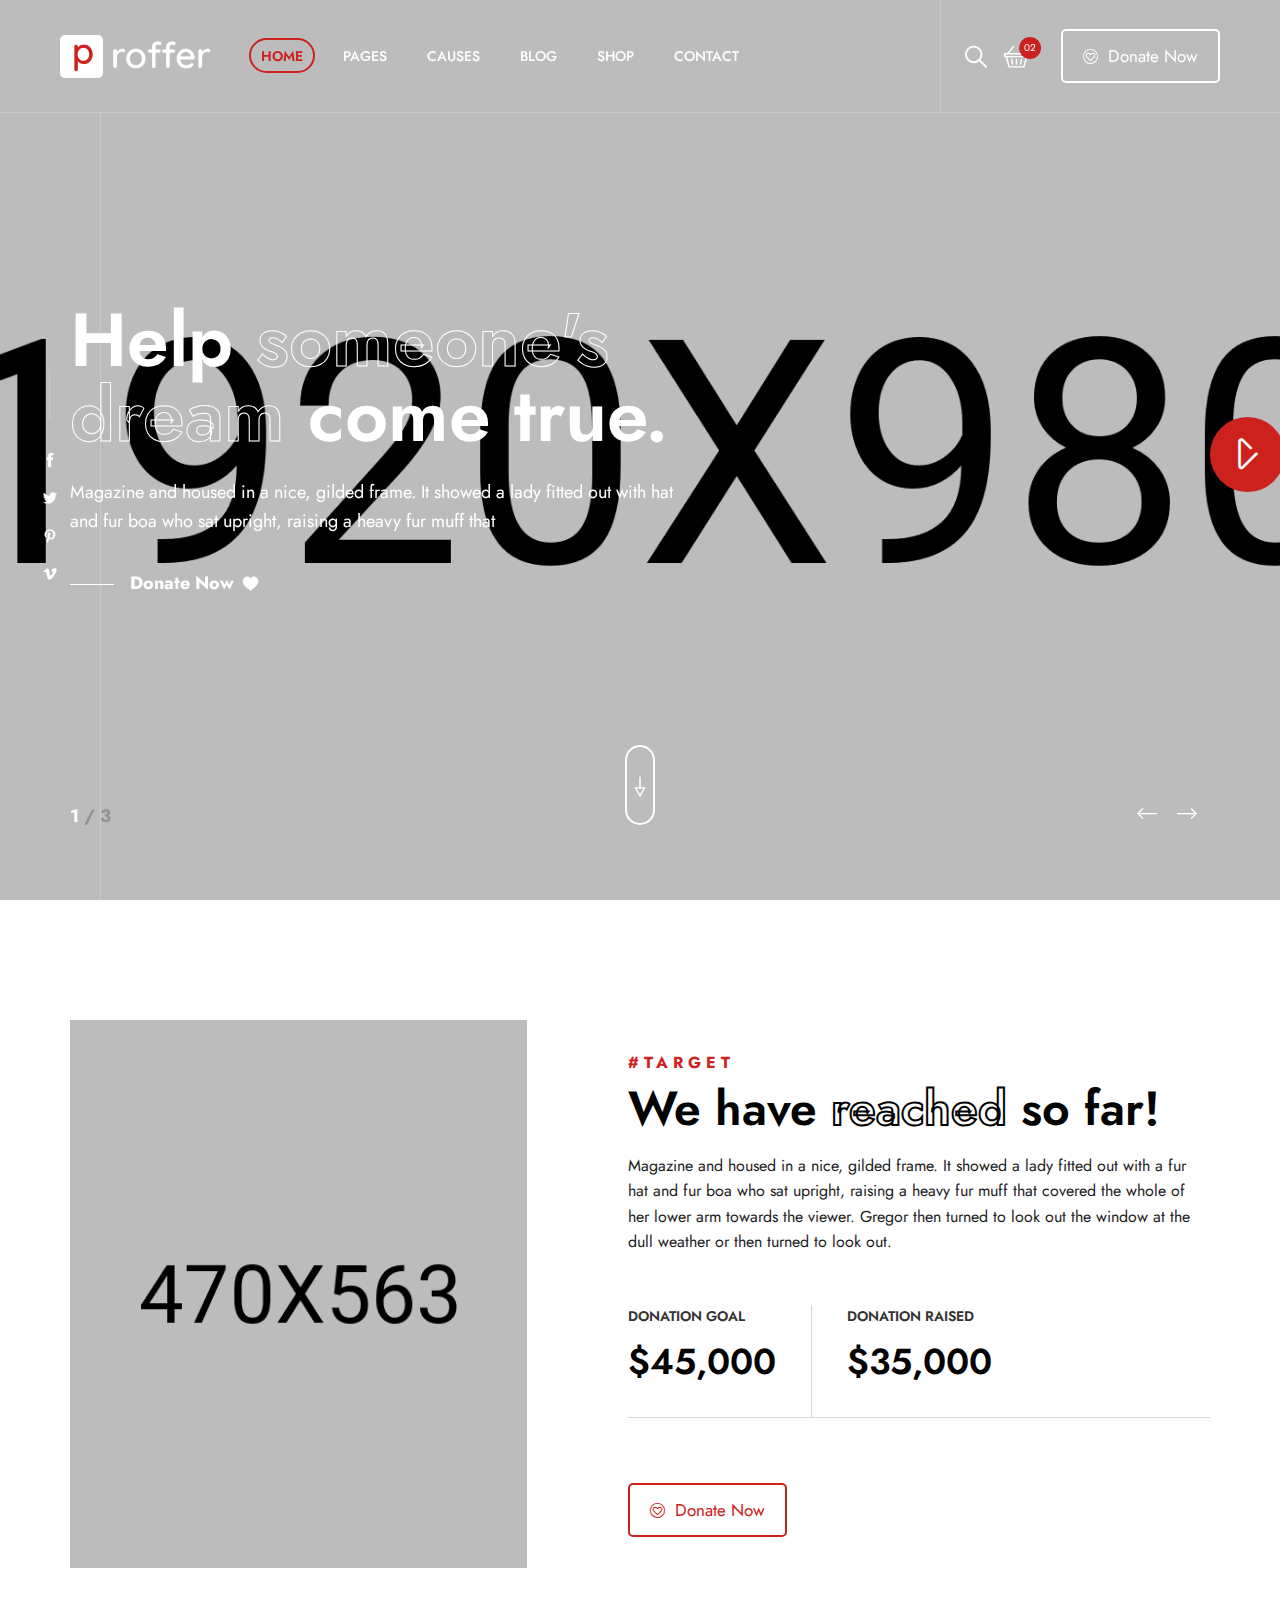
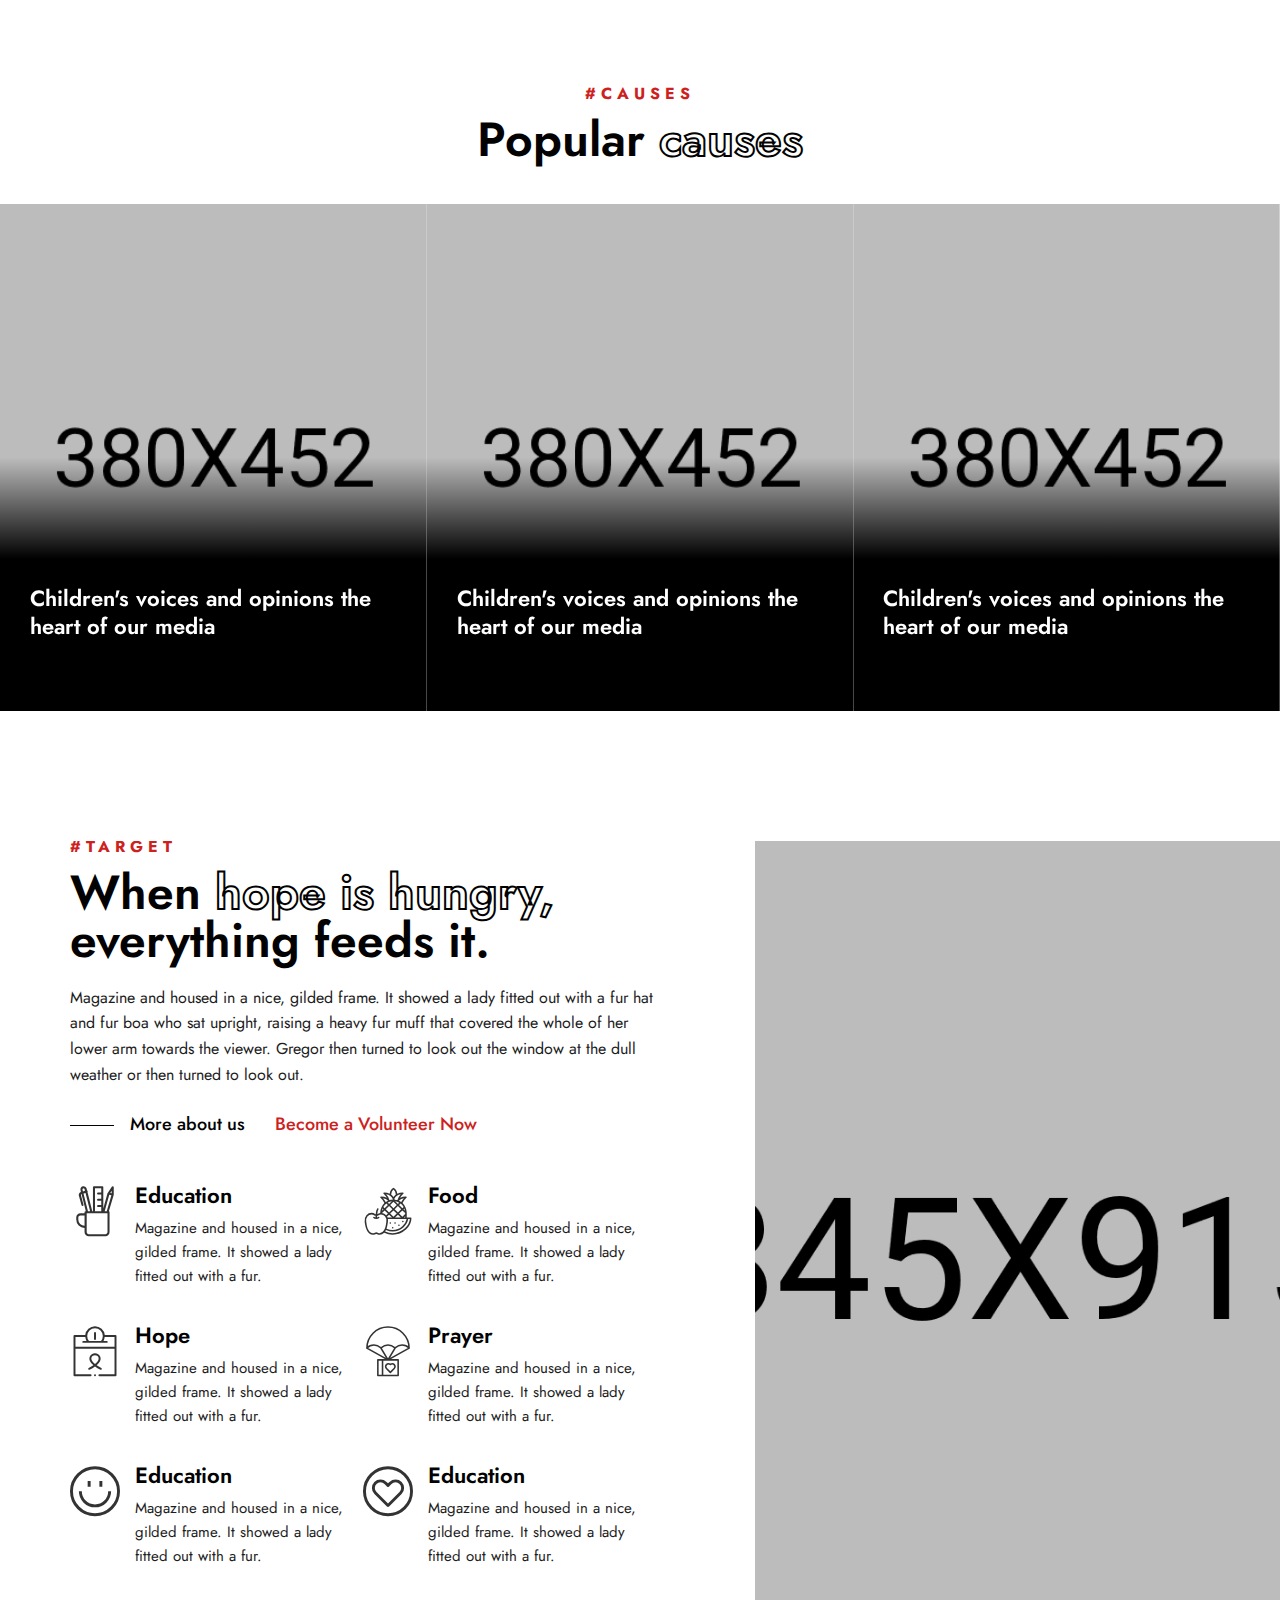
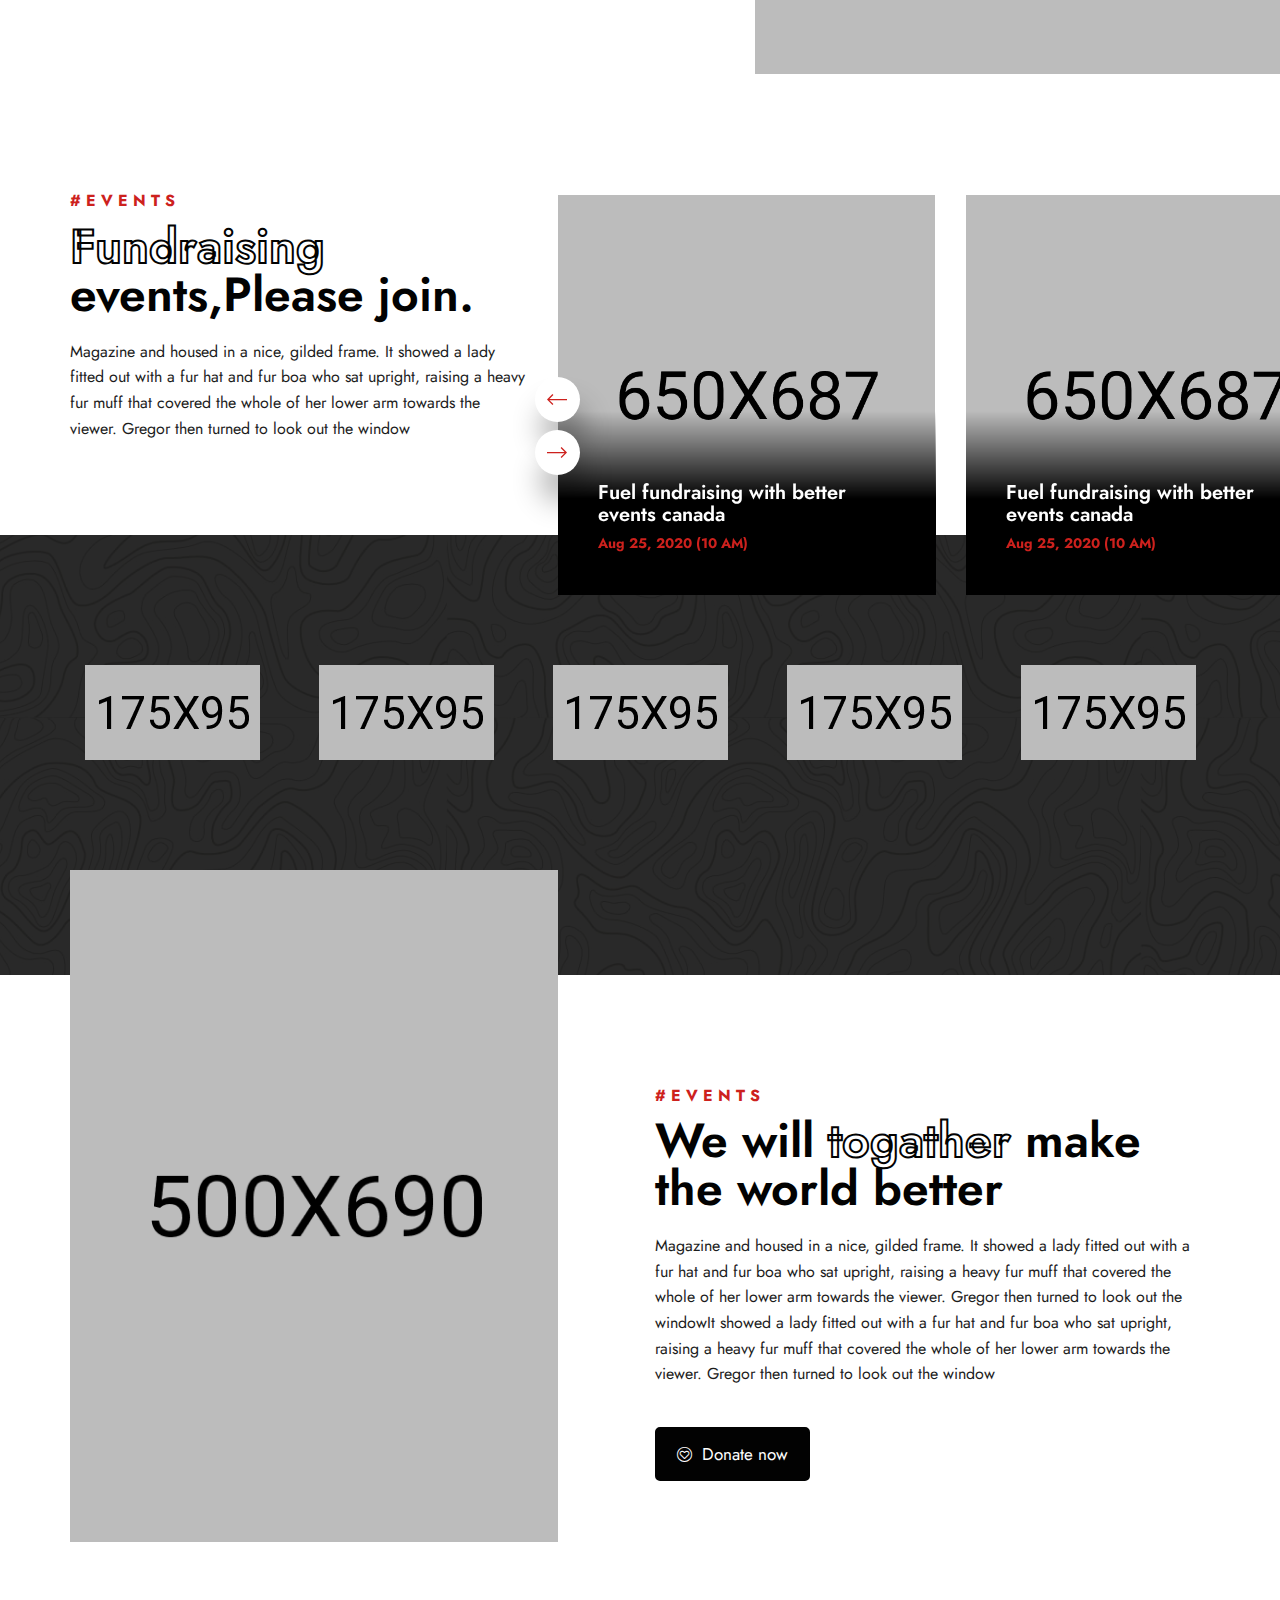
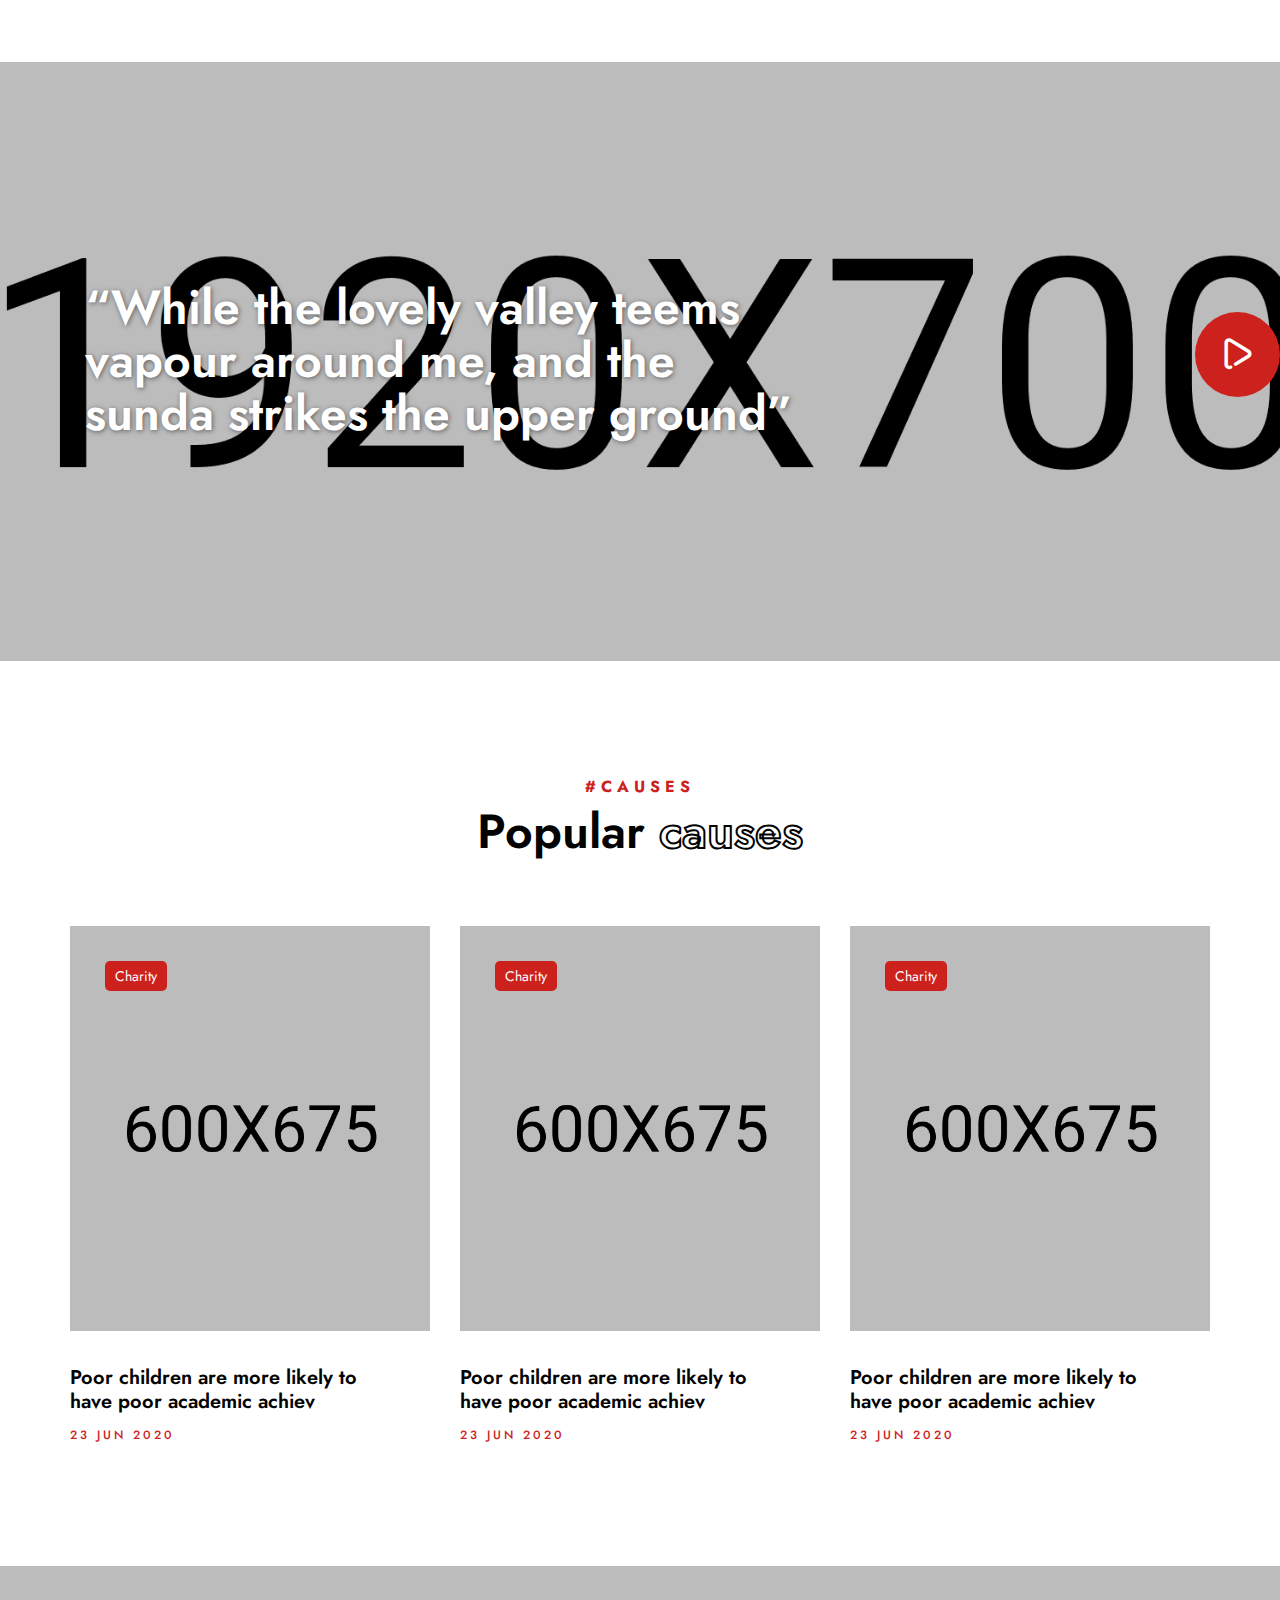
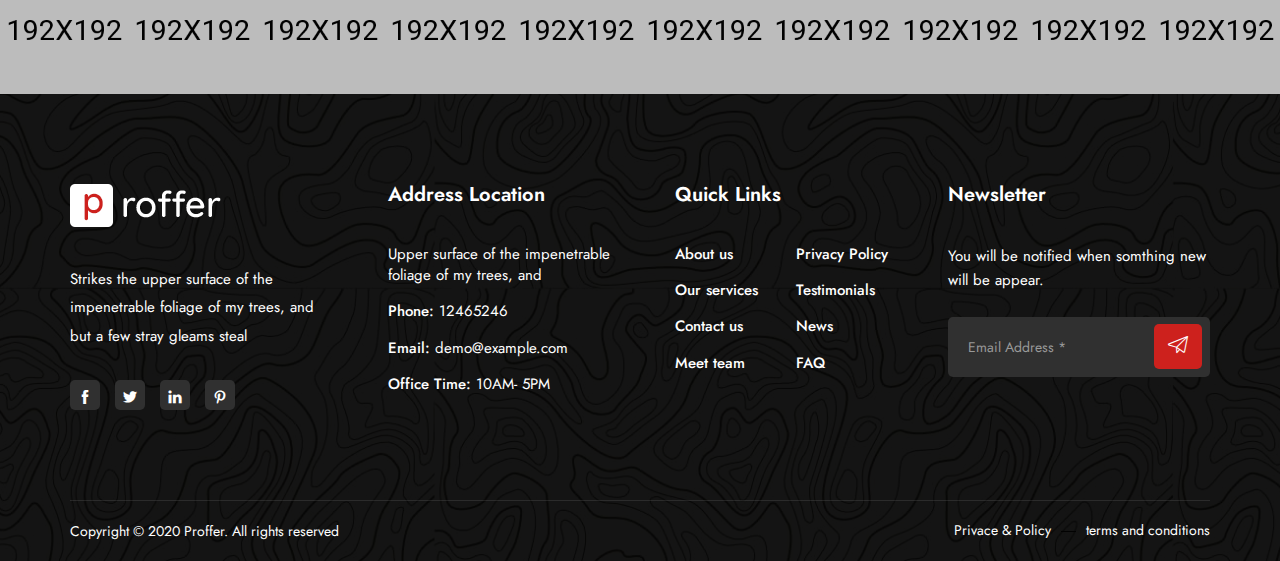
<file: public/proffer/proffer/index.html>
<!DOCTYPE html>
<html lang="en">
<head>
    <meta charset="utf-8">
    <meta http-equiv="X-UA-Compatible" content="IE=edge">
    <meta name="viewport" content="width=device-width, initial-scale=1">
    <meta name="author" content="irstheme">

    <title> Proffer - Fundraising & Charity HTML Template </title>
    
    <link href="assets/css/themify-icons.css" rel="stylesheet">
    <link href="assets/css/flaticon.css" rel="stylesheet">
    <link href="assets/css/bootstrap.min.css" rel="stylesheet">
    <link href="assets/css/animate.css" rel="stylesheet">
    <link href="assets/css/owl.carousel.css" rel="stylesheet">
    <link href="assets/css/owl.theme.css" rel="stylesheet">
    <link href="assets/css/slick.css" rel="stylesheet">
    <link href="assets/css/slick-theme.css" rel="stylesheet">
    <link href="assets/css/swiper.min.css" rel="stylesheet">
    <link href="assets/css/owl.transitions.css" rel="stylesheet">
    <link href="assets/css/jquery.fancybox.css" rel="stylesheet">
    <link href="assets/css/style.css" rel="stylesheet">

    <!-- HTML5 shim and Respond.js for IE8 support of HTML5 elements and media queries -->
    <!--[if lt IE 9]>
    <script src="https://oss.maxcdn.com/html5shiv/3.7.3/html5shiv.min.js"></script>
    <script src="https://oss.maxcdn.com/respond/1.4.2/respond.min.js"></script>
    <![endif]-->

</head>

<body>

    <!-- start page-wrapper -->
    <div class="page-wrapper">

        <!-- start preloader -->
        <div class="preloader">
            <div class="preloader-inner">
                <div class="double-bounce1"></div>
                <div class="double-bounce2"></div>
            </div>
        </div>
        <!-- end preloader -->

        <!-- Start header -->
        <header id="header" class="site-header header-style-1">
            <nav class="navigation navbar navbar-default">
                <div class="container-fluid">
                    <div class="navbar-header">
                        <button type="button" class="open-btn">
                            <span class="sr-only">Toggle navigation</span>
                            <span class="icon-bar"></span>
                            <span class="icon-bar"></span>
                            <span class="icon-bar"></span>
                        </button>
                        <a class="navbar-brand" href="index.html"><img src="assets/images/logo.png" alt></a>
                    </div>
                    <div id="navbar" class="navbar-collapse collapse navbar-left navigation-holder">
                        <button class="close-navbar"><i class="ti-close"></i></button>
                        <ul class="nav navbar-nav">
                            <li class="menu-item-has-children current-menu-parent">
                                <a href="#">Home</a>
                                <ul class="sub-menu">
                                    <li class="current-menu-item"><a href="index.html">Home style 1</a></li>
                                    <li><a href="index-2.html">Home style 2</a></li>
                                    <li><a href="index-3.html">Home style 3</a></li>
                                    <li class="menu-item-has-children">
                                        <a href="#Level3">Third level</a>
                                        <ul class="sub-menu">
                                            <li><a href="#">Level 3</a></li>
                                            <li><a href="#">Level 3</a></li>
                                            <li><a href="#">Level 3</a></li>
                                        </ul>
                                    </li>
                                </ul>
                            </li>
                            <li class="menu-item-has-children">
                                <a href="#">Pages</a>
                                <ul class="sub-menu">
                                    <li><a href="about.html">About</a></li>
                                    <li><a href="contact.html">Contact</a></li>
                                    <li><a href="testimonials.html">Testimonials</a></li>
                                    <li><a href="team.html">Team</a></li>
                                    <li><a href="team-single.html">Team single</a></li>
                                    <li><a href="faq.html">FAQ</a></li>
                                    <li><a href="404.html">404</a></li>
                                    <li><a href="events.html">Events</a></li>
                                    <li><a href="event-single.html">Event single</a></li>
                                </ul>
                            </li>
                            <li class="menu-item-has-children">
                                <a href="#">Causes</a>
                                <ul class="sub-menu">
                                    <li><a href="causes.html">Causes</a></li>
                                    <li><a href="case-single.html">Causes single</a></li>
                                </ul>
                            </li>
                            <li class="menu-item-has-children">
                                <a href="#">Blog</a>
                                <ul class="sub-menu">
                                    <li><a href="blog.html">Blog default</a></li>
                                    <li><a href="blog-left-sidebar.html">Blog left sidebar</a></li>
                                    <li><a href="blog-fullwidth.html">Blog full width</a></li>
                                    <li class="menu-item-has-children">
                                        <a href="#Level3">Blog details</a>
                                        <ul class="sub-menu">
                                            <li><a href="blog-single.html">Blog details</a></li>
                                            <li><a href="blog-single-left-sidebar.html">Blog details left sidebar</a></li>
                                            <li><a href="blog-single-fullwidth.html">Blog details full width</a></li>
                                        </ul>
                                    </li>
                                </ul>
                            </li>
                            <li class="menu-item-has-children">
                                <a href="#">Shop</a>
                                <ul class="sub-menu">
                                    <li><a href="shop.html">Shop</a></li>
                                    <li><a href="shop-single.html">Shop single</a></li>
                                </ul>
                            </li>
                            <li><a href="contact.html">Contact</a></li>
                        </ul>
                    </div><!-- end of nav-collapse -->

                    <div class="cart-search-contact">
                        <div class="header-search-form-wrapper">
                            <button class="search-toggle-btn"><i class="fi flaticon-search"></i></button>
                            <div class="header-search-form">
                                <form>
                                    <div>
                                        <input type="text" class="form-control" placeholder="Search here...">
                                        <button type="submit"><i class="ti-search"></i></button>
                                    </div>
                                </form>
                            </div>
                        </div>
                        <div class="mini-cart">
                            <button class="cart-toggle-btn"> <i class="fi flaticon-shopping-basket"></i> <span class="cart-count">02</span></button>
                            <div class="mini-cart-content">
                                <div class="mini-cart-items">
                                    <div class="mini-cart-item clearfix">
                                        <div class="mini-cart-item-image">
                                            <a href="#"><img src="assets/images/shop/mini-cart/img-1.jpg" alt></a>
                                        </div>
                                        <div class="mini-cart-item-des">
                                            <a href="#">Hoodi with zipper</a>
                                            <span class="mini-cart-item-price">$20.15</span>
                                            <span class="mini-cart-item-quantity">x 1</span>
                                        </div>
                                    </div>
                                    <div class="mini-cart-item clearfix">
                                        <div class="mini-cart-item-image">
                                            <a href="#"><img src="assets/images/shop/mini-cart/img-2.jpg" alt></a>
                                        </div>
                                        <div class="mini-cart-item-des">
                                            <a href="#">Ninja T-shirt</a>
                                            <span class="mini-cart-item-price">$13.25</span>
                                            <span class="mini-cart-item-quantity">x 2</span>
                                        </div>
                                    </div>
                                </div>
                                <div class="mini-cart-action clearfix">
                                    <span class="mini-checkout-price">$215.14</span>
                                    <a href="#" class="view-cart-btn">View Cart</a>
                                </div>
                            </div>
                        </div>
                        <div class="donate-btn">
                            <a href="#" class="theme-btn-s1"><i class="fi flaticon-like"></i> Donate Now</a>
                        </div>
                    </div>

                </div><!-- end of container -->
            </nav>
        </header>
        <!-- end of header -->


        <!-- start of hero -->
        <section class="hero-slider hero-style-1">
            <div class="swiper-container">
                <div class="swiper-wrapper">
                    <div class="swiper-slide">
                        <div class="slide-inner slide-bg-image" data-background="assets/images/slider/slide-2.jpg">
                            <div class="container">
                                <div data-swiper-parallax="300" class="slide-title">
                                    <h2>Help <span>someone's dream</span> come true.</h2>
                                </div>
                                <div data-swiper-parallax="400" class="slide-text">
                                    <p>Magazine and housed in a nice, gilded frame. It showed a lady fitted out with hat and fur boa who sat upright, raising a heavy fur muff that</p>
                                </div>
                                <div class="clearfix"></div>
                                <div data-swiper-parallax="500" class="slide-btns">
                                    <a href="#" class="theme-btn-s2">Donate Now <i class="fi flaticon-heart-1"></i></a> 
                                </div>
                                 <div class="video-btns">
                                    <a href="https://www.youtube.com/embed/7e90gBu4pas?autoplay=1" class="video-btn" data-type="iframe" tabindex="0"><i class="fi flaticon-play-1"></i></a> 
                                </div>
                            </div>
                        </div> <!-- end slide-inner --> 
                    </div> <!-- end swiper-slide -->

                    <div class="swiper-slide">
                        <div class="slide-inner slide-bg-image" data-background="assets/images/slider/slide-1.jpg">
                            <div class="container">
                                <div data-swiper-parallax="300" class="slide-title">
                                    <h2>Help <span>someone's dream</span> come true.</h2>
                                </div>
                                <div data-swiper-parallax="400" class="slide-text">
                                    <p>Magazine and housed in a nice, gilded frame. It showed a lady fitted out with hat and fur boa who sat upright, raising a heavy fur muff that</p>
                                </div>
                                <div class="clearfix"></div>
                                <div data-swiper-parallax="500" class="slide-btns">
                                    <a href="#" class="theme-btn-s2">Donate Now <i class="fi flaticon-heart-1"></i></a> 
                                </div>
                                 <div class="video-btns">
                                    <a href="https://www.youtube.com/embed/7e90gBu4pas?autoplay=1" class="video-btn" data-type="iframe" tabindex="0"><i class="fi flaticon-play-1"></i></a> 
                                </div>
                            </div> 
                        </div> <!-- end slide-inner --> 
                    </div> <!-- end swiper-slide -->

                    <div class="swiper-slide">
                        <div class="slide-inner slide-bg-image" data-background="assets/images/slider/slide-3.jpg">
                            <div class="container">
                                <div data-swiper-parallax="300" class="slide-title">
                                    <h2>Help <span>someone's dream</span> come true.</h2>
                                </div>
                                <div data-swiper-parallax="400" class="slide-text">
                                    <p>Magazine and housed in a nice, gilded frame. It showed a lady fitted out with hat and fur boa who sat upright, raising a heavy fur muff that</p>
                                </div>
                                <div class="clearfix"></div>
                                <div data-swiper-parallax="500" class="slide-btns">
                                    <a href="#" class="theme-btn-s2">Donate Now <i class="fi flaticon-heart-1"></i></a> 
                                </div>
                                 <div class="video-btns">
                                    <a href="https://www.youtube.com/embed/7e90gBu4pas?autoplay=1" class="video-btn" data-type="iframe" tabindex="0"><i class="fi flaticon-play-1"></i></a> 
                                </div>
                            </div> 
                        </div> <!-- end slide-inner --> 
                    </div><!-- end swiper-slide --> 
                </div>
                <!-- end swiper-wrapper -->

                <!-- swipper controls -->
                <div class="swiper-pagination"></div>
                <div class="container">
                    <div class="swiper-button-next"></div>
                    <div class="swiper-button-prev"></div>
                </div>

                <div class="social">
                    <ul>
                        <li><a href="#"><i class="ti-facebook"></i></a></li>
                        <li><a href="#"><i class="ti-twitter-alt"></i></a></li>
                        <li><a href="#"><i class="ti-pinterest"></i></a></li>
                        <li><a href="#"><i class="ti-vimeo-alt"></i></a></li>
                    </ul>
                </div>

                <div class="scroll">
                    <a href="#about" id="scroll"><i class="fi flaticon-down-arrow-2"></i></a>
                </div>

            </div>
        </section>
        <!-- end of hero slider -->


        <!-- start target-area -->
        <section class="target-area section-padding" id="about">
            <div class="container">
                <div class="row">
                    <div class="col col-md-5">
                        <div class="img-holder">
                            <img src="assets/images/target.jpg" alt>
                        </div>
                    </div>
                    <div class="col col-md-7">
                        <div class="target-content">
                            <div class="section-title">
                                <span>#Target</span>
                                <h2>We have <span>reached</span> so far!</h2>
                            </div>
                            <div class="content">
                                <p>Magazine and housed in a nice, gilded frame. It showed a lady fitted out with a fur hat and fur boa who sat upright, raising a heavy fur muff that covered the whole of her lower arm towards the viewer. Gregor then turned to look out the window at the dull weather or then turned to look out.</p>

                                <div class="goal-raised">
                                    <div>
                                        <span>Donation goal </span>
                                        <h3>$45,000</h3>
                                    </div>
                                    <div>
                                        <span>Donation raised </span>
                                        <h3>$35,000</h3>                                        
                                    </div>
                                </div>
                                <a href="#" class="theme-btn-s3"><i class="fi flaticon-like"></i> Donate Now</a>
                            </div>
                        </div>
                    </div>
                </div>
            </div> <!-- end container -->
        </section>
        <!-- end target-area -->


        <!-- start causes-section -->
        <section class="causes-section section-padding">
            <div class="container-fluid">
                <div class="section-title-s2">
                    <span>#Causes</span>
                    <h2>Popular  <span>causes</span></h2>
                </div>
                <div class="content-area causes-slider">
                    <div class="item">
                        <div class="inner">
                            <div class="img-holder">
                                <img src="assets/images/causes/img-1.jpg" alt>
                            </div>
                            <div class="overlay">
                                <div class="overlay-content">
                                    <div class="progress">
                                        <div class="progress-bar" data-percent="85"></div>
                                    </div>
                                    <h3><a href="#">Children's voices and opinions the heart of our media</a></h3>
                                    <div class="goal-raised">
                                        <span>$2356 raised of $6500</span>
                                        <a href="#" class="donate-btn"><i class="fi flaticon-heart-1"></i>Donate</a>
                                    </div>
                                </div>
                            </div>
                        </div>
                    </div>
                    <div class="item">
                        <div class="inner">
                            <div class="img-holder">
                                <img src="assets/images/causes/img-2.jpg" alt>
                            </div>
                            <div class="overlay">
                                <div class="overlay-content">
                                    <div class="progress">
                                        <div class="progress-bar" data-percent="85"></div>
                                    </div>
                                    <h3><a href="#">Children's voices and opinions the heart of our media</a></h3>
                                    <div class="goal-raised">
                                        <span>$2356 raised of $6500</span>
                                        <a href="#" class="donate-btn"><i class="fi flaticon-heart-1"></i>Donate</a>
                                    </div>
                                </div>
                            </div>
                        </div>
                    </div>
                    <div class="item">
                        <div class="inner">
                            <div class="img-holder">
                                <img src="assets/images/causes/img-3.jpg" alt>
                            </div>
                            <div class="overlay">
                                <div class="overlay-content">
                                    <div class="progress">
                                        <div class="progress-bar" data-percent="85"></div>
                                    </div>
                                    <h3><a href="#">Children's voices and opinions the heart of our media</a></h3>
                                    <div class="goal-raised">
                                        <span>$2356 raised of $6500</span>
                                        <a href="#" class="donate-btn"><i class="fi flaticon-heart-1"></i>Donate</a>
                                    </div>
                                </div>
                            </div>
                        </div>
                    </div>
                    <div class="item">
                        <div class="inner">
                            <div class="img-holder">
                                <img src="assets/images/causes/img-4.jpg" alt>
                            </div>
                            <div class="overlay">
                                <div class="overlay-content">
                                    <div class="progress">
                                        <div class="progress-bar" data-percent="85"></div>
                                    </div>
                                    <h3><a href="#">Children's voices and opinions the heart of our media</a></h3>
                                    <div class="goal-raised">
                                        <span>$2356 raised of $6500</span>
                                        <a href="#" class="donate-btn"><i class="fi flaticon-heart-1"></i>Donate</a>
                                    </div>
                                </div>
                            </div>
                        </div>
                    </div>
                    <div class="item">
                        <div class="inner">
                            <div class="img-holder">
                                <img src="assets/images/causes/img-5.jpg" alt>
                            </div>
                            <div class="overlay">
                                <div class="overlay-content">
                                    <div class="progress">
                                        <div class="progress-bar" data-percent="85"></div>
                                    </div>
                                    <h3><a href="#">Children's voices and opinions the heart of our media</a></h3>
                                    <div class="goal-raised">
                                        <span>$2356 raised of $6500</span>
                                        <a href="#" class="donate-btn"><i class="fi flaticon-heart-1"></i>Donate</a>
                                    </div>
                                </div>
                            </div>
                        </div>
                    </div>
                    <div class="item">
                        <div class="inner">
                            <div class="img-holder">
                                <img src="assets/images/causes/img-4.jpg" alt>
                            </div>
                            <div class="overlay">
                                <div class="overlay-content">
                                    <div class="progress">
                                        <div class="progress-bar" data-percent="85"></div>
                                    </div>
                                    <h3><a href="#">Children's voices and opinions the heart of our media</a></h3>
                                    <div class="goal-raised">
                                        <span>$2356 raised of $6500</span>
                                        <a href="#" class="donate-btn"><i class="fi flaticon-heart-1"></i>Donate</a>
                                    </div>
                                </div>
                            </div>
                        </div>
                    </div>
                </div>
            </div>
        </section>
        <!-- end causes-section -->


        <!-- start about-section -->
        <section class="about-section">
            <div class="content-area">
                <div class="left-col">
                    <div class="about-area">
                        <div class="section-title">
                            <span>#Target</span>
                            <h2>When <span>hope is hungry, </span>everything feeds it.</h2>
                        </div>
                        <div class="about-details">
                            <p>Magazine and housed in a nice, gilded frame. It showed a lady fitted out with a fur hat and fur boa who sat upright, raising a heavy fur muff that covered the whole of her lower arm towards the viewer. Gregor then turned to look out the window at the dull weather or then turned to look out.</p>
                            <div class="btns">
                                <a href="#" class="theme-btn-s4">More about us</a>
                                <a href="#" class="theme-btn-s5">Become a Volunteer Now</a>
                            </div>
                            <div class="about-features">
                                <div>
                                    <div class="icon">
                                        <i class="fi flaticon-pencil-case"></i>
                                    </div>
                                    <h3>Education</h3>
                                    <p>Magazine and housed in a nice, gilded frame. It showed a lady fitted out with a fur.</p>
                                </div>
                                <div>
                                    <div class="icon">
                                        <i class="fi flaticon-fruits"></i>
                                    </div>
                                    <h3>Food</h3>
                                    <p>Magazine and housed in a nice, gilded frame. It showed a lady fitted out with a fur.</p>
                                </div>
                                <div>
                                    <div class="icon">
                                        <i class="fi flaticon-donation"></i>
                                    </div>
                                    <h3>Hope</h3>
                                    <p>Magazine and housed in a nice, gilded frame. It showed a lady fitted out with a fur.</p>
                                </div>
                                <div>
                                    <div class="icon">
                                        <i class="fi flaticon-charity"></i>
                                    </div>
                                    <h3>Prayer</h3>
                                    <p>Magazine and housed in a nice, gilded frame. It showed a lady fitted out with a fur.</p>
                                </div>
                                <div>
                                    <div class="icon">
                                        <i class="fi flaticon-smile"></i>
                                    </div>
                                    <h3>Education</h3>
                                    <p>Magazine and housed in a nice, gilded frame. It showed a lady fitted out with a fur.</p>
                                </div>
                                <div>
                                    <div class="icon">
                                        <i class="fi flaticon-like"></i>
                                    </div>
                                    <h3>Education</h3>
                                    <p>Magazine and housed in a nice, gilded frame. It showed a lady fitted out with a fur.</p>
                                </div>
                            </div>
                        </div>
                    </div>
                </div>
                <div class="right-col data-bg-image" data-background="assets/images/about.jpg">
                    <div class="img-holder">
                        <!-- <img src="assets/images/about.jpg" alt> -->
                    </div>
                </div>
            </div> <!-- end content-area -->
        </section>
        <!-- end about-section -->


        <!-- start events-section -->
        <section class="events-section section-padding">
            <div class="container">
                <div class="row">
                    <div class="col col-md-5">
                        <div class="section-title">
                            <span>#Events</span>
                            <h2><span>Fundraising </span>events,Please join.</h2>
                        </div>
                        <div class="about-details">
                            <p>Magazine and housed in a nice, gilded frame. It showed a lady fitted out with a fur hat and fur boa who sat upright, raising a heavy fur muff that covered the whole of her lower arm towards the viewer. Gregor then turned to look out the window</p>
                        </div>
                    </div>
                    <div class="col col-md-7">

                        <div class="events-slider-holder">
                            <div class="events-slider">
                                <div class="events-slider-item">
                                    <div class="grid">
                                        <div class="img-holder">
                                            <img src="assets/images/events/img-1.jpg" alt>
                                        </div>
                                        <div class="details">
                                            <div class="inner">
                                                <h3><a href="#">Fuel fundraising with better events canada</a></h3>
                                                <p>Aug 25, 2020 (10 AM)</p>
                                            </div>
                                        </div>
                                    </div>
                                </div>
                                <div class="events-slider-item">
                                    <div class="grid">
                                        <div class="img-holder">
                                            <img src="assets/images/events/img-2.jpg" alt>
                                        </div>
                                        <div class="details">
                                            <div class="inner">
                                                <h3><a href="#">Fuel fundraising with better events canada</a></h3>
                                                <p>Aug 25, 2020 (10 AM)</p>
                                            </div>
                                        </div>
                                    </div>
                                </div>
                                <div class="events-slider-item">
                                    <div class="grid">
                                        <div class="img-holder">
                                            <img src="assets/images/events/img-3.jpg" alt>
                                        </div>
                                        <div class="details">
                                            <div class="inner">
                                                <h3><a href="#">Fuel fundraising with better events canada</a></h3>
                                                <p>Aug 25, 2020 (10 AM)</p>
                                            </div>
                                        </div>
                                    </div>
                                </div>
                                <div class="events-slider-item">
                                    <div class="grid">
                                        <div class="img-holder">
                                            <img src="assets/images/events/img-1.jpg" alt>
                                        </div>
                                        <div class="details">
                                            <div class="inner">
                                                <h3><a href="#">Fuel fundraising with better events canada</a></h3>
                                                <p>Aug 25, 2020 (10 AM)</p>
                                            </div>
                                        </div>
                                    </div>
                                </div>
                            </div>

                            <div class="events-slider-nav">
                                <div class="events-slider-arrows">
                                    <div class="slider-prev"><i class="fi flaticon-back"></i></div>
                                    <div class="slider-next"><i class="fi flaticon-next"></i></div>
                                </div>
                            </div>

                        </div>
                    </div>
                </div>
            </div> <!-- end container -->
        </section>
        <!-- end events-section -->


        <!-- start partner-section -->
        <section class="partner-section">
            <h2 class="hidden">Partners</h2>
            <div class="container">
                <div class="row">
                    <div class="col col-xs-12">
                        <div class="partners-slider">
                            <div>
                                <img src="assets/images/partners/img-1.png" alt>
                            </div>
                            <div>
                                <img src="assets/images/partners/img-2.png" alt>
                            </div>
                            <div>
                                <img src="assets/images/partners/img-3.png" alt>
                            </div>
                            <div>
                                <img src="assets/images/partners/img-4.png" alt>
                            </div>
                            <div>
                                <img src="assets/images/partners/img-5.png" alt>
                            </div>
                            <div>
                                <img src="assets/images/partners/img-6.png" alt>
                            </div>
                            <div>
                                <img src="assets/images/partners/img-4.png" alt>
                            </div>
                        </div>
                    </div>
                </div>
            </div> <!-- end container -->
        </section>
        <!-- end partner-section -->


        <!-- start cta-s1-section -->
        <section class="cta-s1-section">
            <div class="container">
                <div class="row">
                    <div class="col col-lg-5 col-md-5">
                        <div class="img-holder">
                            <img src="assets/images/cta-s1-pic.jpg" alt>
                        </div>
                    </div>
                    <div class="col col-lg-6 col-lg-offset-1 col-md-7">
                        <div class="info-col">
                            <div class="section-title">
                                <span>#Events</span>
                                <h2>We will <span>togather</span> make the world better</h2>
                            </div>

                            <div class="details">
                                <p>Magazine and housed in a nice, gilded frame. It showed a lady fitted out with a fur hat and fur boa who sat upright, raising a heavy fur muff that covered the whole of her lower arm towards the viewer. Gregor then turned to look out the windowIt  showed a lady fitted out with a fur hat and fur boa who sat upright, raising a heavy fur muff that covered the whole of her lower arm towards the viewer. Gregor then turned to look out the window</p>
                                <a href="#" class="theme-btn-s6"><i class="fi flaticon-like"></i> Donate now</a>
                            </div>
                        </div>
                    </div>
                </div>
            </div> <!-- end container -->
        </section>
        <!-- end cta-s1-section -->


        <!-- start cta-s2-section -->
        <section class="cta-s2-section">
            <div class="container">
                <div class="row">
                    <div class="col col-xs-12">
                        <div class="col col-md-8">
                            <div class="details">
                                <h3>“While the lovely valley teems vapour around me, and the sunda strikes the upper ground”</h3>
                            </div>
                        </div>
                        <div class="col col-md-4">
                            <div class="video-holder">
                                <a href="https://www.youtube.com/embed/7e90gBu4pas?autoplay=1" class="video-btn" data-type="iframe" tabindex="0"><i class="fi flaticon-play"></i></a> 
                            </div>
                        </div>
                    </div>
                </div>
            </div> <!-- end container -->
        </section>
        <!-- end cta-s2-section -->


        <!-- start blog-section -->
        <section class="blog-section section-padding">
            <div class="container">
                <div class="row">
                    <div class="col col-xs-12">
                        <div class="section-title-s2">
                            <span>#Causes</span>
                            <h2>Popular  <span>causes</span></h2>
                        </div>
                    </div>
                </div>
                <div class="row">
                    <div class="col col-xs-12">
                        <div class="blog-grids">
                            <div class="grid">
                                <div class="entry-media">
                                    <img src="assets/images/blog/img-1.jpg" alt>
                                </div>
                                <div class="cat">
                                    <a href="#">Charity</a>
                                </div>
                                <div class="entry-details">
                                    <h3><a href="#">Poor children are more likely to have poor academic achiev</a></h3>
                                    <p class="date">23 Jun 2020</p>
                                </div>
                            </div>
                            <div class="grid">
                                <div class="entry-media">
                                    <img src="assets/images/blog/img-2.jpg" alt>
                                </div>
                                <div class="cat">
                                    <a href="#">Charity</a>
                                </div>
                                <div class="entry-details">
                                    <h3><a href="#">Poor children are more likely to have poor academic achiev</a></h3>
                                    <p class="date">23 Jun 2020</p>
                                </div>
                            </div>
                            <div class="grid">
                                <div class="entry-media">
                                    <img src="assets/images/blog/img-3.jpg" alt>
                                </div>
                                <div class="cat">
                                    <a href="#">Charity</a>
                                </div>
                                <div class="entry-details">
                                    <h3><a href="#">Poor children are more likely to have poor academic achiev</a></h3>
                                    <p class="date">23 Jun 2020</p>
                                </div>
                            </div>
                        </div>
                    </div>
                </div>
            </div> <!-- end container -->
        </section>
        <!-- end blog-section -->


        <!-- start instagram-section -->
        <section class="instagram-section">
            <h2 class="hidden">Instagran</h2>
            <div class="instagram-grids">
                <div class="grid">
                    <a href="#"><img src="assets/images/instagram/img-1.jpg" alt></a>
                </div>
                <div class="grid">
                    <a href="#"><img src="assets/images/instagram/img-2.jpg" alt></a>
                </div>
                <div class="grid">
                    <a href="#"><img src="assets/images/instagram/img-3.jpg" alt></a>
                </div>
                <div class="grid">
                    <a href="#"><img src="assets/images/instagram/img-4.jpg" alt></a>
                </div>
                <div class="grid">
                    <a href="#"><img src="assets/images/instagram/img-5.jpg" alt></a>
                </div>
                <div class="grid">
                    <a href="#"><img src="assets/images/instagram/img-6.jpg" alt></a>
                </div>
                <div class="grid">
                    <a href="#"><img src="assets/images/instagram/img-7.jpg" alt></a>
                </div>
                <div class="grid">
                    <a href="#"><img src="assets/images/instagram/img-8.jpg" alt></a>
                </div>
                <div class="grid">
                    <a href="#"><img src="assets/images/instagram/img-9.jpg" alt></a>
                </div>
                <div class="grid">
                    <a href="#"><img src="assets/images/instagram/img-10.jpg" alt></a>
                </div>
            </div>
        </section>
        <!-- end instagram-section -->


        <!-- start site-footer -->
        <footer class="site-footer">
            <div class="upper-footer">
                <div class="container">
                    <div class="row">
                        <div class="col col-lg-3 col-md-3 col-sm-6">
                            <div class="widget about-widget">
                                <div class="widget-title">
                                    <h3>
                                        <span class="hidden">About us</span>
                                        <img src="assets/images/footer-logo.png" alt>
                                    </h3>
                                </div>
                                <p>Strikes the upper surface of the impenetrable foliage of my trees, and but a few stray gleams steal</p>
                                <div class="social-icons">
                                    <ul>
                                        <li><a href="#"><i class="ti-facebook"></i></a></li>
                                        <li><a href="#"><i class="ti-twitter-alt"></i></a></li>
                                        <li><a href="#"><i class="ti-linkedin"></i></a></li>
                                        <li><a href="#"><i class="ti-pinterest"></i></a></li>
                                    </ul>
                                </div>
                            </div>
                        </div>
                        <div class="col col-lg-3 col-md-3 col-sm-6">
                            <div class="widget contact-widget service-link-widget">
                                <div class="widget-title">
                                    <h3>Address Location</h3>
                                </div>
                                <ul>
                                    <li>Upper surface of the impenetrable foliage of my trees, and</li>
                                    <li><span>Phone:</span> 12465246</li>
                                    <li><span>Email:</span> demo@example.com</li>
                                    <li><span>Office Time:</span> 10AM- 5PM</li>
                                </ul>
                            </div>
                        </div>
                        <div class="col col-lg-3 col-md-3 col-sm-6">
                            <div class="widget link-widget">
                                <div class="widget-title">
                                    <h3>Quick Links</h3>
                                </div>
                                <ul>
                                    <li><a href="#">About us</a></li>
                                    <li><a href="#">Our services</a></li>
                                    <li><a href="#">Contact us</a></li>
                                    <li><a href="#">Meet team</a></li>
                                </ul>
                                <ul>
                                    <li><a href="#">Privacy Policy</a></li>
                                    <li><a href="#">Testimonials</a></li>
                                    <li><a href="#">News</a></li>
                                    <li><a href="#">FAQ</a></li>
                                </ul>
                            </div>
                        </div>
                        <div class="col col-lg-3 col-md-3 col-sm-6">
                            <div class="widget newsletter-widget">
                                <div class="widget-title">
                                    <h3>Newsletter</h3>
                                </div>
                                <p>You will be notified when somthing new will be appear.</p>
                                <form>
                                    <div class="input-1">
                                        <input type="email" class="form-control" placeholder="Email Address *" required>
                                    </div>
                                    <div class="submit clearfix">
                                        <button type="submit"><i class="fi flaticon-paper-plane"></i></button>
                                    </div>
                                </form>
                            </div>
                        </div>
                    </div>
                </div> <!-- end container -->
            </div>
            <div class="lower-footer">
                <div class="container">
                    <div class="row">
                        <div class="separator"></div>
                        <div class="col col-xs-12">
                            <p class="copyright">Copyright &copy; 2020 Proffer. All rights reserved</p>
                            <div class="extra-link">
                                <ul>
                                    <li><a href="#">Privace & Policy</a></li>
                                    <li><a href="#">terms and conditions</a></li>
                                </ul>
                            </div>
                        </div>
                    </div>
                </div>
            </div>
        </footer>
        <!-- end site-footer -->
    </div>
    <!-- end of page-wrapper -->



    <!-- All JavaScript files
    ================================================== -->
    <script src="assets/js/jquery.min.js"></script>
    <script src="assets/js/bootstrap.min.js"></script>

    <!-- Plugins for this template -->
    <script src="assets/js/jquery-plugin-collection.js"></script>

    <!-- Custom script for this template -->
    <script src="assets/js/script.js"></script>
</body>
</html>
</file>
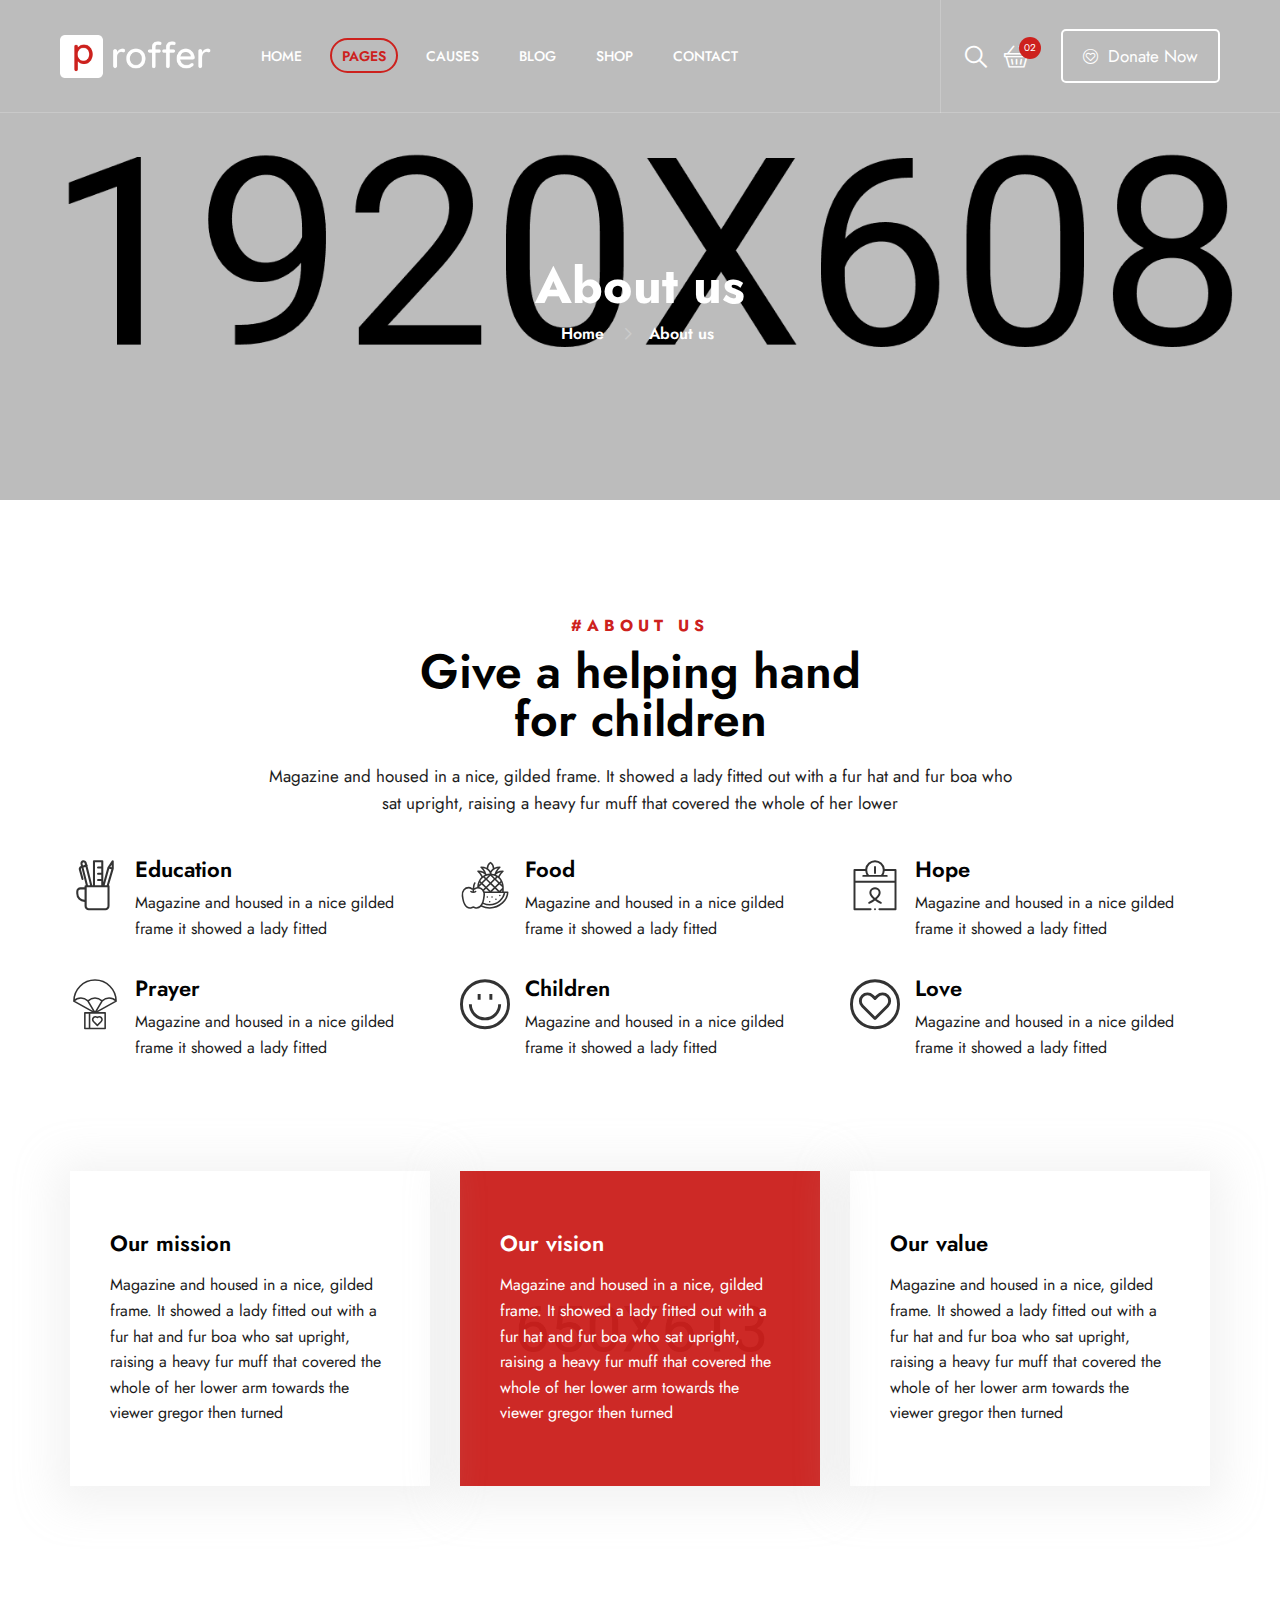
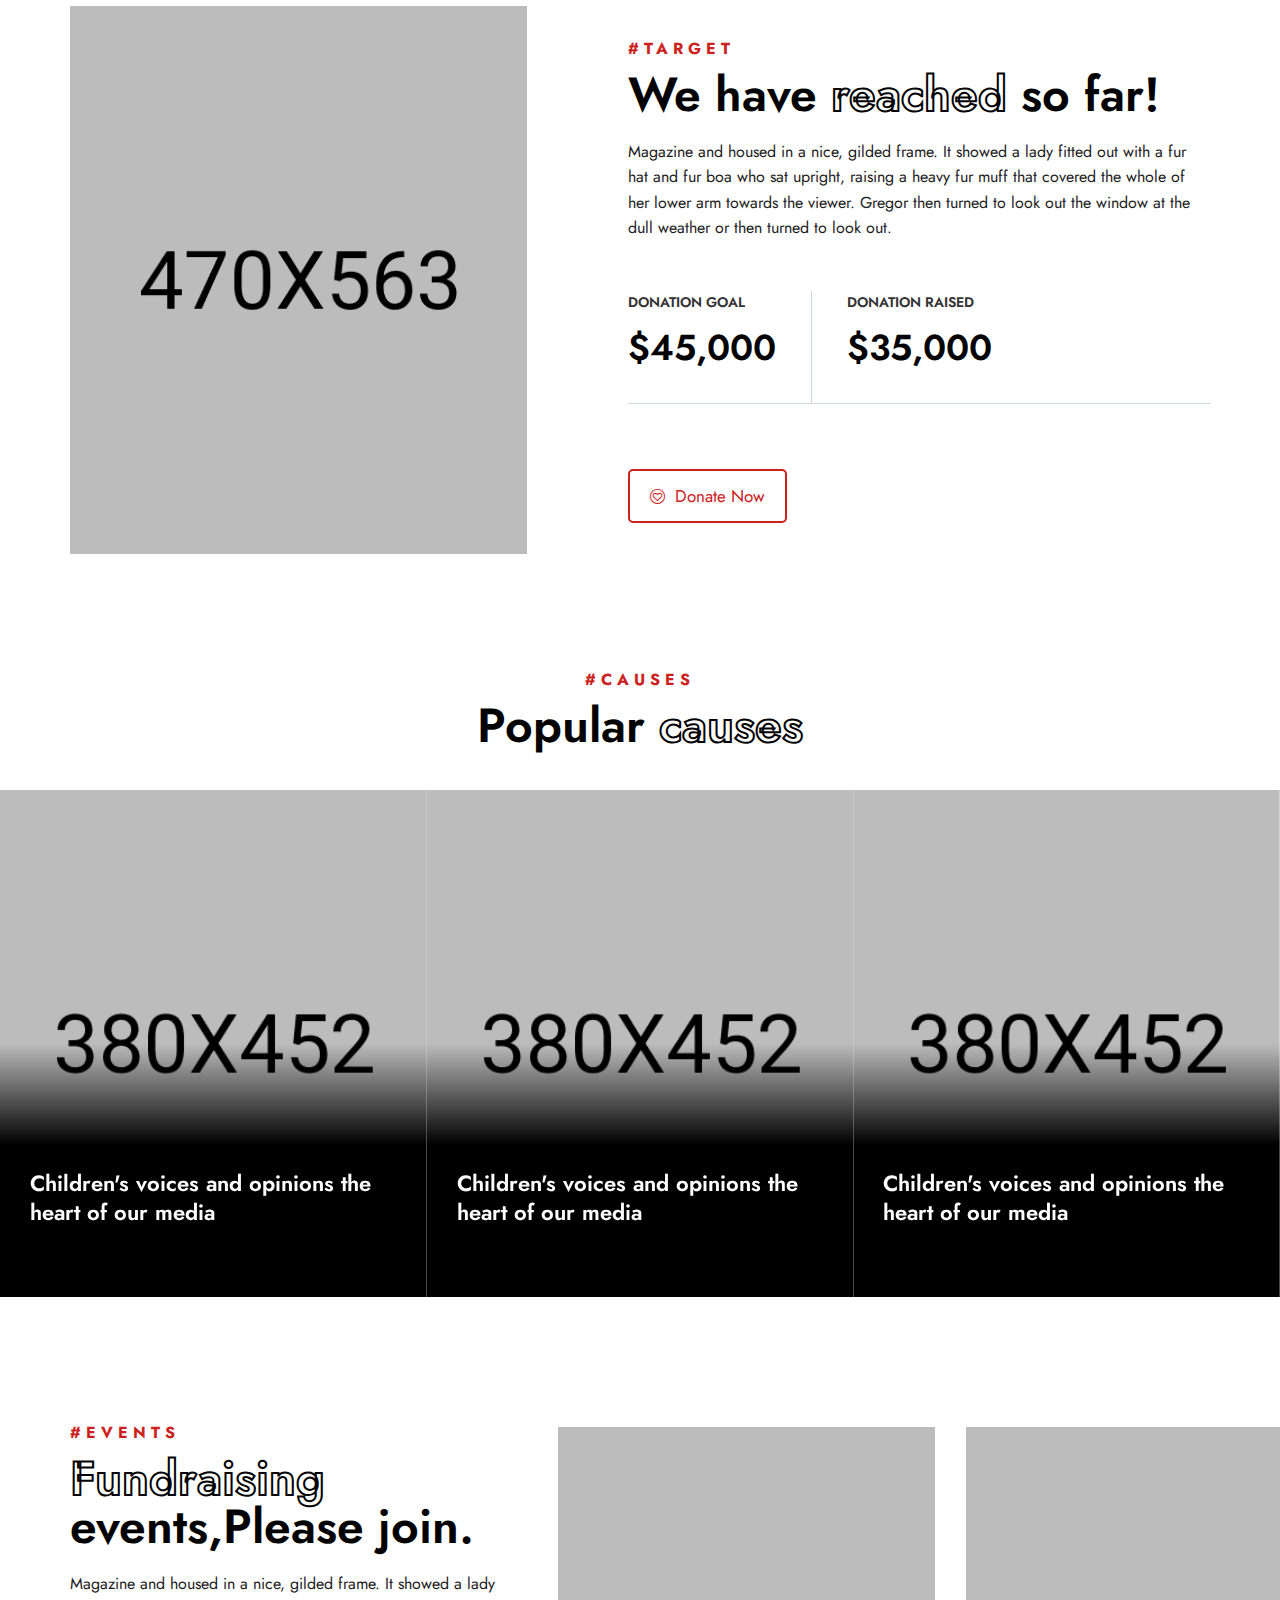
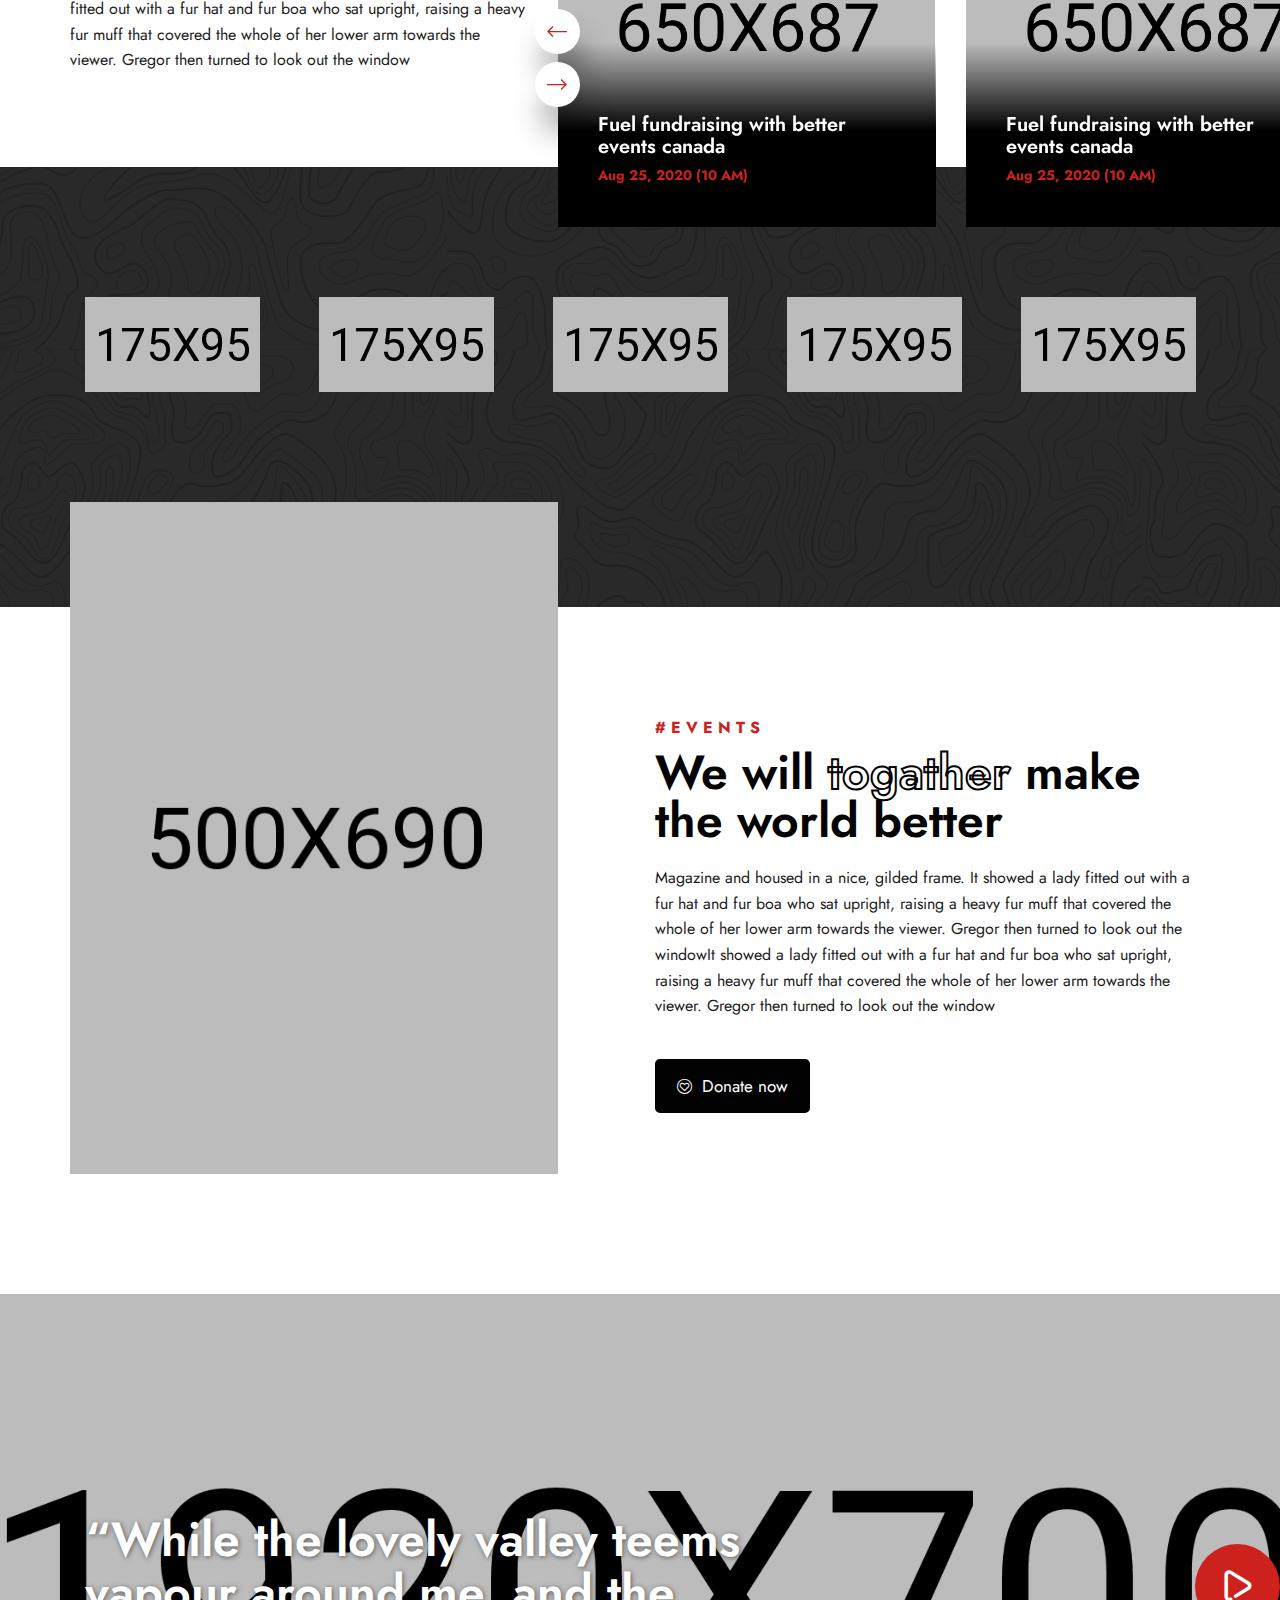
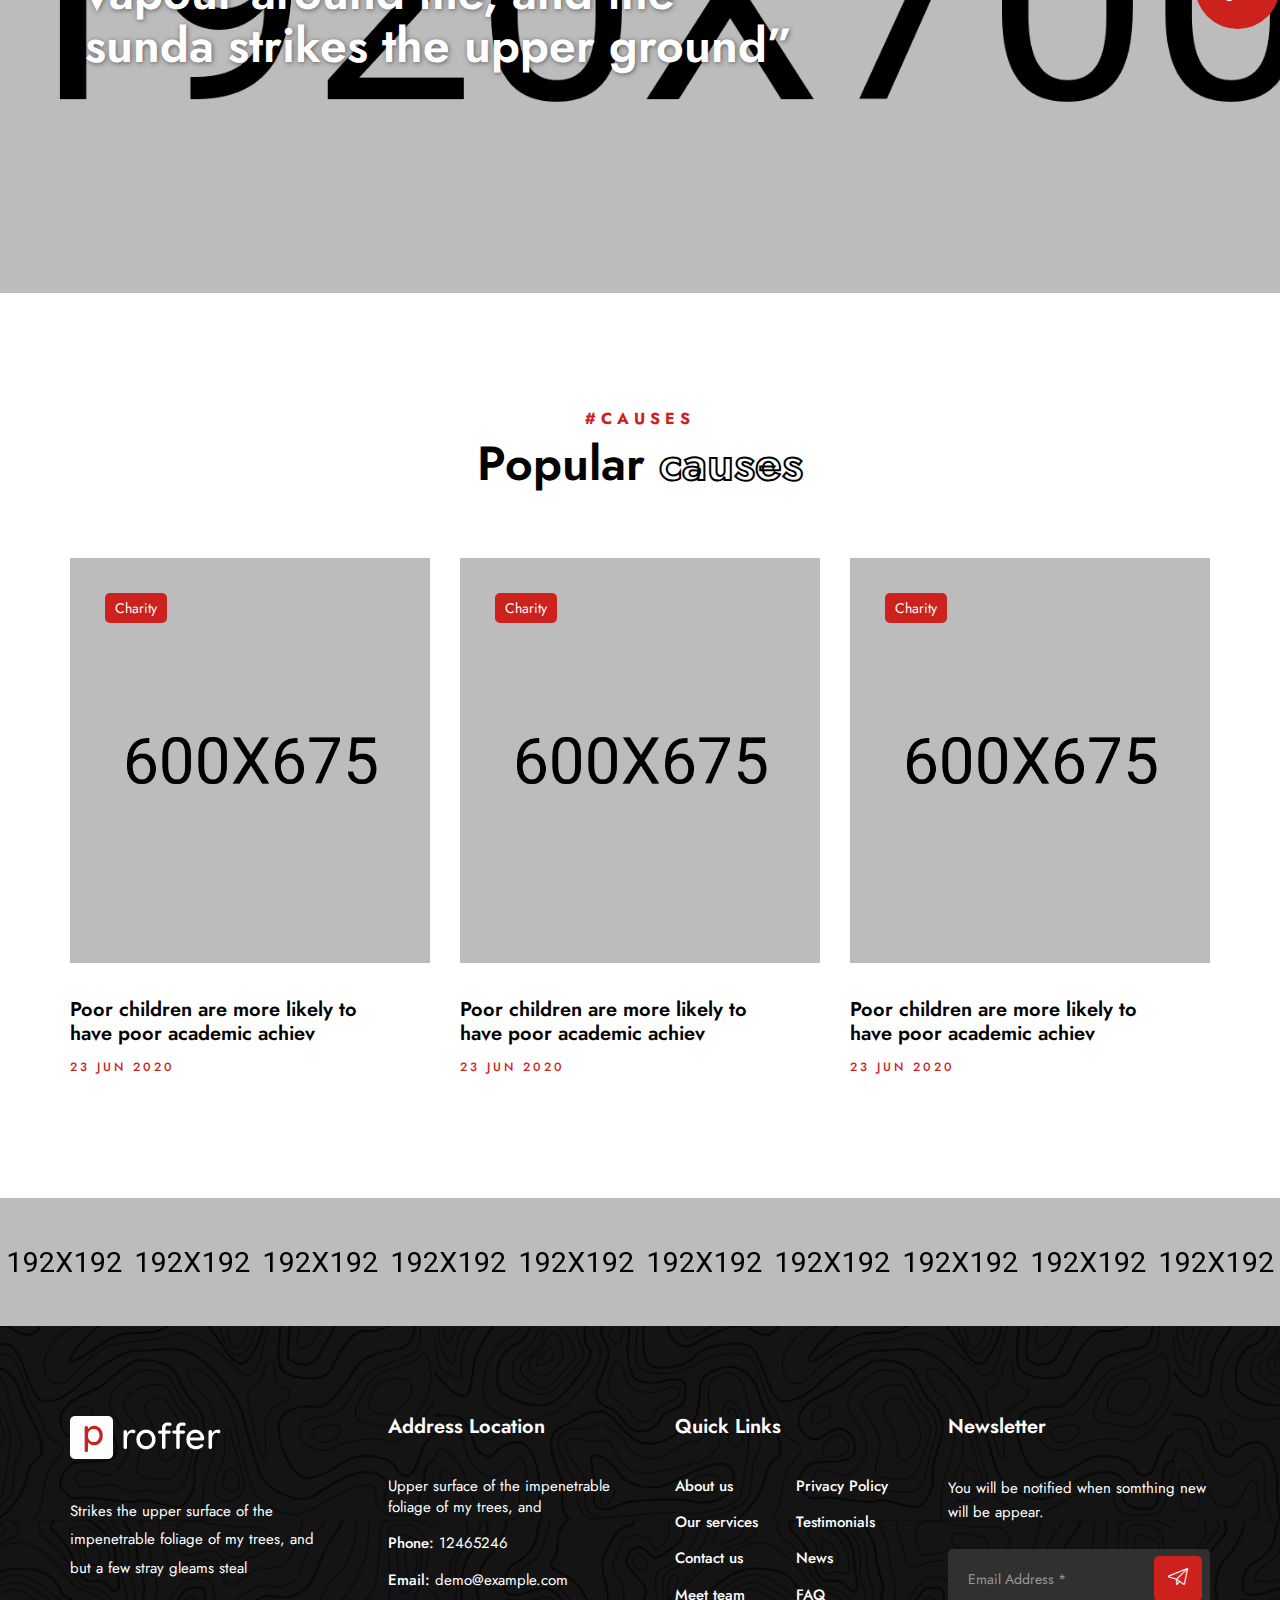
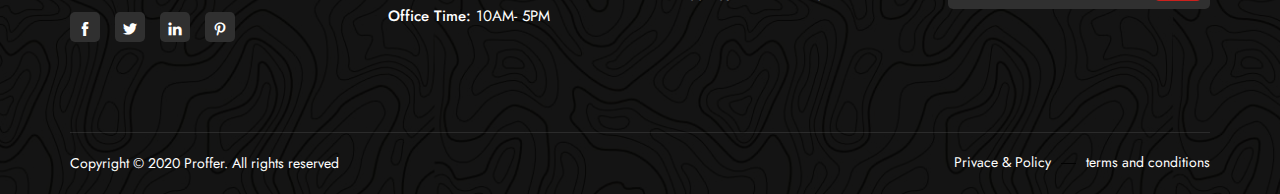
<file: public/proffer/proffer/about.html>
<!DOCTYPE html>
<html lang="en">
<head>
    <meta charset="utf-8">
    <meta http-equiv="X-UA-Compatible" content="IE=edge">
    <meta name="viewport" content="width=device-width, initial-scale=1">
    <meta name="author" content="irstheme">

    <title> Proffer - Fundraising & Charity HTML Template </title>
    
    <link href="assets/css/themify-icons.css" rel="stylesheet">
    <link href="assets/css/flaticon.css" rel="stylesheet">
    <link href="assets/css/bootstrap.min.css" rel="stylesheet">
    <link href="assets/css/animate.css" rel="stylesheet">
    <link href="assets/css/owl.carousel.css" rel="stylesheet">
    <link href="assets/css/owl.theme.css" rel="stylesheet">
    <link href="assets/css/slick.css" rel="stylesheet">
    <link href="assets/css/slick-theme.css" rel="stylesheet">
    <link href="assets/css/swiper.min.css" rel="stylesheet">
    <link href="assets/css/owl.transitions.css" rel="stylesheet">
    <link href="assets/css/jquery.fancybox.css" rel="stylesheet">
    <link href="assets/css/style.css" rel="stylesheet">

    <!-- HTML5 shim and Respond.js for IE8 support of HTML5 elements and media queries -->
    <!--[if lt IE 9]>
    <script src="https://oss.maxcdn.com/html5shiv/3.7.3/html5shiv.min.js"></script>
    <script src="https://oss.maxcdn.com/respond/1.4.2/respond.min.js"></script>
    <![endif]-->

</head>

<body>

    <!-- start page-wrapper -->
    <div class="page-wrapper">

        <!-- start preloader -->
        <div class="preloader">
            <div class="preloader-inner">
                <div class="double-bounce1"></div>
                <div class="double-bounce2"></div>
            </div>
        </div>
        <!-- end preloader -->

        <!-- Start header -->
        <header id="header" class="site-header header-style-1">
            <nav class="navigation navbar navbar-default">
                <div class="container-fluid">
                    <div class="navbar-header">
                        <button type="button" class="open-btn">
                            <span class="sr-only">Toggle navigation</span>
                            <span class="icon-bar"></span>
                            <span class="icon-bar"></span>
                            <span class="icon-bar"></span>
                        </button>
                        <a class="navbar-brand" href="index.html"><img src="assets/images/logo.png" alt></a>
                    </div>
                    <div id="navbar" class="navbar-collapse collapse navbar-left navigation-holder">
                        <button class="close-navbar"><i class="ti-close"></i></button>
                        <ul class="nav navbar-nav">
                            <li class="menu-item-has-children">
                                <a href="#">Home</a>
                                <ul class="sub-menu">
                                    <li><a href="index.html">Home style 1</a></li>
                                    <li><a href="index-2.html">Home style 2</a></li>
                                    <li><a href="index-3.html">Home style 3</a></li>
                                    <li class="menu-item-has-children">
                                        <a href="#Level3">Third level</a>
                                        <ul class="sub-menu">
                                            <li><a href="#">Level 3</a></li>
                                            <li><a href="#">Level 3</a></li>
                                            <li><a href="#">Level 3</a></li>
                                        </ul>
                                    </li>
                                </ul>
                            </li>
                            <li class="menu-item-has-children current-menu-parent">
                                <a href="#">Pages</a>
                                <ul class="sub-menu">
                                    <li class="current-menu-item"><a href="about.html">About</a></li>
                                    <li><a href="contact.html">Contact</a></li>
                                    <li><a href="testimonials.html">Testimonials</a></li>
                                    <li><a href="team.html">Team</a></li>
                                    <li><a href="team-single.html">Team single</a></li>
                                    <li><a href="faq.html">FAQ</a></li>
                                    <li><a href="404.html">404</a></li>
                                    <li><a href="events.html">Events</a></li>
                                    <li><a href="event-single.html">Event single</a></li>
                                </ul>
                            </li>
                            <li class="menu-item-has-children">
                                <a href="#">Causes</a>
                                <ul class="sub-menu">
                                    <li><a href="causes.html">Causes</a></li>
                                    <li><a href="case-single.html">Causes single</a></li>
                                </ul>
                            </li>
                            <li class="menu-item-has-children">
                                <a href="#">Blog</a>
                                <ul class="sub-menu">
                                    <li><a href="blog.html">Blog default</a></li>
                                    <li><a href="blog-left-sidebar.html">Blog left sidebar</a></li>
                                    <li><a href="blog-fullwidth.html">Blog full width</a></li>
                                    <li class="menu-item-has-children">
                                        <a href="#Level3">Blog details</a>
                                        <ul class="sub-menu">
                                            <li><a href="blog-single.html">Blog details</a></li>
                                            <li><a href="blog-single-left-sidebar.html">Blog details left sidebar</a></li>
                                            <li><a href="blog-single-fullwidth.html">Blog details full width</a></li>
                                        </ul>
                                    </li>
                                </ul>
                            </li>
                            <li class="menu-item-has-children">
                                <a href="#">Shop</a>
                                <ul class="sub-menu">
                                    <li><a href="shop.html">Shop</a></li>
                                    <li><a href="shop-single.html">Shop single</a></li>
                                </ul>
                            </li>
                            <li><a href="contact.html">Contact</a></li>
                        </ul>
                    </div><!-- end of nav-collapse -->

                    <div class="cart-search-contact">
                        <div class="header-search-form-wrapper">
                            <button class="search-toggle-btn"><i class="fi flaticon-search"></i></button>
                            <div class="header-search-form">
                                <form>
                                    <div>
                                        <input type="text" class="form-control" placeholder="Search here...">
                                        <button type="submit"><i class="ti-search"></i></button>
                                    </div>
                                </form>
                            </div>
                        </div>
                        <div class="mini-cart">
                            <button class="cart-toggle-btn"> <i class="fi flaticon-shopping-basket"></i> <span class="cart-count">02</span></button>
                            <div class="mini-cart-content">
                                <div class="mini-cart-items">
                                    <div class="mini-cart-item clearfix">
                                        <div class="mini-cart-item-image">
                                            <a href="#"><img src="assets/images/shop/mini-cart/img-1.jpg" alt></a>
                                        </div>
                                        <div class="mini-cart-item-des">
                                            <a href="#">Hoodi with zipper</a>
                                            <span class="mini-cart-item-price">$20.15</span>
                                            <span class="mini-cart-item-quantity">x 1</span>
                                        </div>
                                    </div>
                                    <div class="mini-cart-item clearfix">
                                        <div class="mini-cart-item-image">
                                            <a href="#"><img src="assets/images/shop/mini-cart/img-2.jpg" alt></a>
                                        </div>
                                        <div class="mini-cart-item-des">
                                            <a href="#">Ninja T-shirt</a>
                                            <span class="mini-cart-item-price">$13.25</span>
                                            <span class="mini-cart-item-quantity">x 2</span>
                                        </div>
                                    </div>
                                </div>
                                <div class="mini-cart-action clearfix">
                                    <span class="mini-checkout-price">$215.14</span>
                                    <a href="#" class="view-cart-btn">View Cart</a>
                                </div>
                            </div>
                        </div>
                        <div class="donate-btn">
                            <a href="#" class="theme-btn-s1"><i class="fi flaticon-like"></i> Donate Now</a>
                        </div>
                    </div>

                </div><!-- end of container -->
            </nav>
        </header>
        <!-- end of header -->


        <!-- start page-title -->
        <section class="page-title">
            <div class="page-title-container">
                <div class="page-title-wrapper">
                    <div class="container">
                        <div class="row">
                            <div class="col col-xs-12">
                                <h2>About us</h2>
                                <ol class="breadcrumb">
                                    <li><a href="index.html">Home</a></li>
                                    <li>About us</li>
                                </ol>
                            </div>
                        </div> <!-- end row -->
                    </div> <!-- end container -->
                </div>
            </div>
        </section>
        <!-- end page-title -->


        <!-- start about-page-section -->
        <section class="about-page-section section-padding">
            <div class="container">
                <div class="row">
                    <div class="col col-md-8 col-md-offset-2 col-sm-10 col-sm-offset-1">
                        <div class="section-title-s3">
                            <span>#About us</span>
                            <h2>Give a helping hand <br>for children</h2>
                            <p>Magazine and housed in a nice, gilded frame. It showed a lady fitted out with a fur hat and fur boa who sat upright, raising a heavy fur muff that covered the whole of her lower</p>
                        </div>
                    </div>
                </div>
                <div class="row">
                    <div class="col col-xs-12">
                        <div class="about-features-grid">
                            <div class="grid">
                                <div class="icon">
                                    <i class="fi flaticon-pencil-case"></i>
                                </div>
                                <h3>Education</h3>
                                <p>Magazine and housed in a nice gilded frame it showed a lady fitted</p>
                            </div>
                            <div class="grid">
                                <div class="icon">
                                    <i class="fi flaticon-fruits"></i>
                                </div>
                                <h3>Food</h3>
                                <p>Magazine and housed in a nice gilded frame it showed a lady fitted</p>
                            </div>
                            <div class="grid">
                                <div class="icon">
                                    <i class="fi flaticon-donation"></i>
                                </div>
                                <h3>Hope</h3>
                                <p>Magazine and housed in a nice gilded frame it showed a lady fitted</p>
                            </div>
                            <div class="grid">
                                <div class="icon">
                                    <i class="fi flaticon-charity"></i>
                                </div>
                                <h3>Prayer</h3>
                                <p>Magazine and housed in a nice gilded frame it showed a lady fitted</p>
                            </div>
                            <div class="grid">
                                <div class="icon">
                                    <i class="fi flaticon-smile"></i>
                                </div>
                                <h3>Children</h3>
                                <p>Magazine and housed in a nice gilded frame it showed a lady fitted</p>
                            </div>
                            <div class="grid">
                                <div class="icon">
                                    <i class="fi flaticon-like"></i>
                                </div>
                                <h3>Love</h3>
                                <p>Magazine and housed in a nice gilded frame it showed a lady fitted</p>
                            </div>
                        </div>
                    </div>
                </div>                  
            </div> <!-- end container -->
        </section>
        <!-- end about-page-section -->


        <!-- start mission-vision-section -->
        <section class="mission-vision-section">
            <div class="container">
                <div class="row">
                    <div class="col col-xs-12">
                        <div class="mission-vision-grids clearfix">
                            <div class="grid">
                                <div class="overlay"></div>
                                <h3>Our mission</h3>
                                <p>Magazine and housed in a nice, gilded frame. It showed a lady fitted out with a fur hat and fur boa who sat upright, raising a heavy fur muff that covered the whole of her lower arm towards the viewer gregor then turned</p>
                            </div>
                            <div class="grid">
                                <div class="overlay"></div>
                                <h3>Our vision</h3>
                                <p>Magazine and housed in a nice, gilded frame. It showed a lady fitted out with a fur hat and fur boa who sat upright, raising a heavy fur muff that covered the whole of her lower arm towards the viewer gregor then turned</p>
                            </div>
                            <div class="grid">
                                <div class="overlay"></div>
                                <h3>Our value</h3>
                                <p>Magazine and housed in a nice, gilded frame. It showed a lady fitted out with a fur hat and fur boa who sat upright, raising a heavy fur muff that covered the whole of her lower arm towards the viewer gregor then turned</p>
                            </div>
                        </div>
                    </div>
                </div>
            </div> <!-- end container -->
        </section>  
        <!-- end mission-vision-section -->      


        <!-- start target-area -->
        <section class="target-area about-pg-target-area section-padding">
            <div class="container">
                <div class="row">
                    <div class="col col-md-5">
                        <div class="img-holder">
                            <img src="assets/images/target.jpg" alt>
                        </div>
                    </div>
                    <div class="col col-md-7">
                        <div class="target-content">
                            <div class="section-title">
                                <span>#Target</span>
                                <h2>We have <span>reached</span> so far!</h2>
                            </div>
                            <div class="content">
                                <p>Magazine and housed in a nice, gilded frame. It showed a lady fitted out with a fur hat and fur boa who sat upright, raising a heavy fur muff that covered the whole of her lower arm towards the viewer. Gregor then turned to look out the window at the dull weather or then turned to look out.</p>

                                <div class="goal-raised">
                                    <div>
                                        <span>Donation goal </span>
                                        <h3>$45,000</h3>
                                    </div>
                                    <div>
                                        <span>Donation raised </span>
                                        <h3>$35,000</h3>                                        
                                    </div>
                                </div>
                                <a href="#" class="theme-btn-s3"><i class="fi flaticon-like"></i> Donate Now</a>
                            </div>
                        </div>
                    </div>
                </div>
            </div> <!-- end container -->
        </section>
        <!-- end target-area -->


        <!-- start causes-section -->
        <section class="causes-section section-padding">
            <div class="container-fluid">
                <div class="section-title-s2">
                    <span>#Causes</span>
                    <h2>Popular  <span>causes</span></h2>
                </div>
                <div class="content-area causes-slider">
                    <div class="item">
                        <div class="inner">
                            <div class="img-holder">
                                <img src="assets/images/causes/img-1.jpg" alt>
                            </div>
                            <div class="overlay">
                                <div class="overlay-content">
                                    <div class="progress">
                                        <div class="progress-bar" data-percent="85"></div>
                                    </div>
                                    <h3><a href="#">Children's voices and opinions the heart of our media</a></h3>
                                    <div class="goal-raised">
                                        <span>$2356 raised of $6500</span>
                                        <a href="#" class="donate-btn"><i class="fi flaticon-heart-1"></i>Donate</a>
                                    </div>
                                </div>
                            </div>
                        </div>
                    </div>
                    <div class="item">
                        <div class="inner">
                            <div class="img-holder">
                                <img src="assets/images/causes/img-2.jpg" alt>
                            </div>
                            <div class="overlay">
                                <div class="overlay-content">
                                    <div class="progress">
                                        <div class="progress-bar" data-percent="85"></div>
                                    </div>
                                    <h3><a href="#">Children's voices and opinions the heart of our media</a></h3>
                                    <div class="goal-raised">
                                        <span>$2356 raised of $6500</span>
                                        <a href="#" class="donate-btn"><i class="fi flaticon-heart-1"></i>Donate</a>
                                    </div>
                                </div>
                            </div>
                        </div>
                    </div>
                    <div class="item">
                        <div class="inner">
                            <div class="img-holder">
                                <img src="assets/images/causes/img-3.jpg" alt>
                            </div>
                            <div class="overlay">
                                <div class="overlay-content">
                                    <div class="progress">
                                        <div class="progress-bar" data-percent="85"></div>
                                    </div>
                                    <h3><a href="#">Children's voices and opinions the heart of our media</a></h3>
                                    <div class="goal-raised">
                                        <span>$2356 raised of $6500</span>
                                        <a href="#" class="donate-btn"><i class="fi flaticon-heart-1"></i>Donate</a>
                                    </div>
                                </div>
                            </div>
                        </div>
                    </div>
                    <div class="item">
                        <div class="inner">
                            <div class="img-holder">
                                <img src="assets/images/causes/img-4.jpg" alt>
                            </div>
                            <div class="overlay">
                                <div class="overlay-content">
                                    <div class="progress">
                                        <div class="progress-bar" data-percent="85"></div>
                                    </div>
                                    <h3><a href="#">Children's voices and opinions the heart of our media</a></h3>
                                    <div class="goal-raised">
                                        <span>$2356 raised of $6500</span>
                                        <a href="#" class="donate-btn"><i class="fi flaticon-heart-1"></i>Donate</a>
                                    </div>
                                </div>
                            </div>
                        </div>
                    </div>
                    <div class="item">
                        <div class="inner">
                            <div class="img-holder">
                                <img src="assets/images/causes/img-5.jpg" alt>
                            </div>
                            <div class="overlay">
                                <div class="overlay-content">
                                    <div class="progress">
                                        <div class="progress-bar" data-percent="85"></div>
                                    </div>
                                    <h3><a href="#">Children's voices and opinions the heart of our media</a></h3>
                                    <div class="goal-raised">
                                        <span>$2356 raised of $6500</span>
                                        <a href="#" class="donate-btn"><i class="fi flaticon-heart-1"></i>Donate</a>
                                    </div>
                                </div>
                            </div>
                        </div>
                    </div>
                    <div class="item">
                        <div class="inner">
                            <div class="img-holder">
                                <img src="assets/images/causes/img-4.jpg" alt>
                            </div>
                            <div class="overlay">
                                <div class="overlay-content">
                                    <div class="progress">
                                        <div class="progress-bar" data-percent="85"></div>
                                    </div>
                                    <h3><a href="#">Children's voices and opinions the heart of our media</a></h3>
                                    <div class="goal-raised">
                                        <span>$2356 raised of $6500</span>
                                        <a href="#" class="donate-btn"><i class="fi flaticon-heart-1"></i>Donate</a>
                                    </div>
                                </div>
                            </div>
                        </div>
                    </div>
                </div>
            </div>
        </section>
        <!-- end causes-section -->


        <!-- start events-section -->
        <section class="events-section p-t-0 section-padding">
            <div class="container">
                <div class="row">
                    <div class="col col-md-5">
                        <div class="section-title">
                            <span>#Events</span>
                            <h2><span>Fundraising </span>events,Please join.</h2>
                        </div>
                        <div class="about-details">
                            <p>Magazine and housed in a nice, gilded frame. It showed a lady fitted out with a fur hat and fur boa who sat upright, raising a heavy fur muff that covered the whole of her lower arm towards the viewer. Gregor then turned to look out the window</p>
                        </div>
                    </div>
                    <div class="col col-md-7">

                        <div class="events-slider-holder">
                            <div class="events-slider">
                                <div class="events-slider-item">
                                    <div class="grid">
                                        <div class="img-holder">
                                            <img src="assets/images/events/img-1.jpg" alt>
                                        </div>
                                        <div class="details">
                                            <div class="inner">
                                                <h3><a href="#">Fuel fundraising with better events canada</a></h3>
                                                <p>Aug 25, 2020 (10 AM)</p>
                                            </div>
                                        </div>
                                    </div>
                                </div>
                                <div class="events-slider-item">
                                    <div class="grid">
                                        <div class="img-holder">
                                            <img src="assets/images/events/img-2.jpg" alt>
                                        </div>
                                        <div class="details">
                                            <div class="inner">
                                                <h3><a href="#">Fuel fundraising with better events canada</a></h3>
                                                <p>Aug 25, 2020 (10 AM)</p>
                                            </div>
                                        </div>
                                    </div>
                                </div>
                                <div class="events-slider-item">
                                    <div class="grid">
                                        <div class="img-holder">
                                            <img src="assets/images/events/img-3.jpg" alt>
                                        </div>
                                        <div class="details">
                                            <div class="inner">
                                                <h3><a href="#">Fuel fundraising with better events canada</a></h3>
                                                <p>Aug 25, 2020 (10 AM)</p>
                                            </div>
                                        </div>
                                    </div>
                                </div>
                                <div class="events-slider-item">
                                    <div class="grid">
                                        <div class="img-holder">
                                            <img src="assets/images/events/img-1.jpg" alt>
                                        </div>
                                        <div class="details">
                                            <div class="inner">
                                                <h3><a href="#">Fuel fundraising with better events canada</a></h3>
                                                <p>Aug 25, 2020 (10 AM)</p>
                                            </div>
                                        </div>
                                    </div>
                                </div>
                            </div>

                            <div class="events-slider-nav">
                                <div class="events-slider-arrows">
                                    <div class="slider-prev"><i class="fi flaticon-back"></i></div>
                                    <div class="slider-next"><i class="fi flaticon-next"></i></div>
                                </div>
                            </div>

                        </div>
                    </div>
                </div>
            </div> <!-- end container -->
        </section>
        <!-- end events-section -->


        <!-- start partner-section -->
        <section class="partner-section">
            <h2 class="hidden">Partners</h2>
            <div class="container">
                <div class="row">
                    <div class="col col-xs-12">
                        <div class="partners-slider">
                            <div>
                                <img src="assets/images/partners/img-1.png" alt>
                            </div>
                            <div>
                                <img src="assets/images/partners/img-2.png" alt>
                            </div>
                            <div>
                                <img src="assets/images/partners/img-3.png" alt>
                            </div>
                            <div>
                                <img src="assets/images/partners/img-4.png" alt>
                            </div>
                            <div>
                                <img src="assets/images/partners/img-5.png" alt>
                            </div>
                            <div>
                                <img src="assets/images/partners/img-6.png" alt>
                            </div>
                            <div>
                                <img src="assets/images/partners/img-4.png" alt>
                            </div>
                        </div>
                    </div>
                </div>
            </div> <!-- end container -->
        </section>
        <!-- end partner-section -->


        <!-- start cta-s1-section -->
        <section class="cta-s1-section">
            <div class="container">
                <div class="row">
                    <div class="col col-lg-5 col-md-5">
                        <div class="img-holder">
                            <img src="assets/images/cta-s1-pic.jpg" alt>
                        </div>
                    </div>
                    <div class="col col-lg-6 col-lg-offset-1 col-md-7">
                        <div class="info-col">
                            <div class="section-title">
                                <span>#Events</span>
                                <h2>We will <span>togather</span> make the world better</h2>
                            </div>

                            <div class="details">
                                <p>Magazine and housed in a nice, gilded frame. It showed a lady fitted out with a fur hat and fur boa who sat upright, raising a heavy fur muff that covered the whole of her lower arm towards the viewer. Gregor then turned to look out the windowIt  showed a lady fitted out with a fur hat and fur boa who sat upright, raising a heavy fur muff that covered the whole of her lower arm towards the viewer. Gregor then turned to look out the window</p>
                                <a href="#" class="theme-btn-s6"><i class="fi flaticon-like"></i> Donate now</a>
                            </div>
                        </div>
                    </div>
                </div>
            </div> <!-- end container -->
        </section>
        <!-- end cta-s1-section -->


        <!-- start cta-s2-section -->
        <section class="cta-s2-section">
            <div class="container">
                <div class="row">
                    <div class="col col-xs-12">
                        <div class="col col-md-8">
                            <div class="details">
                                <h3>“While the lovely valley teems vapour around me, and the sunda strikes the upper ground”</h3>
                            </div>
                        </div>
                        <div class="col col-md-4">
                            <div class="video-holder">
                                <a href="https://www.youtube.com/embed/7e90gBu4pas?autoplay=1" class="video-btn" data-type="iframe" tabindex="0"><i class="fi flaticon-play"></i></a> 
                            </div>
                        </div>
                    </div>
                </div>
            </div> <!-- end container -->
        </section>
        <!-- end cta-s2-section -->


        <!-- start blog-section -->
        <section class="blog-section section-padding">
            <div class="container">
                <div class="row">
                    <div class="col col-xs-12">
                        <div class="section-title-s2">
                            <span>#Causes</span>
                            <h2>Popular  <span>causes</span></h2>
                        </div>
                    </div>
                </div>
                <div class="row">
                    <div class="col col-xs-12">
                        <div class="blog-grids">
                            <div class="grid">
                                <div class="entry-media">
                                    <img src="assets/images/blog/img-1.jpg" alt>
                                </div>
                                <div class="cat">
                                    <a href="#">Charity</a>
                                </div>
                                <div class="entry-details">
                                    <h3><a href="#">Poor children are more likely to have poor academic achiev</a></h3>
                                    <p class="date">23 Jun 2020</p>
                                </div>
                            </div>
                            <div class="grid">
                                <div class="entry-media">
                                    <img src="assets/images/blog/img-2.jpg" alt>
                                </div>
                                <div class="cat">
                                    <a href="#">Charity</a>
                                </div>
                                <div class="entry-details">
                                    <h3><a href="#">Poor children are more likely to have poor academic achiev</a></h3>
                                    <p class="date">23 Jun 2020</p>
                                </div>
                            </div>
                            <div class="grid">
                                <div class="entry-media">
                                    <img src="assets/images/blog/img-3.jpg" alt>
                                </div>
                                <div class="cat">
                                    <a href="#">Charity</a>
                                </div>
                                <div class="entry-details">
                                    <h3><a href="#">Poor children are more likely to have poor academic achiev</a></h3>
                                    <p class="date">23 Jun 2020</p>
                                </div>
                            </div>
                        </div>
                    </div>
                </div>
            </div> <!-- end container -->
        </section>
        <!-- end blog-section -->


        <!-- start instagram-section -->
        <section class="instagram-section">
            <h2 class="hidden">Instagran</h2>
            <div class="instagram-grids">
                <div class="grid">
                    <a href="#"><img src="assets/images/instagram/img-1.jpg" alt></a>
                </div>
                <div class="grid">
                    <a href="#"><img src="assets/images/instagram/img-2.jpg" alt></a>
                </div>
                <div class="grid">
                    <a href="#"><img src="assets/images/instagram/img-3.jpg" alt></a>
                </div>
                <div class="grid">
                    <a href="#"><img src="assets/images/instagram/img-4.jpg" alt></a>
                </div>
                <div class="grid">
                    <a href="#"><img src="assets/images/instagram/img-5.jpg" alt></a>
                </div>
                <div class="grid">
                    <a href="#"><img src="assets/images/instagram/img-6.jpg" alt></a>
                </div>
                <div class="grid">
                    <a href="#"><img src="assets/images/instagram/img-7.jpg" alt></a>
                </div>
                <div class="grid">
                    <a href="#"><img src="assets/images/instagram/img-8.jpg" alt></a>
                </div>
                <div class="grid">
                    <a href="#"><img src="assets/images/instagram/img-9.jpg" alt></a>
                </div>
                <div class="grid">
                    <a href="#"><img src="assets/images/instagram/img-10.jpg" alt></a>
                </div>
            </div>
        </section>
        <!-- end instagram-section -->


        <!-- start site-footer -->
        <footer class="site-footer">
            <div class="upper-footer">
                <div class="container">
                    <div class="row">
                        <div class="col col-lg-3 col-md-3 col-sm-6">
                            <div class="widget about-widget">
                                <div class="widget-title">
                                    <h3>
                                        <span class="hidden">About us</span>
                                        <img src="assets/images/footer-logo.png" alt>
                                    </h3>
                                </div>
                                <p>Strikes the upper surface of the impenetrable foliage of my trees, and but a few stray gleams steal</p>
                                <div class="social-icons">
                                    <ul>
                                        <li><a href="#"><i class="ti-facebook"></i></a></li>
                                        <li><a href="#"><i class="ti-twitter-alt"></i></a></li>
                                        <li><a href="#"><i class="ti-linkedin"></i></a></li>
                                        <li><a href="#"><i class="ti-pinterest"></i></a></li>
                                    </ul>
                                </div>
                            </div>
                        </div>
                        <div class="col col-lg-3 col-md-3 col-sm-6">
                            <div class="widget contact-widget service-link-widget">
                                <div class="widget-title">
                                    <h3>Address Location</h3>
                                </div>
                                <ul>
                                    <li>Upper surface of the impenetrable foliage of my trees, and</li>
                                    <li><span>Phone:</span> 12465246</li>
                                    <li><span>Email:</span> demo@example.com</li>
                                    <li><span>Office Time:</span> 10AM- 5PM</li>
                                </ul>
                            </div>
                        </div>
                        <div class="col col-lg-3 col-md-3 col-sm-6">
                            <div class="widget link-widget">
                                <div class="widget-title">
                                    <h3>Quick Links</h3>
                                </div>
                                <ul>
                                    <li><a href="#">About us</a></li>
                                    <li><a href="#">Our services</a></li>
                                    <li><a href="#">Contact us</a></li>
                                    <li><a href="#">Meet team</a></li>
                                </ul>
                                <ul>
                                    <li><a href="#">Privacy Policy</a></li>
                                    <li><a href="#">Testimonials</a></li>
                                    <li><a href="#">News</a></li>
                                    <li><a href="#">FAQ</a></li>
                                </ul>
                            </div>
                        </div>
                        <div class="col col-lg-3 col-md-3 col-sm-6">
                            <div class="widget newsletter-widget">
                                <div class="widget-title">
                                    <h3>Newsletter</h3>
                                </div>
                                <p>You will be notified when somthing new will be appear.</p>
                                <form>
                                    <div class="input-1">
                                        <input type="email" class="form-control" placeholder="Email Address *" required>
                                    </div>
                                    <div class="submit clearfix">
                                        <button type="submit"><i class="fi flaticon-paper-plane"></i></button>
                                    </div>
                                </form>
                            </div>
                        </div>
                    </div>
                </div> <!-- end container -->
            </div>
            <div class="lower-footer">
                <div class="container">
                    <div class="row">
                        <div class="separator"></div>
                        <div class="col col-xs-12">
                            <p class="copyright">Copyright &copy; 2020 Proffer. All rights reserved</p>
                            <div class="extra-link">
                                <ul>
                                    <li><a href="#">Privace & Policy</a></li>
                                    <li><a href="#">terms and conditions</a></li>
                                </ul>
                            </div>
                        </div>
                    </div>
                </div>
            </div>
        </footer>
        <!-- end site-footer -->
    </div>
    <!-- end of page-wrapper -->



    <!-- All JavaScript files
    ================================================== -->
    <script src="assets/js/jquery.min.js"></script>
    <script src="assets/js/bootstrap.min.js"></script>

    <!-- Plugins for this template -->
    <script src="assets/js/jquery-plugin-collection.js"></script>

    <!-- Custom script for this template -->
    <script src="assets/js/script.js"></script>
</body>
</html>
</file>
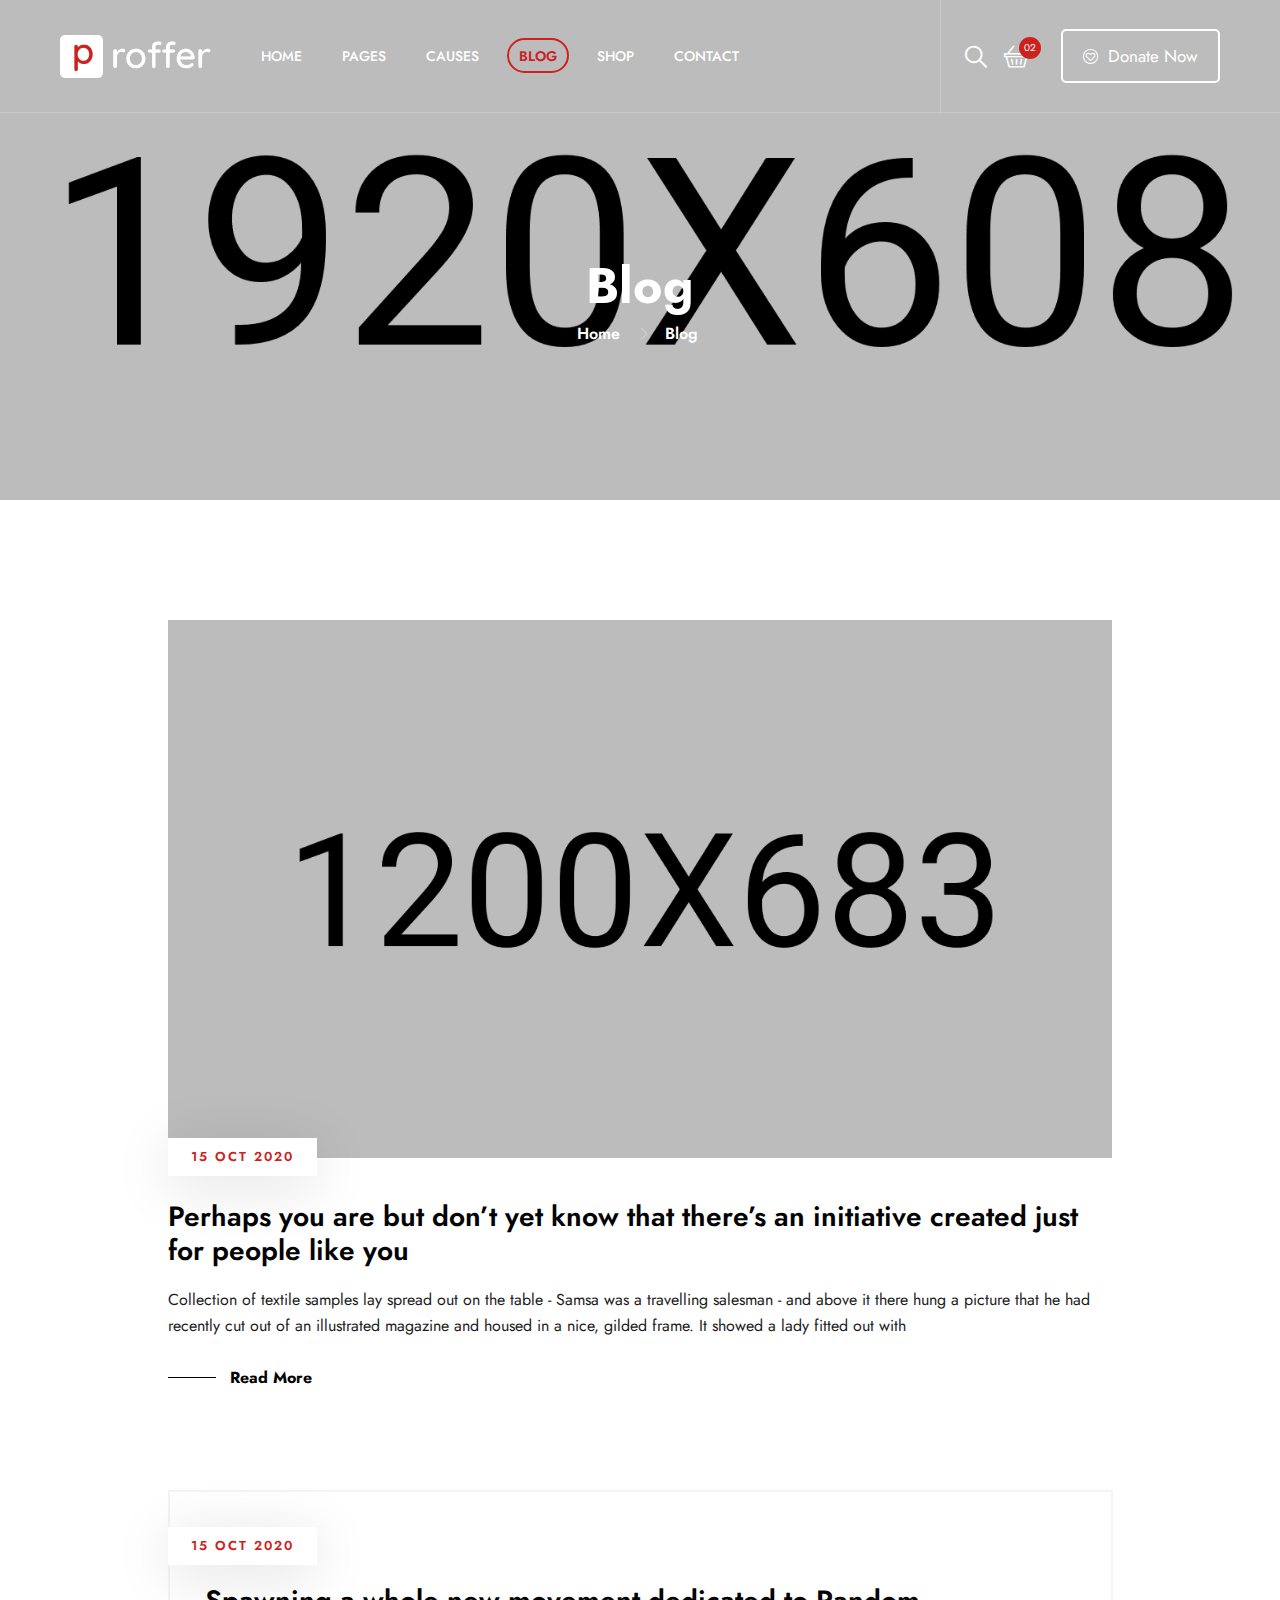
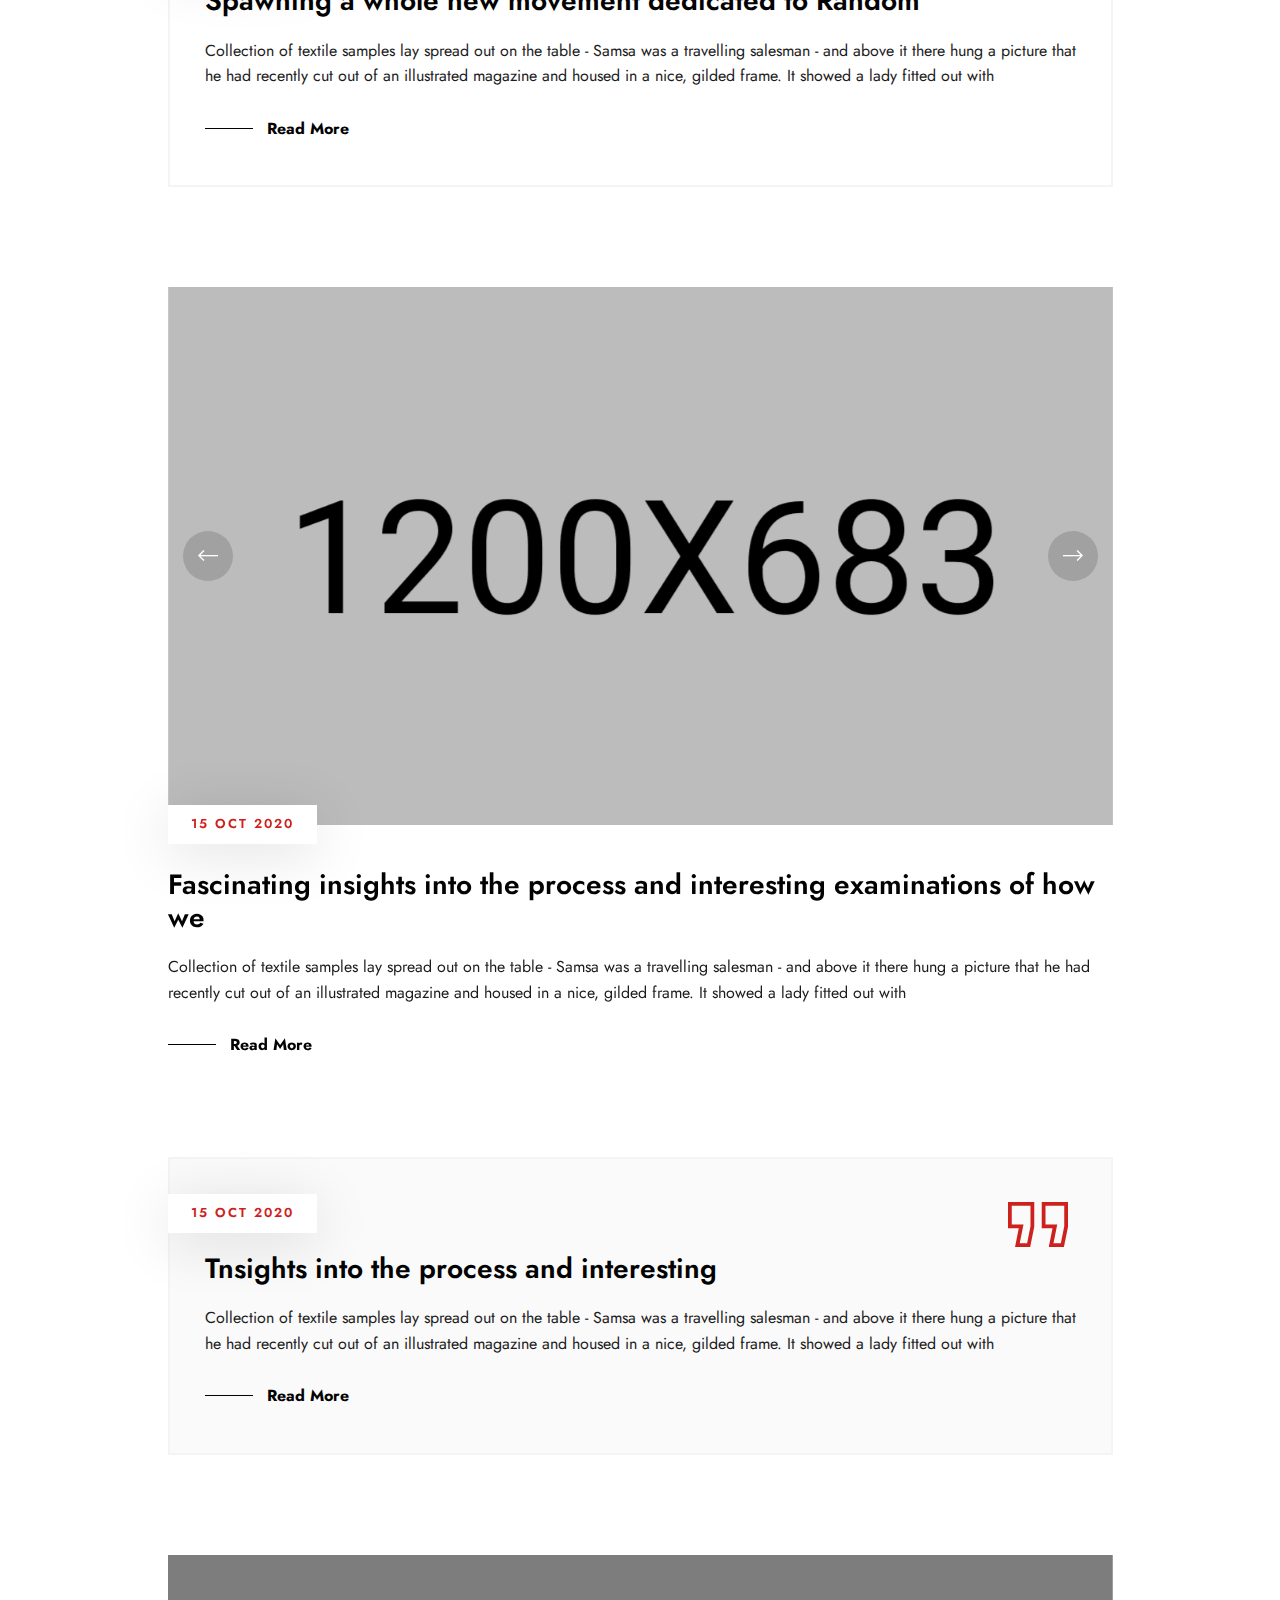
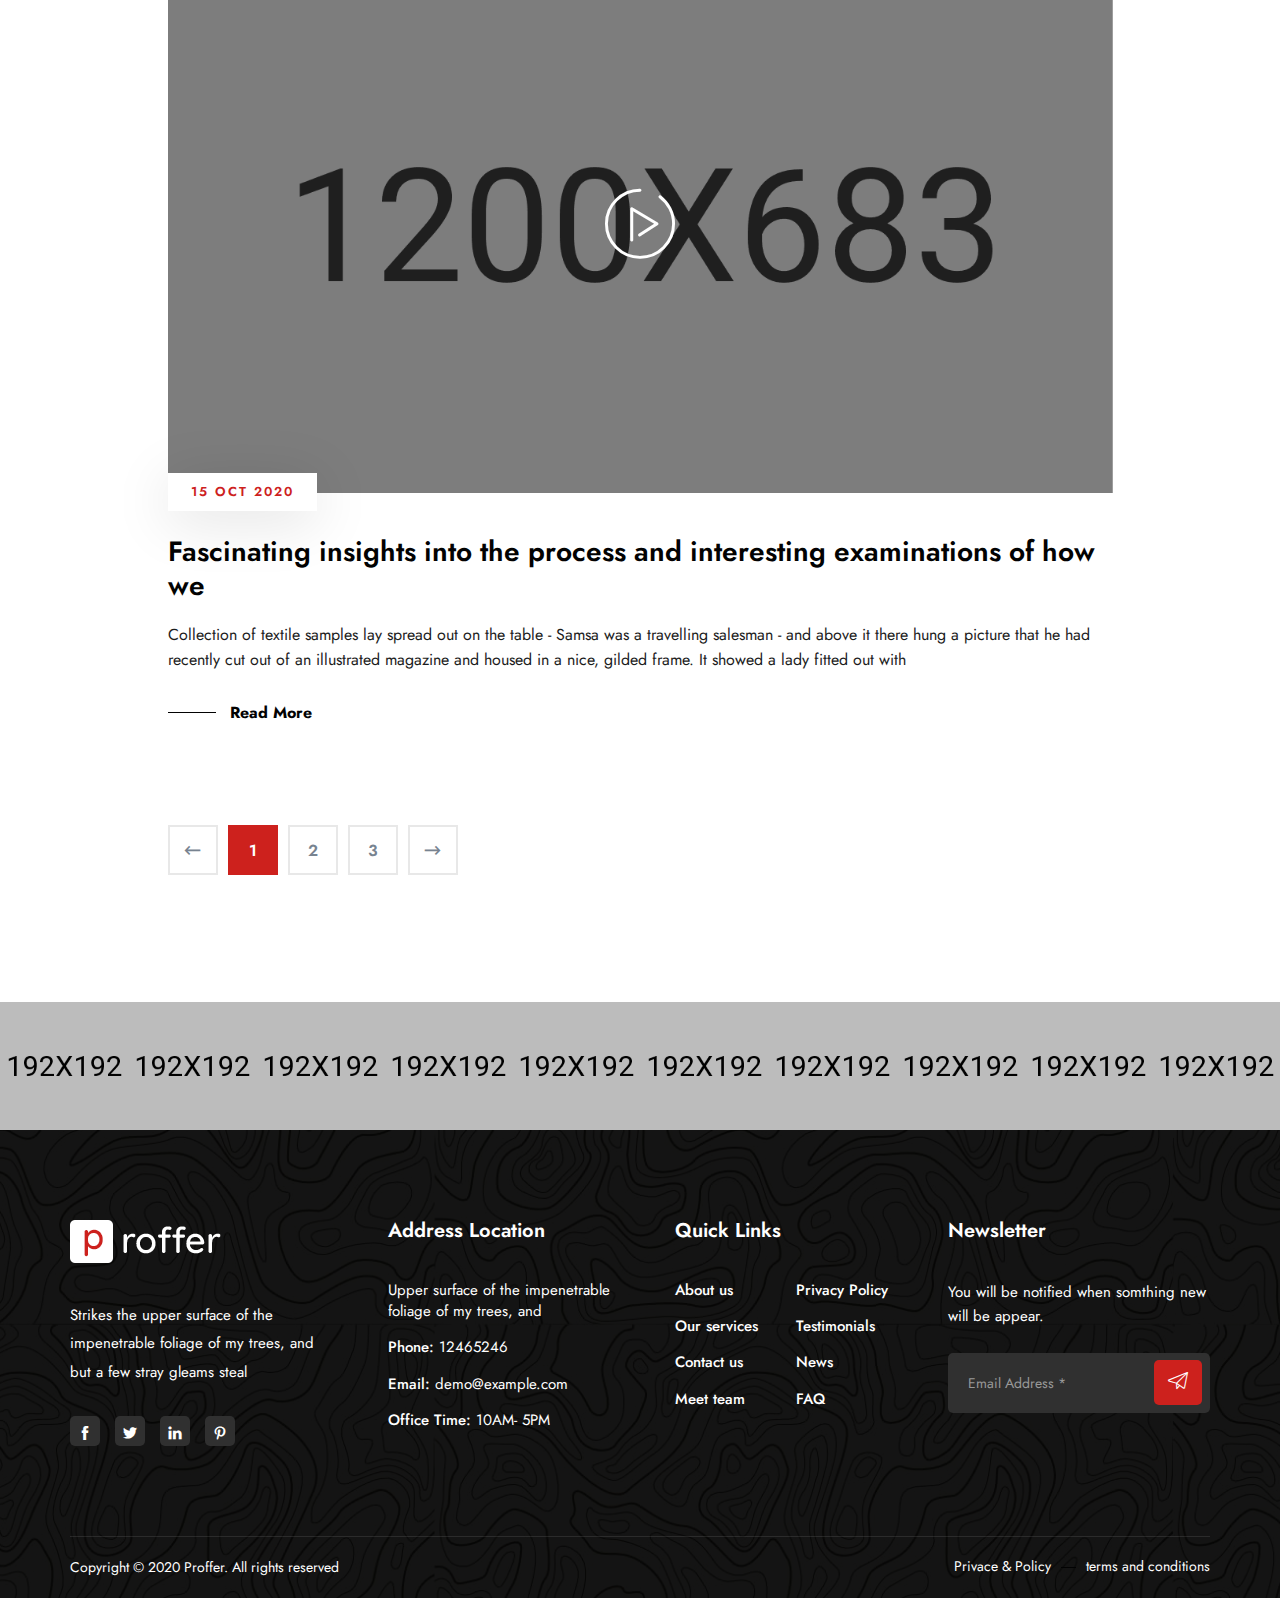
<file: public/proffer/proffer/blog-fullwidth.html>
<!DOCTYPE html>
<html lang="en">
<head>
    <meta charset="utf-8">
    <meta http-equiv="X-UA-Compatible" content="IE=edge">
    <meta name="viewport" content="width=device-width, initial-scale=1">
    <meta name="author" content="irstheme">

    <title> Proffer - Fundraising & Charity HTML Template </title>
    
    <link href="assets/css/themify-icons.css" rel="stylesheet">
    <link href="assets/css/flaticon.css" rel="stylesheet">
    <link href="assets/css/bootstrap.min.css" rel="stylesheet">
    <link href="assets/css/animate.css" rel="stylesheet">
    <link href="assets/css/owl.carousel.css" rel="stylesheet">
    <link href="assets/css/owl.theme.css" rel="stylesheet">
    <link href="assets/css/slick.css" rel="stylesheet">
    <link href="assets/css/slick-theme.css" rel="stylesheet">
    <link href="assets/css/swiper.min.css" rel="stylesheet">
    <link href="assets/css/owl.transitions.css" rel="stylesheet">
    <link href="assets/css/jquery.fancybox.css" rel="stylesheet">
    <link href="assets/css/style.css" rel="stylesheet">

    <!-- HTML5 shim and Respond.js for IE8 support of HTML5 elements and media queries -->
    <!--[if lt IE 9]>
    <script src="https://oss.maxcdn.com/html5shiv/3.7.3/html5shiv.min.js"></script>
    <script src="https://oss.maxcdn.com/respond/1.4.2/respond.min.js"></script>
    <![endif]-->

</head>

<body>

    <!-- start page-wrapper -->
    <div class="page-wrapper">

        <!-- start preloader -->
        <div class="preloader">
            <div class="preloader-inner">
                <div class="double-bounce1"></div>
                <div class="double-bounce2"></div>
            </div>
        </div>
        <!-- end preloader -->

        <!-- Start header -->
        <header id="header" class="site-header header-style-1">
            <nav class="navigation navbar navbar-default">
                <div class="container-fluid">
                    <div class="navbar-header">
                        <button type="button" class="open-btn">
                            <span class="sr-only">Toggle navigation</span>
                            <span class="icon-bar"></span>
                            <span class="icon-bar"></span>
                            <span class="icon-bar"></span>
                        </button>
                        <a class="navbar-brand" href="index.html"><img src="assets/images/logo.png" alt></a>
                    </div>
                    <div id="navbar" class="navbar-collapse collapse navbar-left navigation-holder">
                        <button class="close-navbar"><i class="ti-close"></i></button>
                        <ul class="nav navbar-nav">
                            <li class="menu-item-has-children">
                                <a href="#">Home</a>
                                <ul class="sub-menu">
                                    <li><a href="index.html">Home style 1</a></li>
                                    <li><a href="index-2.html">Home style 2</a></li>
                                    <li><a href="index-3.html">Home style 3</a></li>
                                    <li class="menu-item-has-children">
                                        <a href="#Level3">Third level</a>
                                        <ul class="sub-menu">
                                            <li><a href="#">Level 3</a></li>
                                            <li><a href="#">Level 3</a></li>
                                            <li><a href="#">Level 3</a></li>
                                        </ul>
                                    </li>
                                </ul>
                            </li>
                            <li class="menu-item-has-children">
                                <a href="#">Pages</a>
                                <ul class="sub-menu">
                                    <li><a href="about.html">About</a></li>
                                    <li><a href="contact.html">Contact</a></li>
                                    <li><a href="testimonials.html">Testimonials</a></li>
                                    <li><a href="team.html">Team</a></li>
                                    <li><a href="team-single.html">Team single</a></li>
                                    <li><a href="faq.html">FAQ</a></li>
                                    <li><a href="404.html">404</a></li>
                                    <li><a href="events.html">Events</a></li>
                                    <li><a href="event-single.html">Event single</a></li>
                                </ul>
                            </li>
                            <li class="menu-item-has-children">
                                <a href="#">Causes</a>
                                <ul class="sub-menu">
                                    <li><a href="causes.html">Causes</a></li>
                                    <li><a href="case-single.html">Causes single</a></li>
                                </ul>
                            </li>
                            <li class="menu-item-has-children current-menu-parent">
                                <a href="#">Blog</a>
                                <ul class="sub-menu">
                                    <li><a href="blog.html">Blog default</a></li>
                                    <li><a href="blog-left-sidebar.html">Blog left sidebar</a></li>
                                    <li class="current-menu-item"><a href="blog-fullwidth.html">Blog full width</a></li>
                                    <li class="menu-item-has-children">
                                        <a href="#Level3">Blog details</a>
                                        <ul class="sub-menu">
                                            <li><a href="blog-single.html">Blog details</a></li>
                                            <li><a href="blog-single-left-sidebar.html">Blog details left sidebar</a></li>
                                            <li><a href="blog-single-fullwidth.html">Blog details full width</a></li>
                                        </ul>
                                    </li>
                                </ul>
                            </li>
                            <li class="menu-item-has-children">
                                <a href="#">Shop</a>
                                <ul class="sub-menu">
                                    <li><a href="shop.html">Shop</a></li>
                                    <li><a href="shop-single.html">Shop single</a></li>
                                </ul>
                            </li>
                            <li><a href="contact.html">Contact</a></li>
                        </ul>
                    </div><!-- end of nav-collapse -->

                    <div class="cart-search-contact">
                        <div class="header-search-form-wrapper">
                            <button class="search-toggle-btn"><i class="fi flaticon-search"></i></button>
                            <div class="header-search-form">
                                <form>
                                    <div>
                                        <input type="text" class="form-control" placeholder="Search here...">
                                        <button type="submit"><i class="ti-search"></i></button>
                                    </div>
                                </form>
                            </div>
                        </div>
                        <div class="mini-cart">
                            <button class="cart-toggle-btn"> <i class="fi flaticon-shopping-basket"></i> <span class="cart-count">02</span></button>
                            <div class="mini-cart-content">
                                <div class="mini-cart-items">
                                    <div class="mini-cart-item clearfix">
                                        <div class="mini-cart-item-image">
                                            <a href="#"><img src="assets/images/shop/mini-cart/img-1.jpg" alt></a>
                                        </div>
                                        <div class="mini-cart-item-des">
                                            <a href="#">Hoodi with zipper</a>
                                            <span class="mini-cart-item-price">$20.15</span>
                                            <span class="mini-cart-item-quantity">x 1</span>
                                        </div>
                                    </div>
                                    <div class="mini-cart-item clearfix">
                                        <div class="mini-cart-item-image">
                                            <a href="#"><img src="assets/images/shop/mini-cart/img-2.jpg" alt></a>
                                        </div>
                                        <div class="mini-cart-item-des">
                                            <a href="#">Ninja T-shirt</a>
                                            <span class="mini-cart-item-price">$13.25</span>
                                            <span class="mini-cart-item-quantity">x 2</span>
                                        </div>
                                    </div>
                                </div>
                                <div class="mini-cart-action clearfix">
                                    <span class="mini-checkout-price">$215.14</span>
                                    <a href="#" class="view-cart-btn">View Cart</a>
                                </div>
                            </div>
                        </div>
                        <div class="donate-btn">
                            <a href="#" class="theme-btn-s1"><i class="fi flaticon-like"></i> Donate Now</a>
                        </div>
                    </div>

                </div><!-- end of container -->
            </nav>
        </header>
        <!-- end of header -->


        <!-- start page-title -->
        <section class="page-title">
            <div class="page-title-container">
                <div class="page-title-wrapper">
                    <div class="container">
                        <div class="row">
                            <div class="col col-xs-12">
                                <h2>Blog</h2>
                                <ol class="breadcrumb">
                                    <li><a href="index.html">Home</a></li>
                                    <li>Blog</li>
                                </ol>
                            </div>
                        </div> <!-- end row -->
                    </div> <!-- end container -->
                </div>
            </div>
        </section>
        <!-- end page-title -->


        <!-- start blog-pg-section -->
        <section class="blog-pg-section section-padding">
            <div class="container">
                <div class="row">
                    <div class="col col-md-10 col-md-offset-1">
                        <div class="blog-content">
                            <div class="post format-standard-image">
                                <div class="entry-media">
                                    <img src="assets/images/blog/img-4.jpg" alt>
                                </div>
                                <div class="entry-details">
                                    <div class="date">15 Oct 2020</div>
                                    <h3><a href="#">Perhaps you are but don’t yet know that there’s an initiative created just for people like you</a></h3>
                                    <p>Collection of textile samples lay spread out on the table - Samsa was a travelling salesman - and above it there hung a picture that he had recently cut out of an illustrated magazine and housed in a nice, gilded frame. It showed a lady fitted out with</p>
                                    <a href="#" class="read-more">Read More</a>
                                </div>
                            </div>
                            <div class="post format-standard">
                                <div class="entry-details">
                                    <div class="date">15 Oct 2020</div>
                                    <h3><a href="#">Spawning a whole new movement dedicated to Random</a></h3>
                                    <p>Collection of textile samples lay spread out on the table - Samsa was a travelling salesman - and above it there hung a picture that he had recently cut out of an illustrated magazine and housed in a nice, gilded frame. It showed a lady fitted out with</p>
                                    <a href="#" class="read-more">Read More</a>
                                </div>
                            </div>
                            <div class="post format-gallery">
                                <div class="entry-media post-slider">
                                    <img src="assets/images/blog/img-5.jpg" alt>
                                    <img src="assets/images/blog/img-6.jpg" alt>
                                </div>
                                <div class="entry-details">
                                    <div class="date">15 Oct 2020</div>
                                    <h3><a href="#">Fascinating insights into the process and interesting examinations of how we</a></h3>
                                    <p>Collection of textile samples lay spread out on the table - Samsa was a travelling salesman - and above it there hung a picture that he had recently cut out of an illustrated magazine and housed in a nice, gilded frame. It showed a lady fitted out with</p>
                                    <a href="#" class="read-more">Read More</a>
                                </div>
                            </div>
                            <div class="post format-quote">
                                <div class="entry-details">
                                    <div class="date">15 Oct 2020</div>
                                    <h3><a href="#">Tnsights into the process and interesting </a></h3>
                                    <p>Collection of textile samples lay spread out on the table - Samsa was a travelling salesman - and above it there hung a picture that he had recently cut out of an illustrated magazine and housed in a nice, gilded frame. It showed a lady fitted out with</p>
                                    <a href="#" class="read-more">Read More</a>
                                </div>
                            </div>
                            <div class="post format-video">
                                <div class="entry-media video-holder">
                                    <img src="assets/images/blog/img-6.jpg" alt>
                                    <a href="https://www.youtube.com/embed/7e90gBu4pas?autoplay=1" class="video-btn" data-type="iframe">
                                        <i class="fi flaticon-play-button"></i>
                                    </a>
                                </div>
                                <div class="entry-details">
                                    <div class="date">15 Oct 2020</div>
                                    <h3><a href="#">Fascinating insights into the process and interesting examinations of how we</a></h3>
                                    <p>Collection of textile samples lay spread out on the table - Samsa was a travelling salesman - and above it there hung a picture that he had recently cut out of an illustrated magazine and housed in a nice, gilded frame. It showed a lady fitted out with</p>
                                    <a href="#" class="read-more">Read More</a>
                                </div>
                            </div>
                            <div class="pagination-wrapper pagination-wrapper-left">
                                <ul class="pg-pagination">
                                    <li>
                                        <a href="#" aria-label="Previous">
                                            <i class="fi flaticon-back"></i>
                                        </a>
                                    </li>
                                    <li class="active"><a href="#">1</a></li>
                                    <li><a href="#">2</a></li>
                                    <li><a href="#">3</a></li>
                                    <li>
                                        <a href="#" aria-label="Next">
                                            <i class="fi flaticon-next"></i>
                                        </a>
                                    </li>
                                </ul>
                            </div>
                        </div>
                    </div>
                </div>
            </div> <!-- end container -->
        </section>
        <!-- end blog-pg-section -->


        <!-- start instagram-section -->
        <section class="instagram-section">
            <h2 class="hidden">Instagran</h2>
            <div class="instagram-grids">
                <div class="grid">
                    <a href="#"><img src="assets/images/instagram/img-1.jpg" alt></a>
                </div>
                <div class="grid">
                    <a href="#"><img src="assets/images/instagram/img-2.jpg" alt></a>
                </div>
                <div class="grid">
                    <a href="#"><img src="assets/images/instagram/img-3.jpg" alt></a>
                </div>
                <div class="grid">
                    <a href="#"><img src="assets/images/instagram/img-4.jpg" alt></a>
                </div>
                <div class="grid">
                    <a href="#"><img src="assets/images/instagram/img-5.jpg" alt></a>
                </div>
                <div class="grid">
                    <a href="#"><img src="assets/images/instagram/img-6.jpg" alt></a>
                </div>
                <div class="grid">
                    <a href="#"><img src="assets/images/instagram/img-7.jpg" alt></a>
                </div>
                <div class="grid">
                    <a href="#"><img src="assets/images/instagram/img-8.jpg" alt></a>
                </div>
                <div class="grid">
                    <a href="#"><img src="assets/images/instagram/img-9.jpg" alt></a>
                </div>
                <div class="grid">
                    <a href="#"><img src="assets/images/instagram/img-10.jpg" alt></a>
                </div>
            </div>
        </section>
        <!-- end instagram-section -->


        <!-- start site-footer -->
        <footer class="site-footer">
            <div class="upper-footer">
                <div class="container">
                    <div class="row">
                        <div class="col col-lg-3 col-md-3 col-sm-6">
                            <div class="widget about-widget">
                                <div class="widget-title">
                                    <h3>
                                        <span class="hidden">About us</span>
                                        <img src="assets/images/footer-logo.png" alt>
                                    </h3>
                                </div>
                                <p>Strikes the upper surface of the impenetrable foliage of my trees, and but a few stray gleams steal</p>
                                <div class="social-icons">
                                    <ul>
                                        <li><a href="#"><i class="ti-facebook"></i></a></li>
                                        <li><a href="#"><i class="ti-twitter-alt"></i></a></li>
                                        <li><a href="#"><i class="ti-linkedin"></i></a></li>
                                        <li><a href="#"><i class="ti-pinterest"></i></a></li>
                                    </ul>
                                </div>
                            </div>
                        </div>
                        <div class="col col-lg-3 col-md-3 col-sm-6">
                            <div class="widget contact-widget service-link-widget">
                                <div class="widget-title">
                                    <h3>Address Location</h3>
                                </div>
                                <ul>
                                    <li>Upper surface of the impenetrable foliage of my trees, and</li>
                                    <li><span>Phone:</span> 12465246</li>
                                    <li><span>Email:</span> demo@example.com</li>
                                    <li><span>Office Time:</span> 10AM- 5PM</li>
                                </ul>
                            </div>
                        </div>
                        <div class="col col-lg-3 col-md-3 col-sm-6">
                            <div class="widget link-widget">
                                <div class="widget-title">
                                    <h3>Quick Links</h3>
                                </div>
                                <ul>
                                    <li><a href="#">About us</a></li>
                                    <li><a href="#">Our services</a></li>
                                    <li><a href="#">Contact us</a></li>
                                    <li><a href="#">Meet team</a></li>
                                </ul>
                                <ul>
                                    <li><a href="#">Privacy Policy</a></li>
                                    <li><a href="#">Testimonials</a></li>
                                    <li><a href="#">News</a></li>
                                    <li><a href="#">FAQ</a></li>
                                </ul>
                            </div>
                        </div>
                        <div class="col col-lg-3 col-md-3 col-sm-6">
                            <div class="widget newsletter-widget">
                                <div class="widget-title">
                                    <h3>Newsletter</h3>
                                </div>
                                <p>You will be notified when somthing new will be appear.</p>
                                <form>
                                    <div class="input-1">
                                        <input type="email" class="form-control" placeholder="Email Address *" required>
                                    </div>
                                    <div class="submit clearfix">
                                        <button type="submit"><i class="fi flaticon-paper-plane"></i></button>
                                    </div>
                                </form>
                            </div>
                        </div>
                    </div>
                </div> <!-- end container -->
            </div>
            <div class="lower-footer">
                <div class="container">
                    <div class="row">
                        <div class="separator"></div>
                        <div class="col col-xs-12">
                            <p class="copyright">Copyright &copy; 2020 Proffer. All rights reserved</p>
                            <div class="extra-link">
                                <ul>
                                    <li><a href="#">Privace & Policy</a></li>
                                    <li><a href="#">terms and conditions</a></li>
                                </ul>
                            </div>
                        </div>
                    </div>
                </div>
            </div>
        </footer>
        <!-- end site-footer -->
    </div>
    <!-- end of page-wrapper -->



    <!-- All JavaScript files
    ================================================== -->
    <script src="assets/js/jquery.min.js"></script>
    <script src="assets/js/bootstrap.min.js"></script>

    <!-- Plugins for this template -->
    <script src="assets/js/jquery-plugin-collection.js"></script>

    <!-- Custom script for this template -->
    <script src="assets/js/script.js"></script>
</body>
</html>
</file>
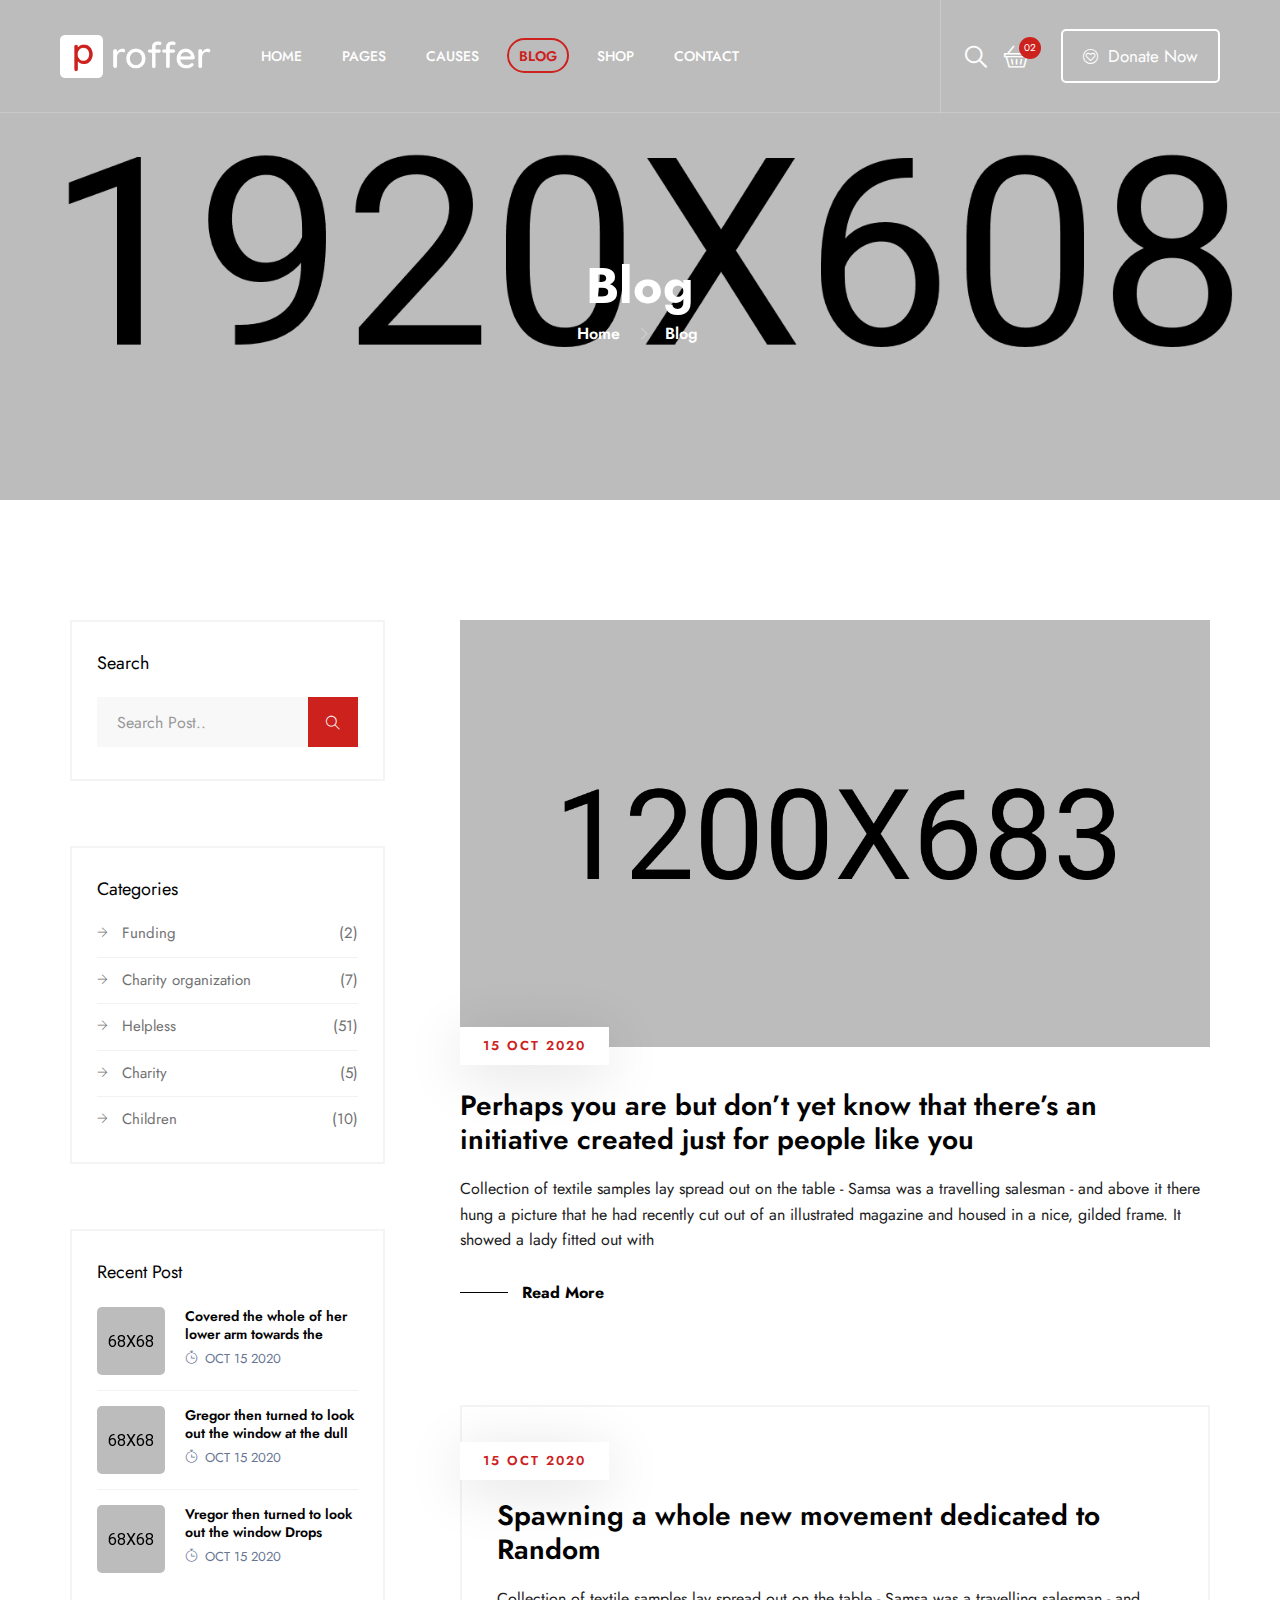
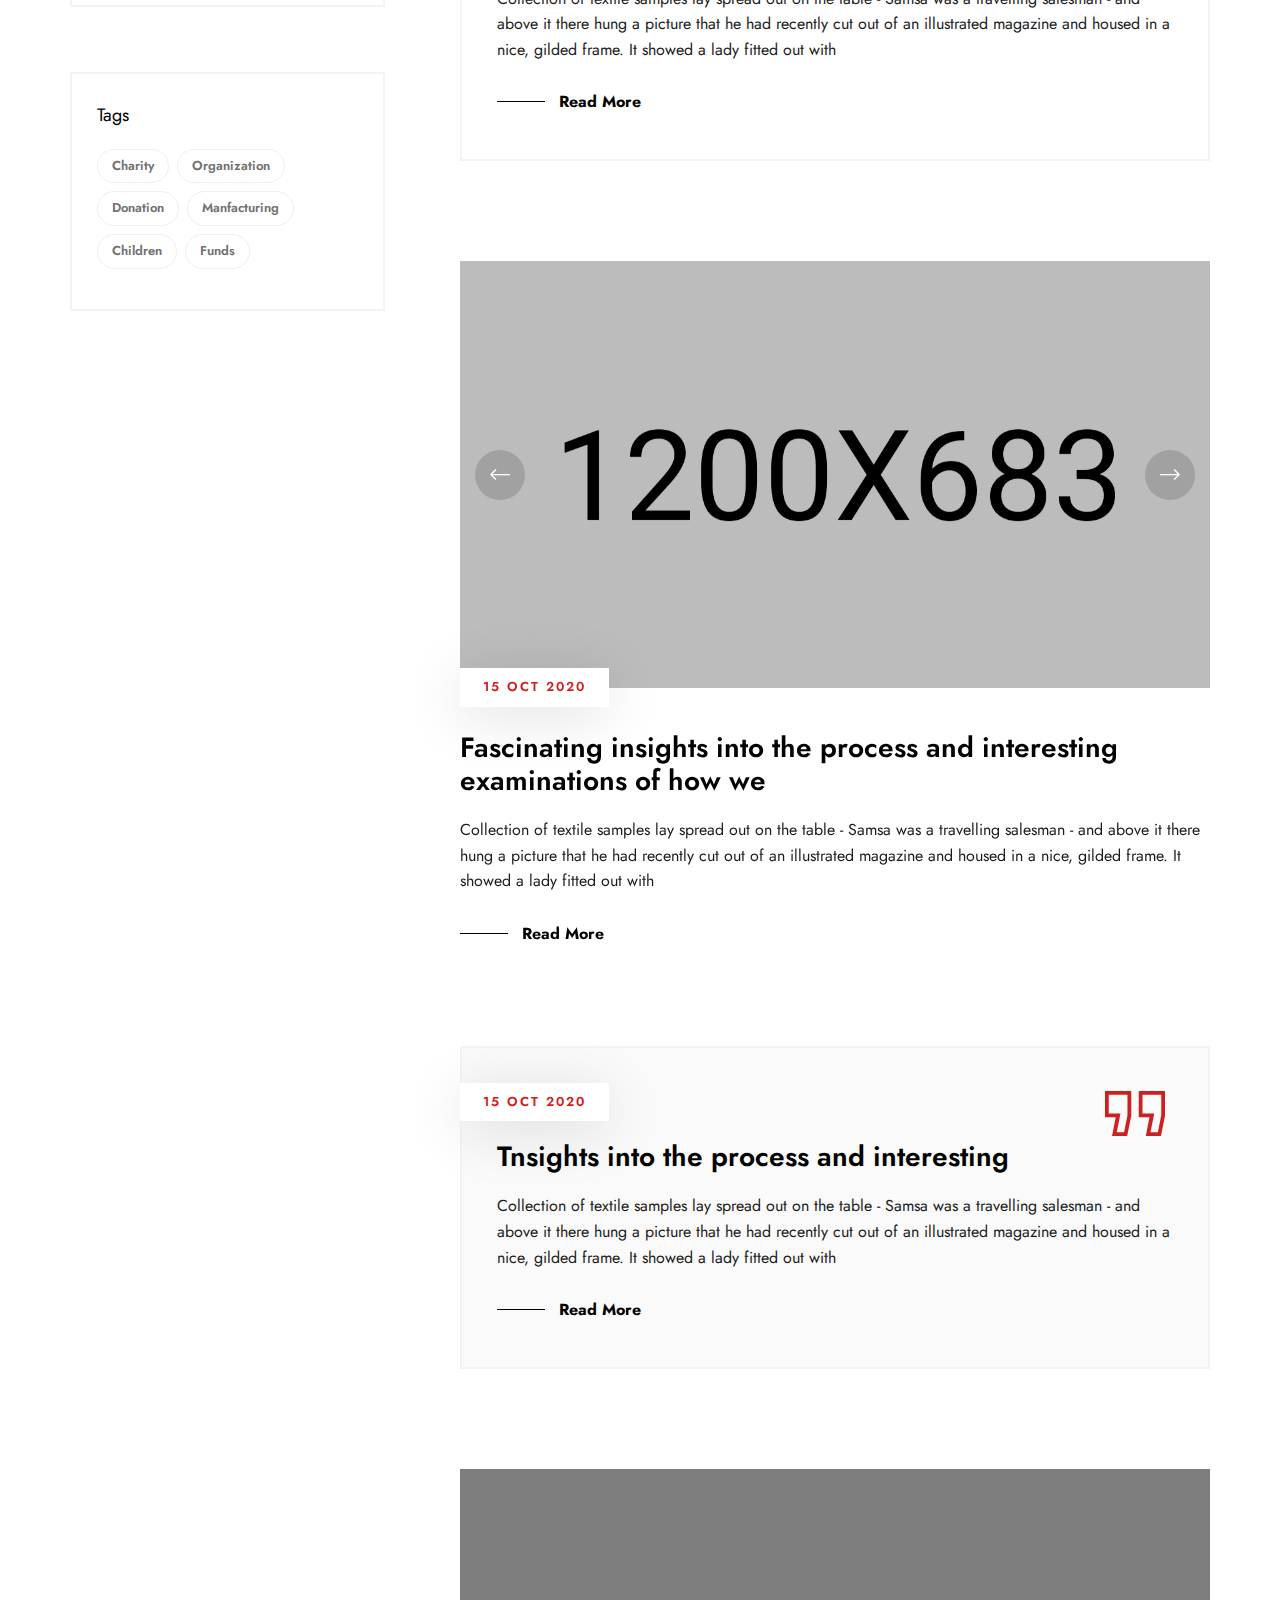
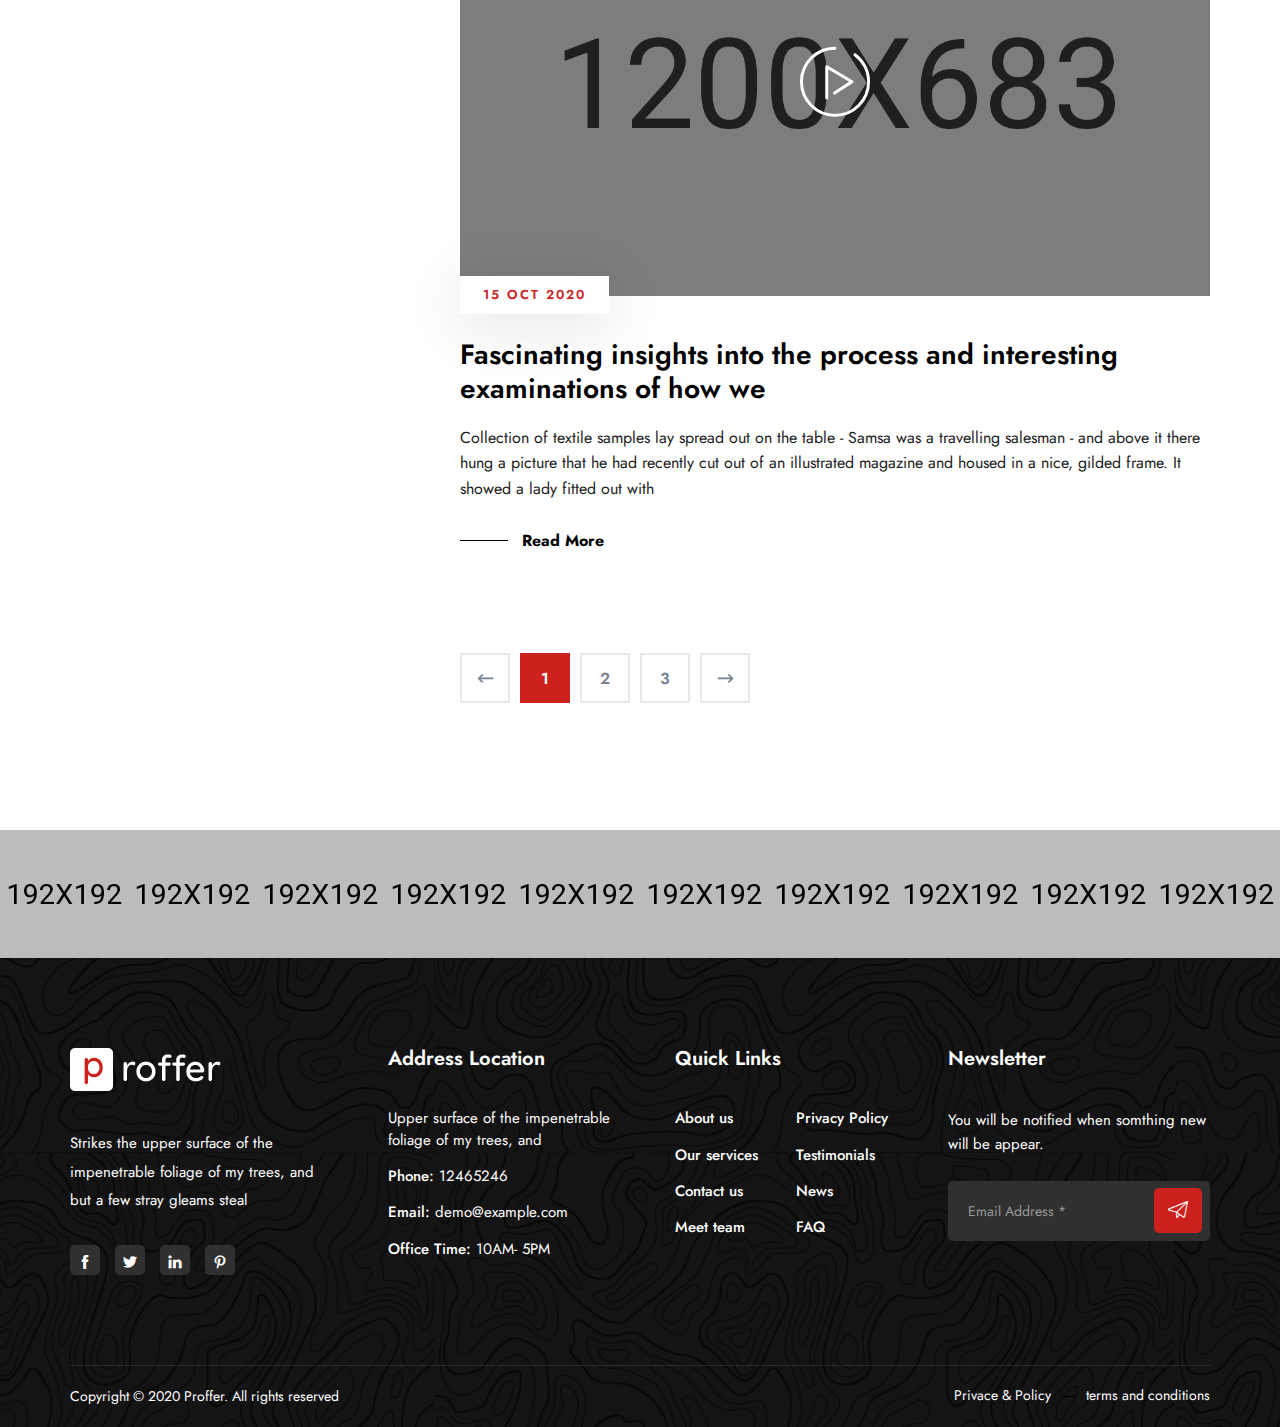
<file: public/proffer/proffer/blog-left-sidebar.html>
<!DOCTYPE html>
<html lang="en">
<head>
    <meta charset="utf-8">
    <meta http-equiv="X-UA-Compatible" content="IE=edge">
    <meta name="viewport" content="width=device-width, initial-scale=1">
    <meta name="author" content="irstheme">

    <title> Proffer - Fundraising & Charity HTML Template </title>
    
    <link href="assets/css/themify-icons.css" rel="stylesheet">
    <link href="assets/css/flaticon.css" rel="stylesheet">
    <link href="assets/css/bootstrap.min.css" rel="stylesheet">
    <link href="assets/css/animate.css" rel="stylesheet">
    <link href="assets/css/owl.carousel.css" rel="stylesheet">
    <link href="assets/css/owl.theme.css" rel="stylesheet">
    <link href="assets/css/slick.css" rel="stylesheet">
    <link href="assets/css/slick-theme.css" rel="stylesheet">
    <link href="assets/css/swiper.min.css" rel="stylesheet">
    <link href="assets/css/owl.transitions.css" rel="stylesheet">
    <link href="assets/css/jquery.fancybox.css" rel="stylesheet">
    <link href="assets/css/style.css" rel="stylesheet">

    <!-- HTML5 shim and Respond.js for IE8 support of HTML5 elements and media queries -->
    <!--[if lt IE 9]>
    <script src="https://oss.maxcdn.com/html5shiv/3.7.3/html5shiv.min.js"></script>
    <script src="https://oss.maxcdn.com/respond/1.4.2/respond.min.js"></script>
    <![endif]-->

</head>

<body>

    <!-- start page-wrapper -->
    <div class="page-wrapper">

        <!-- start preloader -->
        <div class="preloader">
            <div class="preloader-inner">
                <div class="double-bounce1"></div>
                <div class="double-bounce2"></div>
            </div>
        </div>
        <!-- end preloader -->

        <!-- Start header -->
        <header id="header" class="site-header header-style-1">
            <nav class="navigation navbar navbar-default">
                <div class="container-fluid">
                    <div class="navbar-header">
                        <button type="button" class="open-btn">
                            <span class="sr-only">Toggle navigation</span>
                            <span class="icon-bar"></span>
                            <span class="icon-bar"></span>
                            <span class="icon-bar"></span>
                        </button>
                        <a class="navbar-brand" href="index.html"><img src="assets/images/logo.png" alt></a>
                    </div>
                    <div id="navbar" class="navbar-collapse collapse navbar-left navigation-holder">
                        <button class="close-navbar"><i class="ti-close"></i></button>
                        <ul class="nav navbar-nav">
                            <li class="menu-item-has-children">
                                <a href="#">Home</a>
                                <ul class="sub-menu">
                                    <li><a href="index.html">Home style 1</a></li>
                                    <li><a href="index-2.html">Home style 2</a></li>
                                    <li><a href="index-3.html">Home style 3</a></li>
                                    <li class="menu-item-has-children">
                                        <a href="#Level3">Third level</a>
                                        <ul class="sub-menu">
                                            <li><a href="#">Level 3</a></li>
                                            <li><a href="#">Level 3</a></li>
                                            <li><a href="#">Level 3</a></li>
                                        </ul>
                                    </li>
                                </ul>
                            </li>
                            <li class="menu-item-has-children">
                                <a href="#">Pages</a>
                                <ul class="sub-menu">
                                    <li><a href="about.html">About</a></li>
                                    <li><a href="contact.html">Contact</a></li>
                                    <li><a href="testimonials.html">Testimonials</a></li>
                                    <li><a href="team.html">Team</a></li>
                                    <li><a href="team-single.html">Team single</a></li>
                                    <li><a href="faq.html">FAQ</a></li>
                                    <li><a href="404.html">404</a></li>
                                    <li><a href="events.html">Events</a></li>
                                    <li><a href="event-single.html">Event single</a></li>
                                </ul>
                            </li>
                            <li class="menu-item-has-children">
                                <a href="#">Causes</a>
                                <ul class="sub-menu">
                                    <li><a href="causes.html">Causes</a></li>
                                    <li><a href="case-single.html">Causes single</a></li>
                                </ul>
                            </li>
                            <li class="menu-item-has-children current-menu-parent">
                                <a href="#">Blog</a>
                                <ul class="sub-menu">
                                    <li><a href="blog.html">Blog default</a></li>
                                    <li class="current-menu-item"><a href="blog-left-sidebar.html">Blog left sidebar</a></li>
                                    <li><a href="blog-fullwidth.html">Blog full width</a></li>
                                    <li class="menu-item-has-children">
                                        <a href="#Level3">Blog details</a>
                                        <ul class="sub-menu">
                                            <li><a href="blog-single.html">Blog details</a></li>
                                            <li><a href="blog-single-left-sidebar.html">Blog details left sidebar</a></li>
                                            <li><a href="blog-single-fullwidth.html">Blog details full width</a></li>
                                        </ul>
                                    </li>
                                </ul>
                            </li>
                            <li class="menu-item-has-children">
                                <a href="#">Shop</a>
                                <ul class="sub-menu">
                                    <li><a href="shop.html">Shop</a></li>
                                    <li><a href="shop-single.html">Shop single</a></li>
                                </ul>
                            </li>
                            <li><a href="contact.html">Contact</a></li>
                        </ul>
                    </div><!-- end of nav-collapse -->

                    <div class="cart-search-contact">
                        <div class="header-search-form-wrapper">
                            <button class="search-toggle-btn"><i class="fi flaticon-search"></i></button>
                            <div class="header-search-form">
                                <form>
                                    <div>
                                        <input type="text" class="form-control" placeholder="Search here...">
                                        <button type="submit"><i class="ti-search"></i></button>
                                    </div>
                                </form>
                            </div>
                        </div>
                        <div class="mini-cart">
                            <button class="cart-toggle-btn"> <i class="fi flaticon-shopping-basket"></i> <span class="cart-count">02</span></button>
                            <div class="mini-cart-content">
                                <div class="mini-cart-items">
                                    <div class="mini-cart-item clearfix">
                                        <div class="mini-cart-item-image">
                                            <a href="#"><img src="assets/images/shop/mini-cart/img-1.jpg" alt></a>
                                        </div>
                                        <div class="mini-cart-item-des">
                                            <a href="#">Hoodi with zipper</a>
                                            <span class="mini-cart-item-price">$20.15</span>
                                            <span class="mini-cart-item-quantity">x 1</span>
                                        </div>
                                    </div>
                                    <div class="mini-cart-item clearfix">
                                        <div class="mini-cart-item-image">
                                            <a href="#"><img src="assets/images/shop/mini-cart/img-2.jpg" alt></a>
                                        </div>
                                        <div class="mini-cart-item-des">
                                            <a href="#">Ninja T-shirt</a>
                                            <span class="mini-cart-item-price">$13.25</span>
                                            <span class="mini-cart-item-quantity">x 2</span>
                                        </div>
                                    </div>
                                </div>
                                <div class="mini-cart-action clearfix">
                                    <span class="mini-checkout-price">$215.14</span>
                                    <a href="#" class="view-cart-btn">View Cart</a>
                                </div>
                            </div>
                        </div>
                        <div class="donate-btn">
                            <a href="#" class="theme-btn-s1"><i class="fi flaticon-like"></i> Donate Now</a>
                        </div>
                    </div>

                </div><!-- end of container -->
            </nav>
        </header>
        <!-- end of header -->


        <!-- start page-title -->
        <section class="page-title">
            <div class="page-title-container">
                <div class="page-title-wrapper">
                    <div class="container">
                        <div class="row">
                            <div class="col col-xs-12">
                                <h2>Blog</h2>
                                <ol class="breadcrumb">
                                    <li><a href="index.html">Home</a></li>
                                    <li>Blog</li>
                                </ol>
                            </div>
                        </div> <!-- end row -->
                    </div> <!-- end container -->
                </div>
            </div>
        </section>
        <!-- end page-title -->


        <!-- start blog-pg-section -->
        <section class="blog-pg-section blog-pg-left-sidebar section-padding">
            <div class="container">
                <div class="row">
                    <div class="col col-md-8 col-md-push-4">
                        <div class="blog-content">
                            <div class="post format-standard-image">
                                <div class="entry-media">
                                    <img src="assets/images/blog/img-4.jpg" alt>
                                </div>
                                <div class="entry-details">
                                    <div class="date">15 Oct 2020</div>
                                    <h3><a href="#">Perhaps you are but don’t yet know that there’s an initiative created just for people like you</a></h3>
                                    <p>Collection of textile samples lay spread out on the table - Samsa was a travelling salesman - and above it there hung a picture that he had recently cut out of an illustrated magazine and housed in a nice, gilded frame. It showed a lady fitted out with</p>
                                    <a href="#" class="read-more">Read More</a>
                                </div>
                            </div>
                            <div class="post format-standard">
                                <div class="entry-details">
                                    <div class="date">15 Oct 2020</div>
                                    <h3><a href="#">Spawning a whole new movement dedicated to Random</a></h3>
                                    <p>Collection of textile samples lay spread out on the table - Samsa was a travelling salesman - and above it there hung a picture that he had recently cut out of an illustrated magazine and housed in a nice, gilded frame. It showed a lady fitted out with</p>
                                    <a href="#" class="read-more">Read More</a>
                                </div>
                            </div>
                            <div class="post format-gallery">
                                <div class="entry-media post-slider">
                                    <img src="assets/images/blog/img-5.jpg" alt>
                                    <img src="assets/images/blog/img-6.jpg" alt>
                                </div>
                                <div class="entry-details">
                                    <div class="date">15 Oct 2020</div>
                                    <h3><a href="#">Fascinating insights into the process and interesting examinations of how we</a></h3>
                                    <p>Collection of textile samples lay spread out on the table - Samsa was a travelling salesman - and above it there hung a picture that he had recently cut out of an illustrated magazine and housed in a nice, gilded frame. It showed a lady fitted out with</p>
                                    <a href="#" class="read-more">Read More</a>
                                </div>
                            </div>
                            <div class="post format-quote">
                                <div class="entry-details">
                                    <div class="date">15 Oct 2020</div>
                                    <h3><a href="#">Tnsights into the process and interesting </a></h3>
                                    <p>Collection of textile samples lay spread out on the table - Samsa was a travelling salesman - and above it there hung a picture that he had recently cut out of an illustrated magazine and housed in a nice, gilded frame. It showed a lady fitted out with</p>
                                    <a href="#" class="read-more">Read More</a>
                                </div>
                            </div>
                            <div class="post format-video">
                                <div class="entry-media video-holder">
                                    <img src="assets/images/blog/img-6.jpg" alt>
                                    <a href="https://www.youtube.com/embed/7e90gBu4pas?autoplay=1" class="video-btn" data-type="iframe">
                                        <i class="fi flaticon-play-button"></i>
                                    </a>
                                </div>
                                <div class="entry-details">
                                    <div class="date">15 Oct 2020</div>
                                    <h3><a href="#">Fascinating insights into the process and interesting examinations of how we</a></h3>
                                    <p>Collection of textile samples lay spread out on the table - Samsa was a travelling salesman - and above it there hung a picture that he had recently cut out of an illustrated magazine and housed in a nice, gilded frame. It showed a lady fitted out with</p>
                                    <a href="#" class="read-more">Read More</a>
                                </div>
                            </div>
                            <div class="pagination-wrapper pagination-wrapper-left">
                                <ul class="pg-pagination">
                                    <li>
                                        <a href="#" aria-label="Previous">
                                            <i class="fi flaticon-back"></i>
                                        </a>
                                    </li>
                                    <li class="active"><a href="#">1</a></li>
                                    <li><a href="#">2</a></li>
                                    <li><a href="#">3</a></li>
                                    <li>
                                        <a href="#" aria-label="Next">
                                            <i class="fi flaticon-next"></i>
                                        </a>
                                    </li>
                                </ul>
                            </div>
                        </div>
                    </div>
                    <div class="col col-md-4 col-md-pull-8">
                        <div class="blog-sidebar">
                            <div class="widget search-widget">
                                <h3>Search</h3>
                                <form>
                                    <div>
                                        <input type="text" class="form-control" placeholder="Search Post..">
                                        <button type="submit"><i class="ti-search"></i></button>
                                    </div>
                                </form>
                            </div>
                            <div class="widget category-widget">
                                <h3>Categories</h3>
                                <ul>
                                    <li><a href="#">Funding <span>(2)</span></a></li>
                                    <li><a href="#">Charity organization  <span>(7)</span></a></li>
                                    <li><a href="#">Helpless  <span>(51)</span></a></li>
                                    <li><a href="#">Charity <span>(5)</span></a></li>
                                    <li><a href="#">Children <span>(10)</span></a></li>
                                </ul>
                            </div>
                            <div class="widget recent-post-widget">
                                <h3>Recent post</h3>
                                <div class="posts">
                                    <div class="post">
                                        <div class="img-holder">
                                            <img src="assets/images/recent-posts/img-1.jpg" alt>
                                        </div>
                                        <div class="details">
                                            <h4><a href="#">Covered the whole of her lower arm towards the </a></h4>
                                            <span class="date"><i class="ti-timer"></i>OCT 15 2020</span>
                                        </div>
                                    </div>
                                    <div class="post">
                                        <div class="img-holder">
                                            <img src="assets/images/recent-posts/img-2.jpg" alt>
                                        </div>
                                        <div class="details">
                                            <h4><a href="#">Gregor then turned to look out the window at the dull</a></h4>
                                            <span class="date"><i class="ti-timer"></i>OCT 15 2020</span>
                                        </div>
                                    </div>
                                    <div class="post">
                                        <div class="img-holder">
                                            <img src="assets/images/recent-posts/img-3.jpg" alt>
                                        </div>
                                        <div class="details">
                                            <h4><a href="#">Vregor then turned to look out the window Drops</a></h4>
                                            <span class="date"><i class="ti-timer"></i>OCT 15 2020</span>
                                        </div>
                                    </div>
                                </div>
                            </div>
                            <div class="widget tag-widget">
                                <h3>Tags</h3>
                                <ul>
                                    <li><a href="#">Charity</a></li>
                                    <li><a href="#">Organization</a></li>
                                    <li><a href="#">Donation</a></li>
                                    <li><a href="#">Manfacturing</a></li>
                                    <li><a href="#">Children</a></li>
                                    <li><a href="#">Funds</a></li>
                                </ul>
                            </div>
                        </div>
                    </div>
                </div>
            </div> <!-- end container -->
        </section>
        <!-- end blog-pg-section -->


        <!-- start instagram-section -->
        <section class="instagram-section">
            <h2 class="hidden">Instagran</h2>
            <div class="instagram-grids">
                <div class="grid">
                    <a href="#"><img src="assets/images/instagram/img-1.jpg" alt></a>
                </div>
                <div class="grid">
                    <a href="#"><img src="assets/images/instagram/img-2.jpg" alt></a>
                </div>
                <div class="grid">
                    <a href="#"><img src="assets/images/instagram/img-3.jpg" alt></a>
                </div>
                <div class="grid">
                    <a href="#"><img src="assets/images/instagram/img-4.jpg" alt></a>
                </div>
                <div class="grid">
                    <a href="#"><img src="assets/images/instagram/img-5.jpg" alt></a>
                </div>
                <div class="grid">
                    <a href="#"><img src="assets/images/instagram/img-6.jpg" alt></a>
                </div>
                <div class="grid">
                    <a href="#"><img src="assets/images/instagram/img-7.jpg" alt></a>
                </div>
                <div class="grid">
                    <a href="#"><img src="assets/images/instagram/img-8.jpg" alt></a>
                </div>
                <div class="grid">
                    <a href="#"><img src="assets/images/instagram/img-9.jpg" alt></a>
                </div>
                <div class="grid">
                    <a href="#"><img src="assets/images/instagram/img-10.jpg" alt></a>
                </div>
            </div>
        </section>
        <!-- end instagram-section -->


        <!-- start site-footer -->
        <footer class="site-footer">
            <div class="upper-footer">
                <div class="container">
                    <div class="row">
                        <div class="col col-lg-3 col-md-3 col-sm-6">
                            <div class="widget about-widget">
                                <div class="widget-title">
                                    <h3>
                                        <span class="hidden">About us</span>
                                        <img src="assets/images/footer-logo.png" alt>
                                    </h3>
                                </div>
                                <p>Strikes the upper surface of the impenetrable foliage of my trees, and but a few stray gleams steal</p>
                                <div class="social-icons">
                                    <ul>
                                        <li><a href="#"><i class="ti-facebook"></i></a></li>
                                        <li><a href="#"><i class="ti-twitter-alt"></i></a></li>
                                        <li><a href="#"><i class="ti-linkedin"></i></a></li>
                                        <li><a href="#"><i class="ti-pinterest"></i></a></li>
                                    </ul>
                                </div>
                            </div>
                        </div>
                        <div class="col col-lg-3 col-md-3 col-sm-6">
                            <div class="widget contact-widget service-link-widget">
                                <div class="widget-title">
                                    <h3>Address Location</h3>
                                </div>
                                <ul>
                                    <li>Upper surface of the impenetrable foliage of my trees, and</li>
                                    <li><span>Phone:</span> 12465246</li>
                                    <li><span>Email:</span> demo@example.com</li>
                                    <li><span>Office Time:</span> 10AM- 5PM</li>
                                </ul>
                            </div>
                        </div>
                        <div class="col col-lg-3 col-md-3 col-sm-6">
                            <div class="widget link-widget">
                                <div class="widget-title">
                                    <h3>Quick Links</h3>
                                </div>
                                <ul>
                                    <li><a href="#">About us</a></li>
                                    <li><a href="#">Our services</a></li>
                                    <li><a href="#">Contact us</a></li>
                                    <li><a href="#">Meet team</a></li>
                                </ul>
                                <ul>
                                    <li><a href="#">Privacy Policy</a></li>
                                    <li><a href="#">Testimonials</a></li>
                                    <li><a href="#">News</a></li>
                                    <li><a href="#">FAQ</a></li>
                                </ul>
                            </div>
                        </div>
                        <div class="col col-lg-3 col-md-3 col-sm-6">
                            <div class="widget newsletter-widget">
                                <div class="widget-title">
                                    <h3>Newsletter</h3>
                                </div>
                                <p>You will be notified when somthing new will be appear.</p>
                                <form>
                                    <div class="input-1">
                                        <input type="email" class="form-control" placeholder="Email Address *" required>
                                    </div>
                                    <div class="submit clearfix">
                                        <button type="submit"><i class="fi flaticon-paper-plane"></i></button>
                                    </div>
                                </form>
                            </div>
                        </div>
                    </div>
                </div> <!-- end container -->
            </div>
            <div class="lower-footer">
                <div class="container">
                    <div class="row">
                        <div class="separator"></div>
                        <div class="col col-xs-12">
                            <p class="copyright">Copyright &copy; 2020 Proffer. All rights reserved</p>
                            <div class="extra-link">
                                <ul>
                                    <li><a href="#">Privace & Policy</a></li>
                                    <li><a href="#">terms and conditions</a></li>
                                </ul>
                            </div>
                        </div>
                    </div>
                </div>
            </div>
        </footer>
        <!-- end site-footer -->
    </div>
    <!-- end of page-wrapper -->



    <!-- All JavaScript files
    ================================================== -->
    <script src="assets/js/jquery.min.js"></script>
    <script src="assets/js/bootstrap.min.js"></script>

    <!-- Plugins for this template -->
    <script src="assets/js/jquery-plugin-collection.js"></script>

    <!-- Custom script for this template -->
    <script src="assets/js/script.js"></script>
</body>
</html>
</file>
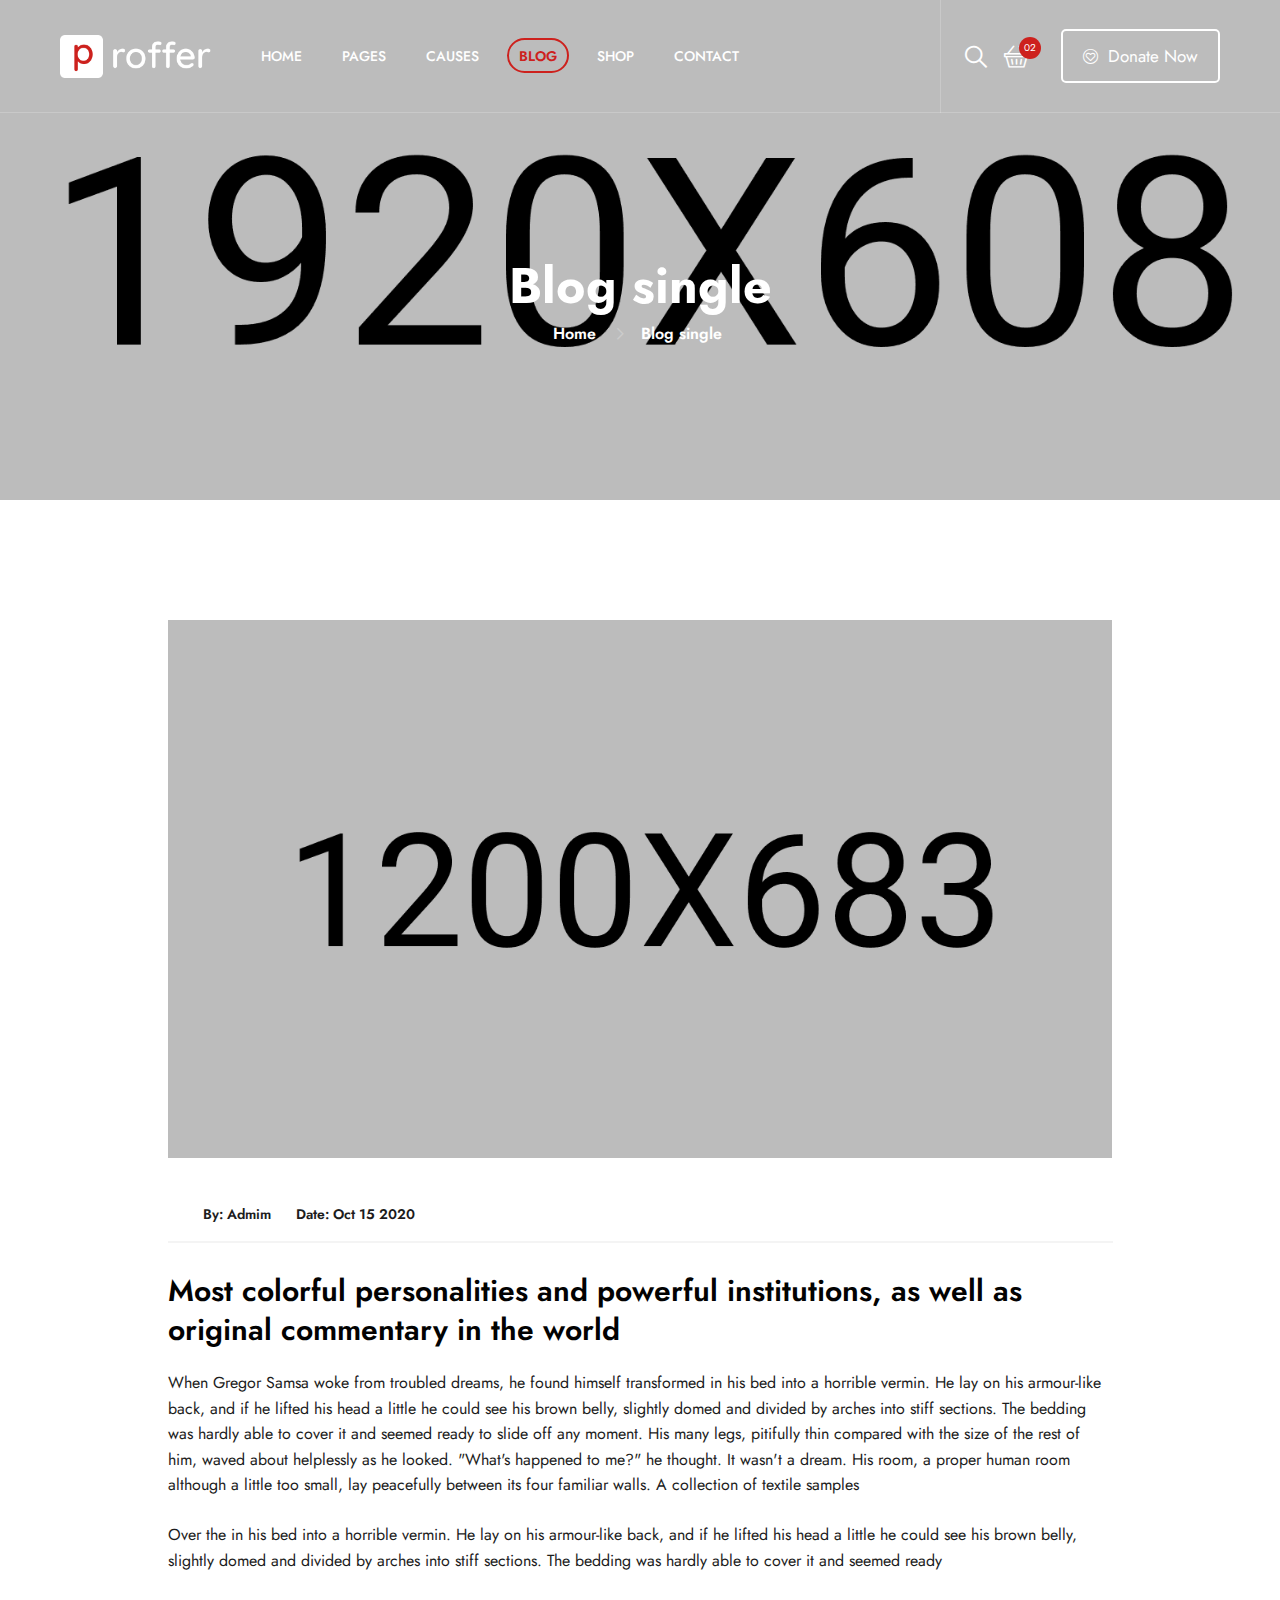
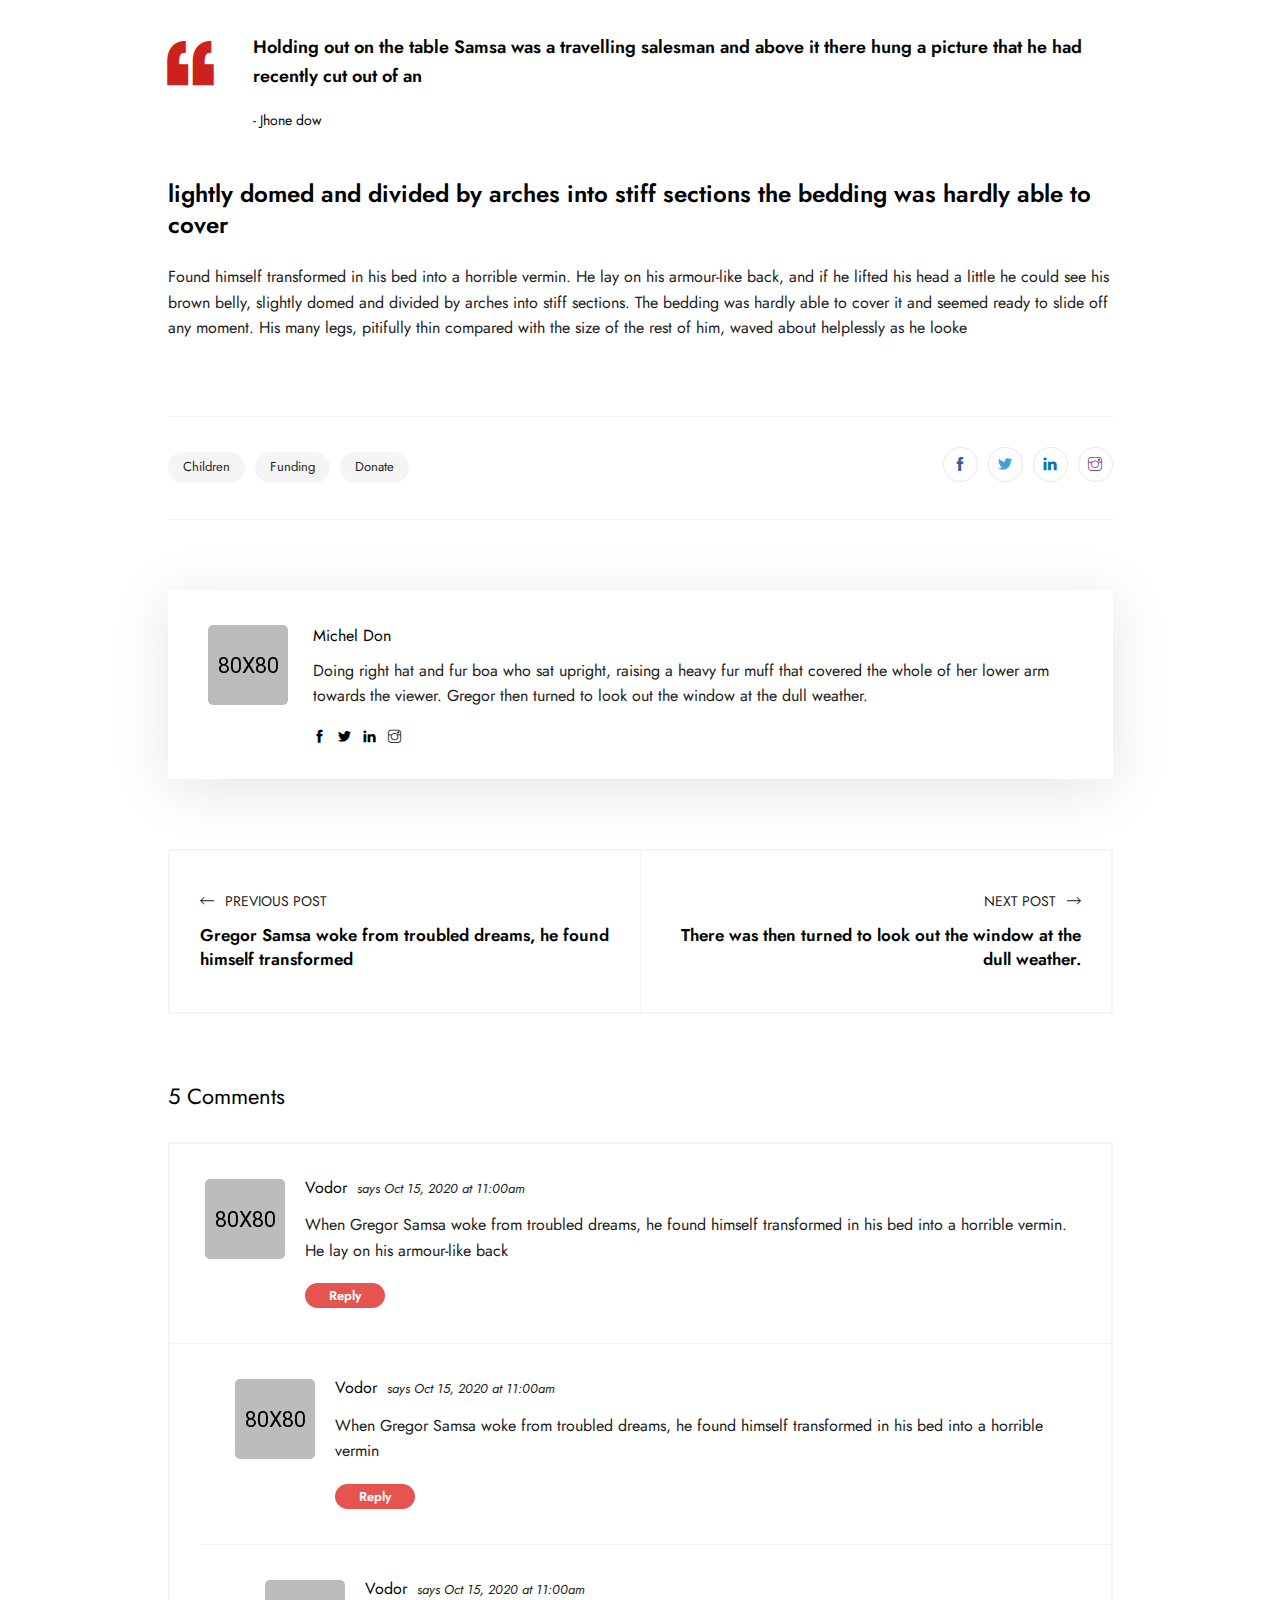
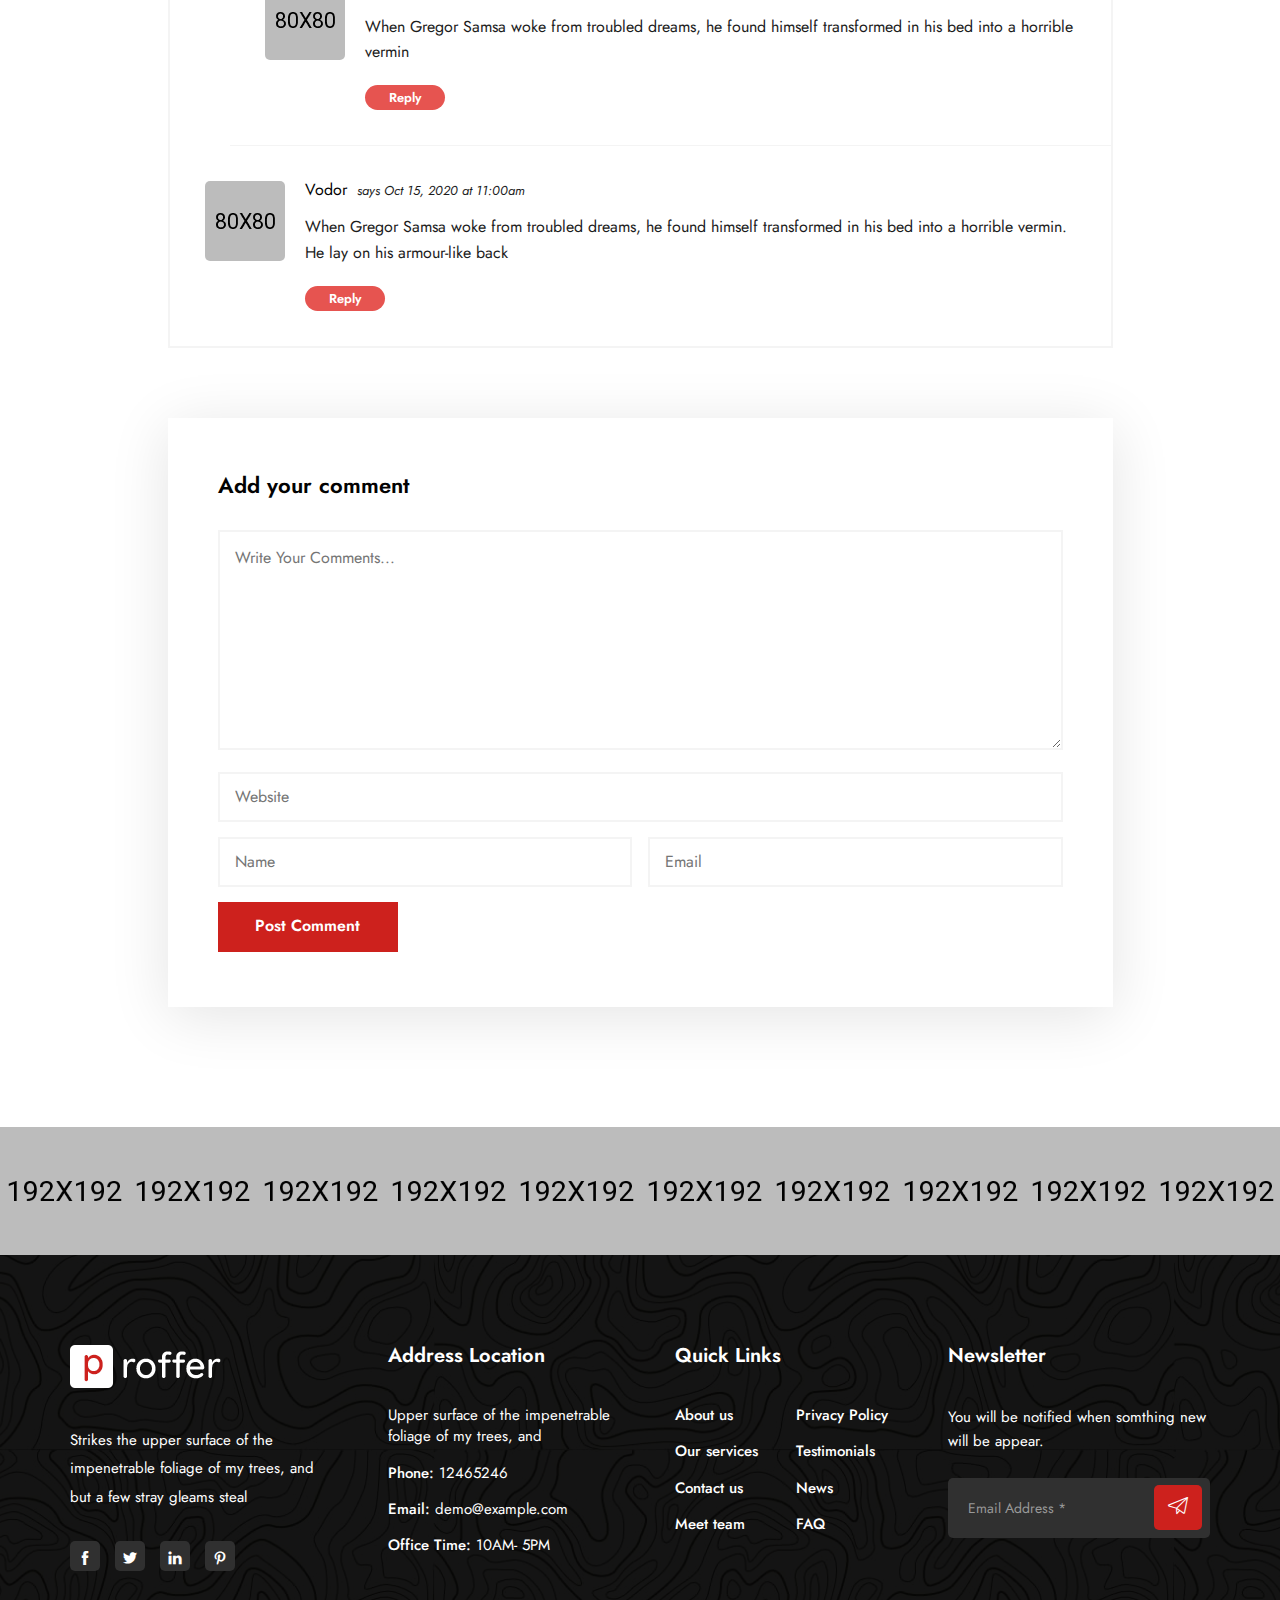
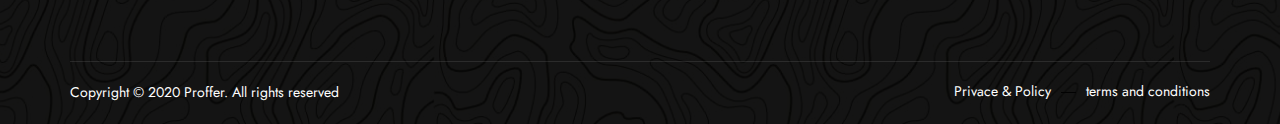
<file: public/proffer/proffer/blog-single-fullwidth.html>
<!DOCTYPE html>
<html lang="en">
<head>
    <meta charset="utf-8">
    <meta http-equiv="X-UA-Compatible" content="IE=edge">
    <meta name="viewport" content="width=device-width, initial-scale=1">
    <meta name="author" content="irstheme">

    <title> Proffer - Fundraising & Charity HTML Template </title>
    
    <link href="assets/css/themify-icons.css" rel="stylesheet">
    <link href="assets/css/flaticon.css" rel="stylesheet">
    <link href="assets/css/bootstrap.min.css" rel="stylesheet">
    <link href="assets/css/animate.css" rel="stylesheet">
    <link href="assets/css/owl.carousel.css" rel="stylesheet">
    <link href="assets/css/owl.theme.css" rel="stylesheet">
    <link href="assets/css/slick.css" rel="stylesheet">
    <link href="assets/css/slick-theme.css" rel="stylesheet">
    <link href="assets/css/swiper.min.css" rel="stylesheet">
    <link href="assets/css/owl.transitions.css" rel="stylesheet">
    <link href="assets/css/jquery.fancybox.css" rel="stylesheet">
    <link href="assets/css/style.css" rel="stylesheet">

    <!-- HTML5 shim and Respond.js for IE8 support of HTML5 elements and media queries -->
    <!--[if lt IE 9]>
    <script src="https://oss.maxcdn.com/html5shiv/3.7.3/html5shiv.min.js"></script>
    <script src="https://oss.maxcdn.com/respond/1.4.2/respond.min.js"></script>
    <![endif]-->

</head>

<body>

    <!-- start page-wrapper -->
    <div class="page-wrapper">

        <!-- start preloader -->
        <div class="preloader">
            <div class="preloader-inner">
                <div class="double-bounce1"></div>
                <div class="double-bounce2"></div>
            </div>
        </div>
        <!-- end preloader -->

        <!-- Start header -->
        <header id="header" class="site-header header-style-1">
            <nav class="navigation navbar navbar-default">
                <div class="container-fluid">
                    <div class="navbar-header">
                        <button type="button" class="open-btn">
                            <span class="sr-only">Toggle navigation</span>
                            <span class="icon-bar"></span>
                            <span class="icon-bar"></span>
                            <span class="icon-bar"></span>
                        </button>
                        <a class="navbar-brand" href="index.html"><img src="assets/images/logo.png" alt></a>
                    </div>
                    <div id="navbar" class="navbar-collapse collapse navbar-left navigation-holder">
                        <button class="close-navbar"><i class="ti-close"></i></button>
                        <ul class="nav navbar-nav">
                            <li class="menu-item-has-children">
                                <a href="#">Home</a>
                                <ul class="sub-menu">
                                    <li><a href="index.html">Home style 1</a></li>
                                    <li><a href="index-2.html">Home style 2</a></li>
                                    <li><a href="index-3.html">Home style 3</a></li>
                                    <li class="menu-item-has-children">
                                        <a href="#Level3">Third level</a>
                                        <ul class="sub-menu">
                                            <li><a href="#">Level 3</a></li>
                                            <li><a href="#">Level 3</a></li>
                                            <li><a href="#">Level 3</a></li>
                                        </ul>
                                    </li>
                                </ul>
                            </li>
                            <li class="menu-item-has-children">
                                <a href="#">Pages</a>
                                <ul class="sub-menu">
                                    <li><a href="about.html">About</a></li>
                                    <li><a href="contact.html">Contact</a></li>
                                    <li><a href="testimonials.html">Testimonials</a></li>
                                    <li><a href="team.html">Team</a></li>
                                    <li><a href="team-single.html">Team single</a></li>
                                    <li><a href="faq.html">FAQ</a></li>
                                    <li><a href="404.html">404</a></li>
                                    <li><a href="events.html">Events</a></li>
                                    <li><a href="event-single.html">Event single</a></li>
                                </ul>
                            </li>
                            <li class="menu-item-has-children">
                                <a href="#">Causes</a>
                                <ul class="sub-menu">
                                    <li><a href="causes.html">Causes</a></li>
                                    <li><a href="case-single.html">Causes single</a></li>
                                </ul>
                            </li>
                            <li class="menu-item-has-children current-menu-parent">
                                <a href="#">Blog</a>
                                <ul class="sub-menu">
                                    <li><a href="blog.html">Blog default</a></li>
                                    <li><a href="blog-left-sidebar.html">Blog left sidebar</a></li>
                                    <li><a href="blog-fullwidth.html">Blog full width</a></li>
                                    <li class="menu-item-has-children current-menu-parent">
                                        <a href="#Level3">Blog details</a>
                                        <ul class="sub-menu">
                                            <li><a href="blog-single.html">Blog details</a></li>
                                            <li><a href="blog-single-left-sidebar.html">Blog details left sidebar</a></li>
                                            <li class="current-menu-item"><a href="blog-single-fullwidth.html">Blog details full width</a></li>
                                        </ul>
                                    </li>
                                </ul>
                            </li>
                            <li class="menu-item-has-children">
                                <a href="#">Shop</a>
                                <ul class="sub-menu">
                                    <li><a href="shop.html">Shop</a></li>
                                    <li><a href="shop-single.html">Shop single</a></li>
                                </ul>
                            </li>
                            <li><a href="contact.html">Contact</a></li>
                        </ul>
                    </div><!-- end of nav-collapse -->

                    <div class="cart-search-contact">
                        <div class="header-search-form-wrapper">
                            <button class="search-toggle-btn"><i class="fi flaticon-search"></i></button>
                            <div class="header-search-form">
                                <form>
                                    <div>
                                        <input type="text" class="form-control" placeholder="Search here...">
                                        <button type="submit"><i class="ti-search"></i></button>
                                    </div>
                                </form>
                            </div>
                        </div>
                        <div class="mini-cart">
                            <button class="cart-toggle-btn"> <i class="fi flaticon-shopping-basket"></i> <span class="cart-count">02</span></button>
                            <div class="mini-cart-content">
                                <div class="mini-cart-items">
                                    <div class="mini-cart-item clearfix">
                                        <div class="mini-cart-item-image">
                                            <a href="#"><img src="assets/images/shop/mini-cart/img-1.jpg" alt></a>
                                        </div>
                                        <div class="mini-cart-item-des">
                                            <a href="#">Hoodi with zipper</a>
                                            <span class="mini-cart-item-price">$20.15</span>
                                            <span class="mini-cart-item-quantity">x 1</span>
                                        </div>
                                    </div>
                                    <div class="mini-cart-item clearfix">
                                        <div class="mini-cart-item-image">
                                            <a href="#"><img src="assets/images/shop/mini-cart/img-2.jpg" alt></a>
                                        </div>
                                        <div class="mini-cart-item-des">
                                            <a href="#">Ninja T-shirt</a>
                                            <span class="mini-cart-item-price">$13.25</span>
                                            <span class="mini-cart-item-quantity">x 2</span>
                                        </div>
                                    </div>
                                </div>
                                <div class="mini-cart-action clearfix">
                                    <span class="mini-checkout-price">$215.14</span>
                                    <a href="#" class="view-cart-btn">View Cart</a>
                                </div>
                            </div>
                        </div>
                        <div class="donate-btn">
                            <a href="#" class="theme-btn-s1"><i class="fi flaticon-like"></i> Donate Now</a>
                        </div>
                    </div>

                </div><!-- end of container -->
            </nav>
        </header>
        <!-- end of header -->


        <!-- start page-title -->
        <section class="page-title">
            <div class="page-title-container">
                <div class="page-title-wrapper">
                    <div class="container">
                        <div class="row">
                            <div class="col col-xs-12">
                                <h2>Blog single</h2>
                                <ol class="breadcrumb">
                                    <li><a href="index.html">Home</a></li>
                                    <li>Blog single</li>
                                </ol>
                            </div>
                        </div> <!-- end row -->
                    </div> <!-- end container -->
                </div>
            </div>
        </section>
        <!-- end page-title -->


        <!-- start blog-single-section -->
        <section class="blog-single-section section-padding">
            <div class="container">
                <div class="row">
                    <div class="col col-md-10 col-md-offset-1">
                        <div class="blog-content">
                            <div class="post format-standard-image">
                                <div class="entry-media">
                                    <img src="assets/images/blog/img-4.jpg" alt>
                                </div>
                                <div class="date-entry-meta">
                                    <div class="entry-meta">
                                        <span>By: <a href="#">Admim</a> </span>
                                        <span>Date: Oct 15 2020</span>
                                    </div>
                                </div>
                                <h2>Most colorful personalities and powerful institutions, as well as original commentary in the world</h2>
                                <p>When Gregor Samsa woke from troubled dreams, he found himself transformed in his bed into a horrible vermin. He lay on his armour-like back, and if he lifted his head a little he could see his brown belly, slightly domed and divided by arches into stiff sections. The bedding was hardly able to cover it and seemed ready to slide off any moment. His many legs, pitifully thin compared with the size of the rest of him, waved about helplessly as he looked. "What's happened to me?" he thought. It wasn't a dream. His room, a proper human room although a little too small, lay peacefully between its four familiar walls. A collection of textile samples</p>
                                <p>Over the in his bed into a horrible vermin. He lay on his armour-like back, and if he lifted his head a little he could see his brown belly, slightly domed and divided by arches into stiff sections. The bedding was hardly able to cover it and seemed ready</p>
                                <blockquote>
                                    Holding out on the table Samsa was a travelling salesman and above it there hung a picture that he had recently cut out of an
                                    <span class="quoter">- Jhone dow</span>
                                </blockquote>
                                <h3>lightly domed and divided by arches into stiff sections the bedding was hardly able to cover</h3>
                                <p>Found himself transformed in his bed into a horrible vermin. He lay on his armour-like back, and if he lifted his head a little he could see his brown belly, slightly domed and divided by arches into stiff sections. The bedding was hardly able to cover it and seemed ready to slide off any moment. His many legs, pitifully thin compared with the size of the rest of him, waved about helplessly as he looke</p>
                            </div>

                            <div class="tag-share clearfix">
                                <div class="tag">
                                    <ul>
                                        <li><a href="#">Children</a></li>
                                        <li><a href="#">Funding</a></li>
                                        <li><a href="#">Donate</a></li>
                                    </ul>
                                </div>
                                <div class="share">
                                    <ul>
                                        <li><a href="#"><i class="ti-facebook"></i></a></li>
                                        <li><a href="#"><i class="ti-twitter-alt"></i></a></li>
                                        <li><a href="#"><i class="ti-linkedin"></i></a></li>
                                        <li><a href="#"><i class="ti-instagram"></i></a></li>
                                    </ul>
                                </div>
                            </div> <!-- end tag-share -->

                            <div class="author-box">
                                <div class="author-avatar">
                                    <a href="#" target="_blank"><img src="assets/images/blog-details/author.jpg" alt></a>
                                </div>
                                <div class="author-content">
                                    <a href="#" class="author-name">Michel Don</a>
                                    <p>Doing right hat and fur boa who sat upright, raising a heavy fur muff that covered the whole of her lower arm towards the viewer. Gregor then turned to look out the window at the dull weather.</p>
                                    <div class="socials">
                                        <ul class="social-link">
                                            <li><a href="#"><i class="ti-facebook"></i></a></li>
                                            <li><a href="#"><i class="ti-twitter-alt"></i></a></li>
                                            <li><a href="#"><i class="ti-linkedin"></i></a></li>
                                            <li><a href="#"><i class="ti-instagram"></i></a></li>
                                        </ul>
                                    </div>
                                </div>
                            </div> <!-- end author-box -->

                            <div class="more-posts">
                                <div class="previous-post">
                                    <a href="#">
                                        <span class="post-control-link">Previous Post</span>
                                        <span class="post-name">Gregor Samsa woke from troubled dreams, he found himself transformed</span>
                                    </a>
                                </div>
                                <div class="next-post">
                                    <a href="0">
                                        <span class="post-control-link">Next Post</span>
                                        <span class="post-name"> There was then turned to look out the window at the dull weather.</span>
                                    </a>
                                </div>
                            </div>

                            <div class="comments-area">
                                <div class="comments-section">
                                    <h3 class="comments-title">5 Comments</h3>
                                    <ol class="comments">
                                        <li class="comment even thread-even depth-1" id="comment-1">
                                            <div id="div-comment-1">
                                                <div class="comment-theme">
                                                    <div class="comment-image"><img src="assets/images/blog-details/comments-author/img-1.jpg" alt></div>
                                                </div>
                                                <div class="comment-main-area">
                                                    <div class="comment-wrapper">
                                                        <div class="comments-meta">
                                                            <h4>Vodor <span class="comments-date">says Oct 15, 2020 at 11:00am</span></h4>
                                                        </div>
                                                        <div class="comment-area">
                                                            <p>When Gregor Samsa woke from troubled dreams, he found himself transformed in his bed into a horrible vermin. He lay on his armour-like back</p>
                                                            <div class="comments-reply">
                                                                <a class="comment-reply-link" href="#"><span>Reply</span></a>
                                                            </div>
                                                        </div>
                                                    </div>
                                                </div>
                                            </div>
                                            <ul class="children">
                                                <li class="comment">
                                                    <div>
                                                        <div class="comment-theme">
                                                            <div class="comment-image"><img src="assets/images/blog-details/comments-author/img-2.jpg" alt></div>
                                                        </div>
                                                        <div class="comment-main-area">
                                                            <div class="comment-wrapper">
                                                                <div class="comments-meta">
                                                                <h4>Vodor <span class="comments-date">says Oct 15, 2020 at 11:00am</span></h4>
                                                                </div>
                                                                <div class="comment-area">
                                                                    <p>When Gregor Samsa woke from troubled dreams, he found himself transformed in his bed into a horrible vermin</p>
                                                                    <div class="comments-reply">
                                                                        <a  class="comment-reply-link" href="#"><span>Reply</span></a>
                                                                    </div>
                                                                </div>
                                                            </div>
                                                        </div>
                                                    </div>
                                                    <ul>
                                                        <li class="comment">
                                                            <div>
                                                                <div class="comment-theme">
                                                                    <div class="comment-image"><img src="assets/images/blog-details/comments-author/img-3.jpg" alt></div>
                                                                </div>
                                                                <div class="comment-main-area">
                                                                    <div class="comment-wrapper">
                                                                        <div class="comments-meta">
                                                                            <h4>Vodor <span class="comments-date">says Oct 15, 2020 at 11:00am</span></h4>
                                                                        </div>
                                                                        <div class="comment-area">
                                                                            <p>When Gregor Samsa woke from troubled dreams, he found himself transformed in his bed into a horrible vermin</p>
                                                                            <div class="comments-reply">
                                                                                <a  class="comment-reply-link" href="#"><span>Reply</span></a>
                                                                            </div>
                                                                        </div>
                                                                    </div>
                                                                </div>
                                                            </div>
                                                        </li>
                                                    </ul>
                                                </li>
                                            </ul>
                                        </li>

                                        <li class="comment">
                                            <div>
                                                <div class="comment-theme">
                                                    <div class="comment-image"><img src="assets/images/blog-details/comments-author/img-1.jpg" alt></div>
                                                </div>
                                                <div class="comment-main-area">
                                                    <div class="comment-wrapper">
                                                        <div class="comments-meta">
                                                            <h4>Vodor <span class="comments-date">says Oct 15, 2020 at 11:00am</span></h4>
                                                        </div>
                                                        <div class="comment-area">
                                                            <p>When Gregor Samsa woke from troubled dreams, he found himself transformed in his bed into a horrible vermin. He lay on his armour-like back</p>
                                                            <div class="comments-reply">
                                                                <a  class="comment-reply-link" href="#"><span>Reply</span></a>
                                                            </div>
                                                        </div>
                                                    </div>
                                                </div>
                                            </div>
                                        </li>
                                    </ol>
                                </div> <!-- end comments-section -->

                                <div class="comment-respond">
                                    <h3 class="comment-reply-title">Add your comment</h3>
                                    <form method="post" id="commentform" class="comment-form">
                                        <div class="form-textarea">
                                            <textarea id="comment" placeholder="Write Your Comments..."></textarea>
                                        </div>
                                        <div class="form-inputs">
                                            <input placeholder="Website" type="url">
                                            <input placeholder="Name" type="text">
                                            <input placeholder="Email" type="email">
                                        </div>
                                        <div class="form-submit">
                                            <input id="submit" value="Post Comment" type="submit">
                                        </div>
                                    </form>
                                </div>
                            </div> <!-- end comments-area -->
                        </div>                        
                    </div>
                </div>
            </div> <!-- end container -->
        </section>
        <!-- end blog-single-section -->


        <!-- start instagram-section -->
        <section class="instagram-section">
            <h2 class="hidden">Instagran</h2>
            <div class="instagram-grids">
                <div class="grid">
                    <a href="#"><img src="assets/images/instagram/img-1.jpg" alt></a>
                </div>
                <div class="grid">
                    <a href="#"><img src="assets/images/instagram/img-2.jpg" alt></a>
                </div>
                <div class="grid">
                    <a href="#"><img src="assets/images/instagram/img-3.jpg" alt></a>
                </div>
                <div class="grid">
                    <a href="#"><img src="assets/images/instagram/img-4.jpg" alt></a>
                </div>
                <div class="grid">
                    <a href="#"><img src="assets/images/instagram/img-5.jpg" alt></a>
                </div>
                <div class="grid">
                    <a href="#"><img src="assets/images/instagram/img-6.jpg" alt></a>
                </div>
                <div class="grid">
                    <a href="#"><img src="assets/images/instagram/img-7.jpg" alt></a>
                </div>
                <div class="grid">
                    <a href="#"><img src="assets/images/instagram/img-8.jpg" alt></a>
                </div>
                <div class="grid">
                    <a href="#"><img src="assets/images/instagram/img-9.jpg" alt></a>
                </div>
                <div class="grid">
                    <a href="#"><img src="assets/images/instagram/img-10.jpg" alt></a>
                </div>
            </div>
        </section>
        <!-- end instagram-section -->


        <!-- start site-footer -->
        <footer class="site-footer">
            <div class="upper-footer">
                <div class="container">
                    <div class="row">
                        <div class="col col-lg-3 col-md-3 col-sm-6">
                            <div class="widget about-widget">
                                <div class="widget-title">
                                    <h3>
                                        <span class="hidden">About us</span>
                                        <img src="assets/images/footer-logo.png" alt>
                                    </h3>
                                </div>
                                <p>Strikes the upper surface of the impenetrable foliage of my trees, and but a few stray gleams steal</p>
                                <div class="social-icons">
                                    <ul>
                                        <li><a href="#"><i class="ti-facebook"></i></a></li>
                                        <li><a href="#"><i class="ti-twitter-alt"></i></a></li>
                                        <li><a href="#"><i class="ti-linkedin"></i></a></li>
                                        <li><a href="#"><i class="ti-pinterest"></i></a></li>
                                    </ul>
                                </div>
                            </div>
                        </div>
                        <div class="col col-lg-3 col-md-3 col-sm-6">
                            <div class="widget contact-widget service-link-widget">
                                <div class="widget-title">
                                    <h3>Address Location</h3>
                                </div>
                                <ul>
                                    <li>Upper surface of the impenetrable foliage of my trees, and</li>
                                    <li><span>Phone:</span> 12465246</li>
                                    <li><span>Email:</span> demo@example.com</li>
                                    <li><span>Office Time:</span> 10AM- 5PM</li>
                                </ul>
                            </div>
                        </div>
                        <div class="col col-lg-3 col-md-3 col-sm-6">
                            <div class="widget link-widget">
                                <div class="widget-title">
                                    <h3>Quick Links</h3>
                                </div>
                                <ul>
                                    <li><a href="#">About us</a></li>
                                    <li><a href="#">Our services</a></li>
                                    <li><a href="#">Contact us</a></li>
                                    <li><a href="#">Meet team</a></li>
                                </ul>
                                <ul>
                                    <li><a href="#">Privacy Policy</a></li>
                                    <li><a href="#">Testimonials</a></li>
                                    <li><a href="#">News</a></li>
                                    <li><a href="#">FAQ</a></li>
                                </ul>
                            </div>
                        </div>
                        <div class="col col-lg-3 col-md-3 col-sm-6">
                            <div class="widget newsletter-widget">
                                <div class="widget-title">
                                    <h3>Newsletter</h3>
                                </div>
                                <p>You will be notified when somthing new will be appear.</p>
                                <form>
                                    <div class="input-1">
                                        <input type="email" class="form-control" placeholder="Email Address *" required>
                                    </div>
                                    <div class="submit clearfix">
                                        <button type="submit"><i class="fi flaticon-paper-plane"></i></button>
                                    </div>
                                </form>
                            </div>
                        </div>
                    </div>
                </div> <!-- end container -->
            </div>
            <div class="lower-footer">
                <div class="container">
                    <div class="row">
                        <div class="separator"></div>
                        <div class="col col-xs-12">
                            <p class="copyright">Copyright &copy; 2020 Proffer. All rights reserved</p>
                            <div class="extra-link">
                                <ul>
                                    <li><a href="#">Privace & Policy</a></li>
                                    <li><a href="#">terms and conditions</a></li>
                                </ul>
                            </div>
                        </div>
                    </div>
                </div>
            </div>
        </footer>
        <!-- end site-footer -->
    </div>
    <!-- end of page-wrapper -->



    <!-- All JavaScript files
    ================================================== -->
    <script src="assets/js/jquery.min.js"></script>
    <script src="assets/js/bootstrap.min.js"></script>

    <!-- Plugins for this template -->
    <script src="assets/js/jquery-plugin-collection.js"></script>

    <!-- Custom script for this template -->
    <script src="assets/js/script.js"></script>
</body>
</html>
</file>
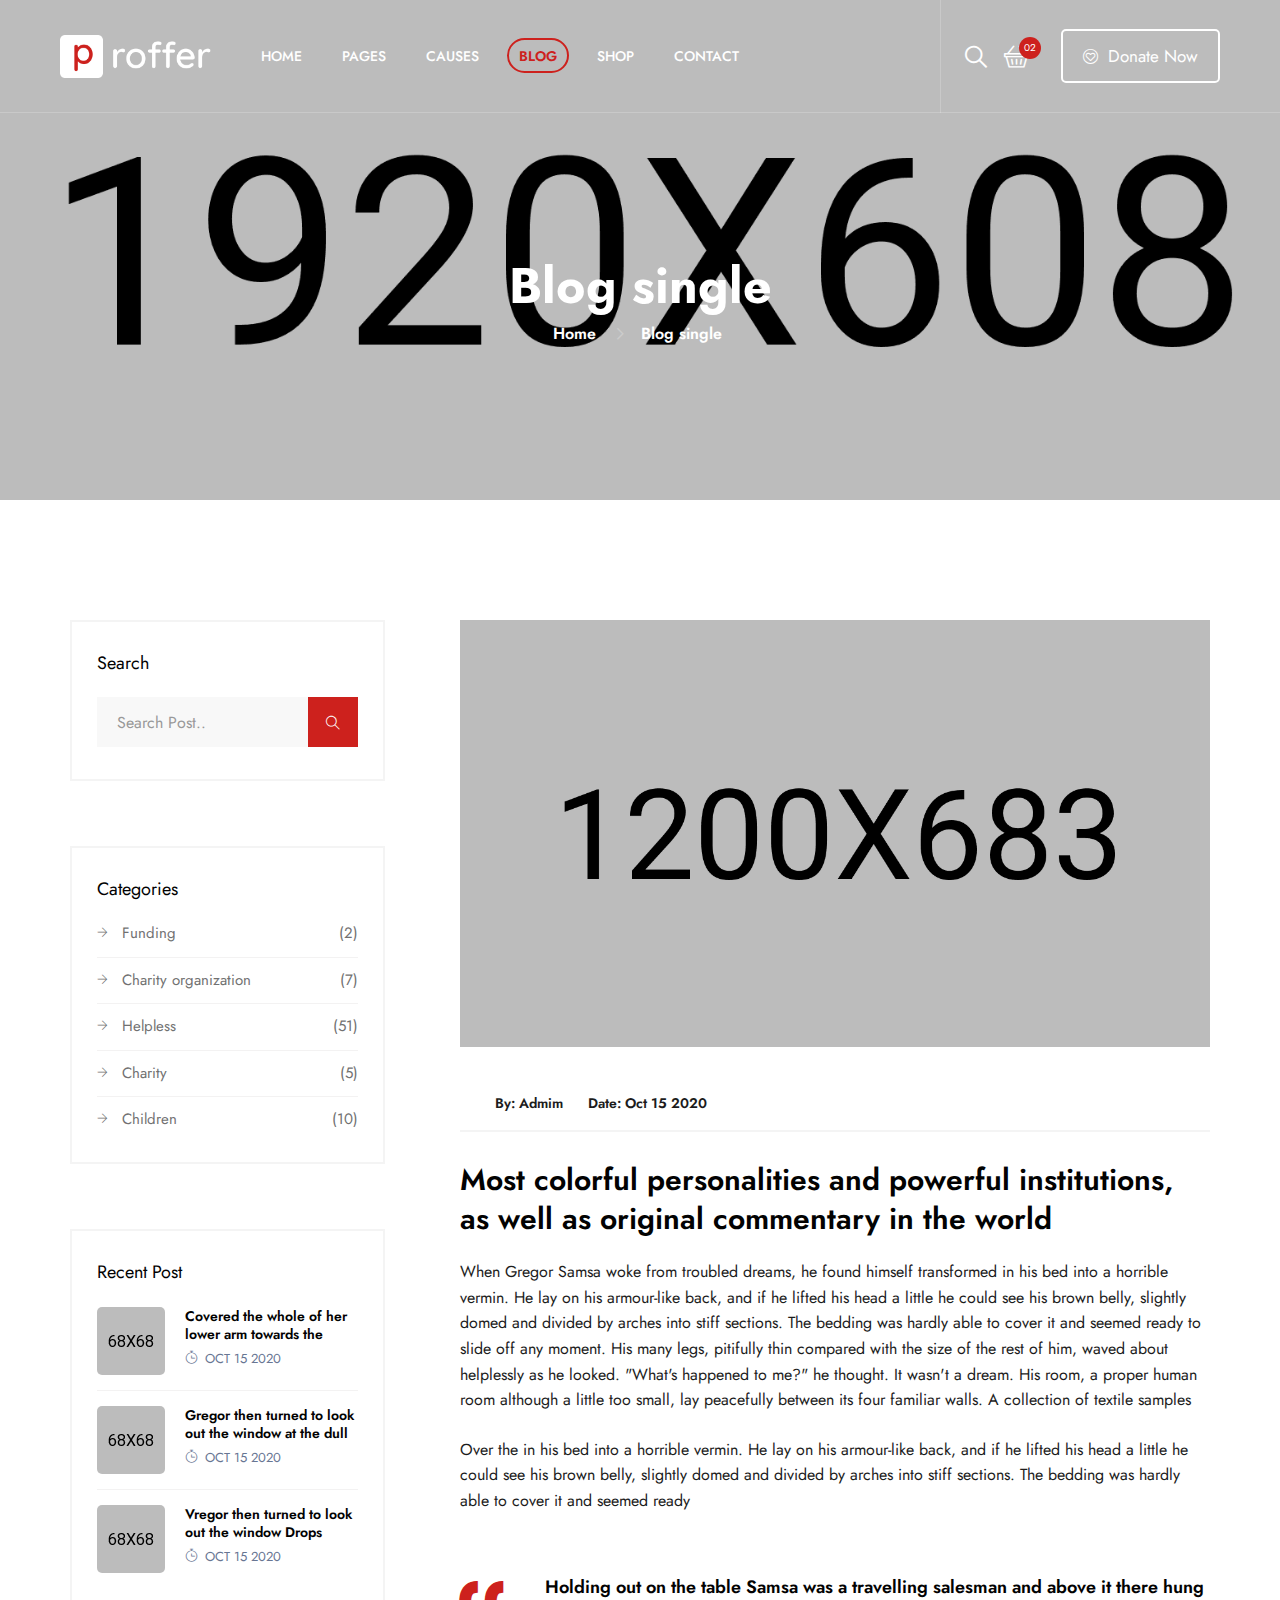
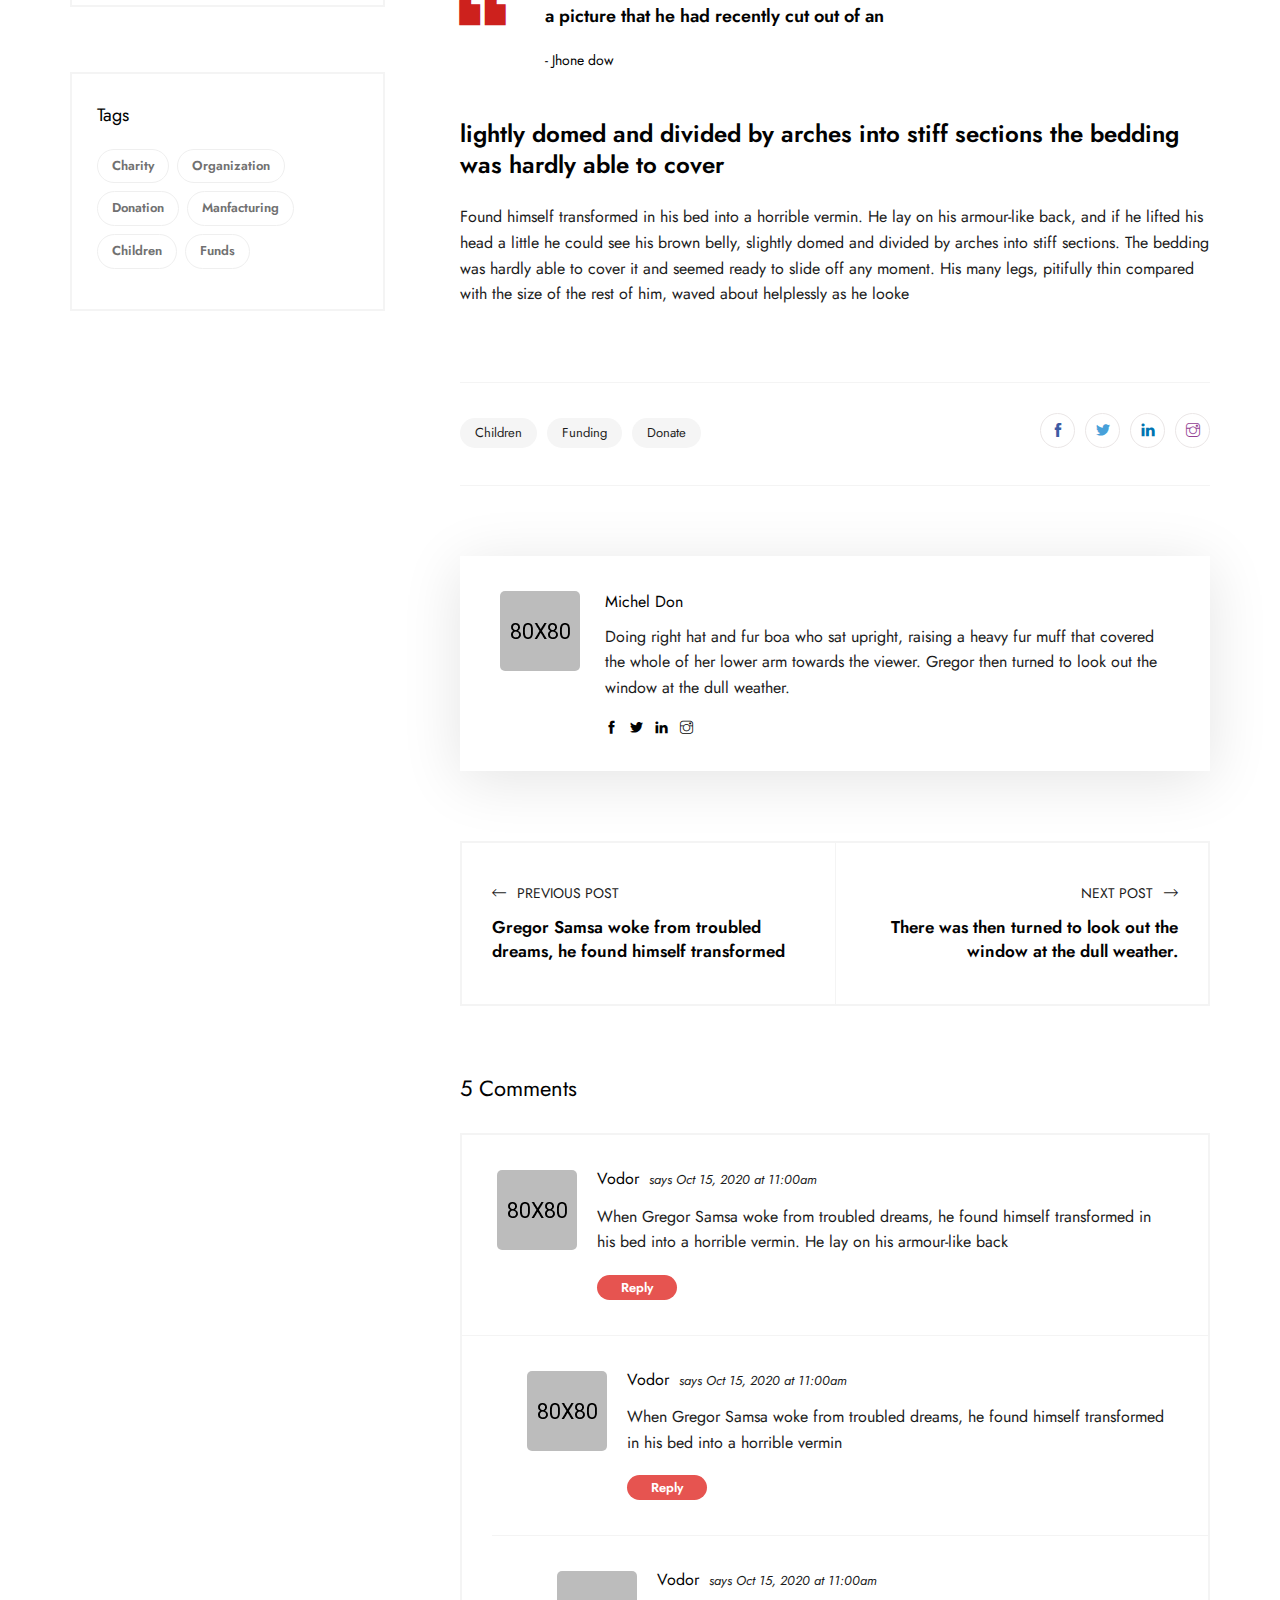
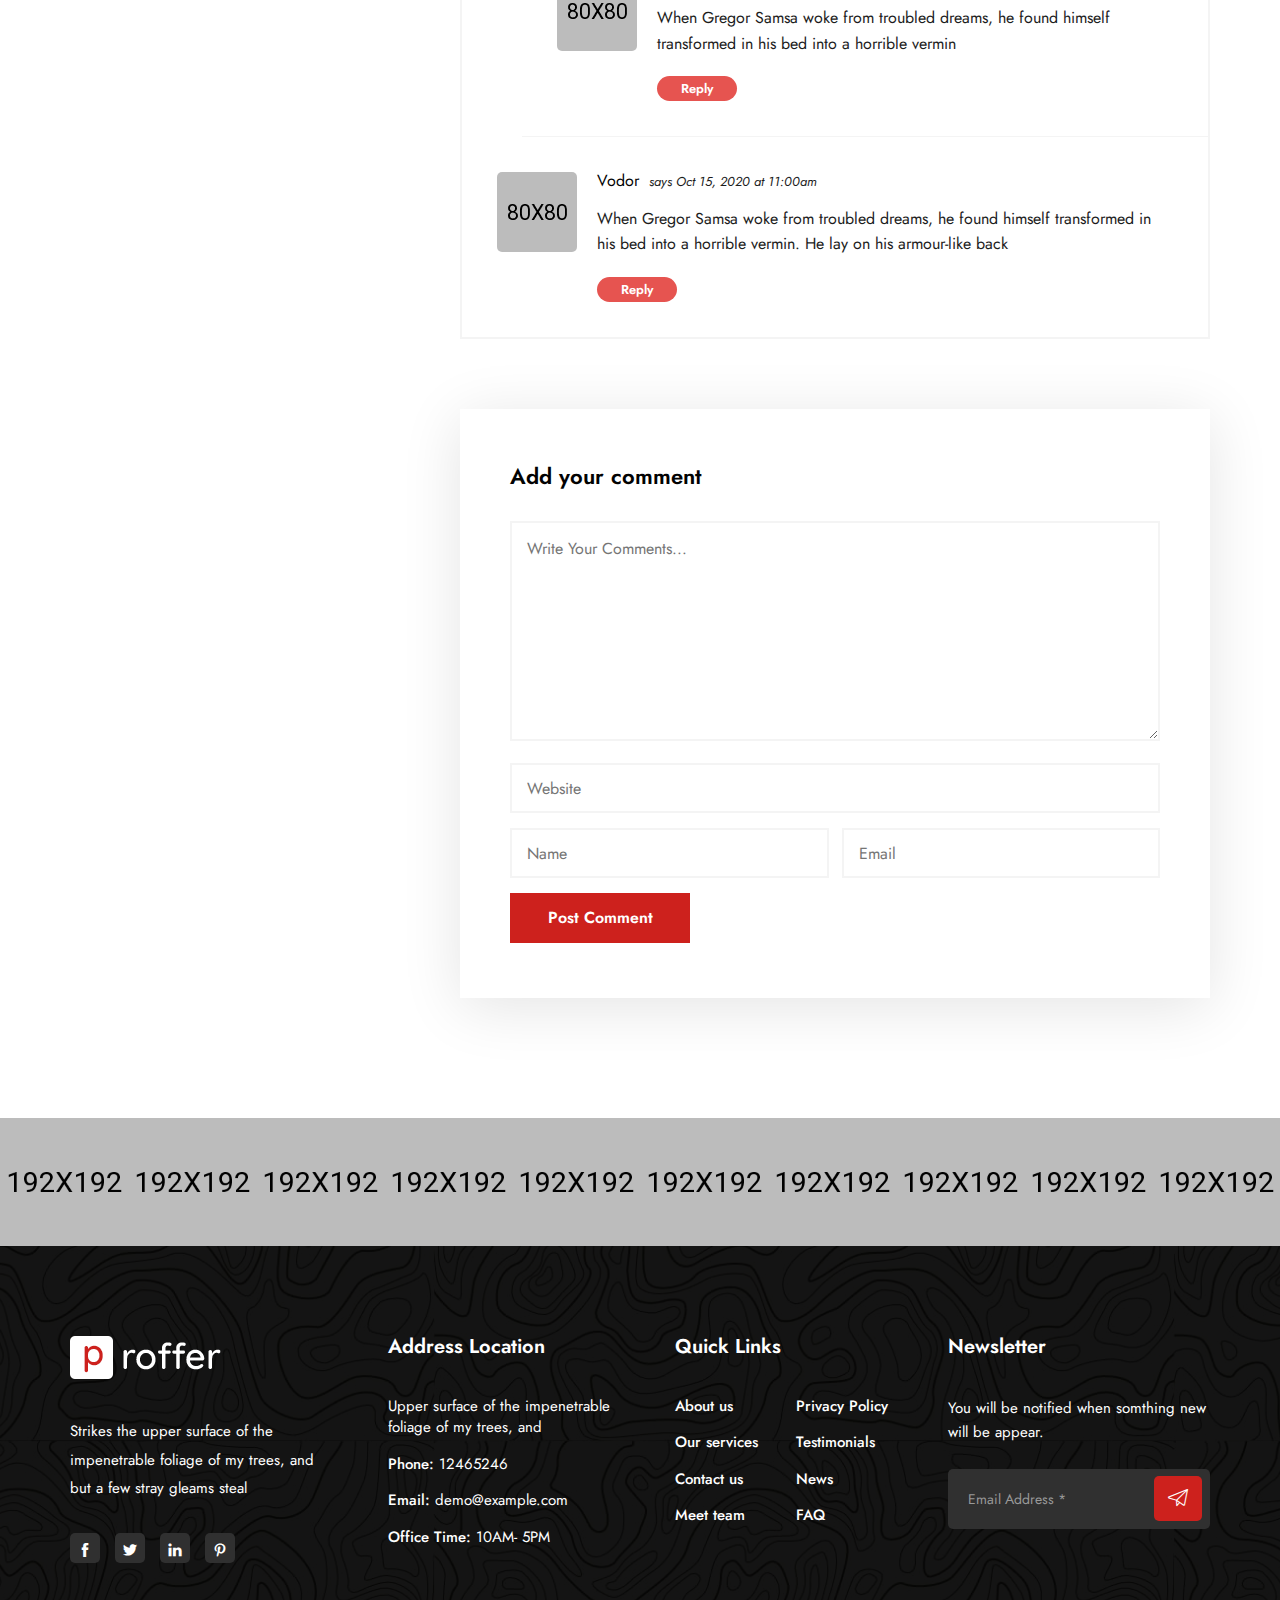
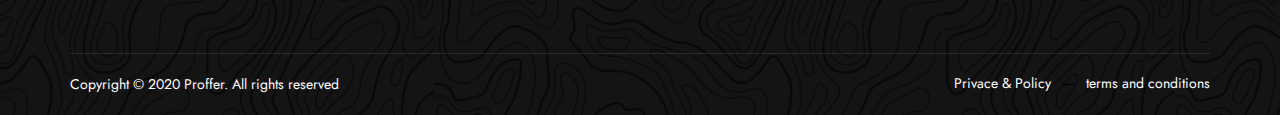
<file: public/proffer/proffer/blog-single-left-sidebar.html>
<!DOCTYPE html>
<html lang="en">
<head>
    <meta charset="utf-8">
    <meta http-equiv="X-UA-Compatible" content="IE=edge">
    <meta name="viewport" content="width=device-width, initial-scale=1">
    <meta name="author" content="irstheme">

    <title> Proffer - Fundraising & Charity HTML Template </title>
    
    <link href="assets/css/themify-icons.css" rel="stylesheet">
    <link href="assets/css/flaticon.css" rel="stylesheet">
    <link href="assets/css/bootstrap.min.css" rel="stylesheet">
    <link href="assets/css/animate.css" rel="stylesheet">
    <link href="assets/css/owl.carousel.css" rel="stylesheet">
    <link href="assets/css/owl.theme.css" rel="stylesheet">
    <link href="assets/css/slick.css" rel="stylesheet">
    <link href="assets/css/slick-theme.css" rel="stylesheet">
    <link href="assets/css/swiper.min.css" rel="stylesheet">
    <link href="assets/css/owl.transitions.css" rel="stylesheet">
    <link href="assets/css/jquery.fancybox.css" rel="stylesheet">
    <link href="assets/css/style.css" rel="stylesheet">

    <!-- HTML5 shim and Respond.js for IE8 support of HTML5 elements and media queries -->
    <!--[if lt IE 9]>
    <script src="https://oss.maxcdn.com/html5shiv/3.7.3/html5shiv.min.js"></script>
    <script src="https://oss.maxcdn.com/respond/1.4.2/respond.min.js"></script>
    <![endif]-->

</head>

<body>

    <!-- start page-wrapper -->
    <div class="page-wrapper">

        <!-- start preloader -->
        <div class="preloader">
            <div class="preloader-inner">
                <div class="double-bounce1"></div>
                <div class="double-bounce2"></div>
            </div>
        </div>
        <!-- end preloader -->

        <!-- Start header -->
        <header id="header" class="site-header header-style-1">
            <nav class="navigation navbar navbar-default">
                <div class="container-fluid">
                    <div class="navbar-header">
                        <button type="button" class="open-btn">
                            <span class="sr-only">Toggle navigation</span>
                            <span class="icon-bar"></span>
                            <span class="icon-bar"></span>
                            <span class="icon-bar"></span>
                        </button>
                        <a class="navbar-brand" href="index.html"><img src="assets/images/logo.png" alt></a>
                    </div>
                    <div id="navbar" class="navbar-collapse collapse navbar-left navigation-holder">
                        <button class="close-navbar"><i class="ti-close"></i></button>
                        <ul class="nav navbar-nav">
                            <li class="menu-item-has-children">
                                <a href="#">Home</a>
                                <ul class="sub-menu">
                                    <li><a href="index.html">Home style 1</a></li>
                                    <li><a href="index-2.html">Home style 2</a></li>
                                    <li><a href="index-3.html">Home style 3</a></li>
                                    <li class="menu-item-has-children">
                                        <a href="#Level3">Third level</a>
                                        <ul class="sub-menu">
                                            <li><a href="#">Level 3</a></li>
                                            <li><a href="#">Level 3</a></li>
                                            <li><a href="#">Level 3</a></li>
                                        </ul>
                                    </li>
                                </ul>
                            </li>
                            <li class="menu-item-has-children">
                                <a href="#">Pages</a>
                                <ul class="sub-menu">
                                    <li><a href="about.html">About</a></li>
                                    <li><a href="contact.html">Contact</a></li>
                                    <li><a href="testimonials.html">Testimonials</a></li>
                                    <li><a href="team.html">Team</a></li>
                                    <li><a href="team-single.html">Team single</a></li>
                                    <li><a href="faq.html">FAQ</a></li>
                                    <li><a href="404.html">404</a></li>
                                    <li><a href="events.html">Events</a></li>
                                    <li><a href="event-single.html">Event single</a></li>
                                </ul>
                            </li>
                            <li class="menu-item-has-children">
                                <a href="#">Causes</a>
                                <ul class="sub-menu">
                                    <li><a href="causes.html">Causes</a></li>
                                    <li><a href="case-single.html">Causes single</a></li>
                                </ul>
                            </li>
                            <li class="menu-item-has-children current-menu-parent">
                                <a href="#">Blog</a>
                                <ul class="sub-menu">
                                    <li><a href="blog.html">Blog default</a></li>
                                    <li><a href="blog-left-sidebar.html">Blog left sidebar</a></li>
                                    <li><a href="blog-fullwidth.html">Blog full width</a></li>
                                    <li class="menu-item-has-children current-menu-parent">
                                        <a href="#Level3">Blog details</a>
                                        <ul class="sub-menu">
                                            <li><a href="blog-single.html">Blog details</a></li>
                                            <li class="current-menu-item"><a href="blog-single-left-sidebar.html">Blog details left sidebar</a></li>
                                            <li><a href="blog-single-fullwidth.html">Blog details full width</a></li>
                                        </ul>
                                    </li>
                                </ul>
                            </li>
                            <li class="menu-item-has-children">
                                <a href="#">Shop</a>
                                <ul class="sub-menu">
                                    <li><a href="shop.html">Shop</a></li>
                                    <li><a href="shop-single.html">Shop single</a></li>
                                </ul>
                            </li>
                            <li><a href="contact.html">Contact</a></li>
                        </ul>
                    </div><!-- end of nav-collapse -->

                    <div class="cart-search-contact">
                        <div class="header-search-form-wrapper">
                            <button class="search-toggle-btn"><i class="fi flaticon-search"></i></button>
                            <div class="header-search-form">
                                <form>
                                    <div>
                                        <input type="text" class="form-control" placeholder="Search here...">
                                        <button type="submit"><i class="ti-search"></i></button>
                                    </div>
                                </form>
                            </div>
                        </div>
                        <div class="mini-cart">
                            <button class="cart-toggle-btn"> <i class="fi flaticon-shopping-basket"></i> <span class="cart-count">02</span></button>
                            <div class="mini-cart-content">
                                <div class="mini-cart-items">
                                    <div class="mini-cart-item clearfix">
                                        <div class="mini-cart-item-image">
                                            <a href="#"><img src="assets/images/shop/mini-cart/img-1.jpg" alt></a>
                                        </div>
                                        <div class="mini-cart-item-des">
                                            <a href="#">Hoodi with zipper</a>
                                            <span class="mini-cart-item-price">$20.15</span>
                                            <span class="mini-cart-item-quantity">x 1</span>
                                        </div>
                                    </div>
                                    <div class="mini-cart-item clearfix">
                                        <div class="mini-cart-item-image">
                                            <a href="#"><img src="assets/images/shop/mini-cart/img-2.jpg" alt></a>
                                        </div>
                                        <div class="mini-cart-item-des">
                                            <a href="#">Ninja T-shirt</a>
                                            <span class="mini-cart-item-price">$13.25</span>
                                            <span class="mini-cart-item-quantity">x 2</span>
                                        </div>
                                    </div>
                                </div>
                                <div class="mini-cart-action clearfix">
                                    <span class="mini-checkout-price">$215.14</span>
                                    <a href="#" class="view-cart-btn">View Cart</a>
                                </div>
                            </div>
                        </div>
                        <div class="donate-btn">
                            <a href="#" class="theme-btn-s1"><i class="fi flaticon-like"></i> Donate Now</a>
                        </div>
                    </div>

                </div><!-- end of container -->
            </nav>
        </header>
        <!-- end of header -->


        <!-- start page-title -->
        <section class="page-title">
            <div class="page-title-container">
                <div class="page-title-wrapper">
                    <div class="container">
                        <div class="row">
                            <div class="col col-xs-12">
                                <h2>Blog single</h2>
                                <ol class="breadcrumb">
                                    <li><a href="index.html">Home</a></li>
                                    <li>Blog single</li>
                                </ol>
                            </div>
                        </div> <!-- end row -->
                    </div> <!-- end container -->
                </div>
            </div>
        </section>
        <!-- end page-title -->


        <!-- start blog-single-section -->
        <section class="blog-single-section blog-single-left-sidebar-section section-padding">
            <div class="container">
                <div class="row">
                    <div class="col col-md-8 col-md-push-4">
                        <div class="blog-content">
                            <div class="post format-standard-image">
                                <div class="entry-media">
                                    <img src="assets/images/blog/img-4.jpg" alt>
                                </div>
                                <div class="date-entry-meta">
                                    <div class="entry-meta">
                                        <span>By: <a href="#">Admim</a> </span>
                                        <span>Date: Oct 15 2020</span>
                                    </div>
                                </div>
                                <h2>Most colorful personalities and powerful institutions, as well as original commentary in the world</h2>
                                <p>When Gregor Samsa woke from troubled dreams, he found himself transformed in his bed into a horrible vermin. He lay on his armour-like back, and if he lifted his head a little he could see his brown belly, slightly domed and divided by arches into stiff sections. The bedding was hardly able to cover it and seemed ready to slide off any moment. His many legs, pitifully thin compared with the size of the rest of him, waved about helplessly as he looked. "What's happened to me?" he thought. It wasn't a dream. His room, a proper human room although a little too small, lay peacefully between its four familiar walls. A collection of textile samples</p>
                                <p>Over the in his bed into a horrible vermin. He lay on his armour-like back, and if he lifted his head a little he could see his brown belly, slightly domed and divided by arches into stiff sections. The bedding was hardly able to cover it and seemed ready</p>
                                <blockquote>
                                    Holding out on the table Samsa was a travelling salesman and above it there hung a picture that he had recently cut out of an
                                    <span class="quoter">- Jhone dow</span>
                                </blockquote>
                                <h3>lightly domed and divided by arches into stiff sections the bedding was hardly able to cover</h3>
                                <p>Found himself transformed in his bed into a horrible vermin. He lay on his armour-like back, and if he lifted his head a little he could see his brown belly, slightly domed and divided by arches into stiff sections. The bedding was hardly able to cover it and seemed ready to slide off any moment. His many legs, pitifully thin compared with the size of the rest of him, waved about helplessly as he looke</p>
                            </div>

                            <div class="tag-share clearfix">
                                <div class="tag">
                                    <ul>
                                        <li><a href="#">Children</a></li>
                                        <li><a href="#">Funding</a></li>
                                        <li><a href="#">Donate</a></li>
                                    </ul>
                                </div>
                                <div class="share">
                                    <ul>
                                        <li><a href="#"><i class="ti-facebook"></i></a></li>
                                        <li><a href="#"><i class="ti-twitter-alt"></i></a></li>
                                        <li><a href="#"><i class="ti-linkedin"></i></a></li>
                                        <li><a href="#"><i class="ti-instagram"></i></a></li>
                                    </ul>
                                </div>
                            </div> <!-- end tag-share -->

                            <div class="author-box">
                                <div class="author-avatar">
                                    <a href="#" target="_blank"><img src="assets/images/blog-details/author.jpg" alt></a>
                                </div>
                                <div class="author-content">
                                    <a href="#" class="author-name">Michel Don</a>
                                    <p>Doing right hat and fur boa who sat upright, raising a heavy fur muff that covered the whole of her lower arm towards the viewer. Gregor then turned to look out the window at the dull weather.</p>
                                    <div class="socials">
                                        <ul class="social-link">
                                            <li><a href="#"><i class="ti-facebook"></i></a></li>
                                            <li><a href="#"><i class="ti-twitter-alt"></i></a></li>
                                            <li><a href="#"><i class="ti-linkedin"></i></a></li>
                                            <li><a href="#"><i class="ti-instagram"></i></a></li>
                                        </ul>
                                    </div>
                                </div>
                            </div> <!-- end author-box -->

                            <div class="more-posts">
                                <div class="previous-post">
                                    <a href="#">
                                        <span class="post-control-link">Previous Post</span>
                                        <span class="post-name">Gregor Samsa woke from troubled dreams, he found himself transformed</span>
                                    </a>
                                </div>
                                <div class="next-post">
                                    <a href="0">
                                        <span class="post-control-link">Next Post</span>
                                        <span class="post-name"> There was then turned to look out the window at the dull weather.</span>
                                    </a>
                                </div>
                            </div>

                            <div class="comments-area">
                                <div class="comments-section">
                                    <h3 class="comments-title">5 Comments</h3>
                                    <ol class="comments">
                                        <li class="comment even thread-even depth-1" id="comment-1">
                                            <div id="div-comment-1">
                                                <div class="comment-theme">
                                                    <div class="comment-image"><img src="assets/images/blog-details/comments-author/img-1.jpg" alt></div>
                                                </div>
                                                <div class="comment-main-area">
                                                    <div class="comment-wrapper">
                                                        <div class="comments-meta">
                                                            <h4>Vodor <span class="comments-date">says Oct 15, 2020 at 11:00am</span></h4>
                                                        </div>
                                                        <div class="comment-area">
                                                            <p>When Gregor Samsa woke from troubled dreams, he found himself transformed in his bed into a horrible vermin. He lay on his armour-like back</p>
                                                            <div class="comments-reply">
                                                                <a class="comment-reply-link" href="#"><span>Reply</span></a>
                                                            </div>
                                                        </div>
                                                    </div>
                                                </div>
                                            </div>
                                            <ul class="children">
                                                <li class="comment">
                                                    <div>
                                                        <div class="comment-theme">
                                                            <div class="comment-image"><img src="assets/images/blog-details/comments-author/img-2.jpg" alt></div>
                                                        </div>
                                                        <div class="comment-main-area">
                                                            <div class="comment-wrapper">
                                                                <div class="comments-meta">
                                                                <h4>Vodor <span class="comments-date">says Oct 15, 2020 at 11:00am</span></h4>
                                                                </div>
                                                                <div class="comment-area">
                                                                    <p>When Gregor Samsa woke from troubled dreams, he found himself transformed in his bed into a horrible vermin</p>
                                                                    <div class="comments-reply">
                                                                        <a  class="comment-reply-link" href="#"><span>Reply</span></a>
                                                                    </div>
                                                                </div>
                                                            </div>
                                                        </div>
                                                    </div>
                                                    <ul>
                                                        <li class="comment">
                                                            <div>
                                                                <div class="comment-theme">
                                                                    <div class="comment-image"><img src="assets/images/blog-details/comments-author/img-3.jpg" alt></div>
                                                                </div>
                                                                <div class="comment-main-area">
                                                                    <div class="comment-wrapper">
                                                                        <div class="comments-meta">
                                                                            <h4>Vodor <span class="comments-date">says Oct 15, 2020 at 11:00am</span></h4>
                                                                        </div>
                                                                        <div class="comment-area">
                                                                            <p>When Gregor Samsa woke from troubled dreams, he found himself transformed in his bed into a horrible vermin</p>
                                                                            <div class="comments-reply">
                                                                                <a  class="comment-reply-link" href="#"><span>Reply</span></a>
                                                                            </div>
                                                                        </div>
                                                                    </div>
                                                                </div>
                                                            </div>
                                                        </li>
                                                    </ul>
                                                </li>
                                            </ul>
                                        </li>

                                        <li class="comment">
                                            <div>
                                                <div class="comment-theme">
                                                    <div class="comment-image"><img src="assets/images/blog-details/comments-author/img-1.jpg" alt></div>
                                                </div>
                                                <div class="comment-main-area">
                                                    <div class="comment-wrapper">
                                                        <div class="comments-meta">
                                                            <h4>Vodor <span class="comments-date">says Oct 15, 2020 at 11:00am</span></h4>
                                                        </div>
                                                        <div class="comment-area">
                                                            <p>When Gregor Samsa woke from troubled dreams, he found himself transformed in his bed into a horrible vermin. He lay on his armour-like back</p>
                                                            <div class="comments-reply">
                                                                <a  class="comment-reply-link" href="#"><span>Reply</span></a>
                                                            </div>
                                                        </div>
                                                    </div>
                                                </div>
                                            </div>
                                        </li>
                                    </ol>
                                </div> <!-- end comments-section -->

                                <div class="comment-respond">
                                    <h3 class="comment-reply-title">Add your comment</h3>
                                    <form method="post" id="commentform" class="comment-form">
                                        <div class="form-textarea">
                                            <textarea id="comment" placeholder="Write Your Comments..."></textarea>
                                        </div>
                                        <div class="form-inputs">
                                            <input placeholder="Website" type="url">
                                            <input placeholder="Name" type="text">
                                            <input placeholder="Email" type="email">
                                        </div>
                                        <div class="form-submit">
                                            <input id="submit" value="Post Comment" type="submit">
                                        </div>
                                    </form>
                                </div>
                            </div> <!-- end comments-area -->
                        </div>                        
                    </div>

                    <div class="col col-md-4 col-md-pull-8">
                        <div class="blog-sidebar">
                            <div class="widget search-widget">
                                <h3>Search</h3>
                                <form>
                                    <div>
                                        <input type="text" class="form-control" placeholder="Search Post..">
                                        <button type="submit"><i class="ti-search"></i></button>
                                    </div>
                                </form>
                            </div>
                            <div class="widget category-widget">
                                <h3>Categories</h3>
                                <ul>
                                    <li><a href="#">Funding <span>(2)</span></a></li>
                                    <li><a href="#">Charity organization  <span>(7)</span></a></li>
                                    <li><a href="#">Helpless  <span>(51)</span></a></li>
                                    <li><a href="#">Charity <span>(5)</span></a></li>
                                    <li><a href="#">Children <span>(10)</span></a></li>
                                </ul>
                            </div>
                            <div class="widget recent-post-widget">
                                <h3>Recent post</h3>
                                <div class="posts">
                                    <div class="post">
                                        <div class="img-holder">
                                            <img src="assets/images/recent-posts/img-1.jpg" alt>
                                        </div>
                                        <div class="details">
                                            <h4><a href="#">Covered the whole of her lower arm towards the </a></h4>
                                            <span class="date"><i class="ti-timer"></i>OCT 15 2020</span>
                                        </div>
                                    </div>
                                    <div class="post">
                                        <div class="img-holder">
                                            <img src="assets/images/recent-posts/img-2.jpg" alt>
                                        </div>
                                        <div class="details">
                                            <h4><a href="#">Gregor then turned to look out the window at the dull</a></h4>
                                            <span class="date"><i class="ti-timer"></i>OCT 15 2020</span>
                                        </div>
                                    </div>
                                    <div class="post">
                                        <div class="img-holder">
                                            <img src="assets/images/recent-posts/img-3.jpg" alt>
                                        </div>
                                        <div class="details">
                                            <h4><a href="#">Vregor then turned to look out the window Drops</a></h4>
                                            <span class="date"><i class="ti-timer"></i>OCT 15 2020</span>
                                        </div>
                                    </div>
                                </div>
                            </div>
                            <div class="widget tag-widget">
                                <h3>Tags</h3>
                                <ul>
                                    <li><a href="#">Charity</a></li>
                                    <li><a href="#">Organization</a></li>
                                    <li><a href="#">Donation</a></li>
                                    <li><a href="#">Manfacturing</a></li>
                                    <li><a href="#">Children</a></li>
                                    <li><a href="#">Funds</a></li>
                                </ul>
                            </div>
                        </div>
                    </div>
                </div>
            </div> <!-- end container -->
        </section>
        <!-- end blog-single-section -->


        <!-- start instagram-section -->
        <section class="instagram-section">
            <h2 class="hidden">Instagran</h2>
            <div class="instagram-grids">
                <div class="grid">
                    <a href="#"><img src="assets/images/instagram/img-1.jpg" alt></a>
                </div>
                <div class="grid">
                    <a href="#"><img src="assets/images/instagram/img-2.jpg" alt></a>
                </div>
                <div class="grid">
                    <a href="#"><img src="assets/images/instagram/img-3.jpg" alt></a>
                </div>
                <div class="grid">
                    <a href="#"><img src="assets/images/instagram/img-4.jpg" alt></a>
                </div>
                <div class="grid">
                    <a href="#"><img src="assets/images/instagram/img-5.jpg" alt></a>
                </div>
                <div class="grid">
                    <a href="#"><img src="assets/images/instagram/img-6.jpg" alt></a>
                </div>
                <div class="grid">
                    <a href="#"><img src="assets/images/instagram/img-7.jpg" alt></a>
                </div>
                <div class="grid">
                    <a href="#"><img src="assets/images/instagram/img-8.jpg" alt></a>
                </div>
                <div class="grid">
                    <a href="#"><img src="assets/images/instagram/img-9.jpg" alt></a>
                </div>
                <div class="grid">
                    <a href="#"><img src="assets/images/instagram/img-10.jpg" alt></a>
                </div>
            </div>
        </section>
        <!-- end instagram-section -->


        <!-- start site-footer -->
        <footer class="site-footer">
            <div class="upper-footer">
                <div class="container">
                    <div class="row">
                        <div class="col col-lg-3 col-md-3 col-sm-6">
                            <div class="widget about-widget">
                                <div class="widget-title">
                                    <h3>
                                        <span class="hidden">About us</span>
                                        <img src="assets/images/footer-logo.png" alt>
                                    </h3>
                                </div>
                                <p>Strikes the upper surface of the impenetrable foliage of my trees, and but a few stray gleams steal</p>
                                <div class="social-icons">
                                    <ul>
                                        <li><a href="#"><i class="ti-facebook"></i></a></li>
                                        <li><a href="#"><i class="ti-twitter-alt"></i></a></li>
                                        <li><a href="#"><i class="ti-linkedin"></i></a></li>
                                        <li><a href="#"><i class="ti-pinterest"></i></a></li>
                                    </ul>
                                </div>
                            </div>
                        </div>
                        <div class="col col-lg-3 col-md-3 col-sm-6">
                            <div class="widget contact-widget service-link-widget">
                                <div class="widget-title">
                                    <h3>Address Location</h3>
                                </div>
                                <ul>
                                    <li>Upper surface of the impenetrable foliage of my trees, and</li>
                                    <li><span>Phone:</span> 12465246</li>
                                    <li><span>Email:</span> demo@example.com</li>
                                    <li><span>Office Time:</span> 10AM- 5PM</li>
                                </ul>
                            </div>
                        </div>
                        <div class="col col-lg-3 col-md-3 col-sm-6">
                            <div class="widget link-widget">
                                <div class="widget-title">
                                    <h3>Quick Links</h3>
                                </div>
                                <ul>
                                    <li><a href="#">About us</a></li>
                                    <li><a href="#">Our services</a></li>
                                    <li><a href="#">Contact us</a></li>
                                    <li><a href="#">Meet team</a></li>
                                </ul>
                                <ul>
                                    <li><a href="#">Privacy Policy</a></li>
                                    <li><a href="#">Testimonials</a></li>
                                    <li><a href="#">News</a></li>
                                    <li><a href="#">FAQ</a></li>
                                </ul>
                            </div>
                        </div>
                        <div class="col col-lg-3 col-md-3 col-sm-6">
                            <div class="widget newsletter-widget">
                                <div class="widget-title">
                                    <h3>Newsletter</h3>
                                </div>
                                <p>You will be notified when somthing new will be appear.</p>
                                <form>
                                    <div class="input-1">
                                        <input type="email" class="form-control" placeholder="Email Address *" required>
                                    </div>
                                    <div class="submit clearfix">
                                        <button type="submit"><i class="fi flaticon-paper-plane"></i></button>
                                    </div>
                                </form>
                            </div>
                        </div>
                    </div>
                </div> <!-- end container -->
            </div>
            <div class="lower-footer">
                <div class="container">
                    <div class="row">
                        <div class="separator"></div>
                        <div class="col col-xs-12">
                            <p class="copyright">Copyright &copy; 2020 Proffer. All rights reserved</p>
                            <div class="extra-link">
                                <ul>
                                    <li><a href="#">Privace & Policy</a></li>
                                    <li><a href="#">terms and conditions</a></li>
                                </ul>
                            </div>
                        </div>
                    </div>
                </div>
            </div>
        </footer>
        <!-- end site-footer -->
    </div>
    <!-- end of page-wrapper -->



    <!-- All JavaScript files
    ================================================== -->
    <script src="assets/js/jquery.min.js"></script>
    <script src="assets/js/bootstrap.min.js"></script>

    <!-- Plugins for this template -->
    <script src="assets/js/jquery-plugin-collection.js"></script>

    <!-- Custom script for this template -->
    <script src="assets/js/script.js"></script>
</body>
</html>
</file>
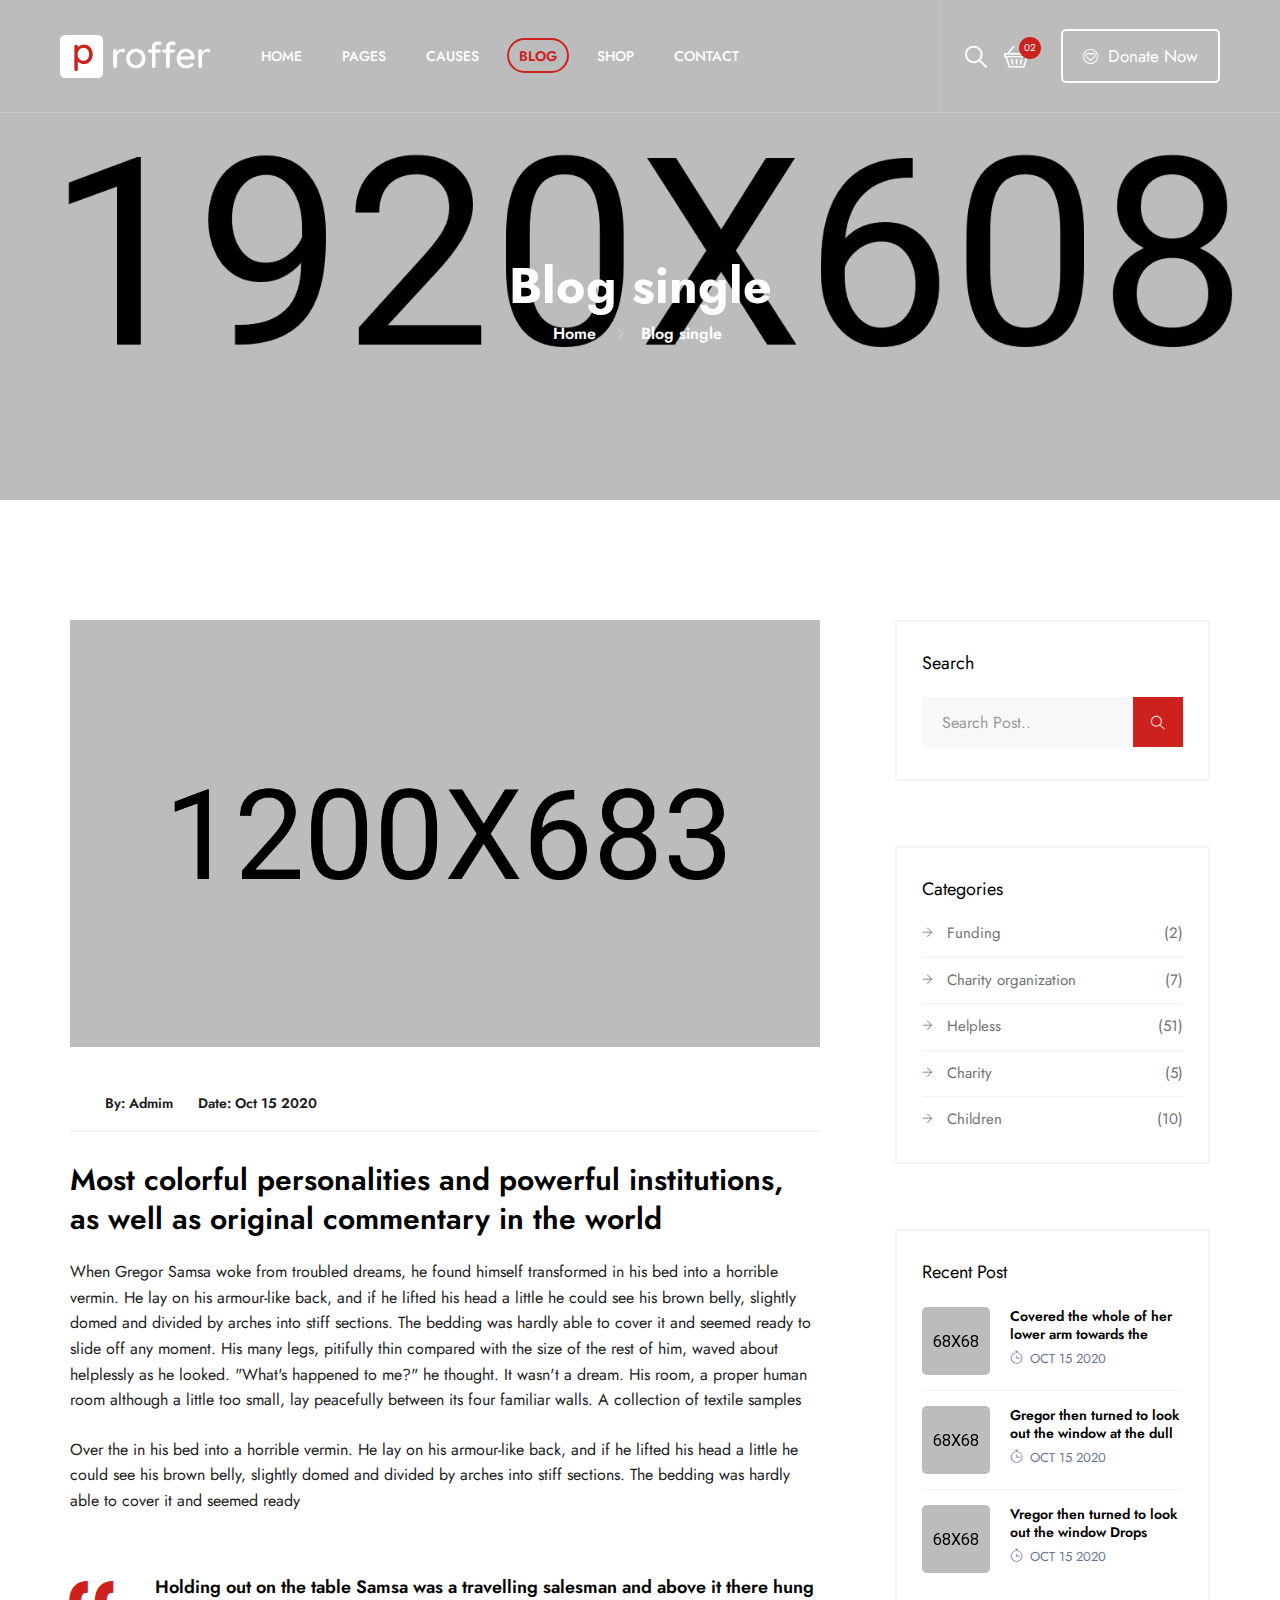
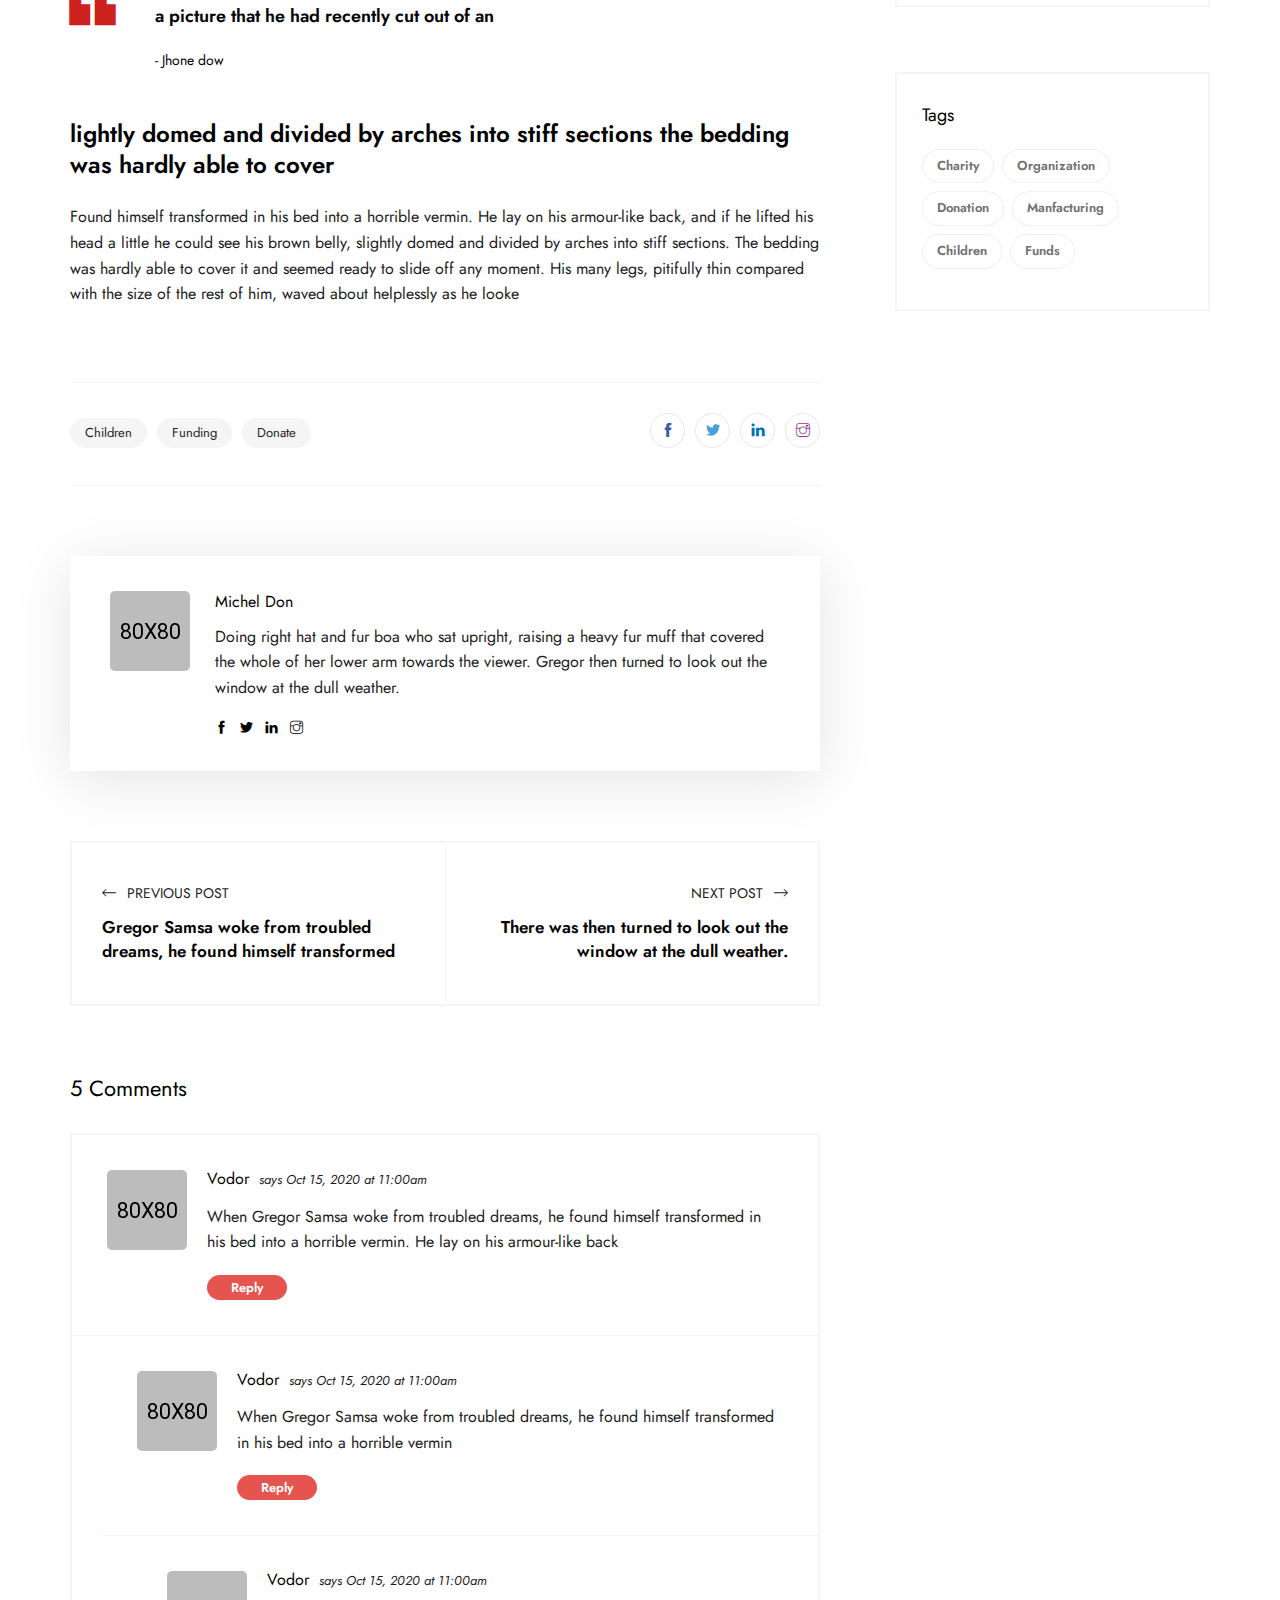
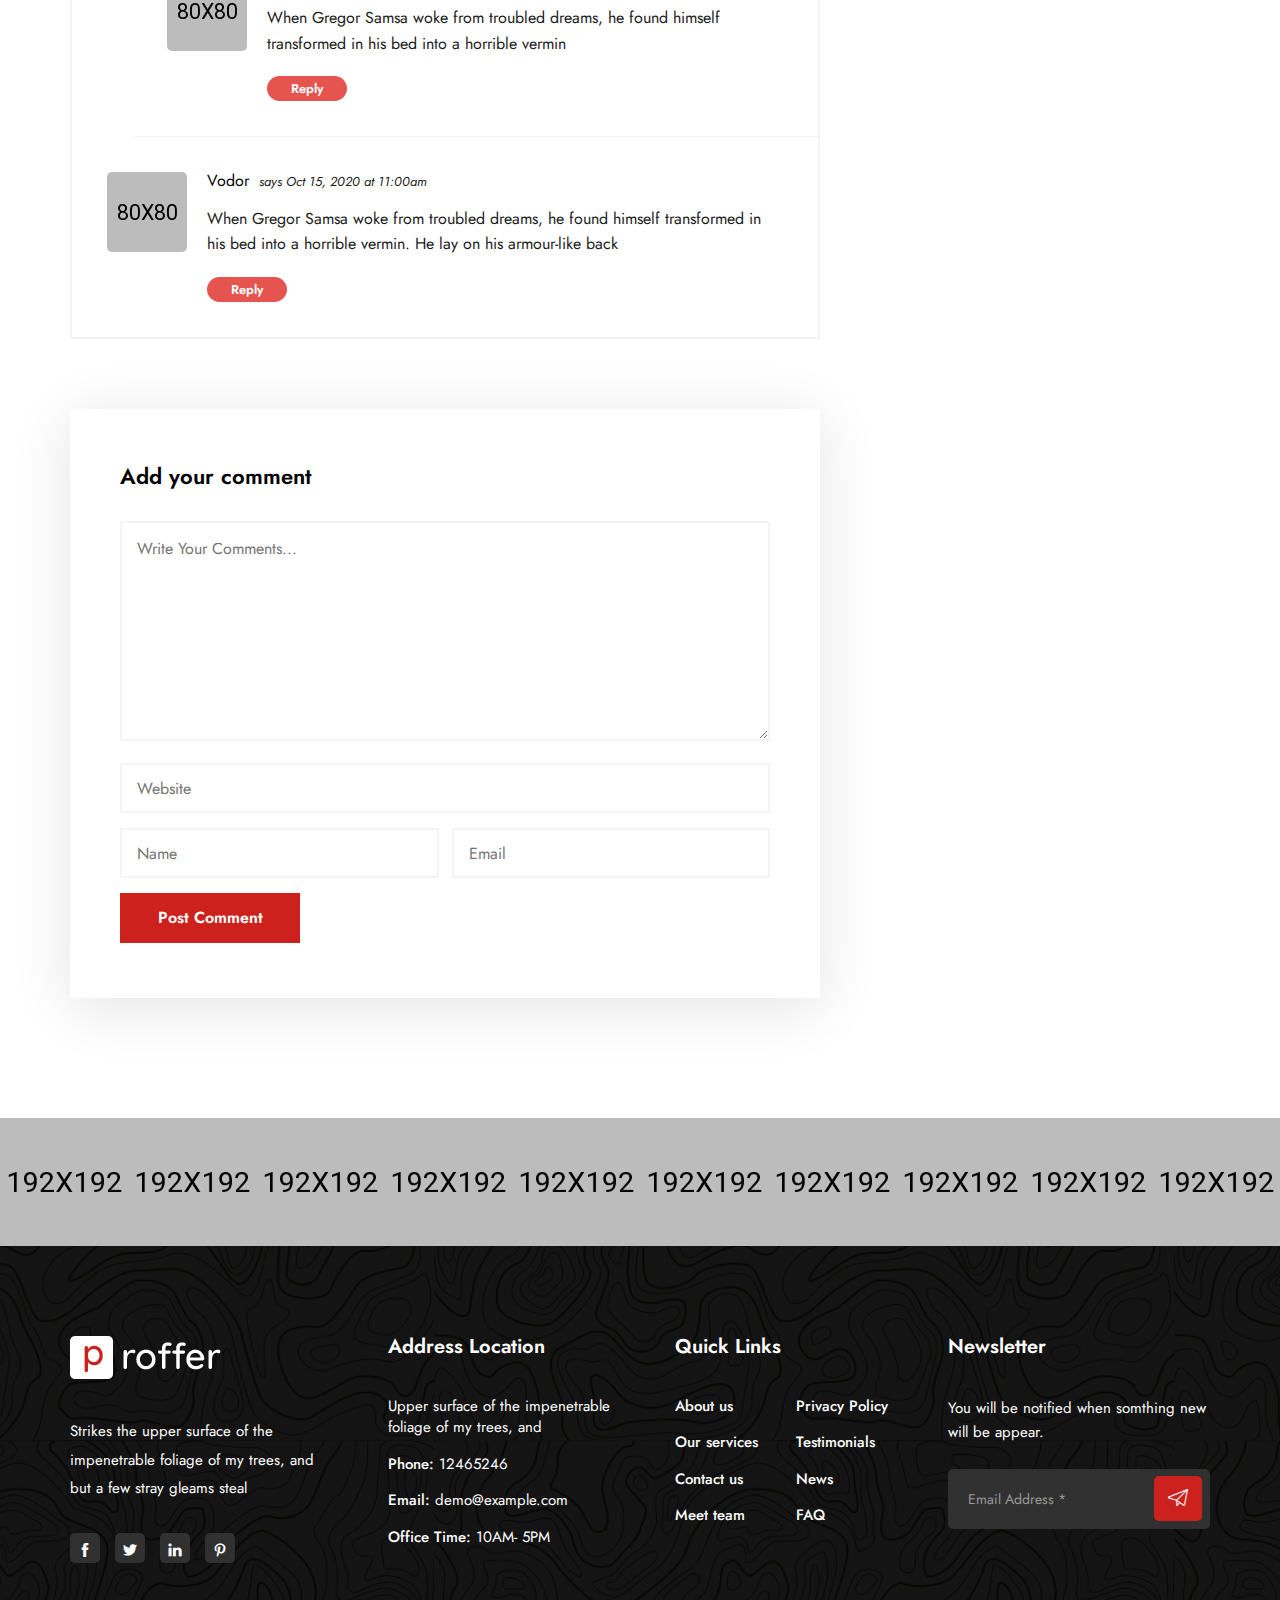
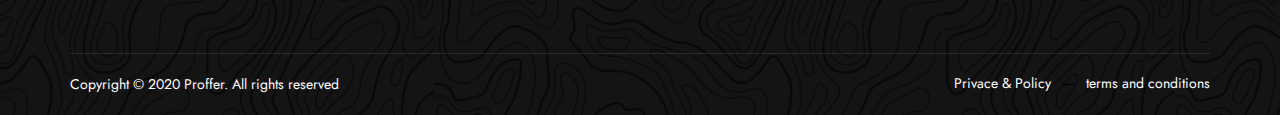
<file: public/proffer/proffer/blog-single.html>
<!DOCTYPE html>
<html lang="en">
<head>
    <meta charset="utf-8">
    <meta http-equiv="X-UA-Compatible" content="IE=edge">
    <meta name="viewport" content="width=device-width, initial-scale=1">
    <meta name="author" content="irstheme">

    <title> Proffer - Fundraising & Charity HTML Template </title>
    
    <link href="assets/css/themify-icons.css" rel="stylesheet">
    <link href="assets/css/flaticon.css" rel="stylesheet">
    <link href="assets/css/bootstrap.min.css" rel="stylesheet">
    <link href="assets/css/animate.css" rel="stylesheet">
    <link href="assets/css/owl.carousel.css" rel="stylesheet">
    <link href="assets/css/owl.theme.css" rel="stylesheet">
    <link href="assets/css/slick.css" rel="stylesheet">
    <link href="assets/css/slick-theme.css" rel="stylesheet">
    <link href="assets/css/swiper.min.css" rel="stylesheet">
    <link href="assets/css/owl.transitions.css" rel="stylesheet">
    <link href="assets/css/jquery.fancybox.css" rel="stylesheet">
    <link href="assets/css/style.css" rel="stylesheet">

    <!-- HTML5 shim and Respond.js for IE8 support of HTML5 elements and media queries -->
    <!--[if lt IE 9]>
    <script src="https://oss.maxcdn.com/html5shiv/3.7.3/html5shiv.min.js"></script>
    <script src="https://oss.maxcdn.com/respond/1.4.2/respond.min.js"></script>
    <![endif]-->

</head>

<body>

    <!-- start page-wrapper -->
    <div class="page-wrapper">

        <!-- start preloader -->
        <div class="preloader">
            <div class="preloader-inner">
                <div class="double-bounce1"></div>
                <div class="double-bounce2"></div>
            </div>
        </div>
        <!-- end preloader -->

        <!-- Start header -->
        <header id="header" class="site-header header-style-1">
            <nav class="navigation navbar navbar-default">
                <div class="container-fluid">
                    <div class="navbar-header">
                        <button type="button" class="open-btn">
                            <span class="sr-only">Toggle navigation</span>
                            <span class="icon-bar"></span>
                            <span class="icon-bar"></span>
                            <span class="icon-bar"></span>
                        </button>
                        <a class="navbar-brand" href="index.html"><img src="assets/images/logo.png" alt></a>
                    </div>
                    <div id="navbar" class="navbar-collapse collapse navbar-left navigation-holder">
                        <button class="close-navbar"><i class="ti-close"></i></button>
                        <ul class="nav navbar-nav">
                            <li class="menu-item-has-children">
                                <a href="#">Home</a>
                                <ul class="sub-menu">
                                    <li><a href="index.html">Home style 1</a></li>
                                    <li><a href="index-2.html">Home style 2</a></li>
                                    <li><a href="index-3.html">Home style 3</a></li>
                                    <li class="menu-item-has-children">
                                        <a href="#Level3">Third level</a>
                                        <ul class="sub-menu">
                                            <li><a href="#">Level 3</a></li>
                                            <li><a href="#">Level 3</a></li>
                                            <li><a href="#">Level 3</a></li>
                                        </ul>
                                    </li>
                                </ul>
                            </li>
                            <li class="menu-item-has-children">
                                <a href="#">Pages</a>
                                <ul class="sub-menu">
                                    <li><a href="about.html">About</a></li>
                                    <li><a href="contact.html">Contact</a></li>
                                    <li><a href="testimonials.html">Testimonials</a></li>
                                    <li><a href="team.html">Team</a></li>
                                    <li><a href="team-single.html">Team single</a></li>
                                    <li><a href="faq.html">FAQ</a></li>
                                    <li><a href="404.html">404</a></li>
                                    <li><a href="events.html">Events</a></li>
                                    <li><a href="event-single.html">Event single</a></li>
                                </ul>
                            </li>
                            <li class="menu-item-has-children">
                                <a href="#">Causes</a>
                                <ul class="sub-menu">
                                    <li><a href="causes.html">Causes</a></li>
                                    <li><a href="case-single.html">Causes single</a></li>
                                </ul>
                            </li>
                            <li class="menu-item-has-children current-menu-parent">
                                <a href="#">Blog</a>
                                <ul class="sub-menu">
                                    <li><a href="blog.html">Blog default</a></li>
                                    <li><a href="blog-left-sidebar.html">Blog left sidebar</a></li>
                                    <li><a href="blog-fullwidth.html">Blog full width</a></li>
                                    <li class="menu-item-has-children current-menu-parent">
                                        <a href="#Level3">Blog details</a>
                                        <ul class="sub-menu">
                                            <li class="current-menu-item"><a href="blog-single.html">Blog details</a></li>
                                            <li><a href="blog-single-left-sidebar.html">Blog details left sidebar</a></li>
                                            <li><a href="blog-single-fullwidth.html">Blog details full width</a></li>
                                        </ul>
                                    </li>
                                </ul>
                            </li>
                            <li class="menu-item-has-children">
                                <a href="#">Shop</a>
                                <ul class="sub-menu">
                                    <li><a href="shop.html">Shop</a></li>
                                    <li><a href="shop-single.html">Shop single</a></li>
                                </ul>
                            </li>
                            <li><a href="contact.html">Contact</a></li>
                        </ul>
                    </div><!-- end of nav-collapse -->

                    <div class="cart-search-contact">
                        <div class="header-search-form-wrapper">
                            <button class="search-toggle-btn"><i class="fi flaticon-search"></i></button>
                            <div class="header-search-form">
                                <form>
                                    <div>
                                        <input type="text" class="form-control" placeholder="Search here...">
                                        <button type="submit"><i class="ti-search"></i></button>
                                    </div>
                                </form>
                            </div>
                        </div>
                        <div class="mini-cart">
                            <button class="cart-toggle-btn"> <i class="fi flaticon-shopping-basket"></i> <span class="cart-count">02</span></button>
                            <div class="mini-cart-content">
                                <div class="mini-cart-items">
                                    <div class="mini-cart-item clearfix">
                                        <div class="mini-cart-item-image">
                                            <a href="#"><img src="assets/images/shop/mini-cart/img-1.jpg" alt></a>
                                        </div>
                                        <div class="mini-cart-item-des">
                                            <a href="#">Hoodi with zipper</a>
                                            <span class="mini-cart-item-price">$20.15</span>
                                            <span class="mini-cart-item-quantity">x 1</span>
                                        </div>
                                    </div>
                                    <div class="mini-cart-item clearfix">
                                        <div class="mini-cart-item-image">
                                            <a href="#"><img src="assets/images/shop/mini-cart/img-2.jpg" alt></a>
                                        </div>
                                        <div class="mini-cart-item-des">
                                            <a href="#">Ninja T-shirt</a>
                                            <span class="mini-cart-item-price">$13.25</span>
                                            <span class="mini-cart-item-quantity">x 2</span>
                                        </div>
                                    </div>
                                </div>
                                <div class="mini-cart-action clearfix">
                                    <span class="mini-checkout-price">$215.14</span>
                                    <a href="#" class="view-cart-btn">View Cart</a>
                                </div>
                            </div>
                        </div>
                        <div class="donate-btn">
                            <a href="#" class="theme-btn-s1"><i class="fi flaticon-like"></i> Donate Now</a>
                        </div>
                    </div>

                </div><!-- end of container -->
            </nav>
        </header>
        <!-- end of header -->


        <!-- start page-title -->
        <section class="page-title">
            <div class="page-title-container">
                <div class="page-title-wrapper">
                    <div class="container">
                        <div class="row">
                            <div class="col col-xs-12">
                                <h2>Blog single</h2>
                                <ol class="breadcrumb">
                                    <li><a href="index.html">Home</a></li>
                                    <li>Blog single</li>
                                </ol>
                            </div>
                        </div> <!-- end row -->
                    </div> <!-- end container -->
                </div>
            </div>
        </section>
        <!-- end page-title -->


        <!-- start blog-single-section -->
        <section class="blog-single-section section-padding">
            <div class="container">
                <div class="row">
                    <div class="col col-md-8">
                        <div class="blog-content">
                            <div class="post format-standard-image">
                                <div class="entry-media">
                                    <img src="assets/images/blog/img-4.jpg" alt>
                                </div>
                                <div class="date-entry-meta">
                                    <div class="entry-meta">
                                        <span>By: <a href="#">Admim</a> </span>
                                        <span>Date: Oct 15 2020</span>
                                    </div>
                                </div>
                                <h2>Most colorful personalities and powerful institutions, as well as original commentary in the world</h2>
                                <p>When Gregor Samsa woke from troubled dreams, he found himself transformed in his bed into a horrible vermin. He lay on his armour-like back, and if he lifted his head a little he could see his brown belly, slightly domed and divided by arches into stiff sections. The bedding was hardly able to cover it and seemed ready to slide off any moment. His many legs, pitifully thin compared with the size of the rest of him, waved about helplessly as he looked. "What's happened to me?" he thought. It wasn't a dream. His room, a proper human room although a little too small, lay peacefully between its four familiar walls. A collection of textile samples</p>
                                <p>Over the in his bed into a horrible vermin. He lay on his armour-like back, and if he lifted his head a little he could see his brown belly, slightly domed and divided by arches into stiff sections. The bedding was hardly able to cover it and seemed ready</p>
                                <blockquote>
                                    Holding out on the table Samsa was a travelling salesman and above it there hung a picture that he had recently cut out of an
                                    <span class="quoter">- Jhone dow</span>
                                </blockquote>
                                <h3>lightly domed and divided by arches into stiff sections the bedding was hardly able to cover</h3>
                                <p>Found himself transformed in his bed into a horrible vermin. He lay on his armour-like back, and if he lifted his head a little he could see his brown belly, slightly domed and divided by arches into stiff sections. The bedding was hardly able to cover it and seemed ready to slide off any moment. His many legs, pitifully thin compared with the size of the rest of him, waved about helplessly as he looke</p>
                            </div>

                            <div class="tag-share clearfix">
                                <div class="tag">
                                    <ul>
                                        <li><a href="#">Children</a></li>
                                        <li><a href="#">Funding</a></li>
                                        <li><a href="#">Donate</a></li>
                                    </ul>
                                </div>
                                <div class="share">
                                    <ul>
                                        <li><a href="#"><i class="ti-facebook"></i></a></li>
                                        <li><a href="#"><i class="ti-twitter-alt"></i></a></li>
                                        <li><a href="#"><i class="ti-linkedin"></i></a></li>
                                        <li><a href="#"><i class="ti-instagram"></i></a></li>
                                    </ul>
                                </div>
                            </div> <!-- end tag-share -->

                            <div class="author-box">
                                <div class="author-avatar">
                                    <a href="#" target="_blank"><img src="assets/images/blog-details/author.jpg" alt></a>
                                </div>
                                <div class="author-content">
                                    <a href="#" class="author-name">Michel Don</a>
                                    <p>Doing right hat and fur boa who sat upright, raising a heavy fur muff that covered the whole of her lower arm towards the viewer. Gregor then turned to look out the window at the dull weather.</p>
                                    <div class="socials">
                                        <ul class="social-link">
                                            <li><a href="#"><i class="ti-facebook"></i></a></li>
                                            <li><a href="#"><i class="ti-twitter-alt"></i></a></li>
                                            <li><a href="#"><i class="ti-linkedin"></i></a></li>
                                            <li><a href="#"><i class="ti-instagram"></i></a></li>
                                        </ul>
                                    </div>
                                </div>
                            </div> <!-- end author-box -->

                            <div class="more-posts">
                                <div class="previous-post">
                                    <a href="#">
                                        <span class="post-control-link">Previous Post</span>
                                        <span class="post-name">Gregor Samsa woke from troubled dreams, he found himself transformed</span>
                                    </a>
                                </div>
                                <div class="next-post">
                                    <a href="0">
                                        <span class="post-control-link">Next Post</span>
                                        <span class="post-name"> There was then turned to look out the window at the dull weather.</span>
                                    </a>
                                </div>
                            </div>

                            <div class="comments-area">
                                <div class="comments-section">
                                    <h3 class="comments-title">5 Comments</h3>
                                    <ol class="comments">
                                        <li class="comment even thread-even depth-1" id="comment-1">
                                            <div id="div-comment-1">
                                                <div class="comment-theme">
                                                    <div class="comment-image"><img src="assets/images/blog-details/comments-author/img-1.jpg" alt></div>
                                                </div>
                                                <div class="comment-main-area">
                                                    <div class="comment-wrapper">
                                                        <div class="comments-meta">
                                                            <h4>Vodor <span class="comments-date">says Oct 15, 2020 at 11:00am</span></h4>
                                                        </div>
                                                        <div class="comment-area">
                                                            <p>When Gregor Samsa woke from troubled dreams, he found himself transformed in his bed into a horrible vermin. He lay on his armour-like back</p>
                                                            <div class="comments-reply">
                                                                <a class="comment-reply-link" href="#"><span>Reply</span></a>
                                                            </div>
                                                        </div>
                                                    </div>
                                                </div>
                                            </div>
                                            <ul class="children">
                                                <li class="comment">
                                                    <div>
                                                        <div class="comment-theme">
                                                            <div class="comment-image"><img src="assets/images/blog-details/comments-author/img-2.jpg" alt></div>
                                                        </div>
                                                        <div class="comment-main-area">
                                                            <div class="comment-wrapper">
                                                                <div class="comments-meta">
                                                                <h4>Vodor <span class="comments-date">says Oct 15, 2020 at 11:00am</span></h4>
                                                                </div>
                                                                <div class="comment-area">
                                                                    <p>When Gregor Samsa woke from troubled dreams, he found himself transformed in his bed into a horrible vermin</p>
                                                                    <div class="comments-reply">
                                                                        <a  class="comment-reply-link" href="#"><span>Reply</span></a>
                                                                    </div>
                                                                </div>
                                                            </div>
                                                        </div>
                                                    </div>
                                                    <ul>
                                                        <li class="comment">
                                                            <div>
                                                                <div class="comment-theme">
                                                                    <div class="comment-image"><img src="assets/images/blog-details/comments-author/img-3.jpg" alt></div>
                                                                </div>
                                                                <div class="comment-main-area">
                                                                    <div class="comment-wrapper">
                                                                        <div class="comments-meta">
                                                                            <h4>Vodor <span class="comments-date">says Oct 15, 2020 at 11:00am</span></h4>
                                                                        </div>
                                                                        <div class="comment-area">
                                                                            <p>When Gregor Samsa woke from troubled dreams, he found himself transformed in his bed into a horrible vermin</p>
                                                                            <div class="comments-reply">
                                                                                <a  class="comment-reply-link" href="#"><span>Reply</span></a>
                                                                            </div>
                                                                        </div>
                                                                    </div>
                                                                </div>
                                                            </div>
                                                        </li>
                                                    </ul>
                                                </li>
                                            </ul>
                                        </li>

                                        <li class="comment">
                                            <div>
                                                <div class="comment-theme">
                                                    <div class="comment-image"><img src="assets/images/blog-details/comments-author/img-1.jpg" alt></div>
                                                </div>
                                                <div class="comment-main-area">
                                                    <div class="comment-wrapper">
                                                        <div class="comments-meta">
                                                            <h4>Vodor <span class="comments-date">says Oct 15, 2020 at 11:00am</span></h4>
                                                        </div>
                                                        <div class="comment-area">
                                                            <p>When Gregor Samsa woke from troubled dreams, he found himself transformed in his bed into a horrible vermin. He lay on his armour-like back</p>
                                                            <div class="comments-reply">
                                                                <a  class="comment-reply-link" href="#"><span>Reply</span></a>
                                                            </div>
                                                        </div>
                                                    </div>
                                                </div>
                                            </div>
                                        </li>
                                    </ol>
                                </div> <!-- end comments-section -->

                                <div class="comment-respond">
                                    <h3 class="comment-reply-title">Add your comment</h3>
                                    <form method="post" id="commentform" class="comment-form">
                                        <div class="form-textarea">
                                            <textarea id="comment" placeholder="Write Your Comments..."></textarea>
                                        </div>
                                        <div class="form-inputs">
                                            <input placeholder="Website" type="url">
                                            <input placeholder="Name" type="text">
                                            <input placeholder="Email" type="email">
                                        </div>
                                        <div class="form-submit">
                                            <input id="submit" value="Post Comment" type="submit">
                                        </div>
                                    </form>
                                </div>
                            </div> <!-- end comments-area -->
                        </div>                        
                    </div>

                    <div class="col col-md-4">
                        <div class="blog-sidebar">
                            <div class="widget search-widget">
                                <h3>Search</h3>
                                <form>
                                    <div>
                                        <input type="text" class="form-control" placeholder="Search Post..">
                                        <button type="submit"><i class="ti-search"></i></button>
                                    </div>
                                </form>
                            </div>
                            <div class="widget category-widget">
                                <h3>Categories</h3>
                                <ul>
                                    <li><a href="#">Funding <span>(2)</span></a></li>
                                    <li><a href="#">Charity organization  <span>(7)</span></a></li>
                                    <li><a href="#">Helpless  <span>(51)</span></a></li>
                                    <li><a href="#">Charity <span>(5)</span></a></li>
                                    <li><a href="#">Children <span>(10)</span></a></li>
                                </ul>
                            </div>
                            <div class="widget recent-post-widget">
                                <h3>Recent post</h3>
                                <div class="posts">
                                    <div class="post">
                                        <div class="img-holder">
                                            <img src="assets/images/recent-posts/img-1.jpg" alt>
                                        </div>
                                        <div class="details">
                                            <h4><a href="#">Covered the whole of her lower arm towards the </a></h4>
                                            <span class="date"><i class="ti-timer"></i>OCT 15 2020</span>
                                        </div>
                                    </div>
                                    <div class="post">
                                        <div class="img-holder">
                                            <img src="assets/images/recent-posts/img-2.jpg" alt>
                                        </div>
                                        <div class="details">
                                            <h4><a href="#">Gregor then turned to look out the window at the dull</a></h4>
                                            <span class="date"><i class="ti-timer"></i>OCT 15 2020</span>
                                        </div>
                                    </div>
                                    <div class="post">
                                        <div class="img-holder">
                                            <img src="assets/images/recent-posts/img-3.jpg" alt>
                                        </div>
                                        <div class="details">
                                            <h4><a href="#">Vregor then turned to look out the window Drops</a></h4>
                                            <span class="date"><i class="ti-timer"></i>OCT 15 2020</span>
                                        </div>
                                    </div>
                                </div>
                            </div>
                            <div class="widget tag-widget">
                                <h3>Tags</h3>
                                <ul>
                                    <li><a href="#">Charity</a></li>
                                    <li><a href="#">Organization</a></li>
                                    <li><a href="#">Donation</a></li>
                                    <li><a href="#">Manfacturing</a></li>
                                    <li><a href="#">Children</a></li>
                                    <li><a href="#">Funds</a></li>
                                </ul>
                            </div>
                        </div>
                    </div>
                </div>
            </div> <!-- end container -->
        </section>
        <!-- end blog-single-section -->


        <!-- start instagram-section -->
        <section class="instagram-section">
            <h2 class="hidden">Instagran</h2>
            <div class="instagram-grids">
                <div class="grid">
                    <a href="#"><img src="assets/images/instagram/img-1.jpg" alt></a>
                </div>
                <div class="grid">
                    <a href="#"><img src="assets/images/instagram/img-2.jpg" alt></a>
                </div>
                <div class="grid">
                    <a href="#"><img src="assets/images/instagram/img-3.jpg" alt></a>
                </div>
                <div class="grid">
                    <a href="#"><img src="assets/images/instagram/img-4.jpg" alt></a>
                </div>
                <div class="grid">
                    <a href="#"><img src="assets/images/instagram/img-5.jpg" alt></a>
                </div>
                <div class="grid">
                    <a href="#"><img src="assets/images/instagram/img-6.jpg" alt></a>
                </div>
                <div class="grid">
                    <a href="#"><img src="assets/images/instagram/img-7.jpg" alt></a>
                </div>
                <div class="grid">
                    <a href="#"><img src="assets/images/instagram/img-8.jpg" alt></a>
                </div>
                <div class="grid">
                    <a href="#"><img src="assets/images/instagram/img-9.jpg" alt></a>
                </div>
                <div class="grid">
                    <a href="#"><img src="assets/images/instagram/img-10.jpg" alt></a>
                </div>
            </div>
        </section>
        <!-- end instagram-section -->


        <!-- start site-footer -->
        <footer class="site-footer">
            <div class="upper-footer">
                <div class="container">
                    <div class="row">
                        <div class="col col-lg-3 col-md-3 col-sm-6">
                            <div class="widget about-widget">
                                <div class="widget-title">
                                    <h3>
                                        <span class="hidden">About us</span>
                                        <img src="assets/images/footer-logo.png" alt>
                                    </h3>
                                </div>
                                <p>Strikes the upper surface of the impenetrable foliage of my trees, and but a few stray gleams steal</p>
                                <div class="social-icons">
                                    <ul>
                                        <li><a href="#"><i class="ti-facebook"></i></a></li>
                                        <li><a href="#"><i class="ti-twitter-alt"></i></a></li>
                                        <li><a href="#"><i class="ti-linkedin"></i></a></li>
                                        <li><a href="#"><i class="ti-pinterest"></i></a></li>
                                    </ul>
                                </div>
                            </div>
                        </div>
                        <div class="col col-lg-3 col-md-3 col-sm-6">
                            <div class="widget contact-widget service-link-widget">
                                <div class="widget-title">
                                    <h3>Address Location</h3>
                                </div>
                                <ul>
                                    <li>Upper surface of the impenetrable foliage of my trees, and</li>
                                    <li><span>Phone:</span> 12465246</li>
                                    <li><span>Email:</span> demo@example.com</li>
                                    <li><span>Office Time:</span> 10AM- 5PM</li>
                                </ul>
                            </div>
                        </div>
                        <div class="col col-lg-3 col-md-3 col-sm-6">
                            <div class="widget link-widget">
                                <div class="widget-title">
                                    <h3>Quick Links</h3>
                                </div>
                                <ul>
                                    <li><a href="#">About us</a></li>
                                    <li><a href="#">Our services</a></li>
                                    <li><a href="#">Contact us</a></li>
                                    <li><a href="#">Meet team</a></li>
                                </ul>
                                <ul>
                                    <li><a href="#">Privacy Policy</a></li>
                                    <li><a href="#">Testimonials</a></li>
                                    <li><a href="#">News</a></li>
                                    <li><a href="#">FAQ</a></li>
                                </ul>
                            </div>
                        </div>
                        <div class="col col-lg-3 col-md-3 col-sm-6">
                            <div class="widget newsletter-widget">
                                <div class="widget-title">
                                    <h3>Newsletter</h3>
                                </div>
                                <p>You will be notified when somthing new will be appear.</p>
                                <form>
                                    <div class="input-1">
                                        <input type="email" class="form-control" placeholder="Email Address *" required>
                                    </div>
                                    <div class="submit clearfix">
                                        <button type="submit"><i class="fi flaticon-paper-plane"></i></button>
                                    </div>
                                </form>
                            </div>
                        </div>
                    </div>
                </div> <!-- end container -->
            </div>
            <div class="lower-footer">
                <div class="container">
                    <div class="row">
                        <div class="separator"></div>
                        <div class="col col-xs-12">
                            <p class="copyright">Copyright &copy; 2020 Proffer. All rights reserved</p>
                            <div class="extra-link">
                                <ul>
                                    <li><a href="#">Privace & Policy</a></li>
                                    <li><a href="#">terms and conditions</a></li>
                                </ul>
                            </div>
                        </div>
                    </div>
                </div>
            </div>
        </footer>
        <!-- end site-footer -->
    </div>
    <!-- end of page-wrapper -->



    <!-- All JavaScript files
    ================================================== -->
    <script src="assets/js/jquery.min.js"></script>
    <script src="assets/js/bootstrap.min.js"></script>

    <!-- Plugins for this template -->
    <script src="assets/js/jquery-plugin-collection.js"></script>

    <!-- Custom script for this template -->
    <script src="assets/js/script.js"></script>
</body>
</html>
</file>
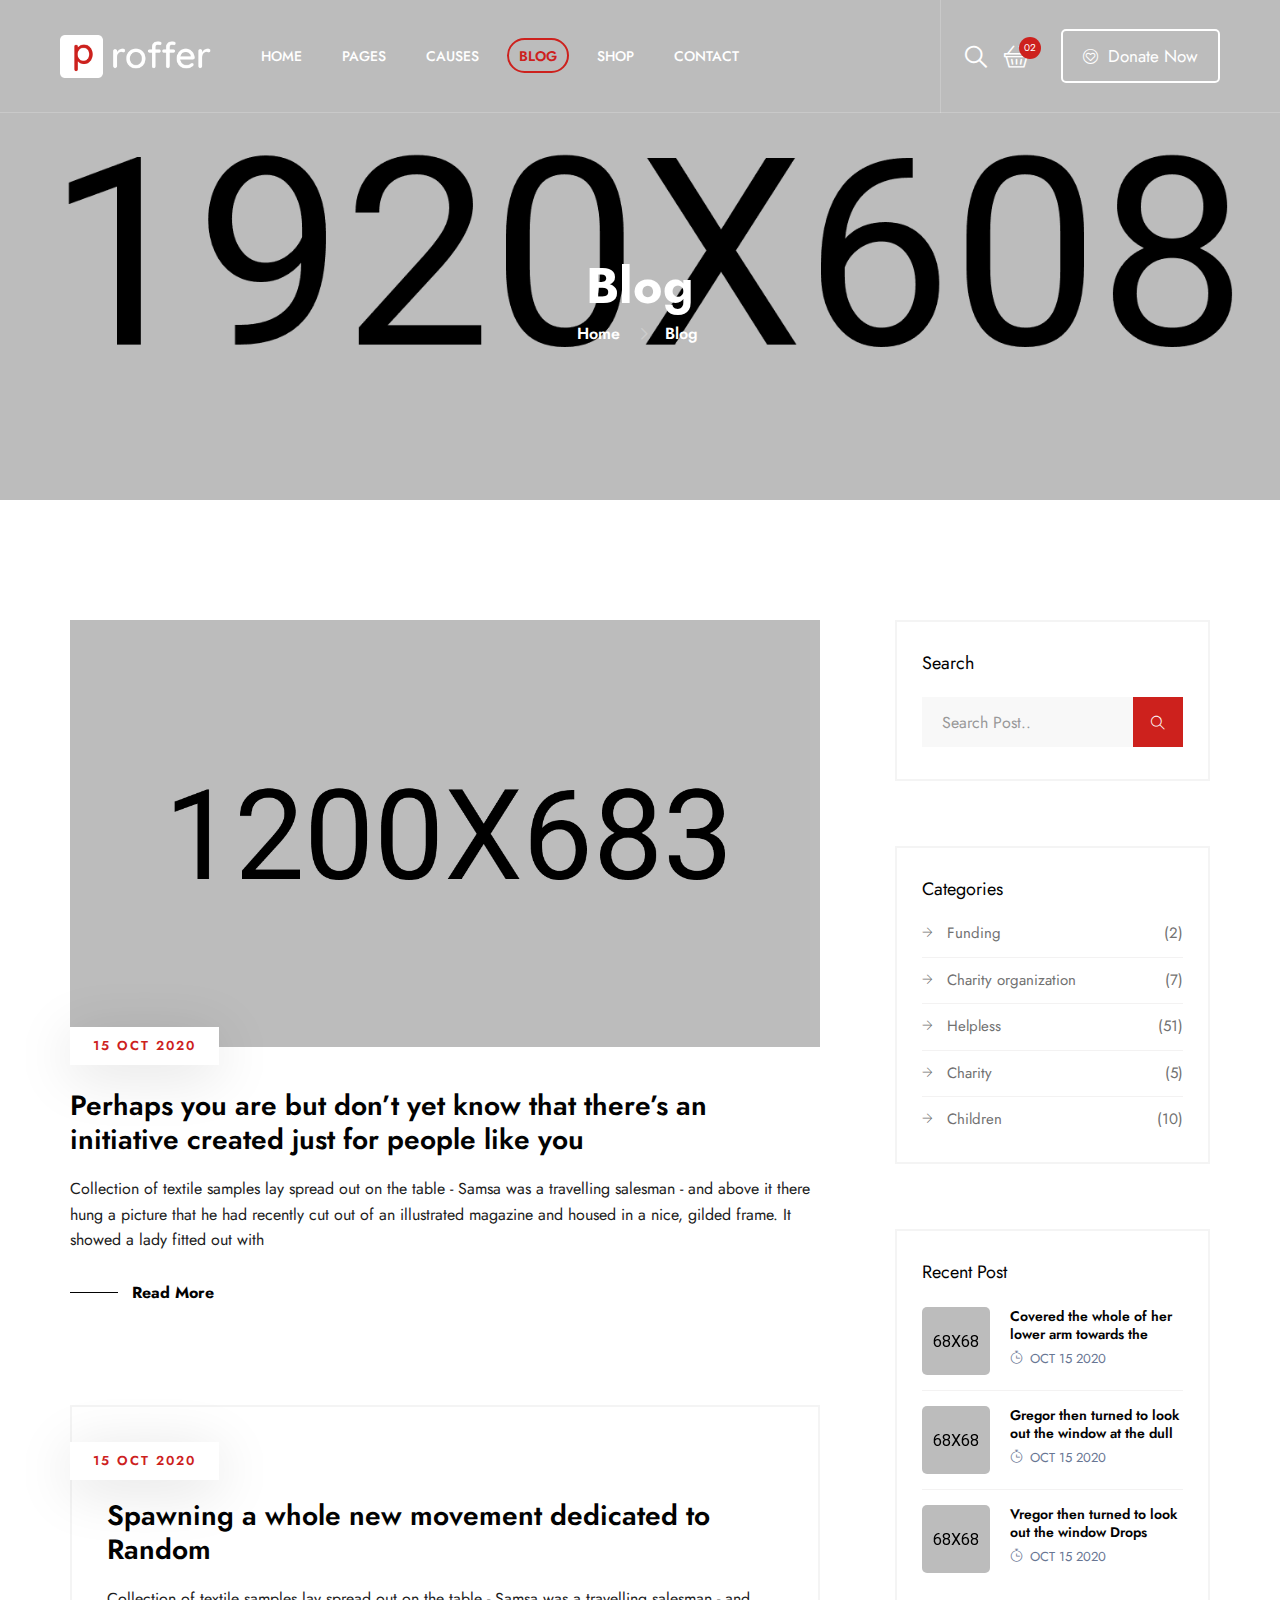
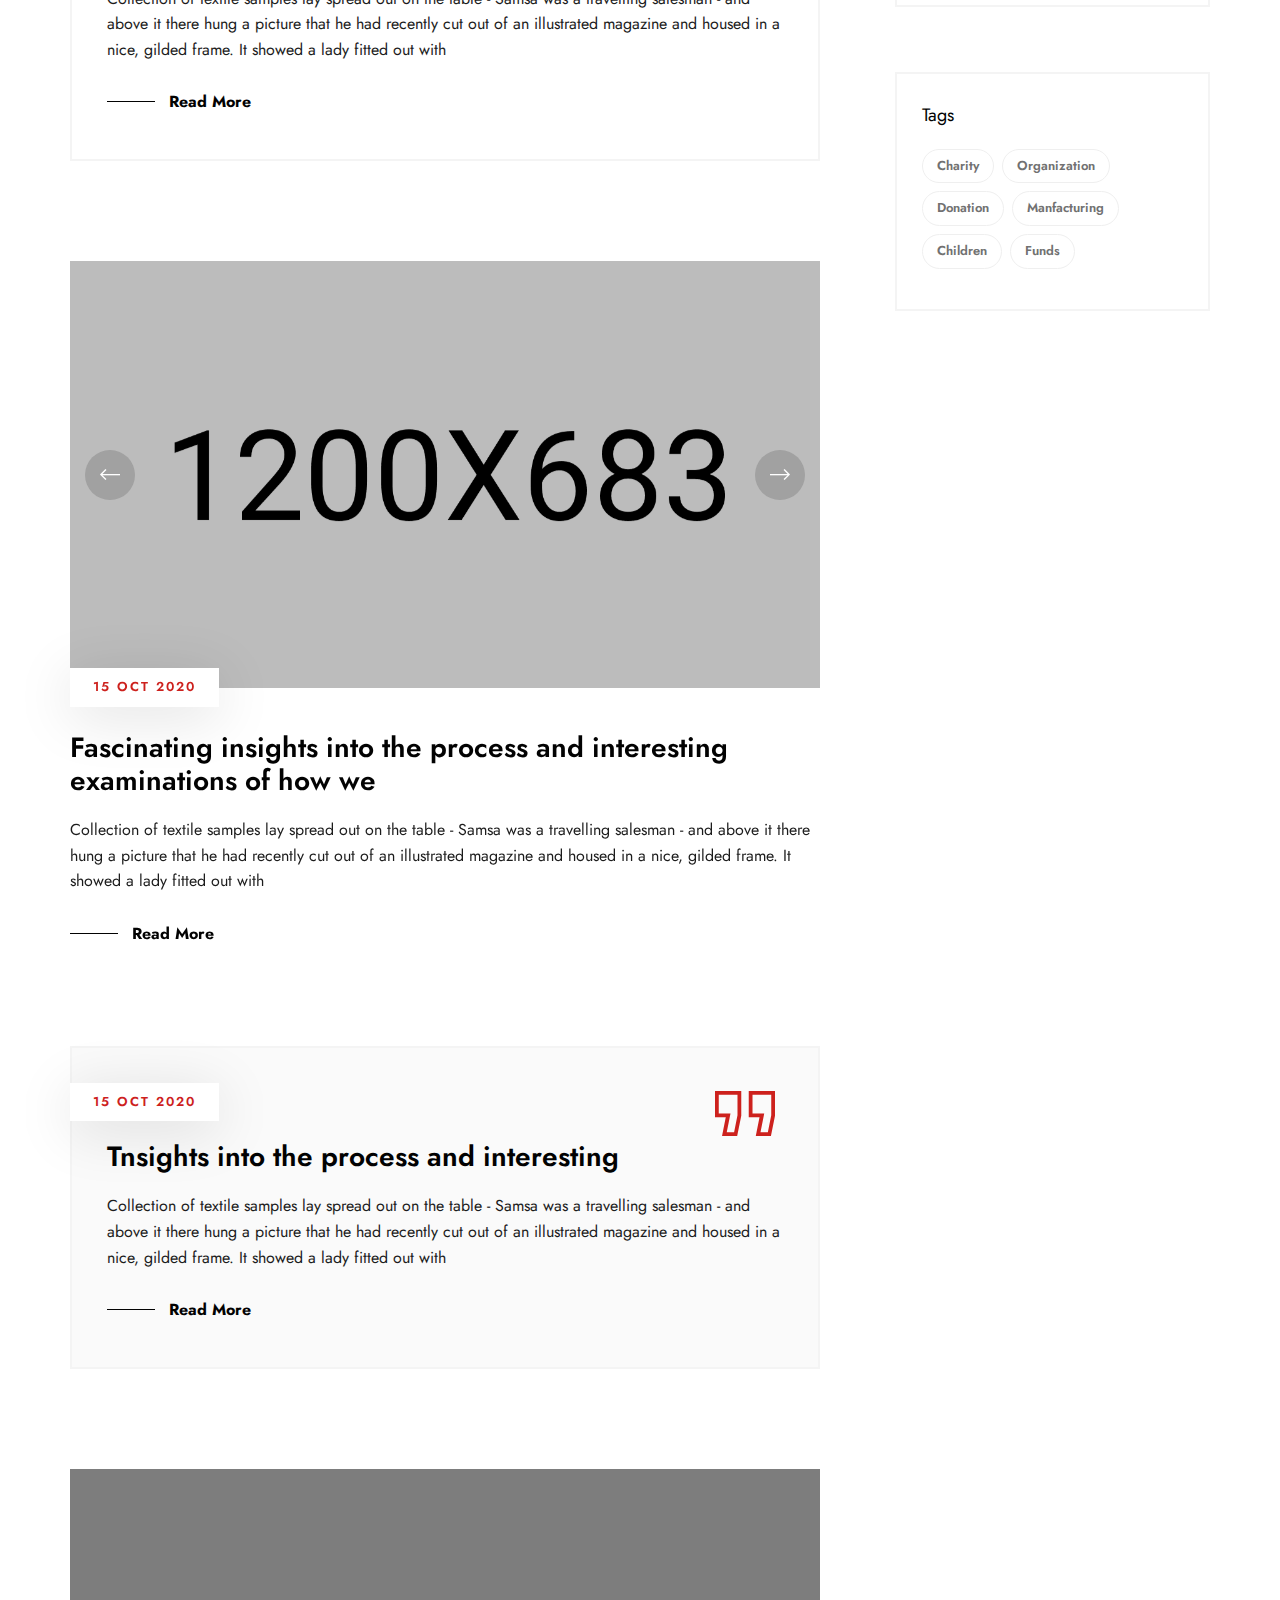
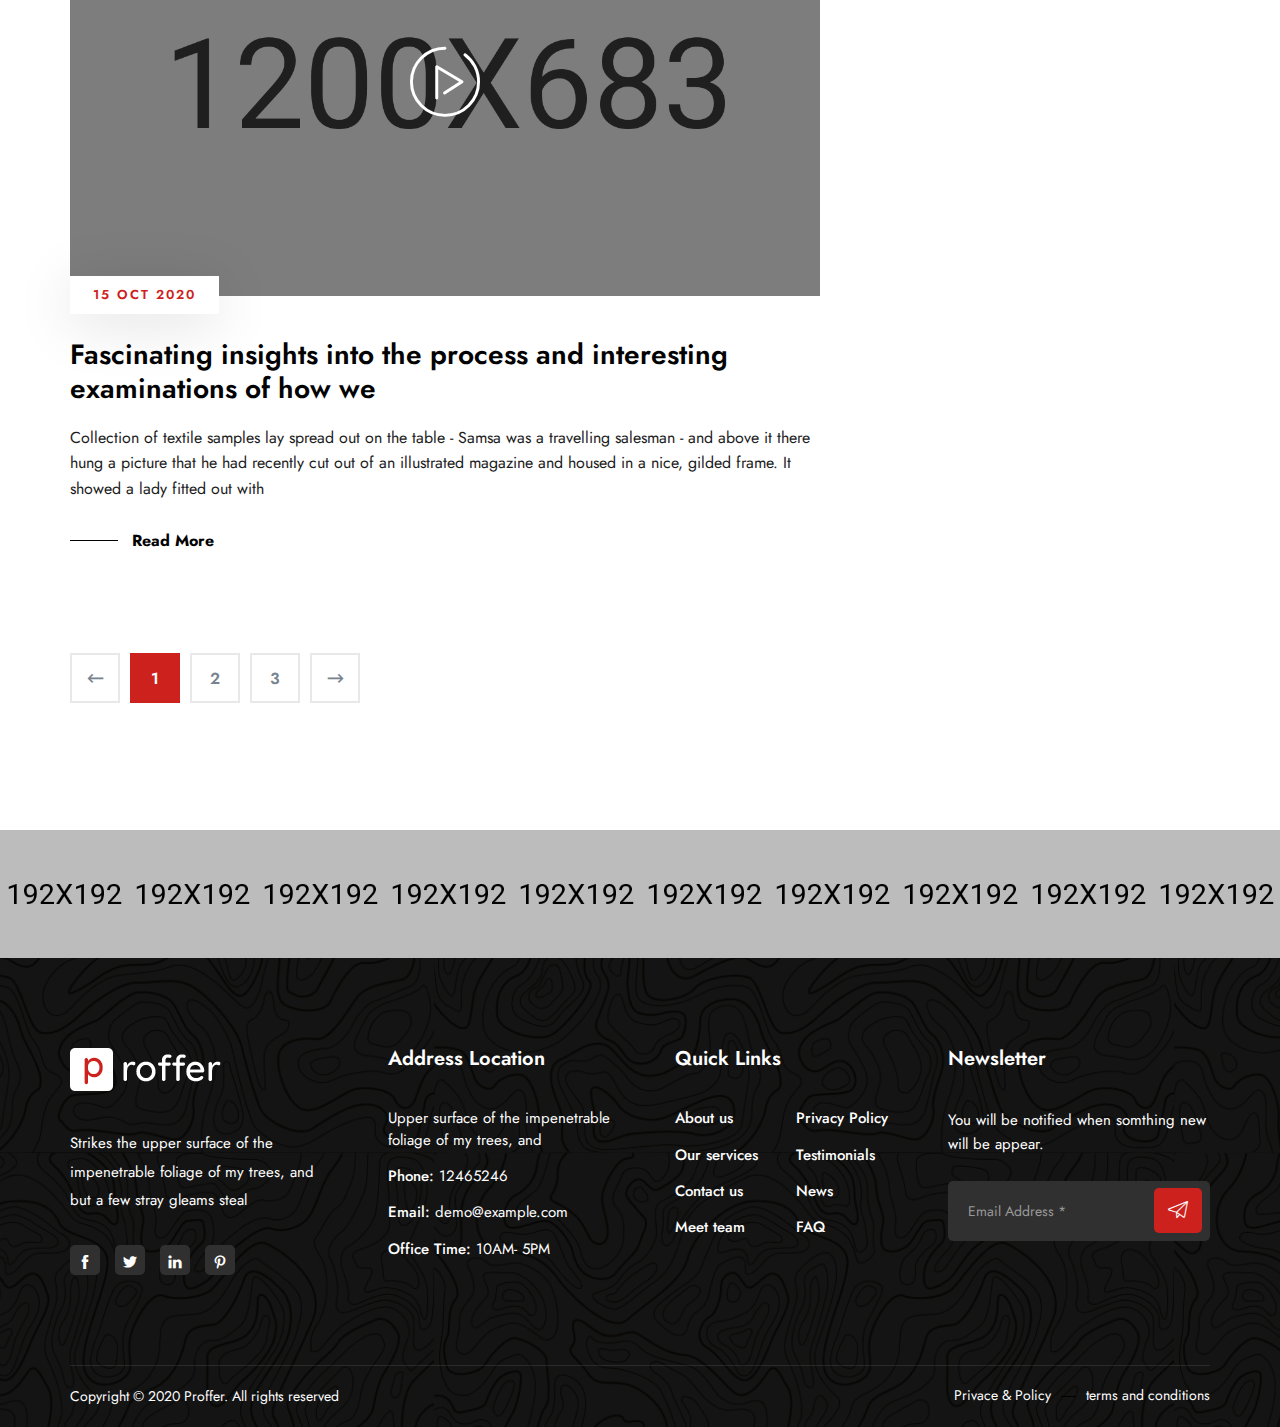
<file: public/proffer/proffer/blog.html>
<!DOCTYPE html>
<html lang="en">
<head>
    <meta charset="utf-8">
    <meta http-equiv="X-UA-Compatible" content="IE=edge">
    <meta name="viewport" content="width=device-width, initial-scale=1">
    <meta name="author" content="irstheme">

    <title> Proffer - Fundraising & Charity HTML Template </title>
    
    <link href="assets/css/themify-icons.css" rel="stylesheet">
    <link href="assets/css/flaticon.css" rel="stylesheet">
    <link href="assets/css/bootstrap.min.css" rel="stylesheet">
    <link href="assets/css/animate.css" rel="stylesheet">
    <link href="assets/css/owl.carousel.css" rel="stylesheet">
    <link href="assets/css/owl.theme.css" rel="stylesheet">
    <link href="assets/css/slick.css" rel="stylesheet">
    <link href="assets/css/slick-theme.css" rel="stylesheet">
    <link href="assets/css/swiper.min.css" rel="stylesheet">
    <link href="assets/css/owl.transitions.css" rel="stylesheet">
    <link href="assets/css/jquery.fancybox.css" rel="stylesheet">
    <link href="assets/css/style.css" rel="stylesheet">

    <!-- HTML5 shim and Respond.js for IE8 support of HTML5 elements and media queries -->
    <!--[if lt IE 9]>
    <script src="https://oss.maxcdn.com/html5shiv/3.7.3/html5shiv.min.js"></script>
    <script src="https://oss.maxcdn.com/respond/1.4.2/respond.min.js"></script>
    <![endif]-->

</head>

<body>

    <!-- start page-wrapper -->
    <div class="page-wrapper">

        <!-- start preloader -->
        <div class="preloader">
            <div class="preloader-inner">
                <div class="double-bounce1"></div>
                <div class="double-bounce2"></div>
            </div>
        </div>
        <!-- end preloader -->

        <!-- Start header -->
        <header id="header" class="site-header header-style-1">
            <nav class="navigation navbar navbar-default">
                <div class="container-fluid">
                    <div class="navbar-header">
                        <button type="button" class="open-btn">
                            <span class="sr-only">Toggle navigation</span>
                            <span class="icon-bar"></span>
                            <span class="icon-bar"></span>
                            <span class="icon-bar"></span>
                        </button>
                        <a class="navbar-brand" href="index.html"><img src="assets/images/logo.png" alt></a>
                    </div>
                    <div id="navbar" class="navbar-collapse collapse navbar-left navigation-holder">
                        <button class="close-navbar"><i class="ti-close"></i></button>
                        <ul class="nav navbar-nav">
                            <li class="menu-item-has-children">
                                <a href="#">Home</a>
                                <ul class="sub-menu">
                                    <li><a href="index.html">Home style 1</a></li>
                                    <li><a href="index-2.html">Home style 2</a></li>
                                    <li><a href="index-3.html">Home style 3</a></li>
                                    <li class="menu-item-has-children">
                                        <a href="#Level3">Third level</a>
                                        <ul class="sub-menu">
                                            <li><a href="#">Level 3</a></li>
                                            <li><a href="#">Level 3</a></li>
                                            <li><a href="#">Level 3</a></li>
                                        </ul>
                                    </li>
                                </ul>
                            </li>
                            <li class="menu-item-has-children">
                                <a href="#">Pages</a>
                                <ul class="sub-menu">
                                    <li><a href="about.html">About</a></li>
                                    <li><a href="contact.html">Contact</a></li>
                                    <li><a href="testimonials.html">Testimonials</a></li>
                                    <li><a href="team.html">Team</a></li>
                                    <li><a href="team-single.html">Team single</a></li>
                                    <li><a href="faq.html">FAQ</a></li>
                                    <li><a href="404.html">404</a></li>
                                    <li><a href="events.html">Events</a></li>
                                    <li><a href="event-single.html">Event single</a></li>
                                </ul>
                            </li>
                            <li class="menu-item-has-children">
                                <a href="#">Causes</a>
                                <ul class="sub-menu">
                                    <li><a href="causes.html">Causes</a></li>
                                    <li><a href="case-single.html">Causes single</a></li>
                                </ul>
                            </li>
                            <li class="menu-item-has-children current-menu-parent">
                                <a href="#">Blog</a>
                                <ul class="sub-menu">
                                    <li class="current-menu-item"><a href="blog.html">Blog default</a></li>
                                    <li><a href="blog-left-sidebar.html">Blog left sidebar</a></li>
                                    <li><a href="blog-fullwidth.html">Blog full width</a></li>
                                    <li class="menu-item-has-children">
                                        <a href="#Level3">Blog details</a>
                                        <ul class="sub-menu">
                                            <li><a href="blog-single.html">Blog details</a></li>
                                            <li><a href="blog-single-left-sidebar.html">Blog details left sidebar</a></li>
                                            <li><a href="blog-single-fullwidth.html">Blog details full width</a></li>
                                        </ul>
                                    </li>
                                </ul>
                            </li>
                            <li class="menu-item-has-children">
                                <a href="#">Shop</a>
                                <ul class="sub-menu">
                                    <li><a href="shop.html">Shop</a></li>
                                    <li><a href="shop-single.html">Shop single</a></li>
                                </ul>
                            </li>
                            <li><a href="contact.html">Contact</a></li>
                        </ul>
                    </div><!-- end of nav-collapse -->

                    <div class="cart-search-contact">
                        <div class="header-search-form-wrapper">
                            <button class="search-toggle-btn"><i class="fi flaticon-search"></i></button>
                            <div class="header-search-form">
                                <form>
                                    <div>
                                        <input type="text" class="form-control" placeholder="Search here...">
                                        <button type="submit"><i class="ti-search"></i></button>
                                    </div>
                                </form>
                            </div>
                        </div>
                        <div class="mini-cart">
                            <button class="cart-toggle-btn"> <i class="fi flaticon-shopping-basket"></i> <span class="cart-count">02</span></button>
                            <div class="mini-cart-content">
                                <div class="mini-cart-items">
                                    <div class="mini-cart-item clearfix">
                                        <div class="mini-cart-item-image">
                                            <a href="#"><img src="assets/images/shop/mini-cart/img-1.jpg" alt></a>
                                        </div>
                                        <div class="mini-cart-item-des">
                                            <a href="#">Hoodi with zipper</a>
                                            <span class="mini-cart-item-price">$20.15</span>
                                            <span class="mini-cart-item-quantity">x 1</span>
                                        </div>
                                    </div>
                                    <div class="mini-cart-item clearfix">
                                        <div class="mini-cart-item-image">
                                            <a href="#"><img src="assets/images/shop/mini-cart/img-2.jpg" alt></a>
                                        </div>
                                        <div class="mini-cart-item-des">
                                            <a href="#">Ninja T-shirt</a>
                                            <span class="mini-cart-item-price">$13.25</span>
                                            <span class="mini-cart-item-quantity">x 2</span>
                                        </div>
                                    </div>
                                </div>
                                <div class="mini-cart-action clearfix">
                                    <span class="mini-checkout-price">$215.14</span>
                                    <a href="#" class="view-cart-btn">View Cart</a>
                                </div>
                            </div>
                        </div>
                        <div class="donate-btn">
                            <a href="#" class="theme-btn-s1"><i class="fi flaticon-like"></i> Donate Now</a>
                        </div>
                    </div>

                </div><!-- end of container -->
            </nav>
        </header>
        <!-- end of header -->


        <!-- start page-title -->
        <section class="page-title">
            <div class="page-title-container">
                <div class="page-title-wrapper">
                    <div class="container">
                        <div class="row">
                            <div class="col col-xs-12">
                                <h2>Blog</h2>
                                <ol class="breadcrumb">
                                    <li><a href="index.html">Home</a></li>
                                    <li>Blog</li>
                                </ol>
                            </div>
                        </div> <!-- end row -->
                    </div> <!-- end container -->
                </div>
            </div>
        </section>
        <!-- end page-title -->


        <!-- start blog-pg-section -->
        <section class="blog-pg-section section-padding">
            <div class="container">
                <div class="row">
                    <div class="col col-md-8">
                        <div class="blog-content">
                            <div class="post format-standard-image">
                                <div class="entry-media">
                                    <img src="assets/images/blog/img-4.jpg" alt>
                                </div>
                                <div class="entry-details">
                                    <div class="date">15 Oct 2020</div>
                                    <h3><a href="#">Perhaps you are but don’t yet know that there’s an initiative created just for people like you</a></h3>
                                    <p>Collection of textile samples lay spread out on the table - Samsa was a travelling salesman - and above it there hung a picture that he had recently cut out of an illustrated magazine and housed in a nice, gilded frame. It showed a lady fitted out with</p>
                                    <a href="#" class="read-more">Read More</a>
                                </div>
                            </div>
                            <div class="post format-standard">
                                <div class="entry-details">
                                    <div class="date">15 Oct 2020</div>
                                    <h3><a href="#">Spawning a whole new movement dedicated to Random</a></h3>
                                    <p>Collection of textile samples lay spread out on the table - Samsa was a travelling salesman - and above it there hung a picture that he had recently cut out of an illustrated magazine and housed in a nice, gilded frame. It showed a lady fitted out with</p>
                                    <a href="#" class="read-more">Read More</a>
                                </div>
                            </div>
                            <div class="post format-gallery">
                                <div class="entry-media post-slider">
                                    <img src="assets/images/blog/img-5.jpg" alt>
                                    <img src="assets/images/blog/img-6.jpg" alt>
                                </div>
                                <div class="entry-details">
                                    <div class="date">15 Oct 2020</div>
                                    <h3><a href="#">Fascinating insights into the process and interesting examinations of how we</a></h3>
                                    <p>Collection of textile samples lay spread out on the table - Samsa was a travelling salesman - and above it there hung a picture that he had recently cut out of an illustrated magazine and housed in a nice, gilded frame. It showed a lady fitted out with</p>
                                    <a href="#" class="read-more">Read More</a>
                                </div>
                            </div>
                            <div class="post format-quote">
                                <div class="entry-details">
                                    <div class="date">15 Oct 2020</div>
                                    <h3><a href="#">Tnsights into the process and interesting </a></h3>
                                    <p>Collection of textile samples lay spread out on the table - Samsa was a travelling salesman - and above it there hung a picture that he had recently cut out of an illustrated magazine and housed in a nice, gilded frame. It showed a lady fitted out with</p>
                                    <a href="#" class="read-more">Read More</a>
                                </div>
                            </div>
                            <div class="post format-video">
                                <div class="entry-media video-holder">
                                    <img src="assets/images/blog/img-6.jpg" alt>
                                    <a href="https://www.youtube.com/embed/7e90gBu4pas?autoplay=1" class="video-btn" data-type="iframe">
                                        <i class="fi flaticon-play-button"></i>
                                    </a>
                                </div>
                                <div class="entry-details">
                                    <div class="date">15 Oct 2020</div>
                                    <h3><a href="#">Fascinating insights into the process and interesting examinations of how we</a></h3>
                                    <p>Collection of textile samples lay spread out on the table - Samsa was a travelling salesman - and above it there hung a picture that he had recently cut out of an illustrated magazine and housed in a nice, gilded frame. It showed a lady fitted out with</p>
                                    <a href="#" class="read-more">Read More</a>
                                </div>
                            </div>
                            <div class="pagination-wrapper pagination-wrapper-left">
                                <ul class="pg-pagination">
                                    <li>
                                        <a href="#" aria-label="Previous">
                                            <i class="fi flaticon-back"></i>
                                        </a>
                                    </li>
                                    <li class="active"><a href="#">1</a></li>
                                    <li><a href="#">2</a></li>
                                    <li><a href="#">3</a></li>
                                    <li>
                                        <a href="#" aria-label="Next">
                                            <i class="fi flaticon-next"></i>
                                        </a>
                                    </li>
                                </ul>
                            </div>
                        </div>
                    </div>
                    <div class="col col-md-4">
                        <div class="blog-sidebar">
                            <div class="widget search-widget">
                                <h3>Search</h3>
                                <form>
                                    <div>
                                        <input type="text" class="form-control" placeholder="Search Post..">
                                        <button type="submit"><i class="ti-search"></i></button>
                                    </div>
                                </form>
                            </div>
                            <div class="widget category-widget">
                                <h3>Categories</h3>
                                <ul>
                                    <li><a href="#">Funding <span>(2)</span></a></li>
                                    <li><a href="#">Charity organization  <span>(7)</span></a></li>
                                    <li><a href="#">Helpless  <span>(51)</span></a></li>
                                    <li><a href="#">Charity <span>(5)</span></a></li>
                                    <li><a href="#">Children <span>(10)</span></a></li>
                                </ul>
                            </div>
                            <div class="widget recent-post-widget">
                                <h3>Recent post</h3>
                                <div class="posts">
                                    <div class="post">
                                        <div class="img-holder">
                                            <img src="assets/images/recent-posts/img-1.jpg" alt>
                                        </div>
                                        <div class="details">
                                            <h4><a href="#">Covered the whole of her lower arm towards the </a></h4>
                                            <span class="date"><i class="ti-timer"></i>OCT 15 2020</span>
                                        </div>
                                    </div>
                                    <div class="post">
                                        <div class="img-holder">
                                            <img src="assets/images/recent-posts/img-2.jpg" alt>
                                        </div>
                                        <div class="details">
                                            <h4><a href="#">Gregor then turned to look out the window at the dull</a></h4>
                                            <span class="date"><i class="ti-timer"></i>OCT 15 2020</span>
                                        </div>
                                    </div>
                                    <div class="post">
                                        <div class="img-holder">
                                            <img src="assets/images/recent-posts/img-3.jpg" alt>
                                        </div>
                                        <div class="details">
                                            <h4><a href="#">Vregor then turned to look out the window Drops</a></h4>
                                            <span class="date"><i class="ti-timer"></i>OCT 15 2020</span>
                                        </div>
                                    </div>
                                </div>
                            </div>
                            <div class="widget tag-widget">
                                <h3>Tags</h3>
                                <ul>
                                    <li><a href="#">Charity</a></li>
                                    <li><a href="#">Organization</a></li>
                                    <li><a href="#">Donation</a></li>
                                    <li><a href="#">Manfacturing</a></li>
                                    <li><a href="#">Children</a></li>
                                    <li><a href="#">Funds</a></li>
                                </ul>
                            </div>
                        </div>
                    </div>
                </div>
            </div> <!-- end container -->
        </section>
        <!-- end blog-pg-section -->


        <!-- start instagram-section -->
        <section class="instagram-section">
            <h2 class="hidden">Instagran</h2>
            <div class="instagram-grids">
                <div class="grid">
                    <a href="#"><img src="assets/images/instagram/img-1.jpg" alt></a>
                </div>
                <div class="grid">
                    <a href="#"><img src="assets/images/instagram/img-2.jpg" alt></a>
                </div>
                <div class="grid">
                    <a href="#"><img src="assets/images/instagram/img-3.jpg" alt></a>
                </div>
                <div class="grid">
                    <a href="#"><img src="assets/images/instagram/img-4.jpg" alt></a>
                </div>
                <div class="grid">
                    <a href="#"><img src="assets/images/instagram/img-5.jpg" alt></a>
                </div>
                <div class="grid">
                    <a href="#"><img src="assets/images/instagram/img-6.jpg" alt></a>
                </div>
                <div class="grid">
                    <a href="#"><img src="assets/images/instagram/img-7.jpg" alt></a>
                </div>
                <div class="grid">
                    <a href="#"><img src="assets/images/instagram/img-8.jpg" alt></a>
                </div>
                <div class="grid">
                    <a href="#"><img src="assets/images/instagram/img-9.jpg" alt></a>
                </div>
                <div class="grid">
                    <a href="#"><img src="assets/images/instagram/img-10.jpg" alt></a>
                </div>
            </div>
        </section>
        <!-- end instagram-section -->


        <!-- start site-footer -->
        <footer class="site-footer">
            <div class="upper-footer">
                <div class="container">
                    <div class="row">
                        <div class="col col-lg-3 col-md-3 col-sm-6">
                            <div class="widget about-widget">
                                <div class="widget-title">
                                    <h3>
                                        <span class="hidden">About us</span>
                                        <img src="assets/images/footer-logo.png" alt>
                                    </h3>
                                </div>
                                <p>Strikes the upper surface of the impenetrable foliage of my trees, and but a few stray gleams steal</p>
                                <div class="social-icons">
                                    <ul>
                                        <li><a href="#"><i class="ti-facebook"></i></a></li>
                                        <li><a href="#"><i class="ti-twitter-alt"></i></a></li>
                                        <li><a href="#"><i class="ti-linkedin"></i></a></li>
                                        <li><a href="#"><i class="ti-pinterest"></i></a></li>
                                    </ul>
                                </div>
                            </div>
                        </div>
                        <div class="col col-lg-3 col-md-3 col-sm-6">
                            <div class="widget contact-widget service-link-widget">
                                <div class="widget-title">
                                    <h3>Address Location</h3>
                                </div>
                                <ul>
                                    <li>Upper surface of the impenetrable foliage of my trees, and</li>
                                    <li><span>Phone:</span> 12465246</li>
                                    <li><span>Email:</span> demo@example.com</li>
                                    <li><span>Office Time:</span> 10AM- 5PM</li>
                                </ul>
                            </div>
                        </div>
                        <div class="col col-lg-3 col-md-3 col-sm-6">
                            <div class="widget link-widget">
                                <div class="widget-title">
                                    <h3>Quick Links</h3>
                                </div>
                                <ul>
                                    <li><a href="#">About us</a></li>
                                    <li><a href="#">Our services</a></li>
                                    <li><a href="#">Contact us</a></li>
                                    <li><a href="#">Meet team</a></li>
                                </ul>
                                <ul>
                                    <li><a href="#">Privacy Policy</a></li>
                                    <li><a href="#">Testimonials</a></li>
                                    <li><a href="#">News</a></li>
                                    <li><a href="#">FAQ</a></li>
                                </ul>
                            </div>
                        </div>
                        <div class="col col-lg-3 col-md-3 col-sm-6">
                            <div class="widget newsletter-widget">
                                <div class="widget-title">
                                    <h3>Newsletter</h3>
                                </div>
                                <p>You will be notified when somthing new will be appear.</p>
                                <form>
                                    <div class="input-1">
                                        <input type="email" class="form-control" placeholder="Email Address *" required>
                                    </div>
                                    <div class="submit clearfix">
                                        <button type="submit"><i class="fi flaticon-paper-plane"></i></button>
                                    </div>
                                </form>
                            </div>
                        </div>
                    </div>
                </div> <!-- end container -->
            </div>
            <div class="lower-footer">
                <div class="container">
                    <div class="row">
                        <div class="separator"></div>
                        <div class="col col-xs-12">
                            <p class="copyright">Copyright &copy; 2020 Proffer. All rights reserved</p>
                            <div class="extra-link">
                                <ul>
                                    <li><a href="#">Privace & Policy</a></li>
                                    <li><a href="#">terms and conditions</a></li>
                                </ul>
                            </div>
                        </div>
                    </div>
                </div>
            </div>
        </footer>
        <!-- end site-footer -->
    </div>
    <!-- end of page-wrapper -->



    <!-- All JavaScript files
    ================================================== -->
    <script src="assets/js/jquery.min.js"></script>
    <script src="assets/js/bootstrap.min.js"></script>

    <!-- Plugins for this template -->
    <script src="assets/js/jquery-plugin-collection.js"></script>

    <!-- Custom script for this template -->
    <script src="assets/js/script.js"></script>
</body>
</html>
</file>
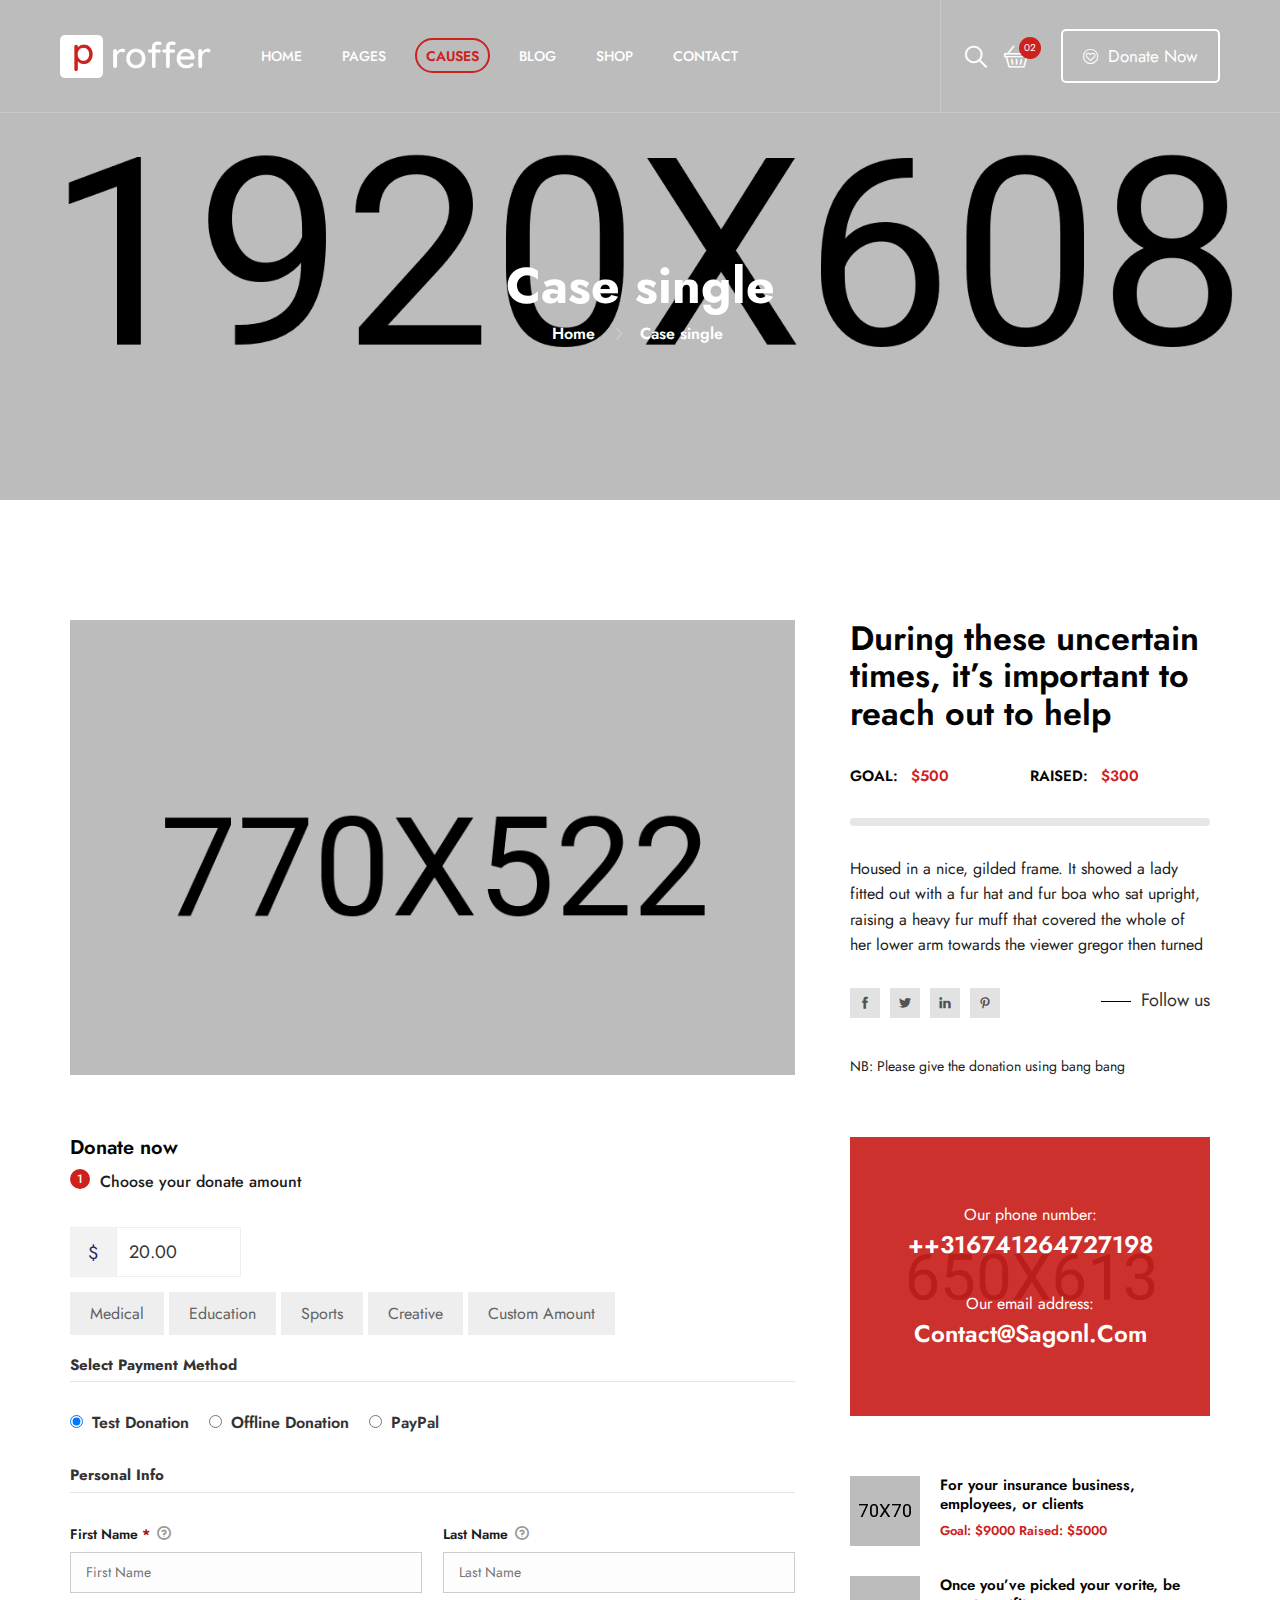
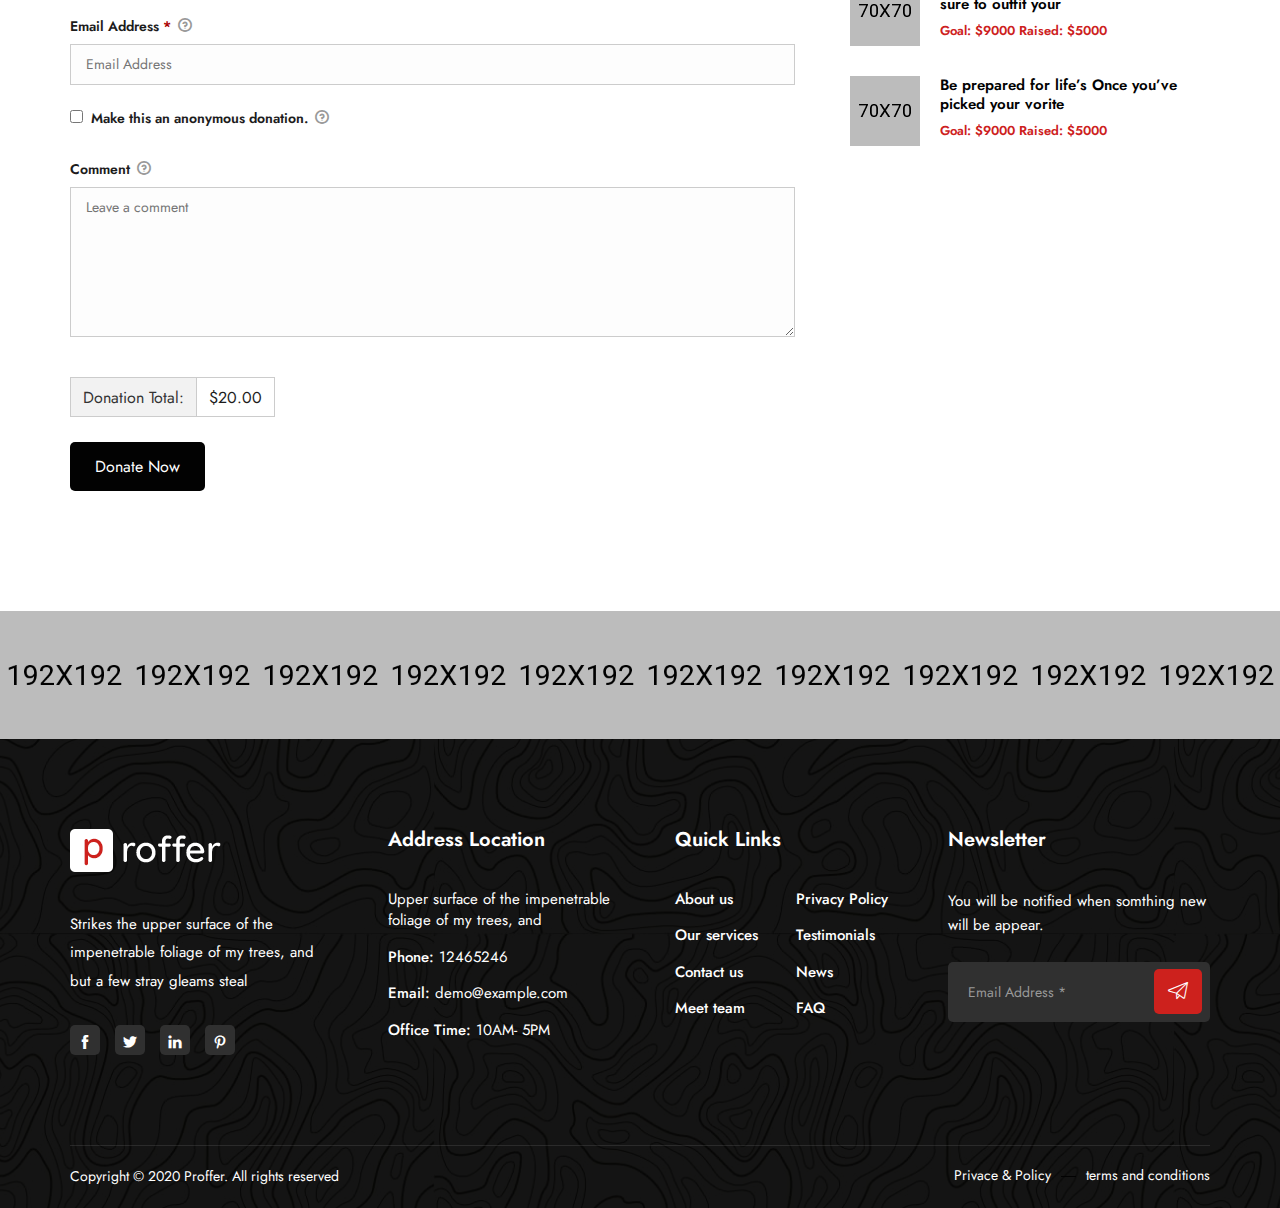
<file: public/proffer/proffer/case-single.html>
<!DOCTYPE html>
<html lang="en">
<head>
    <meta charset="utf-8">
    <meta http-equiv="X-UA-Compatible" content="IE=edge">
    <meta name="viewport" content="width=device-width, initial-scale=1">
    <meta name="author" content="irstheme">

    <title> Proffer - Fundraising & Charity HTML Template </title>
    
    <link href="assets/css/themify-icons.css" rel="stylesheet">
    <link href="assets/css/flaticon.css" rel="stylesheet">
    <link href="assets/css/bootstrap.min.css" rel="stylesheet">
    <link href="assets/css/animate.css" rel="stylesheet">
    <link href="assets/css/owl.carousel.css" rel="stylesheet">
    <link href="assets/css/owl.theme.css" rel="stylesheet">
    <link href="assets/css/slick.css" rel="stylesheet">
    <link href="assets/css/slick-theme.css" rel="stylesheet">
    <link href="assets/css/swiper.min.css" rel="stylesheet">
    <link href="assets/css/owl.transitions.css" rel="stylesheet">
    <link href="assets/css/jquery.fancybox.css" rel="stylesheet">
    <link href="assets/css/give.css" rel="stylesheet">
    <link href="assets/css/style.css" rel="stylesheet">

    <!-- HTML5 shim and Respond.js for IE8 support of HTML5 elements and media queries -->
    <!--[if lt IE 9]>
    <script src="https://oss.maxcdn.com/html5shiv/3.7.3/html5shiv.min.js"></script>
    <script src="https://oss.maxcdn.com/respond/1.4.2/respond.min.js"></script>
    <![endif]-->

</head>

<body>

    <!-- start page-wrapper -->
    <div class="page-wrapper">

        <!-- start preloader -->
        <div class="preloader">
            <div class="preloader-inner">
                <div class="double-bounce1"></div>
                <div class="double-bounce2"></div>
            </div>
        </div>
        <!-- end preloader -->

        <!-- Start header -->
        <header id="header" class="site-header header-style-1">
            <nav class="navigation navbar navbar-default">
                <div class="container-fluid">
                    <div class="navbar-header">
                        <button type="button" class="open-btn">
                            <span class="sr-only">Toggle navigation</span>
                            <span class="icon-bar"></span>
                            <span class="icon-bar"></span>
                            <span class="icon-bar"></span>
                        </button>
                        <a class="navbar-brand" href="index.html"><img src="assets/images/logo.png" alt></a>
                    </div>
                    <div id="navbar" class="navbar-collapse collapse navbar-left navigation-holder">
                        <button class="close-navbar"><i class="ti-close"></i></button>
                        <ul class="nav navbar-nav">
                            <li class="menu-item-has-children">
                                <a href="#">Home</a>
                                <ul class="sub-menu">
                                    <li><a href="index.html">Home style 1</a></li>
                                    <li><a href="index-2.html">Home style 2</a></li>
                                    <li><a href="index-3.html">Home style 3</a></li>
                                    <li class="menu-item-has-children">
                                        <a href="#Level3">Third level</a>
                                        <ul class="sub-menu">
                                            <li><a href="#">Level 3</a></li>
                                            <li><a href="#">Level 3</a></li>
                                            <li><a href="#">Level 3</a></li>
                                        </ul>
                                    </li>
                                </ul>
                            </li>
                            <li class="menu-item-has-children">
                                <a href="#">Pages</a>
                                <ul class="sub-menu">
                                    <li><a href="about.html">About</a></li>
                                    <li><a href="contact.html">Contact</a></li>
                                    <li><a href="testimonials.html">Testimonials</a></li>
                                    <li><a href="team.html">Team</a></li>
                                    <li><a href="team-single.html">Team single</a></li>
                                    <li><a href="faq.html">FAQ</a></li>
                                    <li><a href="404.html">404</a></li>
                                    <li><a href="events.html">Events</a></li>
                                    <li><a href="event-single.html">Event single</a></li>
                                </ul>
                            </li>
                            <li class="menu-item-has-children current-menu-parent">
                                <a href="#">Causes</a>
                                <ul class="sub-menu">
                                    <li><a href="causes.html">Causes</a></li>
                                    <li class="current-menu-item"><a href="case-single.html">Causes single</a></li>
                                </ul>
                            </li>
                            <li class="menu-item-has-children">
                                <a href="#">Blog</a>
                                <ul class="sub-menu">
                                    <li><a href="blog.html">Blog default</a></li>
                                    <li><a href="blog-left-sidebar.html">Blog left sidebar</a></li>
                                    <li><a href="blog-fullwidth.html">Blog full width</a></li>
                                    <li class="menu-item-has-children">
                                        <a href="#Level3">Blog details</a>
                                        <ul class="sub-menu">
                                            <li><a href="blog-single.html">Blog details</a></li>
                                            <li><a href="blog-single-left-sidebar.html">Blog details left sidebar</a></li>
                                            <li><a href="blog-single-fullwidth.html">Blog details full width</a></li>
                                        </ul>
                                    </li>
                                </ul>
                            </li>
                            <li class="menu-item-has-children">
                                <a href="#">Shop</a>
                                <ul class="sub-menu">
                                    <li><a href="shop.html">Shop</a></li>
                                    <li><a href="shop-single.html">Shop single</a></li>
                                </ul>
                            </li>
                            <li><a href="contact.html">Contact</a></li>
                        </ul>
                    </div><!-- end of nav-collapse -->

                    <div class="cart-search-contact">
                        <div class="header-search-form-wrapper">
                            <button class="search-toggle-btn"><i class="fi flaticon-search"></i></button>
                            <div class="header-search-form">
                                <form>
                                    <div>
                                        <input type="text" class="form-control" placeholder="Search here...">
                                        <button type="submit"><i class="ti-search"></i></button>
                                    </div>
                                </form>
                            </div>
                        </div>
                        <div class="mini-cart">
                            <button class="cart-toggle-btn"> <i class="fi flaticon-shopping-basket"></i> <span class="cart-count">02</span></button>
                            <div class="mini-cart-content">
                                <div class="mini-cart-items">
                                    <div class="mini-cart-item clearfix">
                                        <div class="mini-cart-item-image">
                                            <a href="#"><img src="assets/images/shop/mini-cart/img-1.jpg" alt></a>
                                        </div>
                                        <div class="mini-cart-item-des">
                                            <a href="#">Hoodi with zipper</a>
                                            <span class="mini-cart-item-price">$20.15</span>
                                            <span class="mini-cart-item-quantity">x 1</span>
                                        </div>
                                    </div>
                                    <div class="mini-cart-item clearfix">
                                        <div class="mini-cart-item-image">
                                            <a href="#"><img src="assets/images/shop/mini-cart/img-2.jpg" alt></a>
                                        </div>
                                        <div class="mini-cart-item-des">
                                            <a href="#">Ninja T-shirt</a>
                                            <span class="mini-cart-item-price">$13.25</span>
                                            <span class="mini-cart-item-quantity">x 2</span>
                                        </div>
                                    </div>
                                </div>
                                <div class="mini-cart-action clearfix">
                                    <span class="mini-checkout-price">$215.14</span>
                                    <a href="#" class="view-cart-btn">View Cart</a>
                                </div>
                            </div>
                        </div>
                        <div class="donate-btn">
                            <a href="#" class="theme-btn-s1"><i class="fi flaticon-like"></i> Donate Now</a>
                        </div>
                    </div>

                </div><!-- end of container -->
            </nav>
        </header>
        <!-- end of header -->


        <!-- start page-title -->
        <section class="page-title">
            <div class="page-title-container">
                <div class="page-title-wrapper">
                    <div class="container">
                        <div class="row">
                            <div class="col col-xs-12">
                                <h2>Case single</h2>
                                <ol class="breadcrumb">
                                    <li><a href="index.html">Home</a></li>
                                    <li>Case single</li>
                                </ol>
                            </div>
                        </div> <!-- end row -->
                    </div> <!-- end container -->
                </div>
            </div>
        </section>
        <!-- end page-title -->


        <!-- start case-single-section -->
        <section class="case-single-section section-padding">
            <div class="container">
                <div class="row">
                    <div class="col col-lg-8 col-md-7">
                        <div class="img-holder big-img">
                            <img src="assets/images/case-single/img-1.jpg" alt>
                        </div>
                    </div>
                    <div class="col col-lg-4 col-md-5">
                        <div class="case-info-area">
                            <h3>During these uncertain times, it’s important to reach out to help </h3>
                            <div class="goal-raised">
                                <div><span>Goal:</span> $500</div>
                                <div><span>Raised:</span> $300</div>
                            </div>
                            <div class="progress">
                                <div class="progress-bar" data-percent="85"></div>
                            </div>
                            <p>Housed in a nice, gilded frame. It showed a lady fitted out with a fur hat and fur boa who sat upright, raising a heavy fur muff that covered the whole of her lower arm towards the viewer gregor then turned</p>
                            <div class="social-area">
                                <ul>
                                    <li><a href="#"><i class="ti-facebook"></i></a></li>
                                    <li><a href="#"><i class="ti-twitter-alt"></i></a></li>
                                    <li><a href="#"><i class="ti-linkedin"></i></a></li>
                                    <li><a href="#"><i class="ti-pinterest"></i></a></li>
                                </ul>

                                <span>Follow us</span>
                            </div>
                            <p>NB: Please give the donation using bang bang</p>
                        </div>
                    </div>
                </div>
                <div class="row donate-area-bottom">
                    <div class="col col-md-8">
                        <div class="donate-area-wrapper">
                            <h3>Donate now</h3>
                            <p><span>1</span> Choose your donate amount</p>
                            <form id="give-form-232-1" class="give-form give-form-232 give-form-type-multi" action="https://wpocean.com/wp/nasarna/donations/ensure-education-for-every-poor-children/?payment-mode=manual" data-id="232-1" data-currency_symbol="&#36;" data-currency_code="USD" data-currency_position="before" data-thousands_separator="," data-decimal_separator="." data-number_decimals="2" method="post">
                                <div class="give-total-wrap">
                                    <div class="give-donation-amount form-row-wide give-custom-amount-focus-in">
                                        <span class="give-currency-symbol give-currency-position-before">$</span>   
                                        <label class="give-hidden" for="give-amount">Donation Amount:</label>
                                        <input class="give-text-input give-amount-top" id="give-amount" name="give-amount" type="tel" value="20.00" autocomplete="off" data-amount="150">
                                    </div>
                                </div>
                                <ul id="give-donation-level-button-wrap" class="give-donation-levels-wrap give-list-inline">
                                    <li>
                                        <button type="button" data-price-id="0" class="give-donation-level-btn give-btn give-btn-level-0 give-default-level" value="20.00" data-default="1">Medical</button>
                                    </li>
                                    <li>
                                        <button type="button" data-price-id="1" class="give-donation-level-btn give-btn give-btn-level-1 " value="50.00" data-default="0">Education</button>
                                    </li>
                                    <li>
                                        <button type="button" data-price-id="2" class="give-donation-level-btn give-btn give-btn-level-2 " value="100.00" data-default="0">Sports</button>
                                    </li>
                                    <li>
                                        <button type="button" data-price-id="3" class="give-donation-level-btn give-btn give-btn-level-3 " value="150.00" data-default="0">Creative</button>
                                    </li>
                                    <li>
                                        <button type="button" data-price-id="custom" class="give-donation-level-btn give-btn give-btn-level-custom" value="custom">Custom Amount</button>
                                    </li>
                                </ul>

                                <fieldset id="give-payment-mode-select">
                                    <legend class="give-payment-mode-label">Select Payment Method
                                        <span class="give-loading-text">
                                            <span class="give-loading-animation"></span>
                                        </span>
                                    </legend>

                                    <div id="give-payment-mode-wrap">
                                        <ul id="give-gateway-radio-list">
                                            <li class="give-gateway-option-selected">
                                                <input type="radio" name="payment-mode" class="give-gateway"
                                                id="give-gateway-manual-232-1"
                                                value="manual" checked='checked'>

                                                <label for="give-gateway-manual-232-1" class="give-gateway-option" id="give-gateway-option-manual"> Test Donation</label>
                                            </li>
                                            <li>
                                                <input type="radio" name="payment-mode" class="give-gateway"
                                                id="give-gateway-offline-232-1" value="offline">

                                                <label for="give-gateway-offline-232-1" class="give-gateway-option" id="give-gateway-option-offline"> Offline Donation</label>
                                            </li>
                                            <li>
                                                <input type="radio" name="payment-mode" class="give-gateway" id="give-gateway-paypal-232-1" value="paypal">

                                                <label for="give-gateway-paypal-232-1" class="give-gateway-option" id="give-gateway-option-paypal"> PayPal</label>
                                            </li>
                                        </ul>
                                    </div>
                                </fieldset>

                                <div id="give_purchase_form_wrap">
                                    <fieldset id="give_checkout_user_info" class="">
                                        <legend> Personal Info</legend>
                                        <p id="give-first-name-wrap" class="form-row form-row-first form-row-responsive">
                                            <label class="give-label" for="give-first"> First Name                                   
                                                <span class="give-required-indicator">*</span>
                                                <span class="give-tooltip hint--top hint--medium hint--bounce" aria-label="First Name is used to personalize your donation record." rel="tooltip">
                                                    <i class="give-icon give-icon-question"></i>
                                                </span>           
                                            </label>
                                            <input class="give-input required" type="text" name="give_first" autocomplete=" given-name" placeholder="First Name" id="give-first"
                                            value="" required aria-required="true" />
                                        </p>

                                        <p id="give-last-name-wrap" class="form-row form-row-last form-row-responsive">
                                            <label class="give-label" for="give-last">
                                            Last Name                               
                                                <span class="give-tooltip hint--top hint--medium hint--bounce" aria-label="First Name is used to personalize your donation record." rel="tooltip">
                                                    <i class="give-icon give-icon-question"></i>
                                                </span>            
                                            </label>

                                            <input class="give-input" type="text" name="give_last" autocomplete="family-name" id="give-last" placeholder="Last Name" value="" />
                                        </p>


                                        <p id="give-email-wrap" class="form-row form-row-wide">
                                            <label class="give-label" for="give-email">
                                            Email Address                                   
                                                <span class="give-required-indicator">*</span>
                                                <span class="give-tooltip hint--top hint--medium hint--bounce" aria-label="First Name is used to personalize your donation record." rel="tooltip">
                                                    <i class="give-icon give-icon-question"></i>
                                                </span>            
                                            </label>
                                            <input class="give-input required" type="email" name="give_email" autocomplete="email" placeholder="Email Address" id="give-email"
                                            value="" required aria-required="true" />
                                        </p>

                                        <p id="give-anonymous-donation-wrap" class="form-row form-row-wide">
                                            <label class="give-label" for="give-anonymous-donation">
                                                <input type="checkbox" class="give-input" name="give_anonymous_donation" id="give-anonymous-donation" value="1"
                                                > Make this an anonymous donation.                    
                                                <span class="give-tooltip hint--top hint--medium hint--bounce" aria-label="First Name is used to personalize your donation record." rel="tooltip">
                                                    <i class="give-icon give-icon-question"></i>
                                                </span>
                                            </label>
                                        </p>

                                        <p id="give-comment-wrap" class="form-row form-row-wide">
                                            <label class="give-label" for="give-comment">
                                            Comment                                     
                                                <span class="give-tooltip hint--top hint--medium hint--bounce" aria-label="First Name is used to personalize your donation record." rel="tooltip">
                                                    <i class="give-icon give-icon-question"></i>
                                                </span>             
                                            </label>

                                            <textarea class="give-input" name="give_comment" placeholder="Leave a comment" id="give-comment"></textarea>
                                        </p>
                                    </fieldset>

                                    <fieldset id="give_purchase_submit" class="give-donation-submit">
                                        <p id="give-final-total-wrap" class="form-wrap ">
                                            <span class="give-donation-total-label"> Donation Total:</span>
                                            <span class="give-final-total-amount" data-total="20.00"> &#36;20.00</span>
                                        </p>
                                        <input type="hidden" name="give_action" value="purchase"/>
                                        <input type="hidden" name="give-gateway" value="manual"/>
                                        <div class="give-submit-button-wrap give-clearfix">
                                            <input type="submit" class="give-submit give-btn" id="give-purchase-button" name="give-purchase" value="Donate Now" data-before-validation-label="Donate Now"/>
                                            <span class="give-loading-animation"></span>
                                        </div>
                                    </fieldset>
                                </div>
                            </form>
                        </div>
                    </div>
                    <div class="col col-md-4">
                        <div class="case-single-sidebar">
                            <div class="widget contact-widget">
                                <div>
                                    <p>Our phone number:</p>
                                    <h4>++316741264727198</h4>
                                </div>
                                <div>
                                    <p>Our email address:</p>
                                    <h4>contact@sagonl.com</h4>
                                </div>
                            </div>

                            <div class="widget urgent-case-widget">
                                <div class="cases">
                                    <div class="case">
                                        <div class="img-holder">
                                            <img src="assets/images/case-single/case-widget/img-1.jpg" alt="">
                                        </div>
                                        <div class="details">
                                            <h4><a href="#">For your insurance business, employees, or clients</a></h4>
                                            <span class="g-r">Goal: $9000 Raised: $5000</span>
                                        </div>
                                    </div>
                                    <div class="case">
                                        <div class="img-holder">
                                            <img src="assets/images/case-single/case-widget/img-2.jpg" alt="">
                                        </div>
                                        <div class="details">
                                            <h4><a href="#">Once you’ve picked your vorite, be sure to outfit your</a></h4>
                                            <span class="g-r">Goal: $9000 Raised: $5000</span>
                                        </div>
                                    </div>
                                    <div class="case">
                                        <div class="img-holder">
                                            <img src="assets/images/case-single/case-widget/img-3.jpg" alt="">
                                        </div>
                                        <div class="details">
                                            <h4><a href="#">Be prepared for life’s Once you’ve picked your vorite</a></h4>
                                            <span class="g-r">Goal: $9000 Raised: $5000</span>
                                        </div>
                                    </div>
                                </div>
                            </div>
                        </div>
                    </div>
                </div>
            </div> <!-- end container -->
        </section>
        <!-- end case-single-section -->


        <!-- start instagram-section -->
        <section class="instagram-section">
            <h2 class="hidden">Instagran</h2>
            <div class="instagram-grids">
                <div class="grid">
                    <a href="#"><img src="assets/images/instagram/img-1.jpg" alt></a>
                </div>
                <div class="grid">
                    <a href="#"><img src="assets/images/instagram/img-2.jpg" alt></a>
                </div>
                <div class="grid">
                    <a href="#"><img src="assets/images/instagram/img-3.jpg" alt></a>
                </div>
                <div class="grid">
                    <a href="#"><img src="assets/images/instagram/img-4.jpg" alt></a>
                </div>
                <div class="grid">
                    <a href="#"><img src="assets/images/instagram/img-5.jpg" alt></a>
                </div>
                <div class="grid">
                    <a href="#"><img src="assets/images/instagram/img-6.jpg" alt></a>
                </div>
                <div class="grid">
                    <a href="#"><img src="assets/images/instagram/img-7.jpg" alt></a>
                </div>
                <div class="grid">
                    <a href="#"><img src="assets/images/instagram/img-8.jpg" alt></a>
                </div>
                <div class="grid">
                    <a href="#"><img src="assets/images/instagram/img-9.jpg" alt></a>
                </div>
                <div class="grid">
                    <a href="#"><img src="assets/images/instagram/img-10.jpg" alt></a>
                </div>
            </div>
        </section>
        <!-- end instagram-section -->


        <!-- start site-footer -->
        <footer class="site-footer">
            <div class="upper-footer">
                <div class="container">
                    <div class="row">
                        <div class="col col-lg-3 col-md-3 col-sm-6">
                            <div class="widget about-widget">
                                <div class="widget-title">
                                    <h3>
                                        <span class="hidden">About us</span>
                                        <img src="assets/images/footer-logo.png" alt>
                                    </h3>
                                </div>
                                <p>Strikes the upper surface of the impenetrable foliage of my trees, and but a few stray gleams steal</p>
                                <div class="social-icons">
                                    <ul>
                                        <li><a href="#"><i class="ti-facebook"></i></a></li>
                                        <li><a href="#"><i class="ti-twitter-alt"></i></a></li>
                                        <li><a href="#"><i class="ti-linkedin"></i></a></li>
                                        <li><a href="#"><i class="ti-pinterest"></i></a></li>
                                    </ul>
                                </div>
                            </div>
                        </div>
                        <div class="col col-lg-3 col-md-3 col-sm-6">
                            <div class="widget contact-widget service-link-widget">
                                <div class="widget-title">
                                    <h3>Address Location</h3>
                                </div>
                                <ul>
                                    <li>Upper surface of the impenetrable foliage of my trees, and</li>
                                    <li><span>Phone:</span> 12465246</li>
                                    <li><span>Email:</span> demo@example.com</li>
                                    <li><span>Office Time:</span> 10AM- 5PM</li>
                                </ul>
                            </div>
                        </div>
                        <div class="col col-lg-3 col-md-3 col-sm-6">
                            <div class="widget link-widget">
                                <div class="widget-title">
                                    <h3>Quick Links</h3>
                                </div>
                                <ul>
                                    <li><a href="#">About us</a></li>
                                    <li><a href="#">Our services</a></li>
                                    <li><a href="#">Contact us</a></li>
                                    <li><a href="#">Meet team</a></li>
                                </ul>
                                <ul>
                                    <li><a href="#">Privacy Policy</a></li>
                                    <li><a href="#">Testimonials</a></li>
                                    <li><a href="#">News</a></li>
                                    <li><a href="#">FAQ</a></li>
                                </ul>
                            </div>
                        </div>
                        <div class="col col-lg-3 col-md-3 col-sm-6">
                            <div class="widget newsletter-widget">
                                <div class="widget-title">
                                    <h3>Newsletter</h3>
                                </div>
                                <p>You will be notified when somthing new will be appear.</p>
                                <form>
                                    <div class="input-1">
                                        <input type="email" class="form-control" placeholder="Email Address *" required>
                                    </div>
                                    <div class="submit clearfix">
                                        <button type="submit"><i class="fi flaticon-paper-plane"></i></button>
                                    </div>
                                </form>
                            </div>
                        </div>
                    </div>
                </div> <!-- end container -->
            </div>
            <div class="lower-footer">
                <div class="container">
                    <div class="row">
                        <div class="separator"></div>
                        <div class="col col-xs-12">
                            <p class="copyright">Copyright &copy; 2020 Proffer. All rights reserved</p>
                            <div class="extra-link">
                                <ul>
                                    <li><a href="#">Privace & Policy</a></li>
                                    <li><a href="#">terms and conditions</a></li>
                                </ul>
                            </div>
                        </div>
                    </div>
                </div>
            </div>
        </footer>
        <!-- end site-footer -->
    </div>
    <!-- end of page-wrapper -->



    <!-- All JavaScript files
    ================================================== -->
    <script src="assets/js/jquery.min.js"></script>
    <script src="assets/js/bootstrap.min.js"></script>

    <!-- Plugins for this template -->
    <script src="assets/js/jquery-plugin-collection.js"></script>

    <!-- Custom script for this template -->
    <script src="assets/js/script.js"></script>
</body>
</html>
</file>
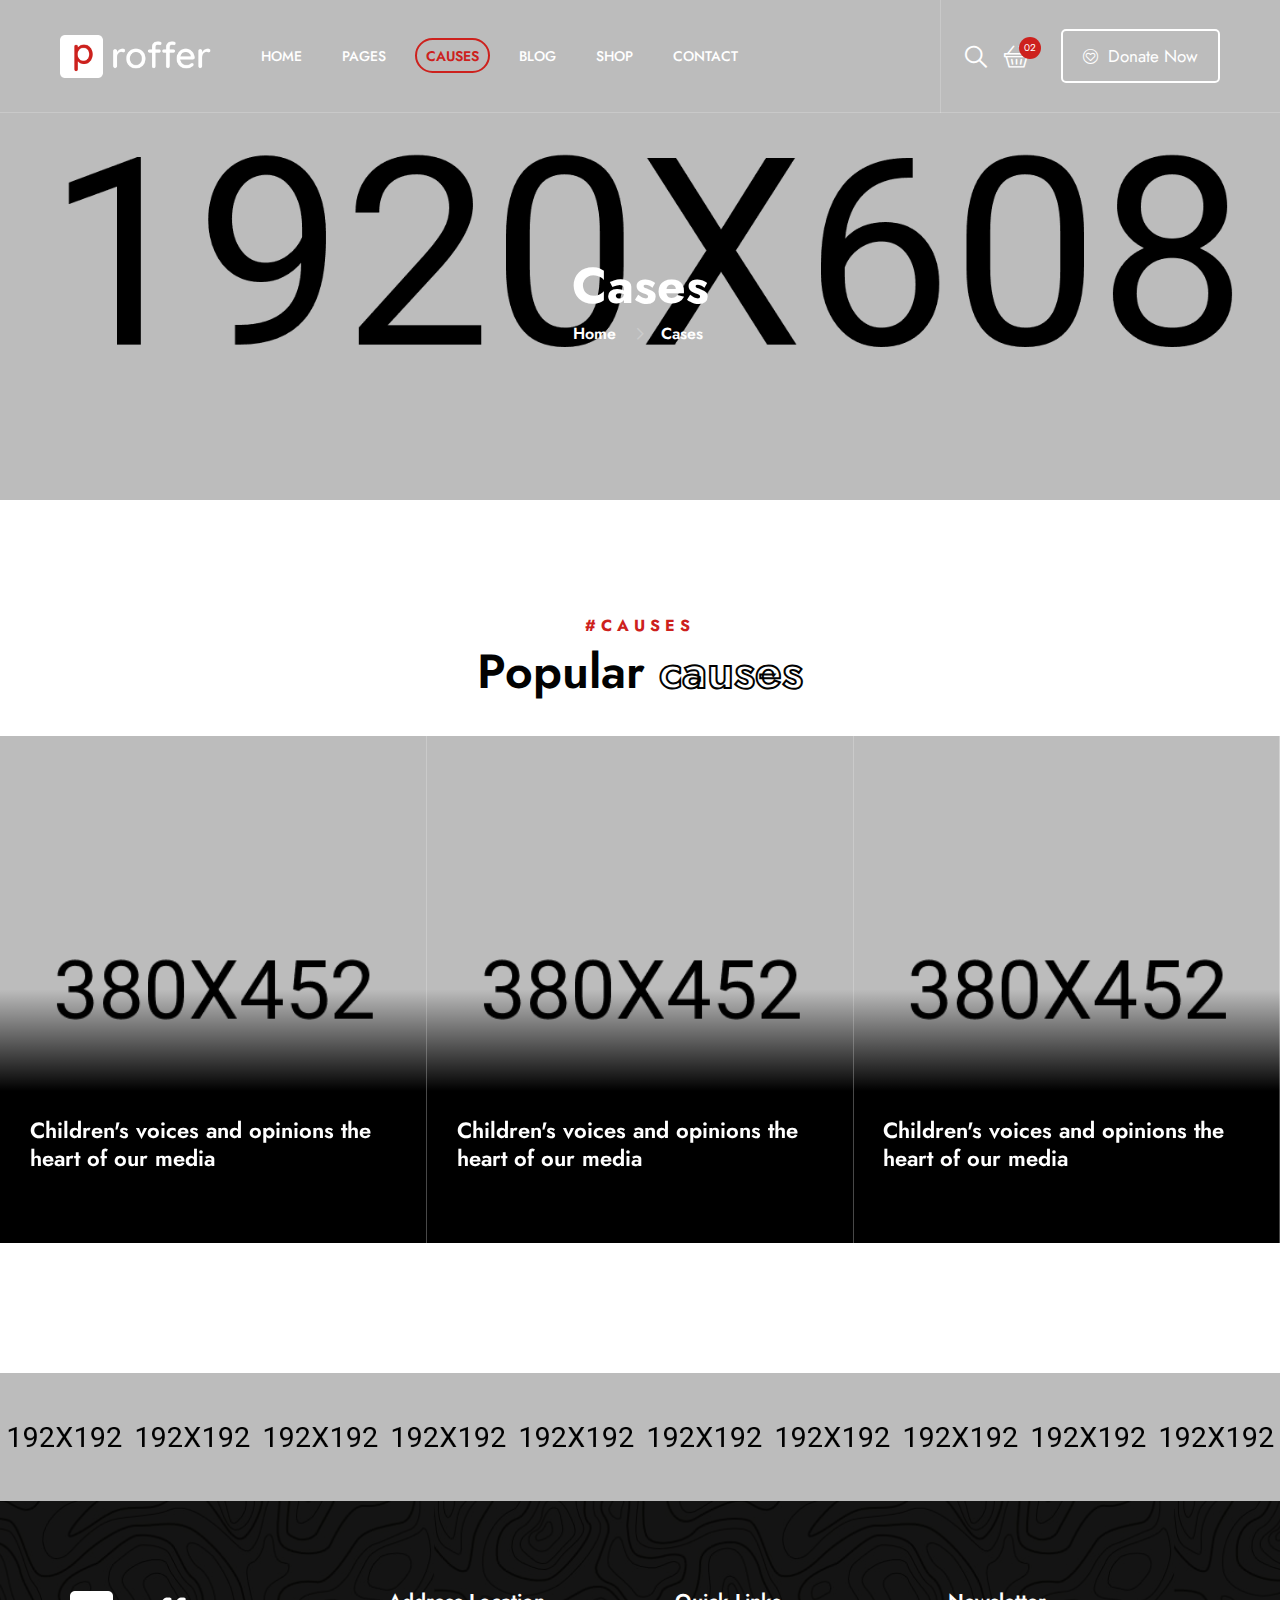
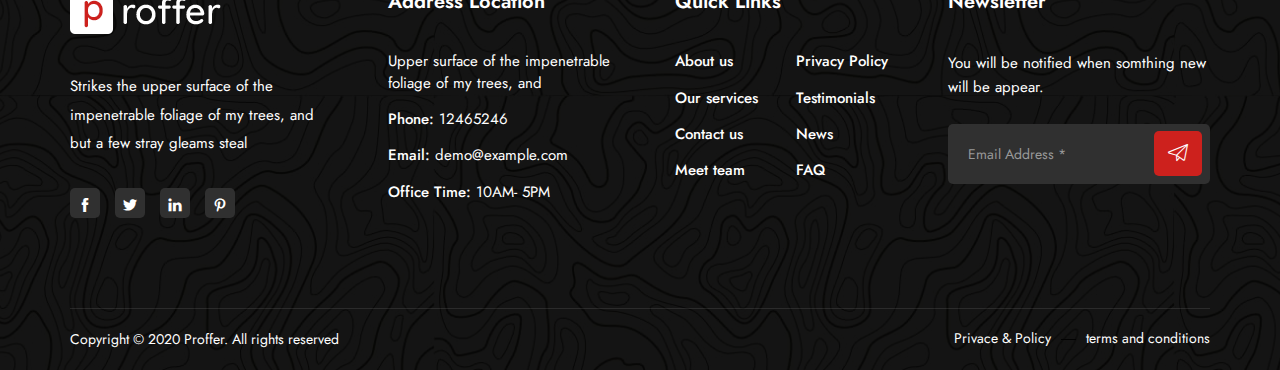
<file: public/proffer/proffer/causes.html>
<!DOCTYPE html>
<html lang="en">
<head>
    <meta charset="utf-8">
    <meta http-equiv="X-UA-Compatible" content="IE=edge">
    <meta name="viewport" content="width=device-width, initial-scale=1">
    <meta name="author" content="irstheme">

    <title> Proffer - Fundraising & Charity HTML Template </title>
    
    <link href="assets/css/themify-icons.css" rel="stylesheet">
    <link href="assets/css/flaticon.css" rel="stylesheet">
    <link href="assets/css/bootstrap.min.css" rel="stylesheet">
    <link href="assets/css/animate.css" rel="stylesheet">
    <link href="assets/css/owl.carousel.css" rel="stylesheet">
    <link href="assets/css/owl.theme.css" rel="stylesheet">
    <link href="assets/css/slick.css" rel="stylesheet">
    <link href="assets/css/slick-theme.css" rel="stylesheet">
    <link href="assets/css/swiper.min.css" rel="stylesheet">
    <link href="assets/css/bootstrap-touchspin.css" rel="stylesheet">
    <link href="assets/css/owl.transitions.css" rel="stylesheet">
    <link href="assets/css/jquery.fancybox.css" rel="stylesheet">
    <link href="assets/css/style.css" rel="stylesheet">

    <!-- HTML5 shim and Respond.js for IE8 support of HTML5 elements and media queries -->
    <!--[if lt IE 9]>
    <script src="https://oss.maxcdn.com/html5shiv/3.7.3/html5shiv.min.js"></script>
    <script src="https://oss.maxcdn.com/respond/1.4.2/respond.min.js"></script>
    <![endif]-->

</head>

<body>

    <!-- start page-wrapper -->
    <div class="page-wrapper">

        <!-- start preloader -->
        <div class="preloader">
            <div class="preloader-inner">
                <div class="double-bounce1"></div>
                <div class="double-bounce2"></div>
            </div>
        </div>
        <!-- end preloader -->

        <!-- Start header -->
        <header id="header" class="site-header header-style-1">
            <nav class="navigation navbar navbar-default">
                <div class="container-fluid">
                    <div class="navbar-header">
                        <button type="button" class="open-btn">
                            <span class="sr-only">Toggle navigation</span>
                            <span class="icon-bar"></span>
                            <span class="icon-bar"></span>
                            <span class="icon-bar"></span>
                        </button>
                        <a class="navbar-brand" href="index.html"><img src="assets/images/logo.png" alt></a>
                    </div>
                    <div id="navbar" class="navbar-collapse collapse navbar-left navigation-holder">
                        <button class="close-navbar"><i class="ti-close"></i></button>
                        <ul class="nav navbar-nav">
                            <li class="menu-item-has-children">
                                <a href="#">Home</a>
                                <ul class="sub-menu">
                                    <li><a href="index.html">Home style 1</a></li>
                                    <li><a href="index-2.html">Home style 2</a></li>
                                    <li><a href="index-3.html">Home style 3</a></li>
                                    <li class="menu-item-has-children">
                                        <a href="#Level3">Third level</a>
                                        <ul class="sub-menu">
                                            <li><a href="#">Level 3</a></li>
                                            <li><a href="#">Level 3</a></li>
                                            <li><a href="#">Level 3</a></li>
                                        </ul>
                                    </li>
                                </ul>
                            </li>
                            <li class="menu-item-has-children">
                                <a href="#">Pages</a>
                                <ul class="sub-menu">
                                    <li><a href="about.html">About</a></li>
                                    <li><a href="contact.html">Contact</a></li>
                                    <li><a href="testimonials.html">Testimonials</a></li>
                                    <li><a href="team.html">Team</a></li>
                                    <li><a href="team-single.html">Team single</a></li>
                                    <li><a href="faq.html">FAQ</a></li>
                                    <li><a href="404.html">404</a></li>
                                    <li><a href="events.html">Events</a></li>
                                    <li><a href="event-single.html">Event single</a></li>
                                </ul>
                            </li>
                            <li class="menu-item-has-children current-menu-parent">
                                <a href="#">Causes</a>
                                <ul class="sub-menu">
                                    <li class="current-menu-item"><a href="causes.html">Causes</a></li>
                                    <li><a href="case-single.html">Causes single</a></li>
                                </ul>
                            </li>
                            <li class="menu-item-has-children">
                                <a href="#">Blog</a>
                                <ul class="sub-menu">
                                    <li><a href="blog.html">Blog default</a></li>
                                    <li><a href="blog-left-sidebar.html">Blog left sidebar</a></li>
                                    <li><a href="blog-fullwidth.html">Blog full width</a></li>
                                    <li class="menu-item-has-children">
                                        <a href="#Level3">Blog details</a>
                                        <ul class="sub-menu">
                                            <li><a href="blog-single.html">Blog details</a></li>
                                            <li><a href="blog-single-left-sidebar.html">Blog details left sidebar</a></li>
                                            <li><a href="blog-single-fullwidth.html">Blog details full width</a></li>
                                        </ul>
                                    </li>
                                </ul>
                            </li>
                            <li class="menu-item-has-children">
                                <a href="#">Shop</a>
                                <ul class="sub-menu">
                                    <li><a href="shop.html">Shop</a></li>
                                    <li><a href="shop-single.html">Shop single</a></li>
                                </ul>
                            </li>
                            <li><a href="contact.html">Contact</a></li>
                        </ul>
                    </div><!-- end of nav-collapse -->

                    <div class="cart-search-contact">
                        <div class="header-search-form-wrapper">
                            <button class="search-toggle-btn"><i class="fi flaticon-search"></i></button>
                            <div class="header-search-form">
                                <form>
                                    <div>
                                        <input type="text" class="form-control" placeholder="Search here...">
                                        <button type="submit"><i class="ti-search"></i></button>
                                    </div>
                                </form>
                            </div>
                        </div>
                        <div class="mini-cart">
                            <button class="cart-toggle-btn"> <i class="fi flaticon-shopping-basket"></i> <span class="cart-count">02</span></button>
                            <div class="mini-cart-content">
                                <div class="mini-cart-items">
                                    <div class="mini-cart-item clearfix">
                                        <div class="mini-cart-item-image">
                                            <a href="#"><img src="assets/images/shop/mini-cart/img-1.jpg" alt></a>
                                        </div>
                                        <div class="mini-cart-item-des">
                                            <a href="#">Hoodi with zipper</a>
                                            <span class="mini-cart-item-price">$20.15</span>
                                            <span class="mini-cart-item-quantity">x 1</span>
                                        </div>
                                    </div>
                                    <div class="mini-cart-item clearfix">
                                        <div class="mini-cart-item-image">
                                            <a href="#"><img src="assets/images/shop/mini-cart/img-2.jpg" alt></a>
                                        </div>
                                        <div class="mini-cart-item-des">
                                            <a href="#">Ninja T-shirt</a>
                                            <span class="mini-cart-item-price">$13.25</span>
                                            <span class="mini-cart-item-quantity">x 2</span>
                                        </div>
                                    </div>
                                </div>
                                <div class="mini-cart-action clearfix">
                                    <span class="mini-checkout-price">$215.14</span>
                                    <a href="#" class="view-cart-btn">View Cart</a>
                                </div>
                            </div>
                        </div>
                        <div class="donate-btn">
                            <a href="#" class="theme-btn-s1"><i class="fi flaticon-like"></i> Donate Now</a>
                        </div>
                    </div>

                </div><!-- end of container -->
            </nav>
        </header>
        <!-- end of header -->


        <!-- start page-title -->
        <section class="page-title">
            <div class="page-title-container">
                <div class="page-title-wrapper">
                    <div class="container">
                        <div class="row">
                            <div class="col col-xs-12">
                                <h2>Cases</h2>
                                <ol class="breadcrumb">
                                    <li><a href="index.html">Home</a></li>
                                    <li>Cases</li>
                                </ol>
                            </div>
                        </div> <!-- end row -->
                    </div> <!-- end container -->
                </div>
            </div>
        </section>
        <!-- end page-title -->


        <!-- start causes-section -->
        <section class="causes-section causes-section-pg section-padding">
            <div class="container-fluid">
                <div class="section-title-s2">
                    <span>#Causes</span>
                    <h2>Popular  <span>causes</span></h2>
                </div>
                <div class="content-area causes-slider">
                    <div class="item">
                        <div class="inner">
                            <div class="img-holder">
                                <img src="assets/images/causes/img-1.jpg" alt>
                            </div>
                            <div class="overlay">
                                <div class="overlay-content">
                                    <div class="progress">
                                        <div class="progress-bar" data-percent="85"></div>
                                    </div>
                                    <h3><a href="#">Children's voices and opinions the heart of our media</a></h3>
                                    <div class="goal-raised">
                                        <span>$2356 raised of $6500</span>
                                        <a href="#" class="donate-btn"><i class="fi flaticon-heart-1"></i>Donate</a>
                                    </div>
                                </div>
                            </div>
                        </div>
                    </div>
                    <div class="item">
                        <div class="inner">
                            <div class="img-holder">
                                <img src="assets/images/causes/img-2.jpg" alt>
                            </div>
                            <div class="overlay">
                                <div class="overlay-content">
                                    <div class="progress">
                                        <div class="progress-bar" data-percent="85"></div>
                                    </div>
                                    <h3><a href="#">Children's voices and opinions the heart of our media</a></h3>
                                    <div class="goal-raised">
                                        <span>$2356 raised of $6500</span>
                                        <a href="#" class="donate-btn"><i class="fi flaticon-heart-1"></i>Donate</a>
                                    </div>
                                </div>
                            </div>
                        </div>
                    </div>
                    <div class="item">
                        <div class="inner">
                            <div class="img-holder">
                                <img src="assets/images/causes/img-3.jpg" alt>
                            </div>
                            <div class="overlay">
                                <div class="overlay-content">
                                    <div class="progress">
                                        <div class="progress-bar" data-percent="85"></div>
                                    </div>
                                    <h3><a href="#">Children's voices and opinions the heart of our media</a></h3>
                                    <div class="goal-raised">
                                        <span>$2356 raised of $6500</span>
                                        <a href="#" class="donate-btn"><i class="fi flaticon-heart-1"></i>Donate</a>
                                    </div>
                                </div>
                            </div>
                        </div>
                    </div>
                    <div class="item">
                        <div class="inner">
                            <div class="img-holder">
                                <img src="assets/images/causes/img-4.jpg" alt>
                            </div>
                            <div class="overlay">
                                <div class="overlay-content">
                                    <div class="progress">
                                        <div class="progress-bar" data-percent="85"></div>
                                    </div>
                                    <h3><a href="#">Children's voices and opinions the heart of our media</a></h3>
                                    <div class="goal-raised">
                                        <span>$2356 raised of $6500</span>
                                        <a href="#" class="donate-btn"><i class="fi flaticon-heart-1"></i>Donate</a>
                                    </div>
                                </div>
                            </div>
                        </div>
                    </div>
                    <div class="item">
                        <div class="inner">
                            <div class="img-holder">
                                <img src="assets/images/causes/img-5.jpg" alt>
                            </div>
                            <div class="overlay">
                                <div class="overlay-content">
                                    <div class="progress">
                                        <div class="progress-bar" data-percent="85"></div>
                                    </div>
                                    <h3><a href="#">Children's voices and opinions the heart of our media</a></h3>
                                    <div class="goal-raised">
                                        <span>$2356 raised of $6500</span>
                                        <a href="#" class="donate-btn"><i class="fi flaticon-heart-1"></i>Donate</a>
                                    </div>
                                </div>
                            </div>
                        </div>
                    </div>
                    <div class="item">
                        <div class="inner">
                            <div class="img-holder">
                                <img src="assets/images/causes/img-4.jpg" alt>
                            </div>
                            <div class="overlay">
                                <div class="overlay-content">
                                    <div class="progress">
                                        <div class="progress-bar" data-percent="85"></div>
                                    </div>
                                    <h3><a href="#">Children's voices and opinions the heart of our media</a></h3>
                                    <div class="goal-raised">
                                        <span>$2356 raised of $6500</span>
                                        <a href="#" class="donate-btn"><i class="fi flaticon-heart-1"></i>Donate</a>
                                    </div>
                                </div>
                            </div>
                        </div>
                    </div>
                </div>
            </div>
        </section>
        <!-- end causes-section -->


        <!-- start instagram-section -->
        <section class="instagram-section">
            <h2 class="hidden">Instagran</h2>
            <div class="instagram-grids">
                <div class="grid">
                    <a href="#"><img src="assets/images/instagram/img-1.jpg" alt></a>
                </div>
                <div class="grid">
                    <a href="#"><img src="assets/images/instagram/img-2.jpg" alt></a>
                </div>
                <div class="grid">
                    <a href="#"><img src="assets/images/instagram/img-3.jpg" alt></a>
                </div>
                <div class="grid">
                    <a href="#"><img src="assets/images/instagram/img-4.jpg" alt></a>
                </div>
                <div class="grid">
                    <a href="#"><img src="assets/images/instagram/img-5.jpg" alt></a>
                </div>
                <div class="grid">
                    <a href="#"><img src="assets/images/instagram/img-6.jpg" alt></a>
                </div>
                <div class="grid">
                    <a href="#"><img src="assets/images/instagram/img-7.jpg" alt></a>
                </div>
                <div class="grid">
                    <a href="#"><img src="assets/images/instagram/img-8.jpg" alt></a>
                </div>
                <div class="grid">
                    <a href="#"><img src="assets/images/instagram/img-9.jpg" alt></a>
                </div>
                <div class="grid">
                    <a href="#"><img src="assets/images/instagram/img-10.jpg" alt></a>
                </div>
            </div>
        </section>
        <!-- end instagram-section -->


        <!-- start site-footer -->
        <footer class="site-footer">
            <div class="upper-footer">
                <div class="container">
                    <div class="row">
                        <div class="col col-lg-3 col-md-3 col-sm-6">
                            <div class="widget about-widget">
                                <div class="widget-title">
                                    <h3>
                                        <span class="hidden">About us</span>
                                        <img src="assets/images/footer-logo.png" alt>
                                    </h3>
                                </div>
                                <p>Strikes the upper surface of the impenetrable foliage of my trees, and but a few stray gleams steal</p>
                                <div class="social-icons">
                                    <ul>
                                        <li><a href="#"><i class="ti-facebook"></i></a></li>
                                        <li><a href="#"><i class="ti-twitter-alt"></i></a></li>
                                        <li><a href="#"><i class="ti-linkedin"></i></a></li>
                                        <li><a href="#"><i class="ti-pinterest"></i></a></li>
                                    </ul>
                                </div>
                            </div>
                        </div>
                        <div class="col col-lg-3 col-md-3 col-sm-6">
                            <div class="widget contact-widget service-link-widget">
                                <div class="widget-title">
                                    <h3>Address Location</h3>
                                </div>
                                <ul>
                                    <li>Upper surface of the impenetrable foliage of my trees, and</li>
                                    <li><span>Phone:</span> 12465246</li>
                                    <li><span>Email:</span> demo@example.com</li>
                                    <li><span>Office Time:</span> 10AM- 5PM</li>
                                </ul>
                            </div>
                        </div>
                        <div class="col col-lg-3 col-md-3 col-sm-6">
                            <div class="widget link-widget">
                                <div class="widget-title">
                                    <h3>Quick Links</h3>
                                </div>
                                <ul>
                                    <li><a href="#">About us</a></li>
                                    <li><a href="#">Our services</a></li>
                                    <li><a href="#">Contact us</a></li>
                                    <li><a href="#">Meet team</a></li>
                                </ul>
                                <ul>
                                    <li><a href="#">Privacy Policy</a></li>
                                    <li><a href="#">Testimonials</a></li>
                                    <li><a href="#">News</a></li>
                                    <li><a href="#">FAQ</a></li>
                                </ul>
                            </div>
                        </div>
                        <div class="col col-lg-3 col-md-3 col-sm-6">
                            <div class="widget newsletter-widget">
                                <div class="widget-title">
                                    <h3>Newsletter</h3>
                                </div>
                                <p>You will be notified when somthing new will be appear.</p>
                                <form>
                                    <div class="input-1">
                                        <input type="email" class="form-control" placeholder="Email Address *" required>
                                    </div>
                                    <div class="submit clearfix">
                                        <button type="submit"><i class="fi flaticon-paper-plane"></i></button>
                                    </div>
                                </form>
                            </div>
                        </div>
                    </div>
                </div> <!-- end container -->
            </div>
            <div class="lower-footer">
                <div class="container">
                    <div class="row">
                        <div class="separator"></div>
                        <div class="col col-xs-12">
                            <p class="copyright">Copyright &copy; 2020 Proffer. All rights reserved</p>
                            <div class="extra-link">
                                <ul>
                                    <li><a href="#">Privace & Policy</a></li>
                                    <li><a href="#">terms and conditions</a></li>
                                </ul>
                            </div>
                        </div>
                    </div>
                </div>
            </div>
        </footer>
        <!-- end site-footer -->
    </div>
    <!-- end of page-wrapper -->



    <!-- All JavaScript files
    ================================================== -->
    <script src="assets/js/jquery.min.js"></script>
    <script src="assets/js/bootstrap.min.js"></script>

    <!-- Plugins for this template -->
    <script src="assets/js/jquery-plugin-collection.js"></script>

    <!-- Custom script for this template -->
    <script src="assets/js/script.js"></script>
</body>
</html>
</file>
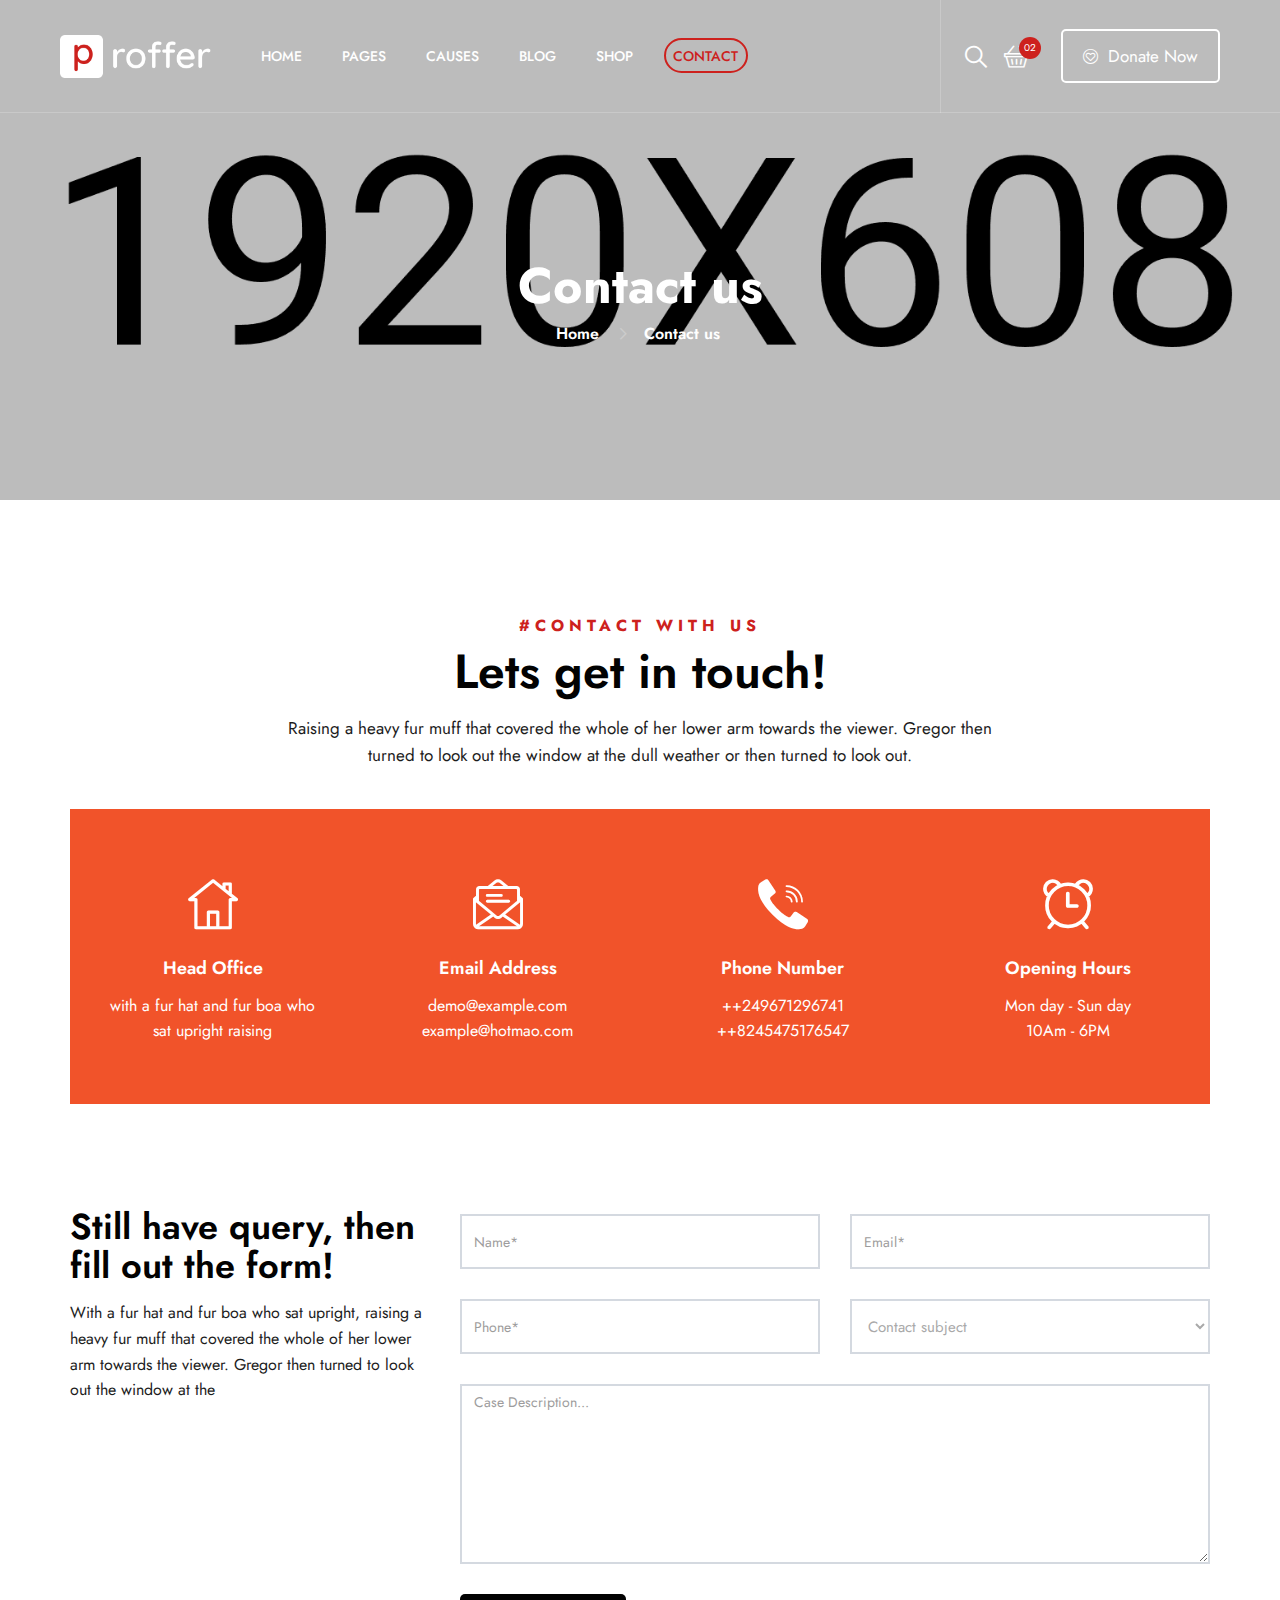
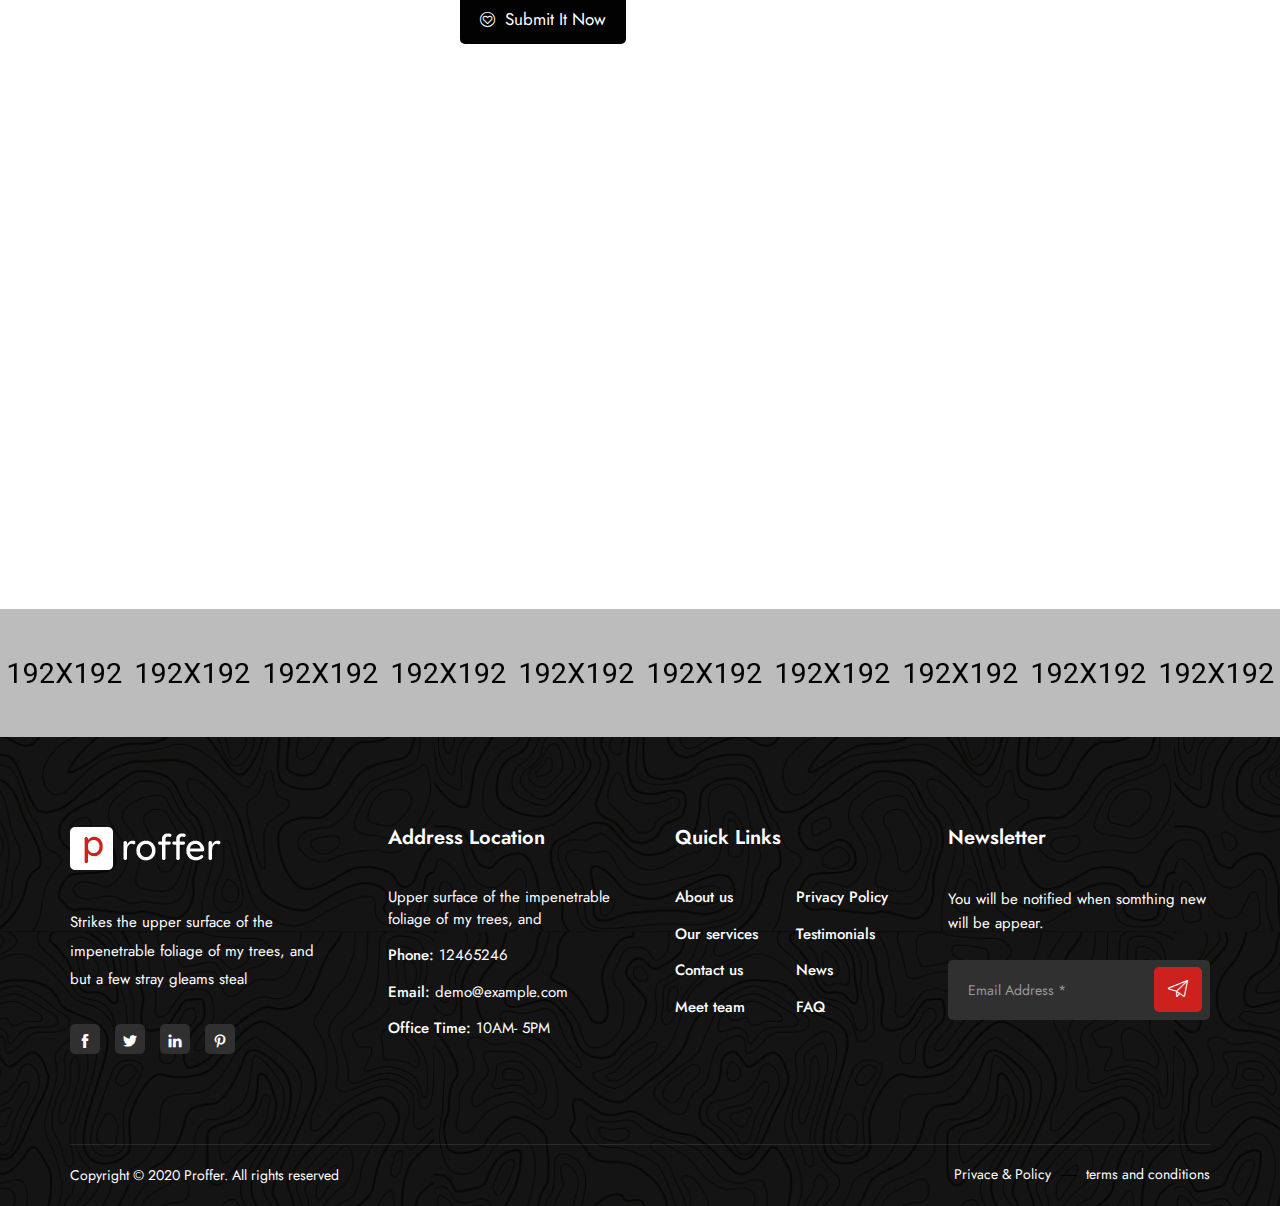
<file: public/proffer/proffer/contact.html>
<!DOCTYPE html>
<html lang="en">
<head>
    <meta charset="utf-8">
    <meta http-equiv="X-UA-Compatible" content="IE=edge">
    <meta name="viewport" content="width=device-width, initial-scale=1">
    <meta name="author" content="irstheme">

    <title> Proffer - Fundraising & Charity HTML Template </title>
    
    <link href="assets/css/themify-icons.css" rel="stylesheet">
    <link href="assets/css/flaticon.css" rel="stylesheet">
    <link href="assets/css/bootstrap.min.css" rel="stylesheet">
    <link href="assets/css/animate.css" rel="stylesheet">
    <link href="assets/css/owl.carousel.css" rel="stylesheet">
    <link href="assets/css/owl.theme.css" rel="stylesheet">
    <link href="assets/css/slick.css" rel="stylesheet">
    <link href="assets/css/slick-theme.css" rel="stylesheet">
    <link href="assets/css/swiper.min.css" rel="stylesheet">
    <link href="assets/css/owl.transitions.css" rel="stylesheet">
    <link href="assets/css/jquery.fancybox.css" rel="stylesheet">
    <link href="assets/css/style.css" rel="stylesheet">

    <!-- HTML5 shim and Respond.js for IE8 support of HTML5 elements and media queries -->
    <!--[if lt IE 9]>
    <script src="https://oss.maxcdn.com/html5shiv/3.7.3/html5shiv.min.js"></script>
    <script src="https://oss.maxcdn.com/respond/1.4.2/respond.min.js"></script>
    <![endif]-->

</head>

<body>

    <!-- start page-wrapper -->
    <div class="page-wrapper">

        <!-- start preloader -->
        <div class="preloader">
            <div class="preloader-inner">
                <div class="double-bounce1"></div>
                <div class="double-bounce2"></div>
            </div>
        </div>
        <!-- end preloader -->

        <!-- Start header -->
        <header id="header" class="site-header header-style-1">
            <nav class="navigation navbar navbar-default">
                <div class="container-fluid">
                    <div class="navbar-header">
                        <button type="button" class="open-btn">
                            <span class="sr-only">Toggle navigation</span>
                            <span class="icon-bar"></span>
                            <span class="icon-bar"></span>
                            <span class="icon-bar"></span>
                        </button>
                        <a class="navbar-brand" href="index.html"><img src="assets/images/logo.png" alt></a>
                    </div>
                    <div id="navbar" class="navbar-collapse collapse navbar-left navigation-holder">
                        <button class="close-navbar"><i class="ti-close"></i></button>
                        <ul class="nav navbar-nav">
                            <li class="menu-item-has-children">
                                <a href="#">Home</a>
                                <ul class="sub-menu">
                                    <li><a href="index.html">Home style 1</a></li>
                                    <li><a href="index-2.html">Home style 2</a></li>
                                    <li><a href="index-3.html">Home style 3</a></li>
                                    <li class="menu-item-has-children">
                                        <a href="#Level3">Third level</a>
                                        <ul class="sub-menu">
                                            <li><a href="#">Level 3</a></li>
                                            <li><a href="#">Level 3</a></li>
                                            <li><a href="#">Level 3</a></li>
                                        </ul>
                                    </li>
                                </ul>
                            </li>
                            <li class="menu-item-has-children">
                                <a href="#">Pages</a>
                                <ul class="sub-menu">
                                    <li><a href="about.html">About</a></li>
                                    <li><a href="contact.html">Contact</a></li>
                                    <li><a href="testimonials.html">Testimonials</a></li>
                                    <li><a href="team.html">Team</a></li>
                                    <li><a href="team-single.html">Team single</a></li>
                                    <li><a href="faq.html">FAQ</a></li>
                                    <li><a href="404.html">404</a></li>
                                    <li><a href="events.html">Events</a></li>
                                    <li><a href="event-single.html">Event single</a></li>
                                </ul>
                            </li>
                            <li class="menu-item-has-children">
                                <a href="#">Causes</a>
                                <ul class="sub-menu">
                                    <li><a href="causes.html">Causes</a></li>
                                    <li><a href="case-single.html">Causes single</a></li>
                                </ul>
                            </li>
                            <li class="menu-item-has-children">
                                <a href="#">Blog</a>
                                <ul class="sub-menu">
                                    <li><a href="blog.html">Blog default</a></li>
                                    <li><a href="blog-left-sidebar.html">Blog left sidebar</a></li>
                                    <li><a href="blog-fullwidth.html">Blog full width</a></li>
                                    <li class="menu-item-has-children">
                                        <a href="#Level3">Blog details</a>
                                        <ul class="sub-menu">
                                            <li><a href="blog-single.html">Blog details</a></li>
                                            <li><a href="blog-single-left-sidebar.html">Blog details left sidebar</a></li>
                                            <li><a href="blog-single-fullwidth.html">Blog details full width</a></li>
                                        </ul>
                                    </li>
                                </ul>
                            </li>
                            <li class="menu-item-has-children">
                                <a href="#">Shop</a>
                                <ul class="sub-menu">
                                    <li><a href="shop.html">Shop</a></li>
                                    <li><a href="shop-single.html">Shop single</a></li>
                                </ul>
                            </li>
                            <li class="current-menu-item"><a href="contact.html">Contact</a></li>
                        </ul>
                    </div><!-- end of nav-collapse -->

                    <div class="cart-search-contact">
                        <div class="header-search-form-wrapper">
                            <button class="search-toggle-btn"><i class="fi flaticon-search"></i></button>
                            <div class="header-search-form">
                                <form>
                                    <div>
                                        <input type="text" class="form-control" placeholder="Search here...">
                                        <button type="submit"><i class="ti-search"></i></button>
                                    </div>
                                </form>
                            </div>
                        </div>
                        <div class="mini-cart">
                            <button class="cart-toggle-btn"> <i class="fi flaticon-shopping-basket"></i> <span class="cart-count">02</span></button>
                            <div class="mini-cart-content">
                                <div class="mini-cart-items">
                                    <div class="mini-cart-item clearfix">
                                        <div class="mini-cart-item-image">
                                            <a href="#"><img src="assets/images/shop/mini-cart/img-1.jpg" alt></a>
                                        </div>
                                        <div class="mini-cart-item-des">
                                            <a href="#">Hoodi with zipper</a>
                                            <span class="mini-cart-item-price">$20.15</span>
                                            <span class="mini-cart-item-quantity">x 1</span>
                                        </div>
                                    </div>
                                    <div class="mini-cart-item clearfix">
                                        <div class="mini-cart-item-image">
                                            <a href="#"><img src="assets/images/shop/mini-cart/img-2.jpg" alt></a>
                                        </div>
                                        <div class="mini-cart-item-des">
                                            <a href="#">Ninja T-shirt</a>
                                            <span class="mini-cart-item-price">$13.25</span>
                                            <span class="mini-cart-item-quantity">x 2</span>
                                        </div>
                                    </div>
                                </div>
                                <div class="mini-cart-action clearfix">
                                    <span class="mini-checkout-price">$215.14</span>
                                    <a href="#" class="view-cart-btn">View Cart</a>
                                </div>
                            </div>
                        </div>
                        <div class="donate-btn">
                            <a href="#" class="theme-btn-s1"><i class="fi flaticon-like"></i> Donate Now</a>
                        </div>
                    </div>

                </div><!-- end of container -->
            </nav>
        </header>
        <!-- end of header -->


        <!-- start page-title -->
        <section class="page-title">
            <div class="page-title-container">
                <div class="page-title-wrapper">
                    <div class="container">
                        <div class="row">
                            <div class="col col-xs-12">
                                <h2>Contact us</h2>
                                <ol class="breadcrumb">
                                    <li><a href="index.html">Home</a></li>
                                    <li>Contact us</li>
                                </ol>
                            </div>
                        </div> <!-- end row -->
                    </div> <!-- end container -->
                </div>
            </div>
        </section>
        <!-- end page-title -->


        <!-- start contact-section -->
        <section class="contact-section section-padding">
            <div class="container">
                <div class="row">
                    <div class="col col-md-8 col-md-offset-2 col-sm-10 col-sm-offset-1">
                        <div class="section-title-s3">
                            <span>#Contact with us</span>
                            <h2>Lets get in touch!</h2>
                            <p>Raising a heavy fur muff that covered the whole of her lower arm towards the viewer. Gregor then turned to look out the window at the dull weather or then turned to look out.</p>
                        </div>
                    </div>
                    <div class="col col-xs-12">
                        <div class="contact-info-grids">
                            <div class="grid">
                                <i class="fi flaticon-house"></i>
                                <h4>Head Office</h4>
                                <p>with a fur hat and fur boa who sat upright raising</p>
                            </div>
                            <div class="grid">
                                <i class="fi flaticon-email"></i>
                                <h4>Email Address</h4>
                                <p>demo@example.com <br>example@hotmao.com</p>
                            </div>
                            <div class="grid">
                                <i class="fi flaticon-call"></i>
                                <h4>Phone Number</h4>
                                <p>++249671296741 <br>++8245475176547</p>
                            </div>
                            <div class="grid">
                                <i class="fi flaticon-alarm"></i>
                                <h4>Opening Hours</h4>
                                <p>Mon day - Sun day  <br>10Am - 6PM</p>
                            </div>
                        </div>
                    </div>
                </div>

                <div class="contact-form-area">
                    <div class="row">
                        <div class="col col-md-4">
                            <div class="contact-text">
                                <h3>Still have query, then fill out the form!</h3>
                                <p>With a fur hat and fur boa who sat upright, raising a heavy fur muff that covered the whole of her lower arm towards the viewer. Gregor then turned to look out the window at the</p>
                            </div>
                        </div>
                        <div class="col col-md-8">
                            <div class="contact-form">
                                <form method="post" class="contact-validation-active" id="contact-form-main">
                                    <div>
                                        <input type="text" class="form-control" name="name" id="name" placeholder="Name*">
                                    </div>
                                    <div>
                                        <input type="email" class="form-control" name="email" id="email" placeholder="Email*">
                                    </div>
                                    <div>
                                        <input type="text" class="form-control" name="phone" id="phone" placeholder="Phone*">
                                    </div>
                                    <div>
                                        <select name="subject" class="form-control">
                                            <option disabled="disabled" selected>Contact subject</option>
                                            <option>Subject 1</option>
                                            <option>Subject 2</option>
                                            <option>Subject 3</option>
                                        </select>
                                    </div>
                                    <div class="fullwidth">
                                        <textarea class="form-control" name="note"  id="note" placeholder="Case Description..."></textarea>
                                    </div>
                                    <div class="submit-area">
                                        <button type="submit" class="theme-btn-s6"><i class="fi flaticon-like"></i> Submit It Now</button>
                                        <div id="loader">
                                            <i class="ti-reload"></i>
                                        </div>
                                    </div>
                                    <div class="clearfix error-handling-messages">
                                        <div id="success">Thank you</div>
                                        <div id="error"> Error occurred while sending email. Please try again later. </div>
                                    </div>
                                </form>
                            </div>
                        </div>
                    </div>
                </div>
            </div> <!-- end container -->
        </section>
        <!-- end contact-section -->


        <!--  start contact-map -->
        <section class="contact-map-section">
            <h2 class="hidden">Contact map</h2>
            <div class="contact-map">
                <iframe src="https://www.google.com/maps/embed?pb=!1m18!1m12!1m3!1d193595.9147703055!2d-74.11976314309273!3d40.69740344223377!2m3!1f0!2f0!3f0!3m2!1i1024!2i768!4f13.1!3m3!1m2!1s0x89c24fa5d33f083b%3A0xc80b8f06e177fe62!2sNew+York%2C+NY%2C+USA!5e0!3m2!1sen!2sbd!4v1547528325671" allowfullscreen></iframe>
            </div>
        </section>
        <!-- end contact-map -->


        <!-- start instagram-section -->
        <section class="instagram-section">
            <h2 class="hidden">Instagran</h2>
            <div class="instagram-grids">
                <div class="grid">
                    <a href="#"><img src="assets/images/instagram/img-1.jpg" alt></a>
                </div>
                <div class="grid">
                    <a href="#"><img src="assets/images/instagram/img-2.jpg" alt></a>
                </div>
                <div class="grid">
                    <a href="#"><img src="assets/images/instagram/img-3.jpg" alt></a>
                </div>
                <div class="grid">
                    <a href="#"><img src="assets/images/instagram/img-4.jpg" alt></a>
                </div>
                <div class="grid">
                    <a href="#"><img src="assets/images/instagram/img-5.jpg" alt></a>
                </div>
                <div class="grid">
                    <a href="#"><img src="assets/images/instagram/img-6.jpg" alt></a>
                </div>
                <div class="grid">
                    <a href="#"><img src="assets/images/instagram/img-7.jpg" alt></a>
                </div>
                <div class="grid">
                    <a href="#"><img src="assets/images/instagram/img-8.jpg" alt></a>
                </div>
                <div class="grid">
                    <a href="#"><img src="assets/images/instagram/img-9.jpg" alt></a>
                </div>
                <div class="grid">
                    <a href="#"><img src="assets/images/instagram/img-10.jpg" alt></a>
                </div>
            </div>
        </section>
        <!-- end instagram-section -->


        <!-- start site-footer -->
        <footer class="site-footer">
            <div class="upper-footer">
                <div class="container">
                    <div class="row">
                        <div class="col col-lg-3 col-md-3 col-sm-6">
                            <div class="widget about-widget">
                                <div class="widget-title">
                                    <h3>
                                        <span class="hidden">About us</span>
                                        <img src="assets/images/footer-logo.png" alt>
                                    </h3>
                                </div>
                                <p>Strikes the upper surface of the impenetrable foliage of my trees, and but a few stray gleams steal</p>
                                <div class="social-icons">
                                    <ul>
                                        <li><a href="#"><i class="ti-facebook"></i></a></li>
                                        <li><a href="#"><i class="ti-twitter-alt"></i></a></li>
                                        <li><a href="#"><i class="ti-linkedin"></i></a></li>
                                        <li><a href="#"><i class="ti-pinterest"></i></a></li>
                                    </ul>
                                </div>
                            </div>
                        </div>
                        <div class="col col-lg-3 col-md-3 col-sm-6">
                            <div class="widget contact-widget service-link-widget">
                                <div class="widget-title">
                                    <h3>Address Location</h3>
                                </div>
                                <ul>
                                    <li>Upper surface of the impenetrable foliage of my trees, and</li>
                                    <li><span>Phone:</span> 12465246</li>
                                    <li><span>Email:</span> demo@example.com</li>
                                    <li><span>Office Time:</span> 10AM- 5PM</li>
                                </ul>
                            </div>
                        </div>
                        <div class="col col-lg-3 col-md-3 col-sm-6">
                            <div class="widget link-widget">
                                <div class="widget-title">
                                    <h3>Quick Links</h3>
                                </div>
                                <ul>
                                    <li><a href="#">About us</a></li>
                                    <li><a href="#">Our services</a></li>
                                    <li><a href="#">Contact us</a></li>
                                    <li><a href="#">Meet team</a></li>
                                </ul>
                                <ul>
                                    <li><a href="#">Privacy Policy</a></li>
                                    <li><a href="#">Testimonials</a></li>
                                    <li><a href="#">News</a></li>
                                    <li><a href="#">FAQ</a></li>
                                </ul>
                            </div>
                        </div>
                        <div class="col col-lg-3 col-md-3 col-sm-6">
                            <div class="widget newsletter-widget">
                                <div class="widget-title">
                                    <h3>Newsletter</h3>
                                </div>
                                <p>You will be notified when somthing new will be appear.</p>
                                <form>
                                    <div class="input-1">
                                        <input type="email" class="form-control" placeholder="Email Address *" required>
                                    </div>
                                    <div class="submit clearfix">
                                        <button type="submit"><i class="fi flaticon-paper-plane"></i></button>
                                    </div>
                                </form>
                            </div>
                        </div>
                    </div>
                </div> <!-- end container -->
            </div>
            <div class="lower-footer">
                <div class="container">
                    <div class="row">
                        <div class="separator"></div>
                        <div class="col col-xs-12">
                            <p class="copyright">Copyright &copy; 2020 Proffer. All rights reserved</p>
                            <div class="extra-link">
                                <ul>
                                    <li><a href="#">Privace & Policy</a></li>
                                    <li><a href="#">terms and conditions</a></li>
                                </ul>
                            </div>
                        </div>
                    </div>
                </div>
            </div>
        </footer>
        <!-- end site-footer -->
    </div>
    <!-- end of page-wrapper -->



    <!-- All JavaScript files
    ================================================== -->
    <script src="assets/js/jquery.min.js"></script>
    <script src="assets/js/bootstrap.min.js"></script>

    <!-- Plugins for this template -->
    <script src="assets/js/jquery-plugin-collection.js"></script>

    <!-- Custom script for this template -->
    <script src="assets/js/script.js"></script>
</body>
</html>
</file>
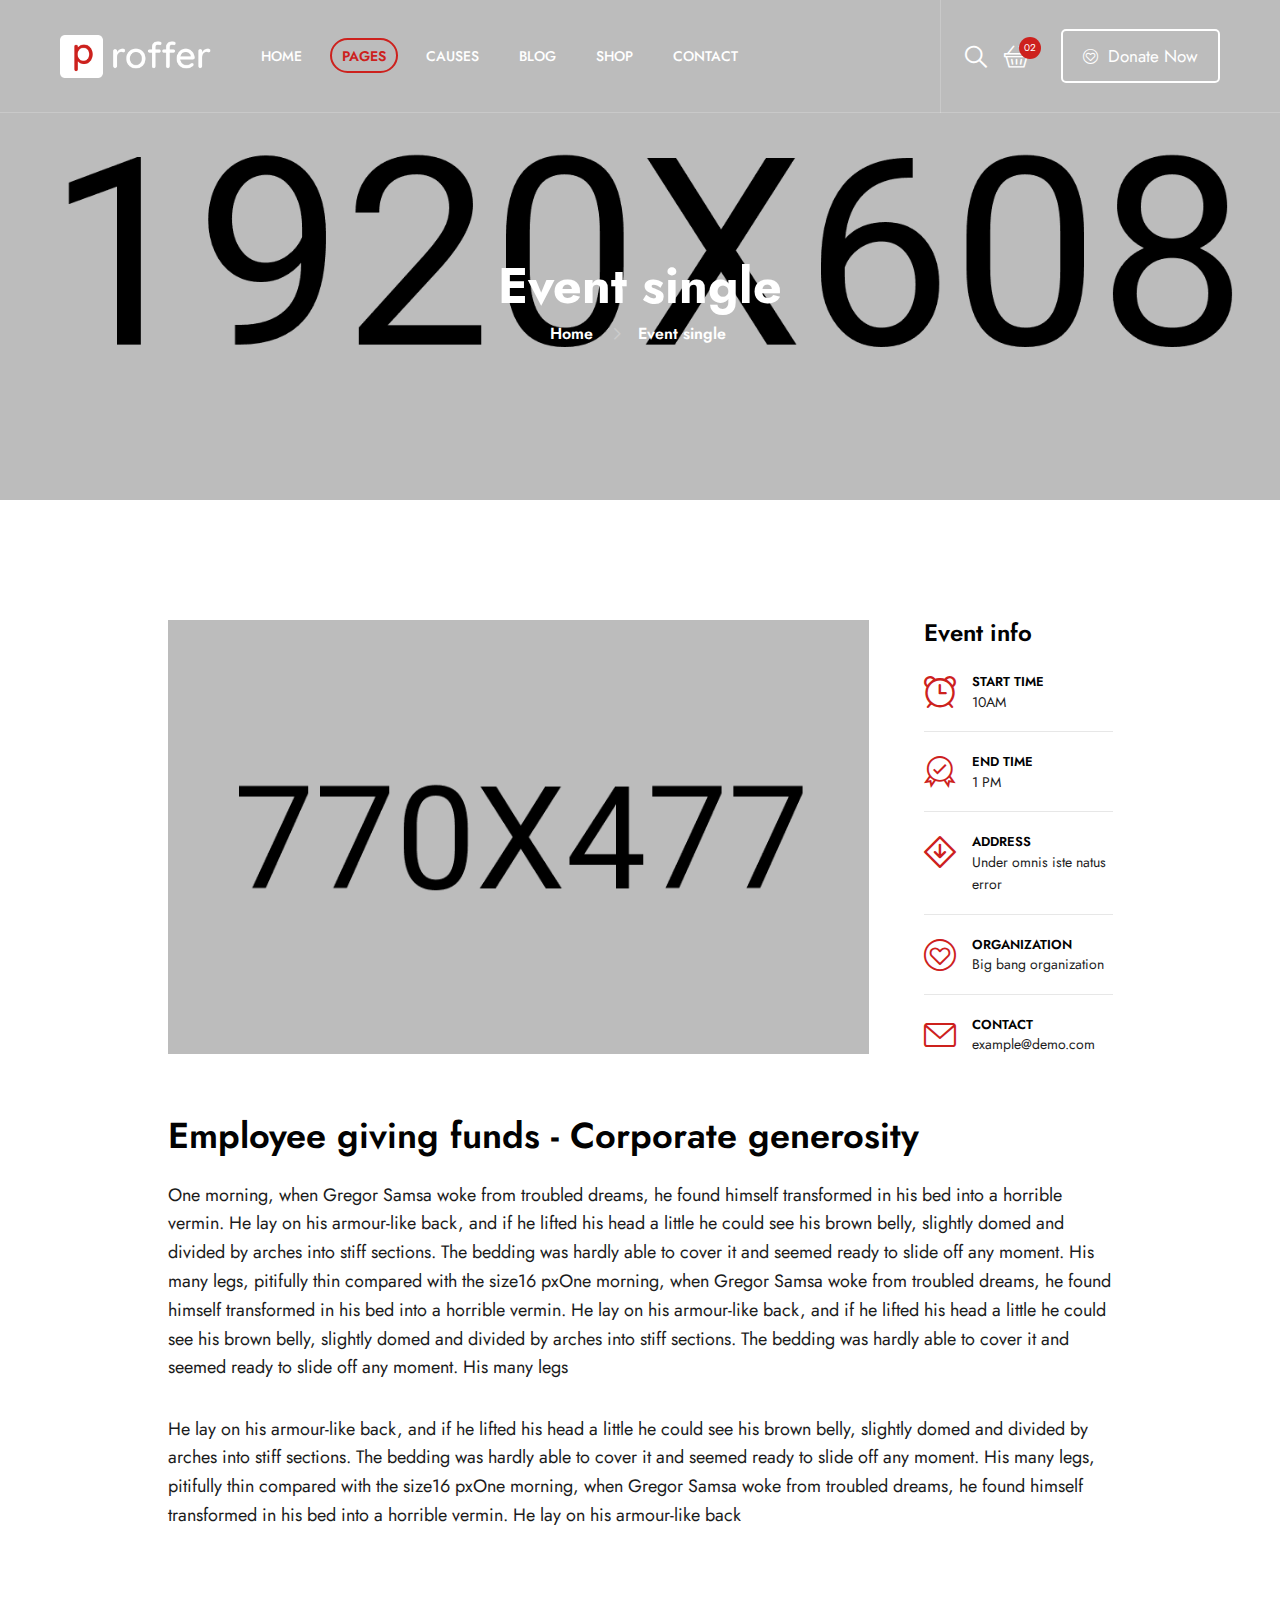
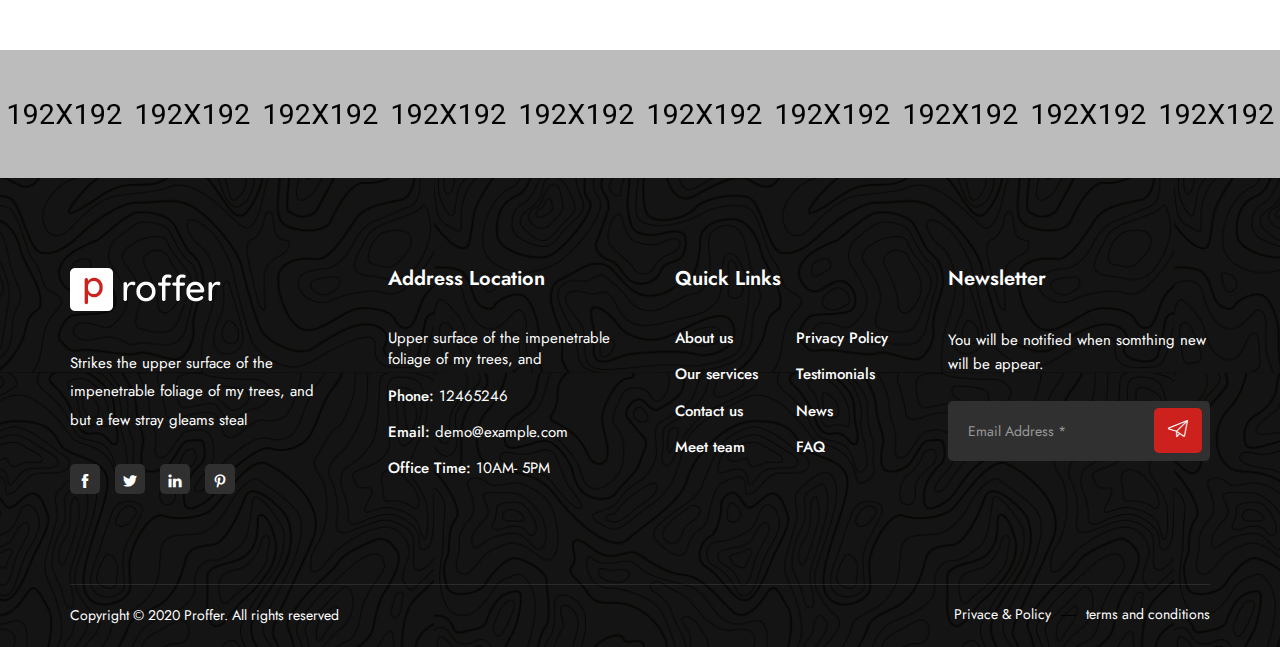
<file: public/proffer/proffer/event-single.html>
<!DOCTYPE html>
<html lang="en">
<head>
    <meta charset="utf-8">
    <meta http-equiv="X-UA-Compatible" content="IE=edge">
    <meta name="viewport" content="width=device-width, initial-scale=1">
    <meta name="author" content="irstheme">

    <title> Proffer - Fundraising & Charity HTML Template </title>
    
    <link href="assets/css/themify-icons.css" rel="stylesheet">
    <link href="assets/css/flaticon.css" rel="stylesheet">
    <link href="assets/css/bootstrap.min.css" rel="stylesheet">
    <link href="assets/css/animate.css" rel="stylesheet">
    <link href="assets/css/owl.carousel.css" rel="stylesheet">
    <link href="assets/css/owl.theme.css" rel="stylesheet">
    <link href="assets/css/slick.css" rel="stylesheet">
    <link href="assets/css/slick-theme.css" rel="stylesheet">
    <link href="assets/css/swiper.min.css" rel="stylesheet">
    <link href="assets/css/owl.transitions.css" rel="stylesheet">
    <link href="assets/css/jquery.fancybox.css" rel="stylesheet">
    <link href="assets/css/style.css" rel="stylesheet">

    <!-- HTML5 shim and Respond.js for IE8 support of HTML5 elements and media queries -->
    <!--[if lt IE 9]>
    <script src="https://oss.maxcdn.com/html5shiv/3.7.3/html5shiv.min.js"></script>
    <script src="https://oss.maxcdn.com/respond/1.4.2/respond.min.js"></script>
    <![endif]-->

</head>

<body>

    <!-- start page-wrapper -->
    <div class="page-wrapper">

        <!-- start preloader -->
        <div class="preloader">
            <div class="preloader-inner">
                <div class="double-bounce1"></div>
                <div class="double-bounce2"></div>
            </div>
        </div>
        <!-- end preloader -->

        <!-- Start header -->
        <header id="header" class="site-header header-style-1">
            <nav class="navigation navbar navbar-default">
                <div class="container-fluid">
                    <div class="navbar-header">
                        <button type="button" class="open-btn">
                            <span class="sr-only">Toggle navigation</span>
                            <span class="icon-bar"></span>
                            <span class="icon-bar"></span>
                            <span class="icon-bar"></span>
                        </button>
                        <a class="navbar-brand" href="index.html"><img src="assets/images/logo.png" alt></a>
                    </div>
                    <div id="navbar" class="navbar-collapse collapse navbar-left navigation-holder">
                        <button class="close-navbar"><i class="ti-close"></i></button>
                        <ul class="nav navbar-nav">
                            <li class="menu-item-has-children">
                                <a href="#">Home</a>
                                <ul class="sub-menu">
                                    <li><a href="index.html">Home style 1</a></li>
                                    <li><a href="index-2.html">Home style 2</a></li>
                                    <li><a href="index-3.html">Home style 3</a></li>
                                    <li class="menu-item-has-children">
                                        <a href="#Level3">Third level</a>
                                        <ul class="sub-menu">
                                            <li><a href="#">Level 3</a></li>
                                            <li><a href="#">Level 3</a></li>
                                            <li><a href="#">Level 3</a></li>
                                        </ul>
                                    </li>
                                </ul>
                            </li>
                            <li class="menu-item-has-children current-menu-parent">
                                <a href="#">Pages</a>
                                <ul class="sub-menu">
                                    <li><a href="about.html">About</a></li>
                                    <li><a href="contact.html">Contact</a></li>
                                    <li><a href="testimonials.html">Testimonials</a></li>
                                    <li><a href="team.html">Team</a></li>
                                    <li><a href="team-single.html">Team single</a></li>
                                    <li><a href="faq.html">FAQ</a></li>
                                    <li><a href="404.html">404</a></li>
                                    <li><a href="events.html">Events</a></li>
                                    <li class="current-menu-item"><a href="event-single.html">Event single</a></li>
                                </ul>
                            </li>
                            <li class="menu-item-has-children">
                                <a href="#">Causes</a>
                                <ul class="sub-menu">
                                    <li><a href="causes.html">Causes</a></li>
                                    <li><a href="case-single.html">Causes single</a></li>
                                </ul>
                            </li>
                            <li class="menu-item-has-children">
                                <a href="#">Blog</a>
                                <ul class="sub-menu">
                                    <li><a href="blog.html">Blog default</a></li>
                                    <li><a href="blog-left-sidebar.html">Blog left sidebar</a></li>
                                    <li><a href="blog-fullwidth.html">Blog full width</a></li>
                                    <li class="menu-item-has-children">
                                        <a href="#Level3">Blog details</a>
                                        <ul class="sub-menu">
                                            <li><a href="blog-single.html">Blog details</a></li>
                                            <li><a href="blog-single-left-sidebar.html">Blog details left sidebar</a></li>
                                            <li><a href="blog-single-fullwidth.html">Blog details full width</a></li>
                                        </ul>
                                    </li>
                                </ul>
                            </li>
                            <li class="menu-item-has-children">
                                <a href="#">Shop</a>
                                <ul class="sub-menu">
                                    <li><a href="shop.html">Shop</a></li>
                                    <li><a href="shop-single.html">Shop single</a></li>
                                </ul>
                            </li>
                            <li><a href="contact.html">Contact</a></li>
                        </ul>
                    </div><!-- end of nav-collapse -->

                    <div class="cart-search-contact">
                        <div class="header-search-form-wrapper">
                            <button class="search-toggle-btn"><i class="fi flaticon-search"></i></button>
                            <div class="header-search-form">
                                <form>
                                    <div>
                                        <input type="text" class="form-control" placeholder="Search here...">
                                        <button type="submit"><i class="ti-search"></i></button>
                                    </div>
                                </form>
                            </div>
                        </div>
                        <div class="mini-cart">
                            <button class="cart-toggle-btn"> <i class="fi flaticon-shopping-basket"></i> <span class="cart-count">02</span></button>
                            <div class="mini-cart-content">
                                <div class="mini-cart-items">
                                    <div class="mini-cart-item clearfix">
                                        <div class="mini-cart-item-image">
                                            <a href="#"><img src="assets/images/shop/mini-cart/img-1.jpg" alt></a>
                                        </div>
                                        <div class="mini-cart-item-des">
                                            <a href="#">Hoodi with zipper</a>
                                            <span class="mini-cart-item-price">$20.15</span>
                                            <span class="mini-cart-item-quantity">x 1</span>
                                        </div>
                                    </div>
                                    <div class="mini-cart-item clearfix">
                                        <div class="mini-cart-item-image">
                                            <a href="#"><img src="assets/images/shop/mini-cart/img-2.jpg" alt></a>
                                        </div>
                                        <div class="mini-cart-item-des">
                                            <a href="#">Ninja T-shirt</a>
                                            <span class="mini-cart-item-price">$13.25</span>
                                            <span class="mini-cart-item-quantity">x 2</span>
                                        </div>
                                    </div>
                                </div>
                                <div class="mini-cart-action clearfix">
                                    <span class="mini-checkout-price">$215.14</span>
                                    <a href="#" class="view-cart-btn">View Cart</a>
                                </div>
                            </div>
                        </div>
                        <div class="donate-btn">
                            <a href="#" class="theme-btn-s1"><i class="fi flaticon-like"></i> Donate Now</a>
                        </div>
                    </div>

                </div><!-- end of container -->
            </nav>
        </header>
        <!-- end of header -->


        <!-- start page-title -->
        <section class="page-title">
            <div class="page-title-container">
                <div class="page-title-wrapper">
                    <div class="container">
                        <div class="row">
                            <div class="col col-xs-12">
                                <h2>Event single</h2>
                                <ol class="breadcrumb">
                                    <li><a href="index.html">Home</a></li>
                                    <li>Event single</li>
                                </ol>
                            </div>
                        </div> <!-- end row -->
                    </div> <!-- end container -->
                </div>
            </div>
        </section>
        <!-- end page-title -->


        <!-- start event-single-section -->
        <section class="event-single-section section-padding">
            <div class="container">
                <div class="row">
                    <div class="col col-lg-10 col-lg-offset-1">
                        <div class="row">
                            <div class="col col-md-9">
                                <div class="event-single-img">
                                    <img src="assets/images/event-single/img-1.jpg" alt>
                                </div>
                            </div>
                            <div class="col col-md-3">
                                <div class="event-info">
                                    <h3>Event info</h3>
                                    <ul>
                                        <li>
                                            <i class="fi flaticon-alarm"></i>
                                            <h5>Start time</h5>
                                            <p>10AM</p>
                                        </li>
                                        <li>
                                            <i class="fi flaticon-guarantee"></i>
                                            <h5>End Time</h5>
                                            <p>1 PM</p>
                                        </li>
                                        <li>
                                            <i class="fi flaticon-down-arrow-3"></i>
                                            <h5>Address</h5>
                                            <p>Under omnis iste natus error</p>
                                        </li>
                                        <li>
                                            <i class="fi flaticon-like"></i>
                                            <h5>Organization</h5>
                                            <p>Big bang organization</p>
                                        </li>
                                        <li>
                                            <i class="fi flaticon-envelope"></i>
                                            <h5>Contact</h5>
                                            <p>example@demo.com</p>
                                        </li>
                                    </ul>
                                </div>
                            </div>  
                        </div>
                        <div class="row">
                            <div class="col col-lg-12">
                                <div class="event-text">
                                    <h2>Employee giving funds - Corporate generosity</h2>
                                    <p>One morning, when Gregor Samsa woke from troubled dreams, he found himself transformed in his bed into a horrible vermin. He lay on his armour-like back, and if he lifted his head a little he could see his brown belly, slightly domed and divided by arches into stiff sections. The bedding was hardly able to cover it and seemed ready to slide off any moment. His many legs, pitifully thin compared with the size16 pxOne morning, when Gregor Samsa woke from troubled dreams, he found himself transformed in his bed into a horrible vermin. He lay on his armour-like back, and if he lifted his head a little he could see his brown belly, slightly domed and divided by arches into stiff sections. The bedding was hardly able to cover it and seemed ready to slide off any moment. His many legs</p>
                                    <p>He lay on his armour-like back, and if he lifted his head a little he could see his brown belly, slightly domed and divided by arches into stiff sections. The bedding was hardly able to cover it and seemed ready to slide off any moment. His many legs, pitifully thin compared with the size16 pxOne morning, when Gregor Samsa woke from troubled dreams, he found himself transformed in his bed into a horrible vermin. He lay on his armour-like back</p>
                                </div>
                            </div>
                        </div>
                    </div>
                </div>
            </div> <!-- end container -->
        </section>
        <!-- end event-single-section -->


        <!-- start instagram-section -->
        <section class="instagram-section">
            <h2 class="hidden">Instagran</h2>
            <div class="instagram-grids">
                <div class="grid">
                    <a href="#"><img src="assets/images/instagram/img-1.jpg" alt></a>
                </div>
                <div class="grid">
                    <a href="#"><img src="assets/images/instagram/img-2.jpg" alt></a>
                </div>
                <div class="grid">
                    <a href="#"><img src="assets/images/instagram/img-3.jpg" alt></a>
                </div>
                <div class="grid">
                    <a href="#"><img src="assets/images/instagram/img-4.jpg" alt></a>
                </div>
                <div class="grid">
                    <a href="#"><img src="assets/images/instagram/img-5.jpg" alt></a>
                </div>
                <div class="grid">
                    <a href="#"><img src="assets/images/instagram/img-6.jpg" alt></a>
                </div>
                <div class="grid">
                    <a href="#"><img src="assets/images/instagram/img-7.jpg" alt></a>
                </div>
                <div class="grid">
                    <a href="#"><img src="assets/images/instagram/img-8.jpg" alt></a>
                </div>
                <div class="grid">
                    <a href="#"><img src="assets/images/instagram/img-9.jpg" alt></a>
                </div>
                <div class="grid">
                    <a href="#"><img src="assets/images/instagram/img-10.jpg" alt></a>
                </div>
            </div>
        </section>
        <!-- end instagram-section -->


        <!-- start site-footer -->
        <footer class="site-footer">
            <div class="upper-footer">
                <div class="container">
                    <div class="row">
                        <div class="col col-lg-3 col-md-3 col-sm-6">
                            <div class="widget about-widget">
                                <div class="widget-title">
                                    <h3>
                                        <span class="hidden">About us</span>
                                        <img src="assets/images/footer-logo.png" alt>
                                    </h3>
                                </div>
                                <p>Strikes the upper surface of the impenetrable foliage of my trees, and but a few stray gleams steal</p>
                                <div class="social-icons">
                                    <ul>
                                        <li><a href="#"><i class="ti-facebook"></i></a></li>
                                        <li><a href="#"><i class="ti-twitter-alt"></i></a></li>
                                        <li><a href="#"><i class="ti-linkedin"></i></a></li>
                                        <li><a href="#"><i class="ti-pinterest"></i></a></li>
                                    </ul>
                                </div>
                            </div>
                        </div>
                        <div class="col col-lg-3 col-md-3 col-sm-6">
                            <div class="widget contact-widget service-link-widget">
                                <div class="widget-title">
                                    <h3>Address Location</h3>
                                </div>
                                <ul>
                                    <li>Upper surface of the impenetrable foliage of my trees, and</li>
                                    <li><span>Phone:</span> 12465246</li>
                                    <li><span>Email:</span> demo@example.com</li>
                                    <li><span>Office Time:</span> 10AM- 5PM</li>
                                </ul>
                            </div>
                        </div>
                        <div class="col col-lg-3 col-md-3 col-sm-6">
                            <div class="widget link-widget">
                                <div class="widget-title">
                                    <h3>Quick Links</h3>
                                </div>
                                <ul>
                                    <li><a href="#">About us</a></li>
                                    <li><a href="#">Our services</a></li>
                                    <li><a href="#">Contact us</a></li>
                                    <li><a href="#">Meet team</a></li>
                                </ul>
                                <ul>
                                    <li><a href="#">Privacy Policy</a></li>
                                    <li><a href="#">Testimonials</a></li>
                                    <li><a href="#">News</a></li>
                                    <li><a href="#">FAQ</a></li>
                                </ul>
                            </div>
                        </div>
                        <div class="col col-lg-3 col-md-3 col-sm-6">
                            <div class="widget newsletter-widget">
                                <div class="widget-title">
                                    <h3>Newsletter</h3>
                                </div>
                                <p>You will be notified when somthing new will be appear.</p>
                                <form>
                                    <div class="input-1">
                                        <input type="email" class="form-control" placeholder="Email Address *" required>
                                    </div>
                                    <div class="submit clearfix">
                                        <button type="submit"><i class="fi flaticon-paper-plane"></i></button>
                                    </div>
                                </form>
                            </div>
                        </div>
                    </div>
                </div> <!-- end container -->
            </div>
            <div class="lower-footer">
                <div class="container">
                    <div class="row">
                        <div class="separator"></div>
                        <div class="col col-xs-12">
                            <p class="copyright">Copyright &copy; 2020 Proffer. All rights reserved</p>
                            <div class="extra-link">
                                <ul>
                                    <li><a href="#">Privace & Policy</a></li>
                                    <li><a href="#">terms and conditions</a></li>
                                </ul>
                            </div>
                        </div>
                    </div>
                </div>
            </div>
        </footer>
        <!-- end site-footer -->
    </div>
    <!-- end of page-wrapper -->



    <!-- All JavaScript files
    ================================================== -->
    <script src="assets/js/jquery.min.js"></script>
    <script src="assets/js/bootstrap.min.js"></script>

    <!-- Plugins for this template -->
    <script src="assets/js/jquery-plugin-collection.js"></script>

    <!-- Custom script for this template -->
    <script src="assets/js/script.js"></script>
</body>
</html>
</file>
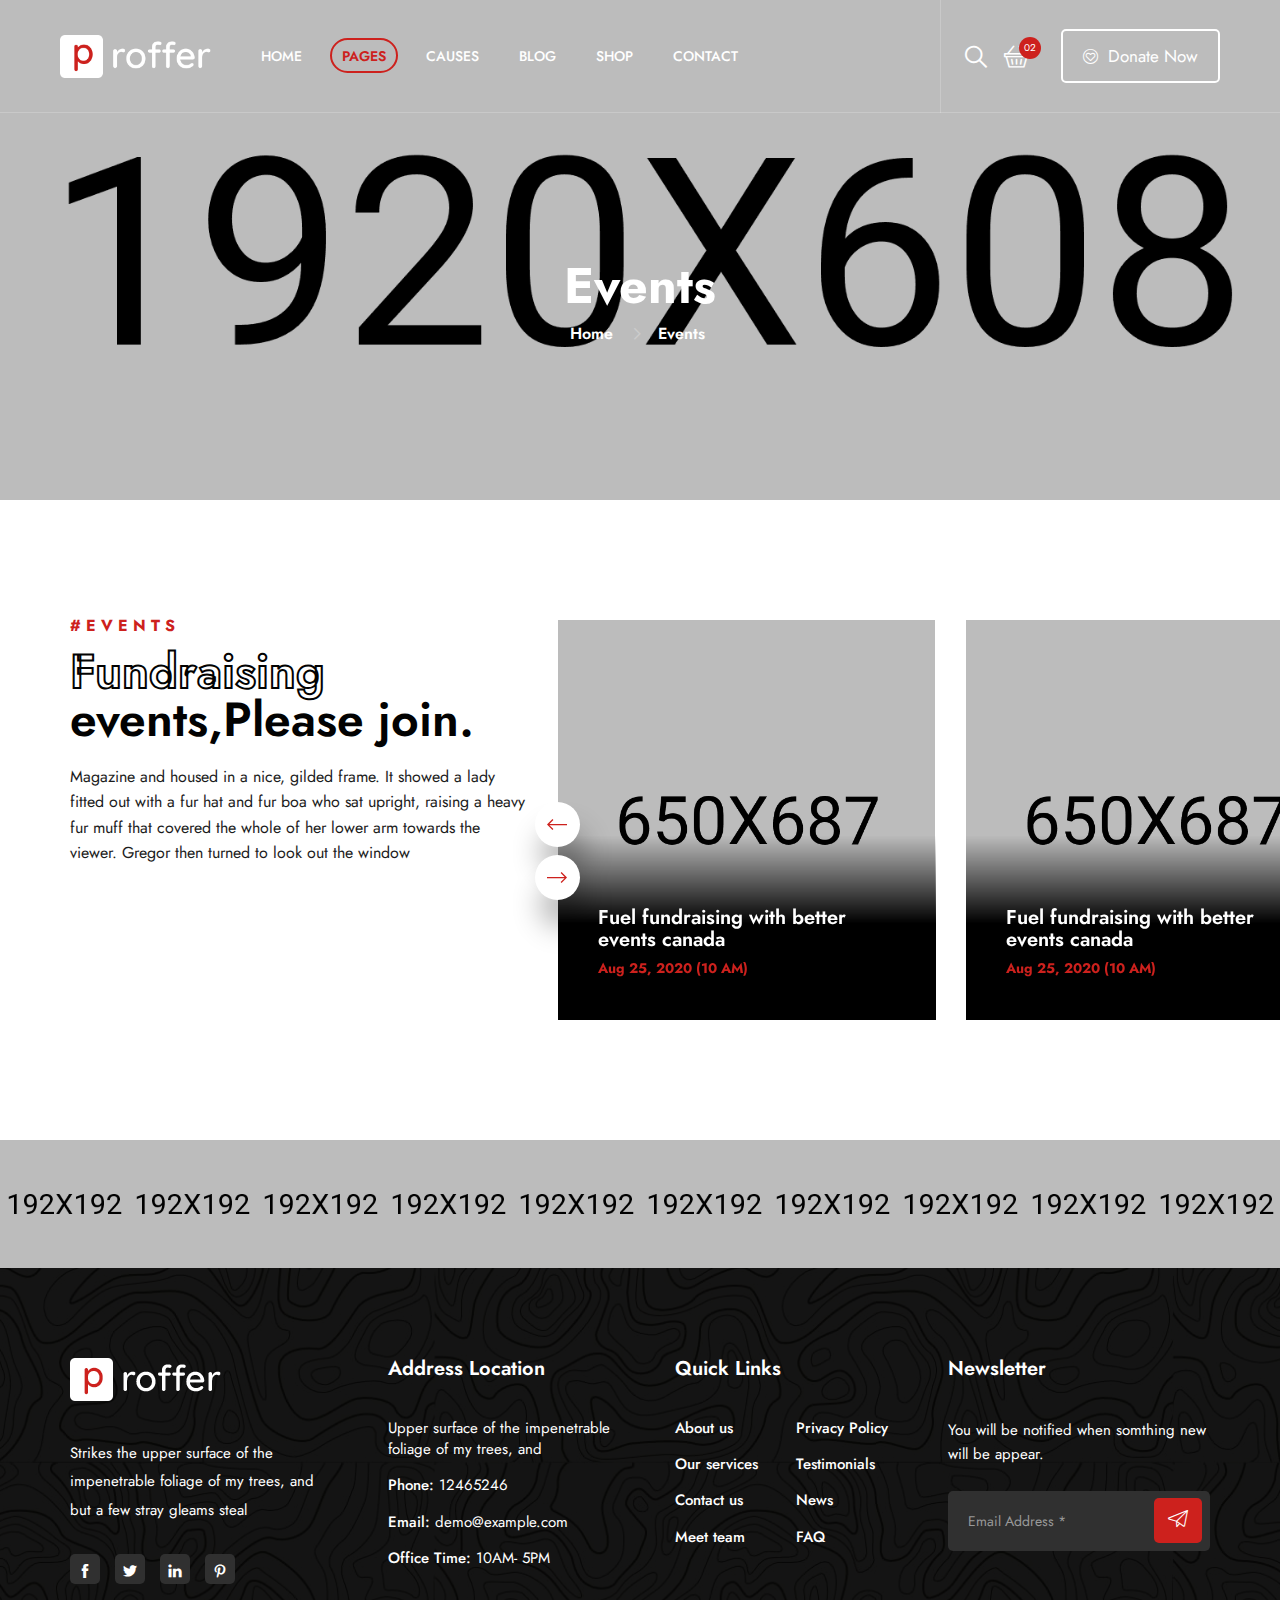
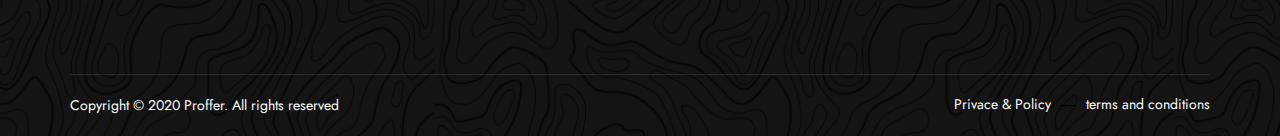
<file: public/proffer/proffer/events.html>
<!DOCTYPE html>
<html lang="en">
<head>
    <meta charset="utf-8">
    <meta http-equiv="X-UA-Compatible" content="IE=edge">
    <meta name="viewport" content="width=device-width, initial-scale=1">
    <meta name="author" content="irstheme">

    <title> Proffer - Fundraising & Charity HTML Template </title>
    
    <link href="assets/css/themify-icons.css" rel="stylesheet">
    <link href="assets/css/flaticon.css" rel="stylesheet">
    <link href="assets/css/bootstrap.min.css" rel="stylesheet">
    <link href="assets/css/animate.css" rel="stylesheet">
    <link href="assets/css/owl.carousel.css" rel="stylesheet">
    <link href="assets/css/owl.theme.css" rel="stylesheet">
    <link href="assets/css/slick.css" rel="stylesheet">
    <link href="assets/css/slick-theme.css" rel="stylesheet">
    <link href="assets/css/swiper.min.css" rel="stylesheet">
    <link href="assets/css/bootstrap-touchspin.css" rel="stylesheet">
    <link href="assets/css/owl.transitions.css" rel="stylesheet">
    <link href="assets/css/jquery.fancybox.css" rel="stylesheet">
    <link href="assets/css/style.css" rel="stylesheet">

    <!-- HTML5 shim and Respond.js for IE8 support of HTML5 elements and media queries -->
    <!--[if lt IE 9]>
    <script src="https://oss.maxcdn.com/html5shiv/3.7.3/html5shiv.min.js"></script>
    <script src="https://oss.maxcdn.com/respond/1.4.2/respond.min.js"></script>
    <![endif]-->

</head>

<body>

    <!-- start page-wrapper -->
    <div class="page-wrapper">

        <!-- start preloader -->
        <div class="preloader">
            <div class="preloader-inner">
                <div class="double-bounce1"></div>
                <div class="double-bounce2"></div>
            </div>
        </div>
        <!-- end preloader -->

        <!-- Start header -->
        <header id="header" class="site-header header-style-1">
            <nav class="navigation navbar navbar-default">
                <div class="container-fluid">
                    <div class="navbar-header">
                        <button type="button" class="open-btn">
                            <span class="sr-only">Toggle navigation</span>
                            <span class="icon-bar"></span>
                            <span class="icon-bar"></span>
                            <span class="icon-bar"></span>
                        </button>
                        <a class="navbar-brand" href="index.html"><img src="assets/images/logo.png" alt></a>
                    </div>
                    <div id="navbar" class="navbar-collapse collapse navbar-left navigation-holder">
                        <button class="close-navbar"><i class="ti-close"></i></button>
                        <ul class="nav navbar-nav">
                            <li class="menu-item-has-children">
                                <a href="#">Home</a>
                                <ul class="sub-menu">
                                    <li><a href="index.html">Home style 1</a></li>
                                    <li><a href="index-2.html">Home style 2</a></li>
                                    <li><a href="index-3.html">Home style 3</a></li>
                                    <li class="menu-item-has-children">
                                        <a href="#Level3">Third level</a>
                                        <ul class="sub-menu">
                                            <li><a href="#">Level 3</a></li>
                                            <li><a href="#">Level 3</a></li>
                                            <li><a href="#">Level 3</a></li>
                                        </ul>
                                    </li>
                                </ul>
                            </li>
                            <li class="menu-item-has-children current-menu-parent">
                                <a href="#">Pages</a>
                                <ul class="sub-menu">
                                    <li><a href="about.html">About</a></li>
                                    <li><a href="contact.html">Contact</a></li>
                                    <li><a href="testimonials.html">Testimonials</a></li>
                                    <li><a href="team.html">Team</a></li>
                                    <li><a href="team-single.html">Team single</a></li>
                                    <li><a href="faq.html">FAQ</a></li>
                                    <li><a href="404.html">404</a></li>
                                    <li class="current-menu-item"><a href="events.html">Events</a></li>
                                    <li><a href="event-single.html">Event single</a></li>
                                </ul>
                            </li>
                            <li class="menu-item-has-children">
                                <a href="#">Causes</a>
                                <ul class="sub-menu">
                                    <li><a href="causes.html">Causes</a></li>
                                    <li><a href="case-single.html">Causes single</a></li>
                                </ul>
                            </li>
                            <li class="menu-item-has-children">
                                <a href="#">Blog</a>
                                <ul class="sub-menu">
                                    <li><a href="blog.html">Blog default</a></li>
                                    <li><a href="blog-left-sidebar.html">Blog left sidebar</a></li>
                                    <li><a href="blog-fullwidth.html">Blog full width</a></li>
                                    <li class="menu-item-has-children">
                                        <a href="#Level3">Blog details</a>
                                        <ul class="sub-menu">
                                            <li><a href="blog-single.html">Blog details</a></li>
                                            <li><a href="blog-single-left-sidebar.html">Blog details left sidebar</a></li>
                                            <li><a href="blog-single-fullwidth.html">Blog details full width</a></li>
                                        </ul>
                                    </li>
                                </ul>
                            </li>
                            <li class="menu-item-has-children">
                                <a href="#">Shop</a>
                                <ul class="sub-menu">
                                    <li><a href="shop.html">Shop</a></li>
                                    <li><a href="shop-single.html">Shop single</a></li>
                                </ul>
                            </li>
                            <li><a href="contact.html">Contact</a></li>
                        </ul>
                    </div><!-- end of nav-collapse -->

                    <div class="cart-search-contact">
                        <div class="header-search-form-wrapper">
                            <button class="search-toggle-btn"><i class="fi flaticon-search"></i></button>
                            <div class="header-search-form">
                                <form>
                                    <div>
                                        <input type="text" class="form-control" placeholder="Search here...">
                                        <button type="submit"><i class="ti-search"></i></button>
                                    </div>
                                </form>
                            </div>
                        </div>
                        <div class="mini-cart">
                            <button class="cart-toggle-btn"> <i class="fi flaticon-shopping-basket"></i> <span class="cart-count">02</span></button>
                            <div class="mini-cart-content">
                                <div class="mini-cart-items">
                                    <div class="mini-cart-item clearfix">
                                        <div class="mini-cart-item-image">
                                            <a href="#"><img src="assets/images/shop/mini-cart/img-1.jpg" alt></a>
                                        </div>
                                        <div class="mini-cart-item-des">
                                            <a href="#">Hoodi with zipper</a>
                                            <span class="mini-cart-item-price">$20.15</span>
                                            <span class="mini-cart-item-quantity">x 1</span>
                                        </div>
                                    </div>
                                    <div class="mini-cart-item clearfix">
                                        <div class="mini-cart-item-image">
                                            <a href="#"><img src="assets/images/shop/mini-cart/img-2.jpg" alt></a>
                                        </div>
                                        <div class="mini-cart-item-des">
                                            <a href="#">Ninja T-shirt</a>
                                            <span class="mini-cart-item-price">$13.25</span>
                                            <span class="mini-cart-item-quantity">x 2</span>
                                        </div>
                                    </div>
                                </div>
                                <div class="mini-cart-action clearfix">
                                    <span class="mini-checkout-price">$215.14</span>
                                    <a href="#" class="view-cart-btn">View Cart</a>
                                </div>
                            </div>
                        </div>
                        <div class="donate-btn">
                            <a href="#" class="theme-btn-s1"><i class="fi flaticon-like"></i> Donate Now</a>
                        </div>
                    </div>

                </div><!-- end of container -->
            </nav>
        </header>
        <!-- end of header -->


        <!-- start page-title -->
        <section class="page-title">
            <div class="page-title-container">
                <div class="page-title-wrapper">
                    <div class="container">
                        <div class="row">
                            <div class="col col-xs-12">
                                <h2>Events</h2>
                                <ol class="breadcrumb">
                                    <li><a href="index.html">Home</a></li>
                                    <li>Events</li>
                                </ol>
                            </div>
                        </div> <!-- end row -->
                    </div> <!-- end container -->
                </div>
            </div>
        </section>
        <!-- end page-title -->


        <!-- start events-section -->
        <section class="events-section events-pg-section section-padding">
            <div class="container">
                <div class="row">
                    <div class="col col-md-5">
                        <div class="section-title">
                            <span>#Events</span>
                            <h2><span>Fundraising </span>events,Please join.</h2>
                        </div>
                        <div class="about-details">
                            <p>Magazine and housed in a nice, gilded frame. It showed a lady fitted out with a fur hat and fur boa who sat upright, raising a heavy fur muff that covered the whole of her lower arm towards the viewer. Gregor then turned to look out the window</p>
                        </div>
                    </div>
                    <div class="col col-md-7">

                        <div class="events-slider-holder">
                            <div class="events-slider">
                                <div class="events-slider-item">
                                    <div class="grid">
                                        <div class="img-holder">
                                            <img src="assets/images/events/img-1.jpg" alt>
                                        </div>
                                        <div class="details">
                                            <div class="inner">
                                                <h3><a href="#">Fuel fundraising with better events canada</a></h3>
                                                <p>Aug 25, 2020 (10 AM)</p>
                                            </div>
                                        </div>
                                    </div>
                                </div>
                                <div class="events-slider-item">
                                    <div class="grid">
                                        <div class="img-holder">
                                            <img src="assets/images/events/img-2.jpg" alt>
                                        </div>
                                        <div class="details">
                                            <div class="inner">
                                                <h3><a href="#">Fuel fundraising with better events canada</a></h3>
                                                <p>Aug 25, 2020 (10 AM)</p>
                                            </div>
                                        </div>
                                    </div>
                                </div>
                                <div class="events-slider-item">
                                    <div class="grid">
                                        <div class="img-holder">
                                            <img src="assets/images/events/img-3.jpg" alt>
                                        </div>
                                        <div class="details">
                                            <div class="inner">
                                                <h3><a href="#">Fuel fundraising with better events canada</a></h3>
                                                <p>Aug 25, 2020 (10 AM)</p>
                                            </div>
                                        </div>
                                    </div>
                                </div>
                                <div class="events-slider-item">
                                    <div class="grid">
                                        <div class="img-holder">
                                            <img src="assets/images/events/img-1.jpg" alt>
                                        </div>
                                        <div class="details">
                                            <div class="inner">
                                                <h3><a href="#">Fuel fundraising with better events canada</a></h3>
                                                <p>Aug 25, 2020 (10 AM)</p>
                                            </div>
                                        </div>
                                    </div>
                                </div>
                            </div>

                            <div class="events-slider-nav">
                                <div class="events-slider-arrows">
                                    <div class="slider-prev"><i class="fi flaticon-back"></i></div>
                                    <div class="slider-next"><i class="fi flaticon-next"></i></div>
                                </div>
                            </div>

                        </div>
                    </div>
                </div>
            </div> <!-- end container -->
        </section>
        <!-- end events-section -->


        <!-- start instagram-section -->
        <section class="instagram-section">
            <h2 class="hidden">Instagran</h2>
            <div class="instagram-grids">
                <div class="grid">
                    <a href="#"><img src="assets/images/instagram/img-1.jpg" alt></a>
                </div>
                <div class="grid">
                    <a href="#"><img src="assets/images/instagram/img-2.jpg" alt></a>
                </div>
                <div class="grid">
                    <a href="#"><img src="assets/images/instagram/img-3.jpg" alt></a>
                </div>
                <div class="grid">
                    <a href="#"><img src="assets/images/instagram/img-4.jpg" alt></a>
                </div>
                <div class="grid">
                    <a href="#"><img src="assets/images/instagram/img-5.jpg" alt></a>
                </div>
                <div class="grid">
                    <a href="#"><img src="assets/images/instagram/img-6.jpg" alt></a>
                </div>
                <div class="grid">
                    <a href="#"><img src="assets/images/instagram/img-7.jpg" alt></a>
                </div>
                <div class="grid">
                    <a href="#"><img src="assets/images/instagram/img-8.jpg" alt></a>
                </div>
                <div class="grid">
                    <a href="#"><img src="assets/images/instagram/img-9.jpg" alt></a>
                </div>
                <div class="grid">
                    <a href="#"><img src="assets/images/instagram/img-10.jpg" alt></a>
                </div>
            </div>
        </section>
        <!-- end instagram-section -->


        <!-- start site-footer -->
        <footer class="site-footer">
            <div class="upper-footer">
                <div class="container">
                    <div class="row">
                        <div class="col col-lg-3 col-md-3 col-sm-6">
                            <div class="widget about-widget">
                                <div class="widget-title">
                                    <h3>
                                        <span class="hidden">About us</span>
                                        <img src="assets/images/footer-logo.png" alt>
                                    </h3>
                                </div>
                                <p>Strikes the upper surface of the impenetrable foliage of my trees, and but a few stray gleams steal</p>
                                <div class="social-icons">
                                    <ul>
                                        <li><a href="#"><i class="ti-facebook"></i></a></li>
                                        <li><a href="#"><i class="ti-twitter-alt"></i></a></li>
                                        <li><a href="#"><i class="ti-linkedin"></i></a></li>
                                        <li><a href="#"><i class="ti-pinterest"></i></a></li>
                                    </ul>
                                </div>
                            </div>
                        </div>
                        <div class="col col-lg-3 col-md-3 col-sm-6">
                            <div class="widget contact-widget service-link-widget">
                                <div class="widget-title">
                                    <h3>Address Location</h3>
                                </div>
                                <ul>
                                    <li>Upper surface of the impenetrable foliage of my trees, and</li>
                                    <li><span>Phone:</span> 12465246</li>
                                    <li><span>Email:</span> demo@example.com</li>
                                    <li><span>Office Time:</span> 10AM- 5PM</li>
                                </ul>
                            </div>
                        </div>
                        <div class="col col-lg-3 col-md-3 col-sm-6">
                            <div class="widget link-widget">
                                <div class="widget-title">
                                    <h3>Quick Links</h3>
                                </div>
                                <ul>
                                    <li><a href="#">About us</a></li>
                                    <li><a href="#">Our services</a></li>
                                    <li><a href="#">Contact us</a></li>
                                    <li><a href="#">Meet team</a></li>
                                </ul>
                                <ul>
                                    <li><a href="#">Privacy Policy</a></li>
                                    <li><a href="#">Testimonials</a></li>
                                    <li><a href="#">News</a></li>
                                    <li><a href="#">FAQ</a></li>
                                </ul>
                            </div>
                        </div>
                        <div class="col col-lg-3 col-md-3 col-sm-6">
                            <div class="widget newsletter-widget">
                                <div class="widget-title">
                                    <h3>Newsletter</h3>
                                </div>
                                <p>You will be notified when somthing new will be appear.</p>
                                <form>
                                    <div class="input-1">
                                        <input type="email" class="form-control" placeholder="Email Address *" required>
                                    </div>
                                    <div class="submit clearfix">
                                        <button type="submit"><i class="fi flaticon-paper-plane"></i></button>
                                    </div>
                                </form>
                            </div>
                        </div>
                    </div>
                </div> <!-- end container -->
            </div>
            <div class="lower-footer">
                <div class="container">
                    <div class="row">
                        <div class="separator"></div>
                        <div class="col col-xs-12">
                            <p class="copyright">Copyright &copy; 2020 Proffer. All rights reserved</p>
                            <div class="extra-link">
                                <ul>
                                    <li><a href="#">Privace & Policy</a></li>
                                    <li><a href="#">terms and conditions</a></li>
                                </ul>
                            </div>
                        </div>
                    </div>
                </div>
            </div>
        </footer>
        <!-- end site-footer -->
    </div>
    <!-- end of page-wrapper -->



    <!-- All JavaScript files
    ================================================== -->
    <script src="assets/js/jquery.min.js"></script>
    <script src="assets/js/bootstrap.min.js"></script>

    <!-- Plugins for this template -->
    <script src="assets/js/jquery-plugin-collection.js"></script>

    <!-- Custom script for this template -->
    <script src="assets/js/script.js"></script>
</body>
</html>
</file>
<file: public/proffer/proffer/assets/css/themify-icons.css>
@font-face {
	font-family: 'themify';
	src:url('../fonts/themify.eot?-fvbane');
	src:url('../fonts/themify.eot?#iefix-fvbane') format('embedded-opentype'),
		url('../fonts/themify.woff?-fvbane') format('woff'),
		url('../fonts/themify.ttf?-fvbane') format('truetype'),
		url('../fonts/themify.svg?-fvbane#themify') format('svg');
	font-weight: normal;
	font-style: normal;
}

[class^="ti-"], [class*=" ti-"] {
	font-family: 'themify';
	speak: none;
	font-style: normal;
	font-weight: normal;
	font-variant: normal;
	text-transform: none;
	line-height: 1;

	/* Better Font Rendering =========== */
	-webkit-font-smoothing: antialiased;
	-moz-osx-font-smoothing: grayscale;
}

.ti-wand:before {
	content: "\e600";
}
.ti-volume:before {
	content: "\e601";
}
.ti-user:before {
	content: "\e602";
}
.ti-unlock:before {
	content: "\e603";
}
.ti-unlink:before {
	content: "\e604";
}
.ti-trash:before {
	content: "\e605";
}
.ti-thought:before {
	content: "\e606";
}
.ti-target:before {
	content: "\e607";
}
.ti-tag:before {
	content: "\e608";
}
.ti-tablet:before {
	content: "\e609";
}
.ti-star:before {
	content: "\e60a";
}
.ti-spray:before {
	content: "\e60b";
}
.ti-signal:before {
	content: "\e60c";
}
.ti-shopping-cart:before {
	content: "\e60d";
}
.ti-shopping-cart-full:before {
	content: "\e60e";
}
.ti-settings:before {
	content: "\e60f";
}
.ti-search:before {
	content: "\e610";
}
.ti-zoom-in:before {
	content: "\e611";
}
.ti-zoom-out:before {
	content: "\e612";
}
.ti-cut:before {
	content: "\e613";
}
.ti-ruler:before {
	content: "\e614";
}
.ti-ruler-pencil:before {
	content: "\e615";
}
.ti-ruler-alt:before {
	content: "\e616";
}
.ti-bookmark:before {
	content: "\e617";
}
.ti-bookmark-alt:before {
	content: "\e618";
}
.ti-reload:before {
	content: "\e619";
}
.ti-plus:before {
	content: "\e61a";
}
.ti-pin:before {
	content: "\e61b";
}
.ti-pencil:before {
	content: "\e61c";
}
.ti-pencil-alt:before {
	content: "\e61d";
}
.ti-paint-roller:before {
	content: "\e61e";
}
.ti-paint-bucket:before {
	content: "\e61f";
}
.ti-na:before {
	content: "\e620";
}
.ti-mobile:before {
	content: "\e621";
}
.ti-minus:before {
	content: "\e622";
}
.ti-medall:before {
	content: "\e623";
}
.ti-medall-alt:before {
	content: "\e624";
}
.ti-marker:before {
	content: "\e625";
}
.ti-marker-alt:before {
	content: "\e626";
}
.ti-arrow-up:before {
	content: "\e627";
}
.ti-arrow-right:before {
	content: "\e628";
}
.ti-arrow-left:before {
	content: "\e629";
}
.ti-arrow-down:before {
	content: "\e62a";
}
.ti-lock:before {
	content: "\e62b";
}
.ti-location-arrow:before {
	content: "\e62c";
}
.ti-link:before {
	content: "\e62d";
}
.ti-layout:before {
	content: "\e62e";
}
.ti-layers:before {
	content: "\e62f";
}
.ti-layers-alt:before {
	content: "\e630";
}
.ti-key:before {
	content: "\e631";
}
.ti-import:before {
	content: "\e632";
}
.ti-image:before {
	content: "\e633";
}
.ti-heart:before {
	content: "\e634";
}
.ti-heart-broken:before {
	content: "\e635";
}
.ti-hand-stop:before {
	content: "\e636";
}
.ti-hand-open:before {
	content: "\e637";
}
.ti-hand-drag:before {
	content: "\e638";
}
.ti-folder:before {
	content: "\e639";
}
.ti-flag:before {
	content: "\e63a";
}
.ti-flag-alt:before {
	content: "\e63b";
}
.ti-flag-alt-2:before {
	content: "\e63c";
}
.ti-eye:before {
	content: "\e63d";
}
.ti-export:before {
	content: "\e63e";
}
.ti-exchange-vertical:before {
	content: "\e63f";
}
.ti-desktop:before {
	content: "\e640";
}
.ti-cup:before {
	content: "\e641";
}
.ti-crown:before {
	content: "\e642";
}
.ti-comments:before {
	content: "\e643";
}
.ti-comment:before {
	content: "\e644";
}
.ti-comment-alt:before {
	content: "\e645";
}
.ti-close:before {
	content: "\e646";
}
.ti-clip:before {
	content: "\e647";
}
.ti-angle-up:before {
	content: "\e648";
}
.ti-angle-right:before {
	content: "\e649";
}
.ti-angle-left:before {
	content: "\e64a";
}
.ti-angle-down:before {
	content: "\e64b";
}
.ti-check:before {
	content: "\e64c";
}
.ti-check-box:before {
	content: "\e64d";
}
.ti-camera:before {
	content: "\e64e";
}
.ti-announcement:before {
	content: "\e64f";
}
.ti-brush:before {
	content: "\e650";
}
.ti-briefcase:before {
	content: "\e651";
}
.ti-bolt:before {
	content: "\e652";
}
.ti-bolt-alt:before {
	content: "\e653";
}
.ti-blackboard:before {
	content: "\e654";
}
.ti-bag:before {
	content: "\e655";
}
.ti-move:before {
	content: "\e656";
}
.ti-arrows-vertical:before {
	content: "\e657";
}
.ti-arrows-horizontal:before {
	content: "\e658";
}
.ti-fullscreen:before {
	content: "\e659";
}
.ti-arrow-top-right:before {
	content: "\e65a";
}
.ti-arrow-top-left:before {
	content: "\e65b";
}
.ti-arrow-circle-up:before {
	content: "\e65c";
}
.ti-arrow-circle-right:before {
	content: "\e65d";
}
.ti-arrow-circle-left:before {
	content: "\e65e";
}
.ti-arrow-circle-down:before {
	content: "\e65f";
}
.ti-angle-double-up:before {
	content: "\e660";
}
.ti-angle-double-right:before {
	content: "\e661";
}
.ti-angle-double-left:before {
	content: "\e662";
}
.ti-angle-double-down:before {
	content: "\e663";
}
.ti-zip:before {
	content: "\e664";
}
.ti-world:before {
	content: "\e665";
}
.ti-wheelchair:before {
	content: "\e666";
}
.ti-view-list:before {
	content: "\e667";
}
.ti-view-list-alt:before {
	content: "\e668";
}
.ti-view-grid:before {
	content: "\e669";
}
.ti-uppercase:before {
	content: "\e66a";
}
.ti-upload:before {
	content: "\e66b";
}
.ti-underline:before {
	content: "\e66c";
}
.ti-truck:before {
	content: "\e66d";
}
.ti-timer:before {
	content: "\e66e";
}
.ti-ticket:before {
	content: "\e66f";
}
.ti-thumb-up:before {
	content: "\e670";
}
.ti-thumb-down:before {
	content: "\e671";
}
.ti-text:before {
	content: "\e672";
}
.ti-stats-up:before {
	content: "\e673";
}
.ti-stats-down:before {
	content: "\e674";
}
.ti-split-v:before {
	content: "\e675";
}
.ti-split-h:before {
	content: "\e676";
}
.ti-smallcap:before {
	content: "\e677";
}
.ti-shine:before {
	content: "\e678";
}
.ti-shift-right:before {
	content: "\e679";
}
.ti-shift-left:before {
	content: "\e67a";
}
.ti-shield:before {
	content: "\e67b";
}
.ti-notepad:before {
	content: "\e67c";
}
.ti-server:before {
	content: "\e67d";
}
.ti-quote-right:before {
	content: "\e67e";
}
.ti-quote-left:before {
	content: "\e67f";
}
.ti-pulse:before {
	content: "\e680";
}
.ti-printer:before {
	content: "\e681";
}
.ti-power-off:before {
	content: "\e682";
}
.ti-plug:before {
	content: "\e683";
}
.ti-pie-chart:before {
	content: "\e684";
}
.ti-paragraph:before {
	content: "\e685";
}
.ti-panel:before {
	content: "\e686";
}
.ti-package:before {
	content: "\e687";
}
.ti-music:before {
	content: "\e688";
}
.ti-music-alt:before {
	content: "\e689";
}
.ti-mouse:before {
	content: "\e68a";
}
.ti-mouse-alt:before {
	content: "\e68b";
}
.ti-money:before {
	content: "\e68c";
}
.ti-microphone:before {
	content: "\e68d";
}
.ti-menu:before {
	content: "\e68e";
}
.ti-menu-alt:before {
	content: "\e68f";
}
.ti-map:before {
	content: "\e690";
}
.ti-map-alt:before {
	content: "\e691";
}
.ti-loop:before {
	content: "\e692";
}
.ti-location-pin:before {
	content: "\e693";
}
.ti-list:before {
	content: "\e694";
}
.ti-light-bulb:before {
	content: "\e695";
}
.ti-Italic:before {
	content: "\e696";
}
.ti-info:before {
	content: "\e697";
}
.ti-infinite:before {
	content: "\e698";
}
.ti-id-badge:before {
	content: "\e699";
}
.ti-hummer:before {
	content: "\e69a";
}
.ti-home:before {
	content: "\e69b";
}
.ti-help:before {
	content: "\e69c";
}
.ti-headphone:before {
	content: "\e69d";
}
.ti-harddrives:before {
	content: "\e69e";
}
.ti-harddrive:before {
	content: "\e69f";
}
.ti-gift:before {
	content: "\e6a0";
}
.ti-game:before {
	content: "\e6a1";
}
.ti-filter:before {
	content: "\e6a2";
}
.ti-files:before {
	content: "\e6a3";
}
.ti-file:before {
	content: "\e6a4";
}
.ti-eraser:before {
	content: "\e6a5";
}
.ti-envelope:before {
	content: "\e6a6";
}
.ti-download:before {
	content: "\e6a7";
}
.ti-direction:before {
	content: "\e6a8";
}
.ti-direction-alt:before {
	content: "\e6a9";
}
.ti-dashboard:before {
	content: "\e6aa";
}
.ti-control-stop:before {
	content: "\e6ab";
}
.ti-control-shuffle:before {
	content: "\e6ac";
}
.ti-control-play:before {
	content: "\e6ad";
}
.ti-control-pause:before {
	content: "\e6ae";
}
.ti-control-forward:before {
	content: "\e6af";
}
.ti-control-backward:before {
	content: "\e6b0";
}
.ti-cloud:before {
	content: "\e6b1";
}
.ti-cloud-up:before {
	content: "\e6b2";
}
.ti-cloud-down:before {
	content: "\e6b3";
}
.ti-clipboard:before {
	content: "\e6b4";
}
.ti-car:before {
	content: "\e6b5";
}
.ti-calendar:before {
	content: "\e6b6";
}
.ti-book:before {
	content: "\e6b7";
}
.ti-bell:before {
	content: "\e6b8";
}
.ti-basketball:before {
	content: "\e6b9";
}
.ti-bar-chart:before {
	content: "\e6ba";
}
.ti-bar-chart-alt:before {
	content: "\e6bb";
}
.ti-back-right:before {
	content: "\e6bc";
}
.ti-back-left:before {
	content: "\e6bd";
}
.ti-arrows-corner:before {
	content: "\e6be";
}
.ti-archive:before {
	content: "\e6bf";
}
.ti-anchor:before {
	content: "\e6c0";
}
.ti-align-right:before {
	content: "\e6c1";
}
.ti-align-left:before {
	content: "\e6c2";
}
.ti-align-justify:before {
	content: "\e6c3";
}
.ti-align-center:before {
	content: "\e6c4";
}
.ti-alert:before {
	content: "\e6c5";
}
.ti-alarm-clock:before {
	content: "\e6c6";
}
.ti-agenda:before {
	content: "\e6c7";
}
.ti-write:before {
	content: "\e6c8";
}
.ti-window:before {
	content: "\e6c9";
}
.ti-widgetized:before {
	content: "\e6ca";
}
.ti-widget:before {
	content: "\e6cb";
}
.ti-widget-alt:before {
	content: "\e6cc";
}
.ti-wallet:before {
	content: "\e6cd";
}
.ti-video-clapper:before {
	content: "\e6ce";
}
.ti-video-camera:before {
	content: "\e6cf";
}
.ti-vector:before {
	content: "\e6d0";
}
.ti-themify-logo:before {
	content: "\e6d1";
}
.ti-themify-favicon:before {
	content: "\e6d2";
}
.ti-themify-favicon-alt:before {
	content: "\e6d3";
}
.ti-support:before {
	content: "\e6d4";
}
.ti-stamp:before {
	content: "\e6d5";
}
.ti-split-v-alt:before {
	content: "\e6d6";
}
.ti-slice:before {
	content: "\e6d7";
}
.ti-shortcode:before {
	content: "\e6d8";
}
.ti-shift-right-alt:before {
	content: "\e6d9";
}
.ti-shift-left-alt:before {
	content: "\e6da";
}
.ti-ruler-alt-2:before {
	content: "\e6db";
}
.ti-receipt:before {
	content: "\e6dc";
}
.ti-pin2:before {
	content: "\e6dd";
}
.ti-pin-alt:before {
	content: "\e6de";
}
.ti-pencil-alt2:before {
	content: "\e6df";
}
.ti-palette:before {
	content: "\e6e0";
}
.ti-more:before {
	content: "\e6e1";
}
.ti-more-alt:before {
	content: "\e6e2";
}
.ti-microphone-alt:before {
	content: "\e6e3";
}
.ti-magnet:before {
	content: "\e6e4";
}
.ti-line-double:before {
	content: "\e6e5";
}
.ti-line-dotted:before {
	content: "\e6e6";
}
.ti-line-dashed:before {
	content: "\e6e7";
}
.ti-layout-width-full:before {
	content: "\e6e8";
}
.ti-layout-width-default:before {
	content: "\e6e9";
}
.ti-layout-width-default-alt:before {
	content: "\e6ea";
}
.ti-layout-tab:before {
	content: "\e6eb";
}
.ti-layout-tab-window:before {
	content: "\e6ec";
}
.ti-layout-tab-v:before {
	content: "\e6ed";
}
.ti-layout-tab-min:before {
	content: "\e6ee";
}
.ti-layout-slider:before {
	content: "\e6ef";
}
.ti-layout-slider-alt:before {
	content: "\e6f0";
}
.ti-layout-sidebar-right:before {
	content: "\e6f1";
}
.ti-layout-sidebar-none:before {
	content: "\e6f2";
}
.ti-layout-sidebar-left:before {
	content: "\e6f3";
}
.ti-layout-placeholder:before {
	content: "\e6f4";
}
.ti-layout-menu:before {
	content: "\e6f5";
}
.ti-layout-menu-v:before {
	content: "\e6f6";
}
.ti-layout-menu-separated:before {
	content: "\e6f7";
}
.ti-layout-menu-full:before {
	content: "\e6f8";
}
.ti-layout-media-right-alt:before {
	content: "\e6f9";
}
.ti-layout-media-right:before {
	content: "\e6fa";
}
.ti-layout-media-overlay:before {
	content: "\e6fb";
}
.ti-layout-media-overlay-alt:before {
	content: "\e6fc";
}
.ti-layout-media-overlay-alt-2:before {
	content: "\e6fd";
}
.ti-layout-media-left-alt:before {
	content: "\e6fe";
}
.ti-layout-media-left:before {
	content: "\e6ff";
}
.ti-layout-media-center-alt:before {
	content: "\e700";
}
.ti-layout-media-center:before {
	content: "\e701";
}
.ti-layout-list-thumb:before {
	content: "\e702";
}
.ti-layout-list-thumb-alt:before {
	content: "\e703";
}
.ti-layout-list-post:before {
	content: "\e704";
}
.ti-layout-list-large-image:before {
	content: "\e705";
}
.ti-layout-line-solid:before {
	content: "\e706";
}
.ti-layout-grid4:before {
	content: "\e707";
}
.ti-layout-grid3:before {
	content: "\e708";
}
.ti-layout-grid2:before {
	content: "\e709";
}
.ti-layout-grid2-thumb:before {
	content: "\e70a";
}
.ti-layout-cta-right:before {
	content: "\e70b";
}
.ti-layout-cta-left:before {
	content: "\e70c";
}
.ti-layout-cta-center:before {
	content: "\e70d";
}
.ti-layout-cta-btn-right:before {
	content: "\e70e";
}
.ti-layout-cta-btn-left:before {
	content: "\e70f";
}
.ti-layout-column4:before {
	content: "\e710";
}
.ti-layout-column3:before {
	content: "\e711";
}
.ti-layout-column2:before {
	content: "\e712";
}
.ti-layout-accordion-separated:before {
	content: "\e713";
}
.ti-layout-accordion-merged:before {
	content: "\e714";
}
.ti-layout-accordion-list:before {
	content: "\e715";
}
.ti-ink-pen:before {
	content: "\e716";
}
.ti-info-alt:before {
	content: "\e717";
}
.ti-help-alt:before {
	content: "\e718";
}
.ti-headphone-alt:before {
	content: "\e719";
}
.ti-hand-point-up:before {
	content: "\e71a";
}
.ti-hand-point-right:before {
	content: "\e71b";
}
.ti-hand-point-left:before {
	content: "\e71c";
}
.ti-hand-point-down:before {
	content: "\e71d";
}
.ti-gallery:before {
	content: "\e71e";
}
.ti-face-smile:before {
	content: "\e71f";
}
.ti-face-sad:before {
	content: "\e720";
}
.ti-credit-card:before {
	content: "\e721";
}
.ti-control-skip-forward:before {
	content: "\e722";
}
.ti-control-skip-backward:before {
	content: "\e723";
}
.ti-control-record:before {
	content: "\e724";
}
.ti-control-eject:before {
	content: "\e725";
}
.ti-comments-smiley:before {
	content: "\e726";
}
.ti-brush-alt:before {
	content: "\e727";
}
.ti-youtube:before {
	content: "\e728";
}
.ti-vimeo:before {
	content: "\e729";
}
.ti-twitter:before {
	content: "\e72a";
}
.ti-time:before {
	content: "\e72b";
}
.ti-tumblr:before {
	content: "\e72c";
}
.ti-skype:before {
	content: "\e72d";
}
.ti-share:before {
	content: "\e72e";
}
.ti-share-alt:before {
	content: "\e72f";
}
.ti-rocket:before {
	content: "\e730";
}
.ti-pinterest:before {
	content: "\e731";
}
.ti-new-window:before {
	content: "\e732";
}
.ti-microsoft:before {
	content: "\e733";
}
.ti-list-ol:before {
	content: "\e734";
}
.ti-linkedin:before {
	content: "\e735";
}
.ti-layout-sidebar-2:before {
	content: "\e736";
}
.ti-layout-grid4-alt:before {
	content: "\e737";
}
.ti-layout-grid3-alt:before {
	content: "\e738";
}
.ti-layout-grid2-alt:before {
	content: "\e739";
}
.ti-layout-column4-alt:before {
	content: "\e73a";
}
.ti-layout-column3-alt:before {
	content: "\e73b";
}
.ti-layout-column2-alt:before {
	content: "\e73c";
}
.ti-instagram:before {
	content: "\e73d";
}
.ti-google:before {
	content: "\e73e";
}
.ti-github:before {
	content: "\e73f";
}
.ti-flickr:before {
	content: "\e740";
}
.ti-facebook:before {
	content: "\e741";
}
.ti-dropbox:before {
	content: "\e742";
}
.ti-dribbble:before {
	content: "\e743";
}
.ti-apple:before {
	content: "\e744";
}
.ti-android:before {
	content: "\e745";
}
.ti-save:before {
	content: "\e746";
}
.ti-save-alt:before {
	content: "\e747";
}
.ti-yahoo:before {
	content: "\e748";
}
.ti-wordpress:before {
	content: "\e749";
}
.ti-vimeo-alt:before {
	content: "\e74a";
}
.ti-twitter-alt:before {
	content: "\e74b";
}
.ti-tumblr-alt:before {
	content: "\e74c";
}
.ti-trello:before {
	content: "\e74d";
}
.ti-stack-overflow:before {
	content: "\e74e";
}
.ti-soundcloud:before {
	content: "\e74f";
}
.ti-sharethis:before {
	content: "\e750";
}
.ti-sharethis-alt:before {
	content: "\e751";
}
.ti-reddit:before {
	content: "\e752";
}
.ti-pinterest-alt:before {
	content: "\e753";
}
.ti-microsoft-alt:before {
	content: "\e754";
}
.ti-linux:before {
	content: "\e755";
}
.ti-jsfiddle:before {
	content: "\e756";
}
.ti-joomla:before {
	content: "\e757";
}
.ti-html5:before {
	content: "\e758";
}
.ti-flickr-alt:before {
	content: "\e759";
}
.ti-email:before {
	content: "\e75a";
}
.ti-drupal:before {
	content: "\e75b";
}
.ti-dropbox-alt:before {
	content: "\e75c";
}
.ti-css3:before {
	content: "\e75d";
}
.ti-rss:before {
	content: "\e75e";
}
.ti-rss-alt:before {
	content: "\e75f";
}
</file>
<file: public/proffer/proffer/assets/css/flaticon.css>
/*
  	Flaticon icon font: Flaticon
  	Creation date: 08/08/2020 01:45
  	*/

@font-face {
  font-family: "Flaticon";
  src: url("../fonts/Flaticon.eot");
  src: url("../fonts/Flaticon.eot?#iefix") format("embedded-opentype"),
       url("../fonts/Flaticon.woff2") format("woff2"),
       url("../fonts/Flaticon.woff") format("woff"),
       url("../fonts/Flaticon.ttf") format("truetype"),
       url("../fonts/Flaticon.svg#Flaticon") format("svg");
  font-weight: normal;
  font-style: normal;
}

@media screen and (-webkit-min-device-pixel-ratio:0) {
  @font-face {
    font-family: "Flaticon";
    src: url("../fonts/Flaticon.svg#Flaticon") format("svg");
  }
}

[class^="flaticon-"]:before, [class*=" flaticon-"]:before,
[class^="flaticon-"]:after, [class*=" flaticon-"]:after {   
  font-family: Flaticon;
        font-size: 20px;
font-style: normal;
margin-left: 20px;
}

.flaticon-play-button:before { content: "\f100"; }
.flaticon-back:before { content: "\f101"; }
.flaticon-next:before { content: "\f102"; }
.flaticon-right-quote:before { content: "\f103"; }
.flaticon-left-quote:before { content: "\f104"; }
.flaticon-quote:before { content: "\f105"; }
.flaticon-paper-plane:before { content: "\f106"; }
.flaticon-envelope:before { content: "\f107"; }
.flaticon-placeholder:before { content: "\f108"; }
.flaticon-diamond:before { content: "\f109"; }
.flaticon-diamond-1:before { content: "\f10a"; }
.flaticon-message:before { content: "\f10b"; }
.flaticon-mail:before { content: "\f10c"; }
.flaticon-guarantee:before { content: "\f10d"; }
.flaticon-coffee-cup:before { content: "\f10e"; }
.flaticon-search:before { content: "\f10f"; }
.flaticon-replay-arrow:before { content: "\f110"; }
.flaticon-house:before { content: "\f111"; }
.flaticon-call:before { content: "\f112"; }
.flaticon-email:before { content: "\f113"; }
.flaticon-alarm:before { content: "\f114"; }
.flaticon-view:before { content: "\f115"; }
.flaticon-speech-bubble:before { content: "\f116"; }
.flaticon-feedback:before { content: "\f117"; }
.flaticon-agent:before { content: "\f118"; }
.flaticon-coin:before { content: "\f119"; }
.flaticon-cost:before { content: "\f11a"; }
.flaticon-money-bag:before { content: "\f11b"; }
.flaticon-umbrella:before { content: "\f11c"; }
.flaticon-smile:before { content: "\f11d"; }
.flaticon-play:before { content: "\f11e"; }
.flaticon-left-arrow-angle-big-gross-symbol:before { content: "\f11f"; }
.flaticon-arrow-angle-pointing-to-right:before { content: "\f120"; }
.flaticon-tag:before { content: "\f121"; }
.flaticon-quote-1:before { content: "\f122"; }
.flaticon-supermarket:before { content: "\f123"; }
.flaticon-tag-1:before { content: "\f124"; }
.flaticon-pdf:before { content: "\f125"; }
.flaticon-user:before { content: "\f126"; }
.flaticon-calendar:before { content: "\f127"; }
.flaticon-like:before { content: "\f128"; }
.flaticon-heart:before { content: "\f129"; }
.flaticon-heart-1:before { content: "\f12a"; }
.flaticon-shopping-basket:before { content: "\f12b"; }
.flaticon-triangular-ruler:before { content: "\f12c"; }
.flaticon-pencil-case:before { content: "\f12d"; }
.flaticon-fruits:before { content: "\f12e"; }
.flaticon-charity:before { content: "\f12f"; }
.flaticon-donation:before { content: "\f130"; }
.flaticon-play-1:before { content: "\f131"; }
.flaticon-down-arrow:before { content: "\f132"; }
.flaticon-down-arrow-1:before { content: "\f133"; }
.flaticon-down-arrow-2:before { content: "\f134"; }
.flaticon-down:before { content: "\f135"; }
.flaticon-down-arrow-3:before { content: "\f136"; }
</file>
<file: public/proffer/proffer/assets/css/style.css>
/*------------------------------------------------------------------
[Master Stylesheet]
Theme Name:     Proffer - Fundraising & Charity HTML Template
Version:        1.0.1
Author:         themexshaper
URL:            http://themeforest.net/user/themexshaper
-------------------------------------------------------------------*/
/*--------------------------------------------------------------
>>> TABLE OF CONTENTS:
----------------------------------------------------------------
#0.1	Theme Reset Style
#0.2	Global Elements
#0.3	header
#0.4	hero-slider
#0.5	footer
#0.6	target-area
#0.7	causes-section
#0.8	about-section
#0.9	events-section
#1.0	partner-section
#1.1	cta-s1-section
#1.2	cta-s2-section
#1.3	blog-section
#1.4	instagram-section


/--------------------------------------------------------------
	#home-style-2
--------------------------------------------------------------/
#2.1	feature-section
#2.2	about-section-s2
#2.3	partner-section-s2
#2.4	team-section


/--------------------------------------------------------------
	#home-style-3
--------------------------------------------------------------/
#3.1	feature-section-s2
#3.2	about-s3-section
#3.3	campain-section
#3.4	cta-section-s3
#3.5	testimoninals-funfact-section


/--------------------------------------------------------------
	#about-page
--------------------------------------------------------------/
#4.1	about-page-section
#4.2	mission-vision-section


/--------------------------------------------------------------
	#contact-page
--------------------------------------------------------------/
#5.1	contact-section


/--------------------------------------------------------------
	#case-single-page
--------------------------------------------------------------/
#6.1	case-single-section


/--------------------------------------------------------------
	#event-single-page
--------------------------------------------------------------/
#7.1	event-single-section


/--------------------------------------------------------------
	#blog-page
--------------------------------------------------------------/
#8.1	blog-pg-section


/--------------------------------------------------------------
	#blog-single-page
--------------------------------------------------------------/
#9.1	blog-single-section


/--------------------------------------------------------------
	#shop-page
--------------------------------------------------------------/
#10.1  shop-pg-section


/--------------------------------------------------------------
	#shop-single-page
--------------------------------------------------------------/
#11.1	shop-single-section


/--------------------------------------------------------------
	#team-single-page
--------------------------------------------------------------/
#12.1	team-sigle-section


/--------------------------------------------------------------
	#team-single-page
--------------------------------------------------------------/
#13.1  error-404-section



----------------------------------------------------------------*/
/*---------------------------
	Fonts
----------------------------*/
@import url("https://fonts.googleapis.com/css2?family=Jost:wght@300;400;500;600;700&display=swap");
/*--------------------------------------------------------------
#0.1    Theme Reset Style
--------------------------------------------------------------*/
@import url("https://fonts.googleapis.com/css2?family=Jost:wght@300;400;500;600&display=swap");
html {
  font-size: 16px;
}

body {
  font-family: "Jost", sans-serif;
  background-color: #fff;
  font-size: 16px;
  font-size: 1rem;
  -webkit-font-smoothing: antialiased;
  overflow-x: hidden;
}

@media (max-width: 767px) {
  body {
    font-size: 14px;
  }
}

p {
  color: #1c1c1c;
  line-height: 1.6em;
}

h1,
h2,
h3,
h4,
h5,
h6 {
  font-family: "Jost", sans-serif;
  font-weight: 600;
  color: #020202;
}

ul {
  list-style-type: none;
  padding-left: 0;
  margin: 0;
}

a {
  text-decoration: none;
  -webkit-transition: all 0.2s;
  -moz-transition: all 0.2s;
  -o-transition: all 0.2s;
  -ms-transition: all 0.2s;
  transition: all 0.2s;
}

a:hover {
  text-decoration: none;
}

img {
  max-width: 100%;
}

/*--------------------------------------------------------------
#0.2    Global Elements
--------------------------------------------------------------*/
.page-wrapper {
  position: relative;
  overflow: hidden;
}

.wow {
  visibility: hidden;
}

.fi:before {
  margin: 0;
}

.section-padding {
  padding: 120px 0;
}

@media (max-width: 991px) {
  .section-padding {
    padding: 100px 0;
  }
}

@media (max-width: 767px) {
  .section-padding {
    padding: 80px 0;
  }
}

.p-t-0 {
  padding-top: 0;
}

.p-b-0 {
  padding-bottom: 0;
}

/*** contact form error handling ***/
.contact-validation-active .error-handling-messages {
  width: 100% !important;
  margin-top: 15px !important;
}

.contact-validation-active label.error {
  color: red;
  font-size: 0.875rem;
  font-weight: normal;
  margin: 5px 0 0 0;
  text-align: left;
  display: block;
}

.contact-validation-active #loader {
  display: none;
  margin-top: 10px;
}

.contact-validation-active #loader i {
  font-size: 30px;
  font-size: 1.875rem;
  color: #cd211d;
  display: inline-block;
  -webkit-animation: rotating linear 2s infinite;
  animation: rotating linear 2s infinite;
}

.contact-validation-active #success,
.contact-validation-active #error {
  width: 100%;
  color: #fff;
  padding: 5px 10px;
  font-size: 16px;
  text-align: center;
  display: none;
}

@media (max-width: 767px) {
  .contact-validation-active #success,
  .contact-validation-active #error {
    font-size: 15px;
  }
}

.contact-validation-active #success {
  background-color: #009a00;
  border-left: 5px solid green;
  margin-bottom: 5px;
}

.contact-validation-active #error {
  background-color: #ff1a1a;
  border-left: 5px solid red;
}

@-webkit-keyframes rotating {
  from {
    -webkit-transform: rotate(0deg);
    transform: rotate(0deg);
  }
  to {
    -webkit-transform: rotate(360deg);
    transform: rotate(360deg);
  }
}

@keyframes rotating {
  from {
    -webkit-transform: rotate(0deg);
    transform: rotate(0deg);
  }
  to {
    -webkit-transform: rotate(360deg);
    transform: rotate(360deg);
  }
}

.rotating {
  -webkit-animation: rotating 5s alternate infinite;
  animation: rotating 5s alternate infinite;
}

/*** back to top **/
.back-to-top {
  background-color: rgba(205, 33, 29, 0.7);
  width: 45px;
  height: 45px;
  line-height: 45px;
  border: 2px solid #cd211d;
  border-radius: 0;
  text-align: center;
  position: fixed;
  z-index: 999;
  right: 15px;
  bottom: 0;
  opacity: 0;
  visibility: hidden;
  -webkit-transition: all 0.5s;
  -moz-transition: all 0.5s;
  -o-transition: all 0.5s;
  -ms-transition: all 0.5s;
  transition: all 0.5s;
}

@media (max-width: 991px) {
  .back-to-top {
    width: 35px;
    height: 35px;
    line-height: 35px;
  }
}

.back-to-top:hover {
  background-color: #cd211d;
}

.animate-b-t-t {
  bottom: 15px;
  opacity: 1;
  visibility: visible;
}

.back-to-top i {
  font-size: 22px;
  font-size: 1.375rem;
  color: #fff;
  position: absolute;
  left: 50%;
  top: 50%;
  -webkit-transform: translate(-50%, -50%);
  -moz-transform: translate(-50%, -50%);
  -o-transform: translate(-50%, -50%);
  -ms-transform: translate(-50%, -50%);
  transform: translate(-50%, -50%);
}

/** for popup image ***/
.mfp-wrap {
  background-color: rgba(0, 0, 0, 0.9);
  z-index: 99999;
}

.mfp-with-zoom .mfp-container,
.mfp-with-zoom.mfp-bg {
  opacity: 0;
  -webkit-backface-visibility: hidden;
  -webkit-transition: all 0.3s ease-out;
  -moz-transition: all 0.3s ease-out;
  -o-transition: all 0.3s ease-out;
  transition: all 0.3s ease-out;
}

.mfp-with-zoom.mfp-ready .mfp-container {
  opacity: 1;
}

.mfp-with-zoom.mfp-ready.mfp-bg {
  opacity: 0.8;
}

.mfp-with-zoom.mfp-removing .mfp-container,
.mfp-with-zoom.mfp-removing.mfp-bg {
  opacity: 0;
}

/*** for fancybox video ***/
.fancybox-overlay {
  background: rgba(0, 0, 0, 0.9);
  z-index: 9999 !important;
}

.fancybox-wrap {
  z-index: 99999 !important;
}

.section-title, .section-title-s2, .section-title-s3 {
  margin-bottom: 20px;
}

@media (max-width: 767px) {
  .section-title, .section-title-s2, .section-title-s3 {
    margin-bottom: 40px;
  }
}

.section-title > span, .section-title-s2 > span, .section-title-s3 > span {
  font-weight: 700;
  color: #cd211d;
  text-transform: uppercase;
  letter-spacing: 5px;
  display: block;
  margin-top: -0.3em;
}

.section-title h2, .section-title-s2 h2, .section-title-s3 h2 {
  font-size: 48px;
  font-size: 3rem;
  line-height: 1em;
  margin: 0.2em 0 0;
}

.section-title h2 span, .section-title-s2 h2 span, .section-title-s3 h2 span {
  -webkit-text-fill-color: #fff;
  /* Will override color (regardless of order) */
  -webkit-text-stroke-width: 2px;
  -webkit-text-stroke-color: #020202;
}

@media (max-width: 991px) {
  .section-title h2, .section-title-s2 h2, .section-title-s3 h2 {
    font-size: 40px;
    font-size: 2.5rem;
  }
}

@media (max-width: 767px) {
  .section-title h2, .section-title-s2 h2, .section-title-s3 h2 {
    font-size: 35px;
    font-size: 2.1875rem;
  }
}

.section-title-s2, .section-title-s3 {
  text-align: center;
  margin-bottom: 40px;
}

@media (max-width: 767px) {
  .section-title-s2, .section-title-s3 {
    margin-bottom: 40px;
  }
}

.section-title-s3 {
  text-align: center;
  margin-bottom: 40px;
}

.section-title-s3 h2 {
  margin-bottom: 0.4em;
}

@media (max-width: 767px) {
  .section-title-s3 {
    margin-bottom: 40px;
  }
}

.theme-btn {
  background-color: #cd211d;
  line-height: 0.66em;
  color: #fff;
  padding: 15px;
  border: 0;
  -webkit-border-radius: 0;
  -moz-border-radius: 0;
  -o-border-radius: 0;
  -ms-border-radius: 0;
  border-radius: 0;
  text-transform: uppercase;
}

.theme-btn:hover, .theme-btn:focus, .theme-btn:active {
  background-color: #b71d1a;
  color: #fff;
}

@media (max-width: 767px) {
  .theme-btn {
    padding: 12px;
    font-size: 13px;
    font-size: 0.8125rem;
  }
}

.theme-btn-s1, .theme-btn-s3, .theme-btn-s6, .theme-btn-s7 {
  background-color: transparent;
  font-size: 17px;
  font-size: 1.0625rem;
  border: 2px solid #fff;
  position: relative;
  padding: 13px 20px 13px 45px;
  border-radius: 5px;
  display: inline-block;
  font-weight: 700;
  color: #fff;
}

.theme-btn-s1 i, .theme-btn-s3 i, .theme-btn-s6 i, .theme-btn-s7 i {
  position: absolute;
  left: 20px;
  top: 13px;
}

.theme-btn-s1 .fi:before, .theme-btn-s3 .fi:before, .theme-btn-s6 .fi:before, .theme-btn-s7 .fi:before {
  font-size: 15px;
  font-size: 0.9375rem;
}

.theme-btn-s1:hover, .theme-btn-s3:hover, .theme-btn-s6:hover, .theme-btn-s7:hover {
  color: #cd211d;
  border-color: #cd211d;
}

.theme-btn-s2, .theme-btn-s4, .theme-btn-s5 {
  font-family: "Jost", sans-serif;
  font-size: 18px;
  font-size: 1.125rem;
  font-weight: bold;
  color: #fff;
  padding-left: 60px;
  position: relative;
}

@media (max-width: 767px) {
  .theme-btn-s2, .theme-btn-s4, .theme-btn-s5 {
    padding-left: 0;
  }
}

.theme-btn-s2:before, .theme-btn-s4:before, .theme-btn-s5:before {
  content: "";
  background-color: #fff;
  width: 44px;
  height: 1px;
  position: absolute;
  left: 0;
  top: 52%;
}

@media (max-width: 767px) {
  .theme-btn-s2:before, .theme-btn-s4:before, .theme-btn-s5:before {
    display: none;
  }
}

.theme-btn-s2 i:before, .theme-btn-s4 i:before, .theme-btn-s5 i:before {
  font-size: 15px;
  font-size: 0.9375rem;
  position: relative;
  top: 1px;
  display: inline-block;
  padding-left: 4px;
}

.theme-btn-s2:hover, .theme-btn-s4:hover, .theme-btn-s5:hover {
  color: #cd211d;
}

.theme-btn-s3, .theme-btn-s6 {
  color: #cd211d;
  border-color: #cd211d;
}

.theme-btn-s3 .fi:before, .theme-btn-s6 .fi:before {
  color: #cd211d;
}

.theme-btn-s4 {
  color: #020202;
}

.theme-btn-s4:before {
  background-color: #020202;
}

.theme-btn-s5 {
  color: #cd211d;
  padding-left: 0;
}

.theme-btn-s5:before {
  display: none;
}

.theme-btn-s6 {
  background-color: #020202;
  color: #fff;
  border-color: #020202;
}

.theme-btn-s6 .fi:before {
  color: #fff;
  -webkit-transition: all 0.3s;
  -moz-transition: all 0.3s;
  -o-transition: all 0.3s;
  -ms-transition: all 0.3s;
  transition: all 0.3s;
}

.theme-btn-s6:hover .fi:before {
  color: #fff;
}

.theme-btn-s6:hover {
  background-color: #cd211d;
  color: #fff;
  border-color: #cd211d;
}

.theme-btn-s7 {
  background-color: #cd211d;
  border-color: #cd211d;
  color: #fff;
}

.theme-btn-s7:hover {
  background-color: #b71d1a;
  color: #fff;
}

.theme-btn-s8, .theme-btn-s9, .theme-btn-s10 {
  font-family: "Jost", sans-serif;
  background-color: #cd211d;
  font-size: 16px;
  font-size: 1rem;
  position: relative;
  padding: 17px 30px;
  border-radius: 0;
  display: inline-block;
  font-weight: 600;
  color: #fff;
}

.theme-btn-s8:hover, .theme-btn-s9:hover, .theme-btn-s10:hover {
  background-color: #fff;
  color: #cd211d;
}

.theme-btn-s9 {
  background-color: #fff;
  color: #cd211d;
}

.theme-btn-s9:hover {
  background-color: #cd211d;
  color: #fff;
}

.theme-btn-s10 {
  border: 0;
  outline: 0;
  -webkit-transition: all 0.3s;
  -moz-transition: all 0.3s;
  -o-transition: all 0.3s;
  -ms-transition: all 0.3s;
  transition: all 0.3s;
}

.theme-btn-s10:hover {
  background-color: #b71d1a;
  color: #fff;
}

.view-cart-btn {
  background: #cd211d;
  width: 140px;
  padding: 10px;
  margin-top: 20px;
  color: white;
  font-weight: 500;
  display: block;
  margin-left: auto;
  margin-right: auto;
}

.view-cart-btn:hover {
  background-color: #a01a17;
  color: #fff;
}

.form input,
.form textarea,
.form select {
  border-color: #bfbfbf;
  border-radius: 0;
  outline: 0;
  -webkit-box-shadow: none;
  box-shadow: none;
  color: #595959;
}

.form input:focus,
.form textarea:focus,
.form select:focus {
  border-color: #cd211d;
  -webkit-box-shadow: 0 0 5px 0 #e33e3a;
  -moz-box-shadow: 0 0 5px 0 #e33e3a;
  -o-box-shadow: 0 0 5px 0 #e33e3a;
  -ms-box-shadow: 0 0 5px 0 #e33e3a;
  box-shadow: 0 0 5px 0 #e33e3a;
}

.form ::-webkit-input-placeholder {
  font-style: 14px;
  font-style: italic;
  color: #595959;
}

.form :-moz-placeholder {
  font-style: 14px;
  font-style: italic;
  color: #595959;
}

.form ::-moz-placeholder {
  font-style: 14px;
  font-style: italic;
  color: #595959;
}

.form :-ms-input-placeholder {
  font-style: 14px;
  font-style: italic;
  color: #595959;
}

.form select {
  font-style: italic;
  background: url(../images/select-icon.png) no-repeat right center;
  display: inline-block;
  -webkit-appearance: none;
  -moz-appearance: none;
  -ms-appearance: none;
  appearance: none;
  cursor: pointer;
}

.form select::-ms-expand {
  /* for IE 11 */
  display: none;
}

/******************************
	#page title
******************************/
.page-title {
  background: url("../images/page-title.jpg") center center/cover no-repeat local;
  width: 100%;
  height: 500px;
  text-align: center;
  position: relative;
  word-break: break-all;
  display: -webkit-box;
  display: -ms-flexbox;
  display: flex;
}

@media (max-width: 991px) {
  .page-title {
    height: 300px;
  }
}

.page-title .page-title-container {
  width: 100%;
  height: 100%;
  position: absolute;
  left: 0;
  top: 0;
  z-index: 1;
  background-size: cover;
  background-position: center;
  display: -webkit-box;
  display: -ms-flexbox;
  display: flex;
  -webkit-box-pack: center;
  -ms-flex-pack: center;
  justify-content: center;
  -webkit-box-align: center;
  -ms-flex-align: center;
  align-items: center;
  text-align: left;
}

.page-title .page-title-wrapper {
  text-align: center;
}

@media screen and (min-width: 992px) {
  .page-title .container {
    padding-top: 103px;
  }
}

.page-title h2,
.page-title ol {
  color: #fff;
}

.page-title h2 {
  font-size: 60px;
  font-size: 3.75rem;
  font-weight: bold;
  margin: 0 0 0.2em;
}

@media (max-width: 991px) {
  .page-title h2 {
    font-size: 48px;
    font-size: 3rem;
  }
}

@media (max-width: 767px) {
  .page-title h2 {
    font-size: 35px;
    font-size: 2.1875rem;
  }
}

.page-title .breadcrumb {
  background-color: transparent;
  padding: 0;
  margin-bottom: 0;
}

@media (max-width: 767px) {
  .page-title .breadcrumb {
    text-align: center;
  }
}

.page-title .breadcrumb li {
  font-size: 18px;
  font-size: 1.125rem;
  font-weight: bold;
  color: #fff;
  margin-right: 5px;
  position: relative;
}

@media (max-width: 991px) {
  .page-title .breadcrumb li {
    font-size: 16px;
    font-size: 1rem;
  }
}

@media (max-width: 767px) {
  .page-title .breadcrumb li {
    font-size: 14px;
    font-size: 0.875rem;
  }
}

.page-title .breadcrumb li a {
  color: #fff;
}

.page-title .breadcrumb li a:hover {
  color: #cd211d;
}

.page-title .breadcrumb > li + li {
  margin-left: 20px;
  padding-left: 15px;
}

.page-title .breadcrumb > li + li:before {
  font-family: themify;
  content: "\e649";
  font-size: 12px;
  font-size: 0.75rem;
  padding: 0;
  position: absolute;
  left: -12px;
  top: 3px;
  border-radius: 50%;
}

.preloader {
  background-color: #1c1c1c;
  width: 100%;
  height: 100%;
  position: fixed;
  z-index: 1000;
}

.preloader .preloader-inner {
  width: 80px;
  height: 80px;
  position: absolute;
  left: calc(50% - 40px);
  top: calc(50% - 40px);
}

.preloader .double-bounce1,
.preloader .double-bounce2 {
  width: 100%;
  height: 100%;
  border-radius: 50%;
  background-color: #cd211d;
  opacity: 0.6;
  position: absolute;
  top: 0;
  left: 0;
  -webkit-animation: sk-bounce 2.0s infinite ease-in-out;
  animation: sk-bounce 2.0s infinite ease-in-out;
}

.preloader .double-bounce2 {
  -webkit-animation-delay: -1.0s;
  animation-delay: -1.0s;
}

@-webkit-keyframes sk-bounce {
  0%, 100% {
    -webkit-transform: scale(0);
  }
  50% {
    -webkit-transform: scale(1);
  }
}

@keyframes sk-bounce {
  0%, 100% {
    transform: scale(0);
    -webkit-transform: scale(0);
  }
  50% {
    transform: scale(1);
    -webkit-transform: scale(1);
  }
}

/*------------------------------------
	blog sidebar
------------------------------------*/
.blog-sidebar {
  /*** search-widget ***/
  /*** category-widget ***/
  /*** recent-post-widget ***/
  /*** tag-widget ***/
}

@media screen and (min-width: 1200px) {
  .blog-sidebar {
    padding-left: 45px;
  }
}

@media (max-width: 991px) {
  .blog-sidebar {
    margin-top: 80px;
    max-width: 400px;
  }
}

@media (max-width: 767px) {
  .blog-sidebar {
    margin-top: 60px;
    max-width: 400px;
  }
}

.blog-sidebar .widget {
  border: 2px solid #f4f4f4;
  padding: 32px 25px;
}

.blog-sidebar .widget h3 {
  font-size: 18px;
  font-size: 1.125rem;
  font-weight: 400;
  margin: 0 0 1.3em;
  position: relative;
  text-transform: capitalize;
}

.blog-sidebar > .widget + .widget {
  margin-top: 65px;
}

.blog-sidebar .search-widget form div {
  position: relative;
}

.blog-sidebar .search-widget input {
  background-color: #f8f8f8;
  height: 50px;
  font-size: 16px;
  font-size: 1rem;
  padding: 6px 50px 6px 20px;
  border: 0;
  border-radius: 0;
  -webkit-box-shadow: none;
  box-shadow: none;
  -webkit-transition: all 0.3s;
  -moz-transition: all 0.3s;
  -o-transition: all 0.3s;
  -ms-transition: all 0.3s;
  transition: all 0.3s;
}

.blog-sidebar .search-widget input:focus {
  background-color: rgba(205, 33, 29, 0.1);
}

.blog-sidebar .search-widget form button {
  background: #cd211d;
  width: 50px;
  height: 50px;
  line-height: 50px;
  font-size: 20px;
  font-size: 1.25rem;
  color: #fff;
  border: 0;
  outline: 0;
  position: absolute;
  right: 0;
  top: 0;
  border-radius: 0;
}

.blog-sidebar .search-widget form button i {
  font-size: 14px;
}

.blog-sidebar .category-widget ul {
  list-style: none;
}

.blog-sidebar .category-widget ul li {
  font-size: 15px;
  font-size: 0.9375rem;
  position: relative;
}

@media (max-width: 767px) {
  .blog-sidebar .category-widget ul li {
    font-size: 14px;
    font-size: 0.875rem;
  }
}

.blog-sidebar .category-widget ul li span {
  position: absolute;
  right: 0;
}

.blog-sidebar .category-widget ul > li + li {
  margin-top: 12px;
  padding-top: 12px;
  border-top: 1px solid #f3f2f2;
}

.blog-sidebar .category-widget ul a {
  display: block;
  color: #717171;
  padding-left: 25px;
  position: relative;
}

.blog-sidebar .category-widget ul a:before {
  font-family: "Themify";
  content: "\e628";
  position: absolute;
  left: 0;
  top: 2px;
  font-size: 11px;
}

.blog-sidebar .category-widget ul a:hover,
.blog-sidebar .category-widget ul li:hover:before {
  color: #cd211d;
}

.blog-sidebar .recent-post-widget .post {
  overflow: hidden;
}

.blog-sidebar .recent-post-widget .posts > .post + .post {
  margin-top: 15px;
  padding-top: 15px;
  border-top: 1px solid #f3f2f2;
}

.blog-sidebar .recent-post-widget .post .img-holder {
  width: 68px;
  float: left;
}

.blog-sidebar .recent-post-widget .post .img-holder img {
  border-radius: 5px;
}

.blog-sidebar .recent-post-widget .post .details {
  width: calc(100% - 68px);
  float: left;
  padding-left: 20px;
}

.blog-sidebar .recent-post-widget .post h4 {
  font-family: "Jost", sans-serif;
  font-size: 14px;
  font-size: 0.875rem;
  line-height: 1.3em;
  margin: 0 0 0.3em;
}

@media (max-width: 1199px) {
  .blog-sidebar .recent-post-widget .post h4 {
    margin: 0;
  }
}

.blog-sidebar .recent-post-widget .post h4 a {
  font-weight: 600;
  display: inline-block;
  color: #020202;
}

.blog-sidebar .recent-post-widget .post h4 a:hover {
  color: #cd211d;
}

.blog-sidebar .recent-post-widget .post .details .date {
  font-size: 13px;
  font-size: 0.8125rem;
  color: #687693;
}

.blog-sidebar .recent-post-widget .post .details .date i {
  display: inline-block;
  padding-right: 7px;
}

.blog-sidebar .tag-widget ul {
  overflow: hidden;
  list-style: none;
}

.blog-sidebar .tag-widget ul li {
  float: left;
  margin: 0 8px 8px 0;
}

.blog-sidebar .tag-widget ul li a {
  font-size: 13px;
  font-size: 0.8125rem;
  font-weight: 600;
  display: inline-block;
  padding: 7px 14px;
  color: #717171;
  border: 1px solid #efefef;
  border-radius: 50px;
}

.blog-sidebar .tag-widget ul li a:hover {
  background: #cd211d;
  color: #fff;
  border-color: #cd211d;
}

/**** pagination ****/
.pagination-wrapper {
  text-align: center;
  margin-top: 60px;
}

@media (max-width: 991px) {
  .pagination-wrapper {
    text-align: left;
    margin-top: 40px;
  }
}

.pagination-wrapper .pg-pagination {
  display: inline-block;
  overflow: hidden;
  list-style-type: none;
  text-align: center;
}

.pagination-wrapper .pg-pagination li {
  float: left;
  margin-right: 10px;
}

@media (max-width: 767px) {
  .pagination-wrapper .pg-pagination li {
    margin-right: 5px;
  }
}

.pagination-wrapper .pg-pagination li:last-child {
  margin-right: 0;
}

.pagination-wrapper .pg-pagination li a {
  background-color: transparent;
  width: 50px;
  height: 50px;
  line-height: 47px;
  font-size: 16px;
  font-size: 1rem;
  font-weight: 600;
  color: #788390;
  border: 2px solid #e8e8e8;
  display: block;
  border-radius: 0;
}

@media (max-width: 991px) {
  .pagination-wrapper .pg-pagination li a {
    width: 40px;
    height: 40px;
    line-height: 38px;
    font-size: 15px;
    font-size: 0.9375rem;
  }
}

.pagination-wrapper .pg-pagination .active a,
.pagination-wrapper .pg-pagination li a:hover {
  background: #cd211d;
  border-color: #cd211d;
  color: #fff;
}

.pagination-wrapper .pg-pagination .fi:before {
  font-size: 15px;
  font-size: 0.9375rem;
}

.pagination-wrapper-left {
  text-align: left;
}

.pagination-wrapper-right {
  text-align: right;
}

@media screen and (min-width: 1200px) {
  .pagination-wrapper-right {
    padding-right: 50px;
  }
}

@media (max-width: 991px) {
  .pagination-wrapper-right {
    margin-top: 45px;
    text-align: left;
  }
}

.theme-accordion-s1 {
  margin-bottom: 0;
}

.theme-accordion-s1 .panel-default {
  background: transparent;
  border: 0;
  border-radius: 0;
  -webkit-box-shadow: none;
  box-shadow: none;
}

.theme-accordion-s1 .panel-heading {
  background-color: transparent;
  padding: 0;
  border-radius: 0;
}

.theme-accordion-s1 .panel + .panel {
  margin-top: 15px;
}

.theme-accordion-s1 .panel-heading a {
  background: #cd211d;
  font-size: 16px;
  font-size: 1rem;
  font-weight: 600;
  color: #fff;
  display: block;
  padding: 18px 25px;
  position: relative;
}

@media (max-width: 991px) {
  .theme-accordion-s1 .panel-heading a {
    font-size: 15px;
    font-size: 0.9375rem;
    padding: 15px 25px;
  }
}

@media (max-width: 767px) {
  .theme-accordion-s1 .panel-heading a {
    padding: 12px 15px;
  }
}

.theme-accordion-s1 .panel-heading a:before {
  font-family: "themify";
  content: "\e64b";
  font-size: 15px;
  font-size: 0.9375rem;
  position: absolute;
  right: 25px;
  -webkit-transform: rotate(180deg);
  -ms-transform: rotate(180deg);
  transform: rotate(180deg);
  -webkit-transition: all 0.3s;
  -moz-transition: all 0.3s;
  -o-transition: all 0.3s;
  -ms-transition: all 0.3s;
  transition: all 0.3s;
}

@media (max-width: 991px) {
  .theme-accordion-s1 .panel-heading a:before {
    font-size: 18px;
    font-size: 1.125rem;
    right: 20px;
  }
}

.theme-accordion-s1 .panel-heading a:focus {
  text-decoration: none;
}

.theme-accordion-s1 .panel-heading .collapsed {
  background-color: #fff;
  color: #020202;
  -webkit-box-shadow: 0px 5px 15px 0px rgba(68, 68, 68, 0.1);
  box-shadow: 0px 5px 15px 0px rgba(68, 68, 68, 0.1);
}

.theme-accordion-s1 .panel-heading .collapsed:before {
  -webkit-transform: rotate(0);
  -ms-transform: rotate(0);
  transform: rotate(0);
}

.theme-accordion-s1 .panel-heading + .panel-collapse > .panel-body {
  background-color: #fff;
  border: 0;
  padding: 40px 25px 15px;
  -webkit-box-shadow: 0px 5px 15px 0px rgba(68, 68, 68, 0.1);
  box-shadow: 0px 5px 15px 0px rgba(68, 68, 68, 0.1);
}

@media (max-width: 991px) {
  .theme-accordion-s1 .panel-heading + .panel-collapse > .panel-body {
    padding: 20px 25px 10px;
    font-size: 15px;
    font-size: 0.9375rem;
  }
}

@media (max-width: 767px) {
  .theme-accordion-s1 .panel-heading + .panel-collapse > .panel-body {
    padding: 15px 15px 8px;
  }
}

.theme-accordion-s1 .panel-heading + .panel-collapse > .panel-body p {
  margin-bottom: 1.3em;
}

/*--------------------------------------------------------------
#0.3	header
--------------------------------------------------------------*/
.site-header {
  /* navigation open and close btn hide for width screen */
  /* style for navigation less than 992px */
  /*navbar collaps less then 992px*/
}

.site-header .navigation {
  background-color: #fff;
  margin-bottom: 0;
  border: 0;
  -webkit-border-radius: 0;
  -moz-border-radius: 0;
  -o-border-radius: 0;
  -ms-border-radius: 0;
  border-radius: 0;
}

.site-header .navigation > .container {
  position: relative;
}

.site-header #navbar {
  -webkit-transition: all 0.5s;
  -moz-transition: all 0.5s;
  -o-transition: all 0.5s;
  -ms-transition: all 0.5s;
  transition: all 0.5s;
  /*** mega-menu style ***/
}

.site-header #navbar > ul li a:hover,
.site-header #navbar > ul li a:focus,
.site-header #navbar > ul li.current-menu-item a {
  text-decoration: none;
  color: #cd211d !important;
}

@media screen and (min-width: 992px) {
  .site-header #navbar {
    /*** hover effect ***/
  }
  .site-header #navbar li {
    position: relative;
  }
  .site-header #navbar > ul > li > a {
    font-size: 14px;
    font-size: 0.875rem;
    font-weight: 500;
    text-transform: uppercase;
  }
  .site-header #navbar > ul .sub-menu {
    background-color: #fff;
    width: 280px;
    text-align: left;
    padding: 25px 0;
    position: absolute;
    left: 0;
    top: 100%;
    z-index: 10;
    visibility: hidden;
    opacity: 0;
    -webkit-transition: all 0.3s;
    -moz-transition: all 0.3s;
    -o-transition: all 0.3s;
    -ms-transition: all 0.3s;
    transition: all 0.3s;
    -webkit-box-shadow: 0 8px 15px rgba(0, 0, 0, 0.1);
    box-shadow: 0 8px 15px rgba(0, 0, 0, 0.1);
    text-transform: capitalize;
  }
  .site-header #navbar > ul > li > ul.sub-menu:before {
    content: "";
    width: 0;
    height: 0;
    border-style: solid;
    border-width: 0 9px 10px 9px;
    border-color: transparent transparent #fff transparent;
    margin: 0 0 0 20px;
    padding-top: 1px;
    position: absolute;
    top: -11px;
  }
  .site-header #navbar > ul > li .sub-menu li:last-child {
    border-bottom: 0;
  }
  .site-header #navbar > ul > li .sub-menu a {
    display: block;
    padding: 10px 30px;
    color: #1c1c1c;
    font-size: 13px;
    font-size: 0.8125rem;
    font-weight: 600;
    text-transform: uppercase;
  }
  .site-header #navbar > ul > li .sub-menu a:hover {
    padding-left: 35px;
  }
  .site-header #navbar > ul > li > .sub-menu .sub-menu {
    left: 95%;
    top: 0;
  }
  .site-header #navbar > ul > li > .sub-menu > .menu-item-has-children > a {
    position: relative;
  }
  .site-header #navbar > ul > li > .sub-menu > .menu-item-has-children > a:before {
    font-family: "themify";
    content: "\e649";
    font-size: 11px;
    font-size: 0.6875rem;
    position: absolute;
    right: 25px;
    top: 50%;
    -webkit-transform: translateY(-50%);
    -moz-transform: translateY(-50%);
    -o-transform: translateY(-50%);
    -ms-transform: translateY(-50%);
    transform: translateY(-50%);
  }
  .site-header #navbar > ul > li:hover > .sub-menu {
    top: 100%;
    visibility: visible;
    opacity: 1;
  }
  .site-header #navbar .sub-menu > li:hover > .sub-menu {
    left: 100%;
    visibility: visible;
    opacity: 1;
  }
}

@media (max-width: 991px) {
  .site-header #navbar > ul > li a {
    display: block;
    font-size: 14px;
    font-size: 0.875rem;
  }
  .site-header #navbar > ul > li .sub-menu li {
    border-bottom: 1px solid #e6e6e6;
  }
  .site-header #navbar > ul .sub-menu > li:last-child {
    border-bottom: 0;
  }
  .site-header #navbar > ul > li > .sub-menu a {
    padding: 8px 15px 8px 45px;
  }
  .site-header #navbar > ul > li > .sub-menu .sub-menu a {
    padding: 8px 15px 8px 65px;
  }
  .site-header #navbar > ul .menu-item-has-children > a {
    position: relative;
  }
  .site-header #navbar > ul .menu-item-has-children > a:before {
    font-family: "themify";
    content: "\e61a";
    font-size: 11px;
    font-size: 0.6875rem;
    position: absolute;
    right: 15px;
    top: 50%;
    -webkit-transform: translateY(-50%);
    -moz-transform: translateY(-50%);
    -o-transform: translateY(-50%);
    -ms-transform: translateY(-50%);
    transform: translateY(-50%);
  }
}

@media screen and (min-width: 992px) {
  .site-header #navbar {
    /*** hover effect ***/
  }
  .site-header #navbar .has-mega-menu {
    position: static;
  }
  .site-header #navbar .mega-menu,
  .site-header #navbar .half-mega-menu {
    background-color: #fff;
    padding: 20px;
    border-top: 2px solid #cd211d;
    position: absolute;
    right: 0;
    top: 100%;
    z-index: 10;
    visibility: hidden;
    opacity: 0;
    -webkit-transition: all 0.3s;
    -moz-transition: all 0.3s;
    -o-transition: all 0.3s;
    -ms-transition: all 0.3s;
    transition: all 0.3s;
  }
  .site-header #navbar .mega-menu {
    width: 1140px;
    right: 15px;
  }
  .site-header #navbar .half-mega-menu {
    width: 585px;
  }
  .site-header #navbar .mega-menu-box-title {
    font-size: 14px;
    font-size: 0.875rem;
    text-transform: uppercase;
    font-weight: bold;
    display: block;
    padding-bottom: 7px;
    margin-bottom: 7px;
    border-bottom: 1px solid #e6e6e6;
  }
  .site-header #navbar .mega-menu-list-holder li a {
    font-size: 14px;
    font-size: 0.875rem;
    display: block;
    padding: 7px 8px;
    margin-left: -8px;
  }
  .site-header #navbar .has-mega-menu:hover > ul {
    top: 100%;
    visibility: visible;
    opacity: 1;
  }
}

@media (max-width: 1199px) {
  .site-header #navbar > ul .mega-menu {
    width: 950px;
    right: 15px;
  }
  .site-header #navbar > ul .half-mega-menu {
    width: 485px;
  }
}

@media (max-width: 991px) {
  .site-header #navbar > ul .mega-menu,
  .site-header #navbar > ul .half-mega-menu {
    width: auto;
  }
  .site-header #navbar > ul .mega-menu .row,
  .site-header #navbar > ul .half-mega-menu .row {
    margin: 0;
  }
  .site-header #navbar .mega-menu-content > .row > .col {
    margin-bottom: 25px;
  }
}

@media (max-width: 991px) {
  .site-header #navbar .mega-menu .mega-menu-list-holder a {
    padding: 5px 15px 5px 40px;
  }
  .site-header #navbar .mega-menu .mega-menu-box-title {
    font-size: 14px;
    font-size: 0.875rem;
    text-transform: uppercase;
    display: block;
    border-bottom: 1px dotted #b3b3b3;
    padding: 0 0 4px 5px;
    margin: 0 25px 8px 25px;
  }
}

@media screen and (min-width: 992px) {
  .site-header .navbar-header .open-btn {
    display: none;
  }
  .site-header #navbar .close-navbar {
    display: none;
  }
}

@media (max-width: 991px) {
  .site-header {
    /* class for show hide navigation */
  }
  .site-header .container {
    width: 100%;
  }
  .site-header .navbar-header button {
    background-color: #cd211d;
    width: 40px;
    height: 35px;
    border: 0;
    padding: 5px 10px;
    outline: 0;
    position: absolute;
    right: 15px;
    top: 6px;
    z-index: 20;
    top: 50%;
    -webkit-transform: translateY(-50%);
    -moz-transform: translateY(-50%);
    -o-transform: translateY(-50%);
    -ms-transform: translateY(-50%);
    transform: translateY(-50%);
    border-radius: 3px;
  }
  .site-header .navbar-header button span {
    background-color: #fff;
    display: block;
    height: 2px;
    margin-bottom: 5px;
  }
  .site-header .navbar-header button span:last-child {
    margin: 0;
  }
  .site-header #navbar {
    background: #fff;
    display: block !important;
    width: 280px;
    height: 100% !important;
    margin: 0;
    padding: 0;
    border-left: 1px solid #cccccc;
    border-right: 1px solid #cccccc;
    position: fixed;
    right: -330px;
    top: 0;
    z-index: 100;
  }
  .site-header #navbar ul a {
    color: #000;
  }
  .site-header #navbar ul a:hover,
  .site-header #navbar ul li.current a {
    color: #cd211d;
  }
  .site-header #navbar .navbar-nav {
    height: 100%;
    overflow: auto;
  }
  .site-header #navbar .close-navbar {
    background-color: #fff;
    width: 40px;
    height: 40px;
    color: #000;
    border: 0;
    outline: none;
    position: absolute;
    left: -41px;
    top: 90px;
    z-index: 20;
  }
  .site-header #navbar .close-navbar .ti-close {
    position: relative;
    top: 1px;
  }
  .site-header #navbar > ul > li {
    border-bottom: 1px solid #f2f2f2;
  }
  .site-header #navbar > ul > li > a {
    padding: 10px 15px 10px 35px;
  }
  .site-header .slideInn {
    right: 0 !important;
  }
}

@media (max-width: 767px) {
  .site-header .navbar-header .navbar-brand {
    font-size: 24px;
  }
  .site-header #navbar .navbar-nav {
    margin: 0;
  }
}

@media (max-width: 991px) {
  .site-header .navbar-collapse.collapse {
    display: none;
  }
  .site-header .navbar-collapse.collapse.in {
    display: block;
  }
  .site-header .navbar-header .collapse,
  .site-header .navbar-toggle {
    display: block;
  }
  .site-header .navbar-header {
    float: none;
  }
  .site-header .navbar-right {
    float: none;
  }
  .site-header .navbar-nav {
    float: none;
  }
  .site-header .navbar-nav > li {
    float: none;
  }
}

@media (max-width: 991px) {
  .page-wrapper {
    -webkit-transition: all 0.3s;
    -moz-transition: all 0.3s;
    -o-transition: all 0.3s;
    -ms-transition: all 0.3s;
    transition: all 0.3s;
  }
  .body-overlay:before {
    content: "";
    width: 100%;
    height: 100%;
    background: rgba(0, 0, 0, 0.9);
    position: absolute;
    left: 0;
    top: 0;
    z-index: 10;
    -webkit-transition: all 0.3s;
    -moz-transition: all 0.3s;
    -o-transition: all 0.3s;
    -ms-transition: all 0.3s;
    transition: all 0.3s;
  }
}

/*---------------------------------------
	#header-style-1
----------------------------------------*/
.header-style-1, .header-style-2, .header-style-3 {
  /*** cart-search-contact ***/
}

@media screen and (min-width: 992px) {
  .header-style-1, .header-style-2, .header-style-3 {
    width: 100%;
    position: absolute;
    left: 0;
    top: 0;
    z-index: 10;
  }
}

.header-style-1 .navbar-brand img, .header-style-2 .navbar-brand img, .header-style-3 .navbar-brand img {
  max-width: 151px;
}

.header-style-1 .navigation, .header-style-2 .navigation, .header-style-3 .navigation {
  background: transparent;
}

@media screen and (min-width: 992px) {
  .header-style-1 .navigation, .header-style-2 .navigation, .header-style-3 .navigation {
    padding: 0 60px 0 45px;
    border-bottom: 1px solid rgba(255, 255, 255, 0.2);
  }
  .header-style-1 .navbar-brand, .header-style-2 .navbar-brand, .header-style-3 .navbar-brand {
    padding-top: 0;
    padding-bottom: 0;
    height: auto;
    margin-top: 35px;
  }
  .header-style-1 #navbar > ul > li > a, .header-style-2 #navbar > ul > li > a, .header-style-3 #navbar > ul > li > a {
    color: #fff;
    padding: 46px 15px;
    position: relative;
  }
  .header-style-1 #navbar > ul > li > a:before, .header-style-2 #navbar > ul > li > a:before, .header-style-3 #navbar > ul > li > a:before {
    content: "";
    background: transparent;
    width: 80%;
    height: 35px;
    border: 2px solid #cd211d;
    border-radius: 50px;
    position: absolute;
    left: 10%;
    bottom: calc(50% - 17px);
    opacity: 0;
    -webkit-transition: all 0.3s;
    -moz-transition: all 0.3s;
    -o-transition: all 0.3s;
    -ms-transition: all 0.3s;
    transition: all 0.3s;
    z-index: -1;
  }
  .header-style-1 #navbar > ul > li.current-menu-parent > a, .header-style-2 #navbar > ul > li.current-menu-parent > a, .header-style-3 #navbar > ul > li.current-menu-parent > a {
    font-weight: 600;
    color: #cd211d;
  }
  .header-style-1 #navbar > ul > li.current-menu-parent > a:before, .header-style-2 #navbar > ul > li.current-menu-parent > a:before, .header-style-3 #navbar > ul > li.current-menu-parent > a:before,
  .header-style-1 #navbar > ul > li.current-menu-item > a:before,
  .header-style-2 #navbar > ul > li.current-menu-item > a:before,
  .header-style-3 #navbar > ul > li.current-menu-item > a:before {
    opacity: 1;
  }
  .header-style-1 #navbar ul.sub-menu li.current-menu-parent > a, .header-style-2 #navbar ul.sub-menu li.current-menu-parent > a, .header-style-3 #navbar ul.sub-menu li.current-menu-parent > a {
    color: #cd211d;
  }
}

@media screen and (min-width: 1200px) {
  .header-style-1 #navbar > ul > li > a, .header-style-2 #navbar > ul > li > a, .header-style-3 #navbar > ul > li > a {
    padding: 46px 20px;
  }
}

@media screen and (min-width: 1365px) {
  .header-style-1 #navbar > ul > li > a, .header-style-2 #navbar > ul > li > a, .header-style-3 #navbar > ul > li > a {
    padding: 46px 25px;
  }
}

@media (max-width: 991px) {
  .header-style-1 .navigation, .header-style-2 .navigation, .header-style-3 .navigation {
    background: #111;
    padding: 25px 0;
    border-bottom: 1px solid rgba(255, 255, 255, 0.2);
  }
  .header-style-1 .navbar-brand, .header-style-2 .navbar-brand, .header-style-3 .navbar-brand {
    height: auto;
    padding: 0 15px;
  }
}

@media (max-width: 1199px) {
  .header-style-1 .donate-btn, .header-style-2 .donate-btn, .header-style-3 .donate-btn {
    display: none;
  }
}

.header-style-1 .cart-search-contact, .header-style-2 .cart-search-contact, .header-style-3 .cart-search-contact {
  position: absolute;
  right: 60px;
  top: 0;
  height: 113px;
  border-left: 1px solid rgba(255, 255, 255, 0.2);
  padding-top: 29px;
  padding-left: 15px;
}

@media (max-width: 991px) {
  .header-style-1 .cart-search-contact, .header-style-2 .cart-search-contact, .header-style-3 .cart-search-contact {
    right: 90px;
    top: 0;
    padding-top: 22px;
  }
}

@media (max-width: 450px) {
  .header-style-1 .cart-search-contact, .header-style-2 .cart-search-contact, .header-style-3 .cart-search-contact {
    display: none;
  }
}

.header-style-1 .cart-search-contact button, .header-style-2 .cart-search-contact button, .header-style-3 .cart-search-contact button {
  background: transparent;
  padding: 0;
  border: 0;
  outline: 0;
  position: relative;
}

.header-style-1 .cart-search-contact > div, .header-style-2 .cart-search-contact > div, .header-style-3 .cart-search-contact > div {
  float: left;
  position: relative;
}

.header-style-1 .cart-search-contact button > i, .header-style-2 .cart-search-contact button > i, .header-style-3 .cart-search-contact button > i {
  font-size: 20px;
  color: #fff;
}

.header-style-1 .cart-search-contact .header-search-form, .header-style-2 .cart-search-contact .header-search-form, .header-style-3 .cart-search-contact .header-search-form {
  position: absolute;
  width: 250px;
  right: 0;
  top: 84px;
  opacity: 0;
  visibility: hidden;
  -webkit-transition: all 0.5s;
  -moz-transition: all 0.5s;
  -o-transition: all 0.5s;
  -ms-transition: all 0.5s;
  transition: all 0.5s;
  -webkit-box-shadow: -2px 18px 40px -9px #999999;
  box-shadow: -2px 18px 40px -9px #999999;
  z-index: 10;
}

@media (max-width: 991px) {
  .header-style-1 .cart-search-contact .header-search-form, .header-style-2 .cart-search-contact .header-search-form, .header-style-3 .cart-search-contact .header-search-form {
    top: 70px;
  }
}

@media (max-width: 767px) {
  .header-style-1 .cart-search-contact .header-search-form, .header-style-2 .cart-search-contact .header-search-form, .header-style-3 .cart-search-contact .header-search-form {
    top: 70px;
    right: 15px;
  }
}

.header-style-1 .cart-search-contact .header-search-form button i, .header-style-2 .cart-search-contact .header-search-form button i, .header-style-3 .cart-search-contact .header-search-form button i {
  color: #020202;
}

.header-style-1 .cart-search-contact .header-search-form-wrapper .fi:before, .header-style-2 .cart-search-contact .header-search-form-wrapper .fi:before, .header-style-3 .cart-search-contact .header-search-form-wrapper .fi:before {
  font-size: 22px;
  font-size: 1.375rem;
}

.header-style-1 .cart-search-contact .header-search-form-wrapper, .header-style-2 .cart-search-contact .header-search-form-wrapper, .header-style-3 .cart-search-contact .header-search-form-wrapper,
.header-style-1 .cart-search-contact .mini-cart,
.header-style-2 .cart-search-contact .mini-cart,
.header-style-3 .cart-search-contact .mini-cart {
  padding-top: 8px;
}

.header-style-1 .cart-search-contact form div, .header-style-2 .cart-search-contact form div, .header-style-3 .cart-search-contact form div {
  position: relative;
}

.header-style-1 .cart-search-contact form div button, .header-style-2 .cart-search-contact form div button, .header-style-3 .cart-search-contact form div button {
  position: absolute;
  right: 15px;
  top: 56%;
  -webkit-transform: translateY(-50%);
  -moz-transform: translateY(-50%);
  -o-transform: translateY(-50%);
  -ms-transform: translateY(-50%);
  transform: translateY(-50%);
}

.header-style-1 .cart-search-contact input, .header-style-2 .cart-search-contact input, .header-style-3 .cart-search-contact input {
  width: 100%;
  height: 50px;
  padding: 6px 20px;
  border: 0;
  border-radius: 0;
  -webkit-box-shadow: none;
  box-shadow: none;
}


.header-style-1 .cart-search-contact .mini-cart,
.header-style-2 .cart-search-contact .mini-cart,
.header-style-3 .cart-search-contact .mini-cart {
  margin-right: 25px;
}

@media (max-width: 767px) {

  .header-style-1 .cart-search-contact .mini-cart,
  .header-style-2 .cart-search-contact .mini-cart,
  .header-style-3 .cart-search-contact .mini-cart {
    margin-right: 0;
  }
}

@media (max-width: 450px) {

  .header-style-1 .cart-search-contact .mini-cart,
  .header-style-2 .cart-search-contact .mini-cart,
  .header-style-3 .cart-search-contact .mini-cart {
    display: none;
  }
}

.header-style-1 .cart-search-contact .mini-cart .fi:before, .header-style-2 .cart-search-contact .mini-cart .fi:before, .header-style-3 .cart-search-contact .mini-cart .fi:before {
  font-size: 25px;
  font-size: 1.5625rem;
}

.header-style-1 .cart-search-contact .mini-cart .cart-count, .header-style-2 .cart-search-contact .mini-cart .cart-count, .header-style-3 .cart-search-contact .mini-cart .cart-count {
  background: #cd211d;
  width: 22px;
  height: 22px;
  line-height: 22px;
  font-size: 10px;
  font-size: 0.625rem;
  color: white;
  position: absolute;
  top: 0;
  right: -5px;
  border-radius: 50%;
}

.header-style-1 .cart-search-contact .mini-cart-content, .header-style-2 .cart-search-contact .mini-cart-content, .header-style-3 .cart-search-contact .mini-cart-content {
  background: #fff;
  width: 300px;
  z-index: 10;
  position: absolute;
  right: 0;
  top: 84px;
  opacity: 0;
  visibility: hidden;
  -webkit-transition: all 0.5s;
  -moz-transition: all 0.5s;
  -o-transition: all 0.5s;
  -ms-transition: all 0.5s;
  transition: all 0.5s;
  -webkit-box-shadow: -2px 18px 40px -9px #999999;
  box-shadow: -2px 18px 40px -9px #999999;
}

@media (max-width: 991px) {
  .header-style-1 .cart-search-contact .mini-cart-content, .header-style-2 .cart-search-contact .mini-cart-content, .header-style-3 .cart-search-contact .mini-cart-content {
    top: 70px;
  }
}

@media (max-width: 767px) {
  .header-style-1 .cart-search-contact .mini-cart-content, .header-style-2 .cart-search-contact .mini-cart-content, .header-style-3 .cart-search-contact .mini-cart-content {
    top: 70px;
  }
}

@media (max-width: 450px) {
  .header-style-1 .cart-search-contact .mini-cart-content, .header-style-2 .cart-search-contact .mini-cart-content, .header-style-3 .cart-search-contact .mini-cart-content {
    right: auto;
    left: -185px;
  }
}

.header-style-1 .cart-search-contact .mini-cart-content p, .header-style-2 .cart-search-contact .mini-cart-content p, .header-style-3 .cart-search-contact .mini-cart-content p {
  font-size: 15px;
  font-size: 0.9375rem;
  font-weight: 500;
  color: #020202;
  margin: 0;
  text-transform: uppercase;
}

.header-style-1 .cart-search-contact .mini-cart-content .mini-cart-items, .header-style-2 .cart-search-contact .mini-cart-content .mini-cart-items, .header-style-3 .cart-search-contact .mini-cart-content .mini-cart-items {
  padding: 25px 20px;
}

.header-style-1 .cart-search-contact .mini-cart-content .mini-cart-item, .header-style-2 .cart-search-contact .mini-cart-content .mini-cart-item, .header-style-3 .cart-search-contact .mini-cart-content .mini-cart-item {
  padding-top: 15px;
  margin-top: 15px;
  border-top: 1px solid #efefef;
}

.header-style-1 .cart-search-contact .mini-cart-content .mini-cart-item:first-child, .header-style-2 .cart-search-contact .mini-cart-content .mini-cart-item:first-child, .header-style-3 .cart-search-contact .mini-cart-content .mini-cart-item:first-child {
  padding-top: 0;
  margin-top: 0;
  border-top: 0;
}

.header-style-1 .cart-search-contact .mini-cart-content .mini-cart-item-image, .header-style-2 .cart-search-contact .mini-cart-content .mini-cart-item-image, .header-style-3 .cart-search-contact .mini-cart-content .mini-cart-item-image {
  width: 50px;
  height: 50px;
  border: 2px solid #f3f3f3;
  float: left;
  margin-right: 15px;
}

.header-style-1 .cart-search-contact .mini-cart-content .mini-cart-item-image a, .header-style-2 .cart-search-contact .mini-cart-content .mini-cart-item-image a, .header-style-3 .cart-search-contact .mini-cart-content .mini-cart-item-image a,
.header-style-1 .cart-search-contact .mini-cart-content .mini-cart-item-image img,
.header-style-2 .cart-search-contact .mini-cart-content .mini-cart-item-image img,
.header-style-3 .cart-search-contact .mini-cart-content .mini-cart-item-image img {
  display: block;
  width: 46px;
  height: 46px;
}

.header-style-1 .cart-search-contact .mini-cart-content .mini-cart-item-des, .header-style-2 .cart-search-contact .mini-cart-content .mini-cart-item-des, .header-style-3 .cart-search-contact .mini-cart-content .mini-cart-item-des {
  position: relative;
  overflow: hidden;
}

.header-style-1 .cart-search-contact .mini-cart-content .mini-cart-item-des a, .header-style-2 .cart-search-contact .mini-cart-content .mini-cart-item-des a, .header-style-3 .cart-search-contact .mini-cart-content .mini-cart-item-des a {
  font-size: 14px;
  font-size: 0.875rem;
  font-weight: 600;
  text-align: left;
  color: #020202;
}

.header-style-1 .cart-search-contact .mini-cart-content .mini-cart-item-des a:hover, .header-style-2 .cart-search-contact .mini-cart-content .mini-cart-item-des a:hover, .header-style-3 .cart-search-contact .mini-cart-content .mini-cart-item-des a:hover {
  color: #cd211d;
}

.header-style-1 .cart-search-contact .mini-cart-content .mini-cart-item-des .mini-cart-item-price, .header-style-2 .cart-search-contact .mini-cart-content .mini-cart-item-des .mini-cart-item-price, .header-style-3 .cart-search-contact .mini-cart-content .mini-cart-item-des .mini-cart-item-price {
  font-size: 13px;
  font-size: 0.8125rem;
  color: #888;
  display: block;
  margin-top: 3px;
}

.header-style-1 .cart-search-contact .mini-cart-content .mini-cart-item-des .mini-cart-item-quantity, .header-style-2 .cart-search-contact .mini-cart-content .mini-cart-item-des .mini-cart-item-quantity, .header-style-3 .cart-search-contact .mini-cart-content .mini-cart-item-des .mini-cart-item-quantity {
  font-size: 12px;
  font-size: 0.75rem;
  color: #444;
  display: block;
  position: absolute;
  right: 0;
  top: 2px;
}

.header-style-1 .cart-search-contact .mini-cart-content .mini-cart-action, .header-style-2 .cart-search-contact .mini-cart-content .mini-cart-action, .header-style-3 .cart-search-contact .mini-cart-content .mini-cart-action {
  padding: 20px 0 30px;
  border-top: 1px solid #efefef;
  text-align: center;
}

.header-style-1 .cart-search-contact .mini-cart-content .mini-cart-action .theme-btn-s2, .header-style-2 .cart-search-contact .mini-cart-content .mini-cart-action .theme-btn-s2, .header-style-3 .cart-search-contact .mini-cart-content .mini-cart-action .theme-btn-s2, .header-style-1 .cart-search-contact .mini-cart-content .mini-cart-action .theme-btn-s4, .header-style-2 .cart-search-contact .mini-cart-content .mini-cart-action .theme-btn-s4, .header-style-3 .cart-search-contact .mini-cart-content .mini-cart-action .theme-btn-s4, .header-style-1 .cart-search-contact .mini-cart-content .mini-cart-action .theme-btn-s5, .header-style-2 .cart-search-contact .mini-cart-content .mini-cart-action .theme-btn-s5, .header-style-3 .cart-search-contact .mini-cart-content .mini-cart-action .theme-btn-s5 {
  float: right;
}

.header-style-1 .cart-search-contact .mini-cart-content .mini-cart-action .mini-checkout-price, .header-style-2 .cart-search-contact .mini-cart-content .mini-cart-action .mini-checkout-price, .header-style-3 .cart-search-contact .mini-cart-content .mini-cart-action .mini-checkout-price {
  font-size: 18px;
  font-size: 1.125rem;
  font-weight: 600;
  color: #020202;
  display: inline-block;
}

.header-style-1 .cart-search-contact .mini-cart-content-toggle, .header-style-2 .cart-search-contact .mini-cart-content-toggle, .header-style-3 .cart-search-contact .mini-cart-content-toggle,
.header-style-1 .cart-search-contact .header-search-content-toggle,
.header-style-2 .cart-search-contact .header-search-content-toggle,
.header-style-3 .cart-search-contact .header-search-content-toggle {
  opacity: 1;
  visibility: visible;
  right: 0;
}

.header-style-1 .cart-search-contact .cart-toggle-btn, .header-style-2 .cart-search-contact .cart-toggle-btn, .header-style-3 .cart-search-contact .cart-toggle-btn,
.header-style-1 .cart-search-contact .search-toggle-btn,
.header-style-2 .cart-search-contact .search-toggle-btn,
.header-style-3 .cart-search-contact .search-toggle-btn {
  width: 40px;
  height: 40px;
  line-height: 40px;
  text-align: center;
}

/*---------------------------------------
	#header-style-2
----------------------------------------*/
@media screen and (min-width: 992px) {
  .header-style-2 {
    position: relative;
  }
  .header-style-2 #navbar > ul > li > a {
    font-weight: 600;
    color: #020202;
    position: relative;
  }
  .header-style-2 #navbar > ul > li > a:before {
    content: "";
    background-color: #e2e2e2;
    border: 0;
    width: 80%;
    height: 28%;
    position: absolute;
    left: 10%;
    top: 36%;
    border-radius: 50px;
    z-index: -1;
    opacity: 0;
    -webkit-transition: all 0.3s;
    -moz-transition: all 0.3s;
    -o-transition: all 0.3s;
    -ms-transition: all 0.3s;
    transition: all 0.3s;
  }
  .header-style-2 #navbar > ul > li > a:hover:before {
    opacity: 1;
  }
  .header-style-2 #navbar > ul > li.current-menu-parent > a:before,
  .header-style-2 #navbar > ul > li.current-menu-item > a:before {
    opacity: 1;
  }
  .header-style-2 #navbar > ul .sub-menu li.current-menu-item a {
    color: #cd211d;
  }
  .header-style-2 .cart-search-contact button > i {
    color: #1c1c1c;
  }
  .header-style-2 .cart-search-contact {
    border-color: #e2e2e2;
  }
  .header-style-2 #navbar > ul .sub-menu {
    background-color: #1c1c1c;
  }
  .header-style-2 #navbar > ul > li:hover > .sub-menu {
    top: 101%;
  }
  .header-style-2 #navbar > ul > li .sub-menu a {
    color: #fff;
  }
  .header-style-2 #navbar > ul > li > ul.sub-menu:before {
    border-color: transparent transparent #1c1c1c transparent;
  }
}

@media (max-width: 991px) {
  .header-style-2 .navigation {
    background-color: #fff;
  }
  .header-style-2 .cart-search-contact button > i {
    color: #1c1c1c;
  }
  .header-style-2 .cart-search-contact {
    border-color: #e2e2e2;
  }
}

/*---------------------------------------
	#header-style-3
----------------------------------------*/
.header-style-3 .topbar {
  background-color: #fff;
  padding: 11px 0;
}

@media (max-width: 991px) {
  .header-style-3 .topbar {
    text-align: center;
    padding: 15px 0 25px;
  }
}

.header-style-3 .social span {
  padding-right: 20px;
  position: relative;
  top: -6px;
  display: inline-block;
}

@media (max-width: 1199px) {
  .header-style-3 .social span {
    display: none;
  }
}

.header-style-3 .social ul {
  display: inline-block;
}

@media (max-width: 1199px) {
  .header-style-3 .social ul {
    margin-left: 75px;
  }
}

@media (max-width: 991px) {
  .header-style-3 .social ul {
    margin-left: 0;
  }
}

.header-style-3 .social a {
  font-size: 13px;
  font-size: 0.8125rem;
  color: #020202;
  display: inline-block;
}

.header-style-3 .social ul li {
  float: left;
}

.header-style-3 .social ul > li + li {
  margin-left: 15px;
}

.header-style-3 .social a:hover {
  color: #cd211d;
}

.header-style-3 .link-donate ul {
  display: inline-block;
}

@media (max-width: 991px) {
  .header-style-3 .link-donate ul {
    padding: 15px 0;
  }
}

.header-style-3 .link-donate ul li {
  float: left;
}

@media (max-width: 991px) {
  .header-style-3 .link-donate ul li {
    float: none;
  }
}

.header-style-3 .link-donate ul > li + li {
  position: relative;
  margin-left: 15px;
  padding-left: 15px;
}

@media (max-width: 991px) {
  .header-style-3 .link-donate ul > li + li {
    margin: 3px 0 0;
    padding: 0;
  }
}

.header-style-3 .link-donate ul > li + li:before {
  content: "";
  background-color: #020202;
  width: 2px;
  height: 13px;
  position: absolute;
  left: 0;
  top: 5px;
}

@media (max-width: 991px) {
  .header-style-3 .link-donate ul > li + li:before {
    display: none;
  }
}

.header-style-3 .link-donate ul a {
  font-size: 14px;
  font-size: 0.875rem;
  color: #020202;
  font-weight: 600;
}

.header-style-3 .link-donate ul a:hover {
  color: #cd211d;
}

.header-style-3 .donate-btn-wrap {
  float: right;
}

@media (max-width: 991px) {
  .header-style-3 .donate-btn-wrap {
    float: none;
  }
}

.header-style-3 .donate-btn-2 {
  font-size: 14px;
  font-size: 0.875rem;
  font-weight: 600;
  color: #cd211d;
  border-bottom: 1px solid #cd211d;
  text-transform: uppercase;
}

@media screen and (min-width: 992px) {
  .header-style-3 .navbar-brand {
    position: absolute;
    top: -86px;
    left: 0;
  }
  .header-style-3 #navbar {
    margin-left: 150px;
  }
  .header-style-3 #navbar > ul > li > a {
    padding: 35px 20px;
  }
  .header-style-3 .cart-search-contact {
    height: 91px;
    right: 0;
    padding-top: 20px;
  }
  .header-style-3 .cart-search-contact .mini-cart {
    margin-right: 0;
  }
  .header-style-3 .cart-search-contact .mini-cart-content,
  .header-style-3 .cart-search-contact .header-search-form {
    top: 71px;
  }
}

@media (max-width: 991px) {
  .header-style-3 .navbar-brand img {
    max-width: 100px;
  }
  .header-style-3 .navigation {
    padding: 0;
  }
}

/*--------------------------------------------------------------
#0.4	hero slider
--------------------------------------------------------------*/
.hero-slider {
  width: 100%;
  height: 700px;
  display: -webkit-box;
  display: -ms-flexbox;
  display: flex;
  position: relative;
  z-index: 0;
}

@media (max-width: 991px) {
  .hero-slider {
    height: 600px;
  }
}

@media (max-width: 767px) {
  .hero-slider {
    height: 500px;
  }
}

.hero-slider .swiper-slide {
  overflow: hidden;
  color: #fff;
}

.hero-slider .swiper-container {
  width: 100%;
  height: 100%;
  position: absolute;
  left: 0;
  top: 0;
}

.hero-slider .slide-inner {
  width: 100%;
  height: 100%;
  position: absolute;
  left: 0;
  top: 0;
  z-index: 1;
  background-size: cover;
  background-position: center;
  display: -webkit-box;
  display: -ms-flexbox;
  display: flex;
  -webkit-box-pack: center;
  -ms-flex-pack: center;
  justify-content: center;
  -webkit-box-align: center;
  -ms-flex-align: center;
  align-items: center;
  text-align: left;
}

.hero-slider .swiper-button-prev,
.hero-slider .swiper-button-next {
  background: transparent;
  margin-top: -100px;
  text-align: center;
}

@media (max-width: 767px) {
  .hero-slider .swiper-button-prev,
  .hero-slider .swiper-button-next {
    display: none;
  }
}

.hero-slider .swiper-button-prev {
  right: 65px;
  left: auto;
}

.hero-slider .swiper-button-prev:before {
  font-family: "Flaticon";
  content: "\f101";
  font-size: 20px;
  color: #fff;
}

.hero-slider .swiper-button-next {
  right: 25px;
}

.hero-slider .swiper-button-next:before {
  font-family: "Flaticon";
  content: "\f102";
  font-size: 20px;
  color: #fff;
}

.hero-slider .swiper-pagination-bullet {
  width: 15px;
  height: 15px;
  text-align: center;
  line-height: 15px;
  font-size: 12px;
  color: #000;
  opacity: 1;
  background: rgba(0, 0, 0, 0.2);
}

.hero-slider .swiper-pagination-bullet-active {
  color: #fff;
  background: #007aff;
}

/*----------------------------------
	#hero-style-1
-----------------------------------*/
.hero-style-1 {
  height: 100vh;
  min-height: 700px;
  position: relative;
}

.hero-style-1:before {
  content: "";
  background: rgba(255, 255, 255, 0.2);
  width: 1px;
  height: calc(100% - 112px);
  position: absolute;
  left: 100px;
  bottom: 0;
  z-index: 10;
}

@media (max-width: 991px) {
  .hero-style-1:before {
    display: none;
  }
}

@media (max-width: 991px) {
  .hero-style-1 {
    height: 500px;
    min-height: auto;
  }
}

.hero-style-1 .slide-title {
  max-width: 615px;
}

.hero-style-1 .slide-title h2 {
  font-size: 75px;
  font-size: 4.6875rem;
  color: #fff;
  margin: 0 0 0.33em;
  line-height: 1em;
}

@media (max-width: 991px) {
  .hero-style-1 .slide-title h2 {
    font-size: 55px;
    font-size: 3.4375rem;
  }
}

@media (max-width: 767px) {
  .hero-style-1 .slide-title h2 {
    font-size: 45px;
    font-size: 2.8125rem;
  }
}

.hero-style-1 .slide-title h2 span {
  -webkit-text-fill-color: rgba(0, 0, 0, 0.01);
  -webkit-text-stroke-width: 1px;
  -webkit-text-stroke-color: #fff;
}

.hero-style-1 .slide-text {
  max-width: 615px;
}

.hero-style-1 .slide-text p {
  font-size: 18px;
  font-size: 1.125rem;
  color: #fff;
  margin: 0 0 2em;
}

@media (max-width: 767px) {
  .hero-style-1 .slide-text p {
    font-size: 16px;
    font-size: 1rem;
  }
}

.hero-style-1 .container {
  position: relative;
}

.hero-style-1 .video-btns {
  position: absolute;
  right: 15px;
  top: calc(50% - 33px);
}

@media (max-width: 991px) {
  .hero-style-1 .video-btns {
    display: none;
  }
}

.hero-style-1 .video-btns a {
  background-color: #cd211d;
  width: 75px;
  height: 75px;
  border-radius: 75px;
  text-align: center;
  line-height: 75px;
  display: inline-block;
  position: absolute;
  left: 25%;
  top: 33%;
  -webkit-animation: spineer 2s infinite;
  animation: spineer 2s infinite;
}

@media (max-width: 767px) {
  .hero-style-1 .video-btns a {
    width: 55px;
    height: 55px;
    border-radius: 55px;
  }
}

.hero-style-1 .video-btns a .fi:before {
  font-size: 30px;
  color: #fff;
  font-weight: bold;
}

.hero-style-1 .video-btns a:after {
  content: "";
  width: 75px;
  height: 75px;
  border-radius: 75px;
  display: inline-block;
  position: absolute;
  left: 50%;
  top: 50%;
  -webkit-transform: translate(-50%, -50%);
  -moz-transform: translate(-50%, -50%);
  -o-transform: translate(-50%, -50%);
  -ms-transform: translate(-50%, -50%);
  transform: translate(-50%, -50%);
  -webkit-animation: spineer 2s 1.5s infinite;
  animation: spineer 2s 1.5s infinite;
}

@media (max-width: 767px) {
  .hero-style-1 .video-btns a:after {
    width: 55px;
    height: 55px;
    border-radius: 55px;
  }
}

@-webkit-keyframes spineer {
  from {
    -webkit-box-shadow: 0 0 0 0 rgba(205, 33, 29, 0.99);
    box-shadow: 0 0 0 0 rgba(205, 33, 29, 0.99);
  }
  to {
    -webkit-box-shadow: 0 0 0 45px rgba(205, 33, 29, 0.01);
    box-shadow: 0 0 0 45px rgba(205, 33, 29, 0.01);
  }
}

@keyframes spineer {
  from {
    -webkit-box-shadow: 0 0 0 0 rgba(205, 33, 29, 0.99);
    box-shadow: 0 0 0 0 rgba(205, 33, 29, 0.99);
  }
  to {
    -webkit-box-shadow: 0 0 0 45px rgba(205, 33, 29, 0.01);
    box-shadow: 0 0 0 45px rgba(205, 33, 29, 0.01);
  }
}

.hero-style-1 .swiper-pagination .inner {
  font-size: 18px;
  font-size: 1.125rem;
  font-weight: 700;
  position: absolute;
  bottom: 60px;
  color: #929292;
}

@media (max-width: 600px) {
  .hero-style-1 .swiper-pagination .inner {
    display: none;
  }
}

.hero-style-1 .swiper-pagination .swiper-pagination-current {
  color: #fff;
}

.hero-style-1 .social {
  position: absolute;
  left: 43px;
  top: 50%;
  z-index: 1;
}

@media (max-width: 767px) {
  .hero-style-1 .social {
    display: none;
  }
}

.hero-style-1 .social:before {
  content: "";
  background-color: rgba(255, 255, 255, 0.2);
  width: 1px;
  height: 50px;
  position: absolute;
  top: -80px;
  left: 6px;
}

.hero-style-1 .social a {
  font-size: 14px;
  font-size: 0.875rem;
  color: #fff;
}

.hero-style-1 .social ul > li + li {
  margin-top: 15px;
}

.hero-style-1 .social a:hover {
  color: #cd211d;
}

@media (max-width: 767px) {
  .hero-style-1 .swiper-button-prev,
  .hero-style-1 .swiper-button-next {
    display: block;
    margin-top: -95px;
  }
}

.hero-style-1 .scroll {
  position: absolute;
  bottom: 75px;
  left: 50%;
  -webkit-transform: translateX(-50%);
  -moz-transform: translateX(-50%);
  -o-transform: translateX(-50%);
  -ms-transform: translateX(-50%);
  transform: translateX(-50%);
  z-index: 100;
}

@media (max-width: 767px) {
  .hero-style-1 .scroll {
    display: none;
  }
}

.hero-style-1 .scroll a {
  width: 30px;
  height: 80px;
  line-height: 80px;
  text-align: center;
  border: 2px solid #fff;
  color: #fff;
  border-radius: 50px;
  display: inline-block;
}

/*----------------------------------
	#hero-style-2
-----------------------------------*/
.hero-style-2, .hero-style-3 {
  height: calc(100vh - 113px);
}

@media (max-width: 991px) {
  .hero-style-2, .hero-style-3 {
    height: 600px;
  }
}

@media (max-width: 767px) {
  .hero-style-2, .hero-style-3 {
    height: 500px;
  }
}

@media screen and (min-width: 992px) {
  .hero-style-2, .hero-style-3 {
    min-height: 600px;
  }
  .hero-style-2 .slide-inner > .container, .hero-style-3 .slide-inner > .container {
    margin-top: -110px;
  }
}

.hero-style-2 .slide-title, .hero-style-3 .slide-title {
  max-width: 615px;
}

.hero-style-2 .slide-title h2, .hero-style-3 .slide-title h2 {
  font-size: 75px;
  font-size: 4.6875rem;
  color: #fff;
  margin: 0 0 0.33em;
  line-height: 1em;
}

@media (max-width: 1199px) {
  .hero-style-2 .slide-title h2, .hero-style-3 .slide-title h2 {
    font-size: 55px;
    font-size: 3.4375rem;
  }
}

@media (max-width: 767px) {
  .hero-style-2 .slide-title h2, .hero-style-3 .slide-title h2 {
    font-size: 45px;
    font-size: 2.8125rem;
  }
}

.hero-style-2 .slide-text, .hero-style-3 .slide-text {
  max-width: 615px;
}

.hero-style-2 .slide-text p, .hero-style-3 .slide-text p {
  font-size: 18px;
  font-size: 1.125rem;
  color: #fff;
  margin: 0 0 2em;
}

@media (max-width: 767px) {
  .hero-style-2 .slide-text p, .hero-style-3 .slide-text p {
    font-size: 16px;
    font-size: 1rem;
  }
}

.hero-style-2 .container, .hero-style-3 .container {
  position: relative;
}

.hero-style-2 .social-container, .hero-style-3 .social-container {
  margin-top: -160px;
  z-index: 1;
  position: relative;
}

@media (max-width: 991px) {
  .hero-style-2 .social-container, .hero-style-3 .social-container {
    margin-top: -100px;
  }
}

.hero-style-2 .social-container span, .hero-style-3 .social-container span {
  color: white;
  padding-right: 20px;
  position: relative;
  top: -8px;
  display: inline-block;
}

.hero-style-2 .social, .hero-style-3 .social {
  z-index: 1;
}

@media (max-width: 767px) {
  .hero-style-2 .social, .hero-style-3 .social {
    display: none;
  }
}

.hero-style-2 .social ul, .hero-style-3 .social ul {
  display: inline-block;
}

.hero-style-2 .social a, .hero-style-3 .social a {
  background: rgba(255, 255, 255, 0.2);
  font-size: 13px;
  font-size: 0.8125rem;
  color: #fff;
  padding: 5px 6px 1px;
  display: inline-block;
  border-radius: 5px;
}

.hero-style-2 .social ul li, .hero-style-3 .social ul li {
  float: left;
}

.hero-style-2 .social ul > li + li, .hero-style-3 .social ul > li + li {
  margin-left: 15px;
}

.hero-style-2 .social a:hover, .hero-style-3 .social a:hover {
  color: #cd211d;
}

.hero-style-2 .swiper-button-next, .hero-style-3 .swiper-button-next,
.hero-style-2 .swiper-button-prev,
.hero-style-3 .swiper-button-prev {
  width: auto;
  height: auto;
  background: rgba(255, 255, 255, 0.2) !important;
  display: inline-block;
  padding: 7px 15px;
  margin-top: -152px;
}

@media (max-width: 991px) {
  .hero-style-2 .swiper-button-next, .hero-style-3 .swiper-button-next,
  .hero-style-2 .swiper-button-prev,
  .hero-style-3 .swiper-button-prev {
    margin-top: -100px;
  }
}

@media (max-width: 767px) {
  .hero-style-2 .swiper-button-next, .hero-style-3 .swiper-button-next,
  .hero-style-2 .swiper-button-prev,
  .hero-style-3 .swiper-button-prev {
    margin-top: -95px;
  }
}


.hero-style-2 .swiper-button-prev,
.hero-style-3 .swiper-button-prev {
  right: 75px;
  border-radius: 5px 0 0 5px;
}

.hero-style-2 .swiper-button-next, .hero-style-3 .swiper-button-next {
  border-radius: 0 5px 05px 0;
}

/*----------------------------------
	#hero-style-3
-----------------------------------*/
.hero-style-3 {
  height: 820;
}

@media (max-width: 991px) {
  .hero-style-3 {
    height: 600px;
  }
}

@media (max-width: 767px) {
  .hero-style-3 {
    height: 500px;
  }
}

@media screen and (min-width: 992px) {
  .hero-style-3 {
    min-height: 600px;
  }
  .hero-style-3 .slide-inner > .container {
    margin-top: 0;
  }
}

.hero-style-3 .slide-inner {
  text-align: center;
}

.hero-style-3 .slide-title,
.hero-style-3 .slide-text,
.hero-style-3 .slide-btns {
  display: inline-block;
  margin: 0 auto;
}

.hero-style-3 .pagi-arrow {
  z-index: 1;
  margin-top: -150px;
  position: relative;
  text-align: center;
}

@media (max-width: 991px) {
  .hero-style-3 .pagi-arrow {
    margin-top: -50px;
  }
}

.hero-style-3 .pagi-arrow .swiper-button-prev,
.hero-style-3 .pagi-arrow .swiper-button-next {
  margin-top: 0;
  right: auto;
  position: static;
}

@media (max-width: 991px) {
  .hero-style-3 .pagi-arrow .swiper-button-prev,
  .hero-style-3 .pagi-arrow .swiper-button-next {
    padding: 2px 8px;
  }
}

/*--------------------------------------------------------------
#0.5	footer
--------------------------------------------------------------*/
.site-footer {
  background: url("../images/partners/partners-bg.jpg") center center/cover no-repeat local;
  position: relative;
  font-size: 15px;
  overflow: hidden;
  /*** about-widget ***/
  /*** link-widget ***/
  /*** contact-widget ***/
  /*** newsletter-widget ***/
  /*** lower-footer ***/
}

.site-footer:before {
  content: "";
  background-color: rgba(0, 0, 0, 0.92);
  width: 100%;
  height: 100%;
  position: absolute;
  left: 0;
  top: 0;
}

.site-footer ul {
  list-style: none;
}

.site-footer p,
.site-footer li {
  color: #fff;
}

.site-footer .upper-footer {
  padding: 90px 0;
}

@media (max-width: 991px) {
  .site-footer .upper-footer {
    padding: 90px 0 20px;
  }
}

@media (max-width: 767px) {
  .site-footer .upper-footer {
    padding: 80px 0 10px;
  }
}

@media (max-width: 991px) {
  .site-footer .upper-footer .col {
    min-height: 235px;
    margin-bottom: 70px;
  }
}

@media (max-width: 767px) {
  .site-footer .upper-footer .col {
    min-height: auto;
    margin-bottom: 60px;
  }
}

.site-footer .widget-title {
  margin-bottom: 30px;
}

@media (max-width: 767px) {
  .site-footer .widget-title {
    margin-bottom: 20px;
  }
}

.site-footer .widget-title h3 {
  font-size: 20px;
  font-size: 1.25rem;
  color: #fff;
  margin: 0;
  padding-bottom: 0.4em;
  text-transform: capitalize;
  position: relative;
}

@media (max-width: 991px) {
  .site-footer .widget-title h3 {
    padding-bottom: 0;
  }
}

.site-footer .about-widget .logo {
  max-width: 180px;
}

.site-footer .about-widget p {
  margin-bottom: 2em;
  line-height: 1.9em;
}

.site-footer .about-widget p:last-child {
  margin-bottom: 0;
}

.site-footer .about-widget .social-icons {
  overflow: hidden;
}

@media (max-width: 991px) {
  .site-footer .about-widget .social-icons {
    float: none;
    display: block;
    text-align: center;
  }
}

.site-footer .about-widget .social-icons ul {
  overflow: hidden;
  list-style: none;
}

@media (max-width: 991px) {
  .site-footer .about-widget .social-icons ul {
    display: inline-block;
  }
}

.site-footer .about-widget .social-icons ul li {
  float: left;
}

.site-footer .about-widget .social-icons ul > li + li {
  margin-left: 15px;
}

.site-footer .about-widget .social-icons ul a {
  background-color: #303030;
  width: 30px;
  height: 30px;
  line-height: 36px;
  text-align: center;
  font-size: 14px;
  font-size: 0.875rem;
  color: #fff;
  display: inline-block;
  border-radius: 5px;
}

.site-footer .about-widget .social-icons ul a:hover {
  color: #cd211d;
}

.site-footer .link-widget {
  overflow: hidden;
}

@media screen and (min-width: 1200px) {
  .site-footer .link-widget {
    padding-left: 20px;
  }
}

@media (max-width: 1199px) {
  .site-footer .link-widget {
    padding-left: 20px;
  }
}

@media (max-width: 991px) {
  .site-footer .link-widget {
    padding-left: 0;
  }
}

@media (max-width: 767px) {
  .site-footer .link-widget {
    max-width: 350px;
  }
}

.site-footer .link-widget ul {
  width: 50%;
  float: left;
}

.site-footer .link-widget ul li {
  position: relative;
}

.site-footer .link-widget ul a {
  color: #fff;
  font-weight: 500;
}

.site-footer .link-widget ul a:hover,
.site-footer .link-widget ul li:hover:before {
  text-decoration: underline;
}

.site-footer .link-widget ul > li + li {
  margin-top: 15px;
}

@media screen and (min-width: 1200px) {
  .site-footer .contact-widget {
    padding-left: 25px;
  }
}

.site-footer .contact-widget ul {
  margin-top: 25px;
}

.site-footer .contact-widget ul li {
  position: relative;
}

.site-footer .contact-widget ul > li + li {
  margin-top: 15px;
}

.site-footer .contact-widget li span {
  color: #fff;
  font-weight: 500;
}

.site-footer .newsletter-widget form {
  margin-top: 25px;
  position: relative;
}

.site-footer .newsletter-widget form input {
  background-color: #303030;
  height: 60px;
  color: #fff;
  padding: 6px 20px;
  border-radius: 5px;
  border: 0;
  -webkit-box-shadow: none;
  box-shadow: none;
}

.site-footer .newsletter-widget form .submit {
  position: absolute;
  right: 8px;
  top: 7px;
}

.site-footer .newsletter-widget form .submit button {
  background: #cd211d;
  width: 48px;
  height: 45px;
  border: 0;
  outline: 0;
  position: relative;
  border-radius: 5px;
  font-size: 20px;
  color: #fff;
}

.site-footer .lower-footer {
  text-align: center;
  position: relative;
}

.site-footer .lower-footer .row {
  padding: 20px 0;
  position: relative;
}

.site-footer .lower-footer .row .separator {
  background: rgba(255, 255, 255, 0.1);
  width: calc(100% - 30px);
  height: 1px;
  position: absolute;
  left: 15px;
  top: 0;
}

.site-footer .lower-footer .copyright {
  display: inline-block;
  float: left;
  font-size: 14px;
  font-size: 0.875rem;
  margin: 0;
}

@media (max-width: 991px) {
  .site-footer .lower-footer .copyright {
    float: none;
    display: block;
    margin: 0 0 20px;
  }
}

.site-footer .lower-footer .copyright a {
  color: #fff;
  text-decoration: underline;
}

.site-footer .lower-footer .extra-link {
  display: inline-block;
  float: right;
  overflow: hidden;
}

@media (max-width: 991px) {
  .site-footer .lower-footer .extra-link {
    float: none;
    display: block;
    text-align: center;
  }
}

.site-footer .lower-footer .extra-link ul {
  overflow: hidden;
  list-style: none;
}

@media (max-width: 991px) {
  .site-footer .lower-footer .extra-link ul {
    display: inline-block;
  }
}

.site-footer .lower-footer .extra-link ul li {
  float: left;
}

.site-footer .lower-footer .extra-link ul > li + li {
  margin-left: 35px;
  position: relative;
}

@media (max-width: 767px) {
  .site-footer .lower-footer .extra-link ul > li + li {
    margin-left: 15px;
  }
}

.site-footer .lower-footer .extra-link ul > li + li:before {
  content: "";
  background: #020202;
  width: 15px;
  height: 1px;
  position: absolute;
  left: -25px;
  top: 11px;
}

@media (max-width: 767px) {
  .site-footer .lower-footer .extra-link ul > li + li:before {
    display: none;
  }
}

.site-footer .lower-footer .extra-link ul a {
  font-size: 14px;
  font-size: 0.875rem;
  color: #fff;
}

.site-footer .lower-footer .extra-link ul a:hover {
  text-decoration: underline;
}

.sticky-header {
  width: 100%;
  position: fixed;
  left: 0;
  top: -200px;
  z-index: 9999;
  opacity: 0;
  -webkit-transition: all 0.7s;
  -moz-transition: all 0.7s;
  -o-transition: all 0.7s;
  -ms-transition: all 0.7s;
  transition: all 0.7s;
}

.sticky-on {
  opacity: 1;
  top: 0;
}

.header-style-1 .sticky-header, .header-style-2 .sticky-header, .header-style-3 .sticky-header {
  background-color: #000;
}

.header-style-2 .sticky-header {
  background-color: #fff;
  -webkit-box-shadow: 0px 0px 30px 1px rgba(23, 46, 73, 0.09);
  box-shadow: 0px 0px 30px 1px rgba(23, 46, 73, 0.09);
}

@media screen and (min-width: 992px) {
  .header-style-3 .sticky-header .navbar-brand {
    top: 0;
    margin-top: 0;
  }
  .header-style-3 .sticky-header .navbar-brand img {
    max-width: 92px;
  }
}

/*--------------------------------------------------------------
#0.6	target-area
--------------------------------------------------------------*/
@media screen and (min-width: 1200px) {
  .target-area .target-content {
    padding-left: 70px;
    padding-top: 37px;
  }
}

@media (max-width: 991px) {
  .target-area .target-content {
    margin-top: 60px;
  }
}

.target-area .goal-raised {
  overflow: hidden;
  margin-top: 50px;
  margin-bottom: 65px;
  border-bottom: 1px solid #d1d6de;
}

@media (max-width: 767px) {
  .target-area .goal-raised {
    margin-top: 30px;
    margin-bottom: 45px;
  }
}

.target-area .goal-raised > div {
  float: left;
}

.target-area .goal-raised > div + div {
  margin-left: 35px;
  padding-left: 35px;
  padding-bottom: 35px;
  border-left: 1px solid #d1d6de;
}

.target-area .goal-raised span {
  font-size: 14px;
  font-size: 0.875rem;
  font-weight: 600;
  text-transform: uppercase;
}

@media (max-width: 767px) {
  .target-area .goal-raised span {
    font-size: 13px;
    font-size: 0.8125rem;
  }
}

.target-area .goal-raised h3 {
  font-size: 36px;
  font-size: 2.25rem;
  margin: 0.4em 0 0;
}

@media (max-width: 991px) {
  .target-area .goal-raised h3 {
    font-size: 30px;
    font-size: 1.875rem;
  }
}

@media (max-width: 767px) {
  .target-area .goal-raised h3 {
    font-size: 27px;
    font-size: 1.6875rem;
  }
}

/*--------------------------------------------------------------
#0.7	causes-section
--------------------------------------------------------------*/
.causes-section {
  padding-top: 0;
}

.causes-section .container-fluid {
  padding: 0;
}

.causes-section .inner {
  position: relative;
}

.causes-section .overlay {
  width: 100%;
  height: 100%;
  position: absolute;
  left: 0;
  top: 0;
}

.causes-section .overlay:before {
  content: "";
  width: 100%;
  height: 100%;
  position: absolute;
  left: 0;
  top: 0;
  background-image: -webkit-linear-gradient(top, transparent 50%, #000 70%);
  background-image: -webkit-gradient(linear, left top, left bottom, color-stop(50%, transparent), color-stop(70%, #000));
  background-image: -o-linear-gradient(top, transparent 50%, #000 70%);
  background-image: linear-gradient(top, transparent 50%, #000 70%);
  -webkit-transition: all 0.2s;
  -moz-transition: all 0.2s;
  -o-transition: all 0.2s;
  -ms-transition: all 0.2s;
  transition: all 0.2s;
}

.causes-section .overlay-content {
  padding: 50px;
  position: absolute;
  bottom: -20px;
  -webkit-transition: all 0.5s;
  -moz-transition: all 0.5s;
  -o-transition: all 0.5s;
  -ms-transition: all 0.5s;
  transition: all 0.5s;
}

@media (max-width: 1360px) {
  .causes-section .overlay-content {
    padding: 50px 30px;
  }
}

.causes-section .img-holder img {
  -webkit-filter: grayscale(100%);
  filter: grayscale(100%);
}

.causes-section .progress {
  background-color: #e6e6e6;
  height: 8px;
  -webkit-box-shadow: none;
  box-shadow: none;
  overflow: visible;
  box-shadow: none;
  position: relative;
  top: -50px;
  border-radius: 3px;
  opacity: 0;
  -webkit-transition: all 0.5s;
  -moz-transition: all 0.5s;
  -o-transition: all 0.5s;
  -ms-transition: all 0.5s;
  transition: all 0.5s;
}

.causes-section .progress span {
  background-color: #fff;
  font-size: 14px;
  font-size: 0.875rem;
  font-weight: bold;
  color: #1c1c1c;
  padding: 2px 6px;
  text-align: center;
  position: absolute;
  right: -15px;
  top: -32px;
}

.causes-section .progress span:before {
  content: "";
  width: 0;
  height: 0;
  border-left: 5px solid transparent;
  border-right: 5px solid transparent;
  border-top: 10px solid #fff;
  position: absolute;
  bottom: -6px;
  left: 14px;
}

@media (max-width: 991px) {
  .causes-section .progress span {
    padding: 0 6px;
  }
}

.causes-section .progress-bar {
  background: #cd211d;
  position: relative;
  -webkit-box-shadow: none;
  box-shadow: none;
  border-radius: 3px;
}

.causes-section .inner h3 {
  font-size: 22px;
  font-size: 1.375rem;
  line-height: 1.3em;
  margin: 0 0 0.8em;
}

@media (max-width: 1199px) {
  .causes-section .inner h3 {
    font-size: 18px;
    font-size: 1.125rem;
  }
}

.causes-section .inner h3 a {
  color: #fff;
}

.causes-section .goal-raised {
  opacity: 0;
  visibility: hidden;
  -webkit-transition: all 0.5s;
  -moz-transition: all 0.5s;
  -o-transition: all 0.5s;
  -ms-transition: all 0.5s;
  transition: all 0.5s;
}

.causes-section .goal-raised span {
  color: #fff;
}

@media (max-width: 1199px) {
  .causes-section .goal-raised span {
    font-size: 14px;
    font-size: 0.875rem;
  }
}

.causes-section .goal-raised a {
  font-size: 13px;
  font-weight: 700;
  color: #cd211d;
  text-transform: uppercase;
  float: right;
}

.causes-section .goal-raised a .fi:before {
  font-size: 14px;
  font-size: 0.875rem;
}

.causes-section .goal-raised a i {
  position: relative;
  left: -6px;
  top: 2px;
}

.causes-section .overlay:hover:before {
  background-image: -webkit-linear-gradient(top, transparent 30%, rgba(205, 33, 29, 0.4) 50%, #000 70%);
  background-image: -webkit-gradient(linear, left top, left bottom, color-stop(30%, transparent), color-stop(50%, rgba(205, 33, 29, 0.4)), color-stop(70%, #000));
  background-image: -o-linear-gradient(top, transparent 30%, rgba(205, 33, 29, 0.4) 50%, #000 70%);
  background-image: linear-gradient(top, transparent 30%, rgba(205, 33, 29, 0.4) 50%, #000 70%);
}

.causes-section .overlay:hover .goal-raised {
  opacity: 1;
  visibility: visible;
}

.causes-section .overlay:hover .overlay-content {
  bottom: 0;
}

.causes-section .overlay:hover .progress {
  top: 0;
  opacity: 1;
}

.causes-section-pg {
  padding: 120px 0;
}

@media (max-width: 991px) {
  .causes-section-pg {
    padding: 100px 0;
  }
}

@media (max-width: 767px) {
  .causes-section-pg {
    padding: 80px 0;
  }
}

/*--------------------------------------------------------------
#0.8	about-section
--------------------------------------------------------------*/
.about-section {
  padding-top: 0;
  padding-bottom: 0;
  overflow: hidden;
}

.about-section .left-col {
  width: calc(50% + 115px);
  float: left;
}

@media (max-width: 991px) {
  .about-section .left-col {
    width: auto;
    max-width: 720px;
    margin-left: auto;
    margin-right: auto;
    float: none;
    height: auto !important;
  }
}

.about-section .left-col .about-area {
  max-width: 700px;
  margin-left: auto;
  padding-left: 15px;
  padding-right: 100px;
  padding-bottom: 70px;
}

@media (max-width: 991px) {
  .about-section .left-col .about-area {
    max-width: 100%;
    padding-right: 15px;
    padding-bottom: 0;
  }
}

.about-section .right-col {
  width: calc(50% - 115px);
  float: right;
}

@media (max-width: 991px) {
  .about-section .right-col {
    display: none;
  }
}

.about-section .btns {
  padding-top: 15px;
}

.about-section .btns > a:last-child {
  margin-left: 25px;
}

.about-section .about-features {
  overflow: hidden;
  margin-top: 45px;
}

.about-section .about-features > div {
  width: 50%;
  float: left;
  padding-left: 65px;
  padding-right: 15px;
  position: relative;
  margin-bottom: 35px;
}

@media (max-width: 991px) {
  .about-section .about-features > div {
    padding-left: 55px;
  }
}

@media (max-width: 550px) {
  .about-section .about-features > div {
    width: 100%;
    float: none;
    margin-bottom: 25px;
  }
}

.about-section .about-features .icon {
  position: absolute;
  left: 0;
  top: -7px;
}

.about-section .about-features .icon .fi:before {
  font-size: 50px;
  font-size: 3.125rem;
}

@media (max-width: 991px) {
  .about-section .about-features .icon .fi:before {
    font-size: 40px;
    font-size: 2.5rem;
  }
}

.about-section .about-features h3 {
  font-size: 22px;
  font-size: 1.375rem;
  margin: 0 0 0.4em;
}

@media (max-width: 991px) {
  .about-section .about-features h3 {
    font-size: 20px;
    font-size: 1.25rem;
  }
}

.about-section .about-features p {
  font-size: 14px;
  font-size: 0.875rem;
  margin: 0;
}

/*--------------------------------------------------------------
#0.9	events-section
--------------------------------------------------------------*/
.events-section {
  padding-bottom: 0;
  position: relative;
  z-index: 2;
  /*** slider arrows ***/
}

@media (max-width: 991px) {
  .events-section {
    padding-top: 60px;
  }
}

@media (max-width: 767px) {
  .events-section {
    padding-top: 50px;
  }
}

@media screen and (min-width: 767px) {
  .events-section .events-slider-holder {
    margin-right: -85%;
    margin-left: -15px;
  }
}

@media screen and (min-width: 767px) {
  .events-section .slick-slide {
    padding: 0 15px;
  }
}

.events-section .grid {
  position: relative;
}

.events-section .grid:before {
  content: "";
  width: 100%;
  height: 110%;
  position: absolute;
  left: 0;
  top: 10%;
  background-image: -webkit-linear-gradient(top, transparent 40%, #000 60%);
  background-image: -webkit-gradient(linear, left top, left bottom, color-stop(40%, transparent), color-stop(60%, #000));
  background-image: -o-linear-gradient(top, transparent 40%, #000 60%);
  background-image: linear-gradient(top, transparent 40%, #000 60%);
  -webkit-transition: all 0.5s;
  -moz-transition: all 0.5s;
  -o-transition: all 0.5s;
  -ms-transition: all 0.5s;
  transition: all 0.5s;
}

.events-section .grid .details {
  width: 100%;
  height: 100%;
  position: absolute;
  left: 0;
  top: 0;
}

.events-section .details .inner {
  width: 100%;
  padding: 40px;
  position: absolute;
  left: 0;
  bottom: 0;
}

.events-section .inner h3 {
  font-size: 20px;
  font-size: 1.25rem;
  margin: 0 0 0.3em;
}

.events-section .inner h3 a {
  color: #fff;
}

.events-section .inner h3 a:hover {
  color: #cd211d;
}

.events-section .inner p {
  font-size: 14px;
  font-size: 0.875rem;
  font-weight: 700;
  color: #cd211d;
  margin: 0;
}

.events-section .events-slider-item:focus {
  outline: none;
}

.events-section .events-slider-nav {
  position: absolute;
  bottom: 120px;
  left: -8px;
}

@media (max-width: 991px) {
  .events-section .events-slider-nav {
    position: static;
    margin: 30px 0 0 8px;
  }
}

.events-section .events-slider-nav .slider-prev {
  margin-bottom: 8px;
}

.events-section .slick-arrow {
  background-color: #fff;
  width: 45px;
  height: 45px;
  line-height: 45px;
  padding: 0;
  text-align: center;
  cursor: pointer;
  border-radius: 50%;
  -webkit-box-shadow: 5px 27px 29px rgba(0, 0, 0, 0.3);
  box-shadow: 5px 27px 29px rgba(0, 0, 0, 0.3);
}

@media (max-width: 1199px) {
  .events-section .slick-arrow {
    margin: 5px;
  }
}

@media (max-width: 991px) {
  .events-section .slick-arrow {
    float: none;
    border-radius: 0;
    display: inline-block;
    -webkit-box-shadow: none;
    box-shadow: none;
    border: 1px solid #cd211d;
  }
}

.events-section .slick-arrow .fi:before {
  font-size: 20px;
  font-size: 1.25rem;
  color: #cd211d;
}

.events-section .grid:hover:before {
  top: 0;
  background-image: -webkit-linear-gradient(top, transparent 30%, rgba(205, 33, 29, 0.4) 50%, #000 60%);
  background-image: -webkit-gradient(linear, left top, left bottom, color-stop(30%, transparent), color-stop(50%, rgba(205, 33, 29, 0.4)), color-stop(60%, #000));
  background-image: -o-linear-gradient(top, transparent 30%, rgba(205, 33, 29, 0.4) 50%, #000 60%);
  background-image: linear-gradient(top, transparent 30%, rgba(205, 33, 29, 0.4) 50%, #000 60%);
}

.events-pg-section {
  padding-bottom: 120px;
}

@media (max-width: 991px) {
  .events-pg-section {
    padding-bottom: 100px;
  }
}

@media (max-width: 767px) {
  .events-pg-section {
    padding-bottom: 80px;
  }
}

/*--------------------------------------------------------------
#1.0	partner-section
--------------------------------------------------------------*/
.partner-section {
  background: url("../images/partners/partners-bg.jpg") center center/cover no-repeat local;
  position: relative;
  padding: 130px 0 205px;
  margin-top: -60px;
}

@media (max-width: 1199px) {
  .partner-section {
    margin-top: 90px;
    padding: 100px 0;
  }
}

@media (max-width: 991px) {
  .partner-section {
    margin-top: 90px;
    padding: 70px 0;
  }
}

.partner-section:before {
  content: "";
  background-color: rgba(29, 29, 29, 0.95);
  width: 100%;
  height: 100%;
  position: absolute;
  left: 0;
  top: 0;
}

.partner-section .owl-carousel .owl-item img {
  width: auto;
  max-width: 100%;
  display: inline-block;
}

.partner-section .partners-slider > div {
  text-align: center;
}

/*--------------------------------------------------------------
#1.1	cta-s1-section
--------------------------------------------------------------*/
.cta-s1-section {
  margin-top: -105px;
  padding-bottom: 120px;
}

@media (max-width: 1199px) {
  .cta-s1-section {
    margin-top: 0;
    padding: 120px 0;
  }
}

@media (max-width: 991px) {
  .cta-s1-section {
    padding: 100px 0;
  }
}

@media (max-width: 767px) {
  .cta-s1-section {
    padding: 80px 0;
  }
}

.cta-s1-section .info-col {
  padding-top: 220px;
}

@media (max-width: 1199px) {
  .cta-s1-section .info-col {
    padding-top: 50px;
  }
}

.cta-s1-section .details p {
  margin-bottom: 2.5em;
}

.cta-s1-section .img-holder {
  margin-right: -30px;
}

@media (max-width: 1199px) {
  .cta-s1-section .img-holder {
    margin-right: 0;
  }
}

@media (max-width: 991px) {
  .cta-s1-section .img-holder {
    max-height: 600px;
    overflow: hidden;
  }
}

/*--------------------------------------------------------------
#1.2	cta-s2-section
--------------------------------------------------------------*/
.cta-s2-section {
  background: url("../images/cta-s2-bg.jpg") center top/cover no-repeat local;
  padding: 220px 0;
}

@media (max-width: 991px) {
  .cta-s2-section {
    text-align: center;
    padding: 80px 0;
  }
}

.cta-s2-section h3 {
  font-size: 48px;
  font-size: 3rem;
  color: #fff;
  margin: 0;
  text-shadow: 1px 1px 5px rgba(0, 0, 0, 0.5);
}

@media (max-width: 991px) {
  .cta-s2-section h3 {
    font-size: 30px;
    font-size: 1.875rem;
    margin-bottom: 1em;
    line-height: 1.4em;
  }
}

.cta-s2-section .video-holder {
  float: right;
  margin-top: 30px;
}

@media (max-width: 991px) {
  .cta-s2-section .video-holder {
    float: none;
  }
}

.cta-s2-section .video-holder a {
  background-color: #cd211d;
  width: 85px;
  height: 85px;
  border-radius: 85px;
  text-align: center;
  line-height: 85px;
  display: inline-block;
  position: absolute;
  -webkit-animation: spineer 2s infinite;
  animation: spineer 2s infinite;
}

@media (max-width: 991px) {
  .cta-s2-section .video-holder a {
    width: 65px;
    height: 65px;
    line-height: 65px;
    border-radius: 65px;
    position: static;
  }
}

@media (max-width: 767px) {
  .cta-s2-section .video-holder a {
    width: 55px;
    height: 55px;
    border-radius: 55px;
  }
}

.cta-s2-section .video-holder a .fi:before {
  font-size: 30px;
  color: #fff;
  font-weight: bold;
}

.cta-s2-section .video-holder a:after {
  content: "";
  width: 75px;
  height: 75px;
  border-radius: 75px;
  display: inline-block;
  position: absolute;
  left: 50%;
  top: 50%;
  -webkit-transform: translate(-50%, -50%);
  -moz-transform: translate(-50%, -50%);
  -o-transform: translate(-50%, -50%);
  -ms-transform: translate(-50%, -50%);
  transform: translate(-50%, -50%);
  -webkit-animation: spineer 2s 1.5s infinite;
  animation: spineer 2s 1.5s infinite;
}

@media (max-width: 767px) {
  .cta-s2-section .video-holder a:after {
    width: 55px;
    height: 55px;
    border-radius: 55px;
  }
}

@-webkit-keyframes spineer {
  from {
    -webkit-box-shadow: 0 0 0 0 rgba(205, 33, 29, 0.99);
    box-shadow: 0 0 0 0 rgba(205, 33, 29, 0.99);
  }
  to {
    -webkit-box-shadow: 0 0 0 45px rgba(205, 33, 29, 0.01);
    box-shadow: 0 0 0 45px rgba(205, 33, 29, 0.01);
  }
}

@keyframes spineer {
  from {
    -webkit-box-shadow: 0 0 0 0 rgba(205, 33, 29, 0.99);
    box-shadow: 0 0 0 0 rgba(205, 33, 29, 0.99);
  }
  to {
    -webkit-box-shadow: 0 0 0 45px rgba(205, 33, 29, 0.01);
    box-shadow: 0 0 0 45px rgba(205, 33, 29, 0.01);
  }
}

.cta-s2-section .video-holder .fi:before {
  font-size: 30px;
  font-size: 1.875rem;
  color: #fff;
}

@media (max-width: 991px) {
  .cta-s2-section .video-holder .fi:before {
    font-size: 30px;
    font-size: 1.875rem;
  }
}

/*--------------------------------------------------------------
#1.3	blog-section
--------------------------------------------------------------*/
.blog-section {
  padding-bottom: 90px;
}

@media (max-width: 991px) {
  .blog-section {
    padding-bottom: 70px;
  }
}

@media (max-width: 767px) {
  .blog-section {
    padding-bottom: 65px;
  }
}

.blog-section .blog-grids {
  margin: 30px -15px 0;
}

@media (max-width: 767px) {
  .blog-section .blog-grids {
    margin: 0 -7px;
  }
}

.blog-section .blog-grids .grid {
  width: calc(33.33% - 30px);
  float: left;
  margin: 0 15px 30px;
  position: relative;
}

.blog-section .blog-grids .grid:before {
  content: "";
  width: 100%;
  height: 100%;
  position: absolute;
  left: 0;
  top: 0;
  background-image: -webkit-linear-gradient(top, transparent 50%, #000 70%);
  background-image: -webkit-gradient(linear, left top, left bottom, color-stop(50%, transparent), color-stop(70%, #000));
  background-image: -o-linear-gradient(top, transparent 50%, #000 70%);
  background-image: linear-gradient(top, transparent 50%, #000 70%);
}

@media (max-width: 991px) {
  .blog-section .blog-grids .grid {
    width: calc(50% - 30px);
  }
}

@media (max-width: 767px) {
  .blog-section .blog-grids .grid {
    width: calc(50% - 15px);
    margin: 0 7px 15px;
  }
}

@media (max-width: 600px) {
  .blog-section .blog-grids .grid {
    width: calc(100% - 15px);
    float: none;
  }
}

.blog-section .cat {
  position: absolute;
  left: 35px;
  top: 35px;
}

@media (max-width: 767px) {
  .blog-section .cat {
    left: 15px;
    top: 15px;
  }
}

.blog-section .cat a {
  background-color: #cd211d;
  padding: 5px 10px;
  font-size: 14px;
  font-size: 0.875rem;
  color: #fff;
  text-align: center;
  display: inline-block;
  border-radius: 5px;
}

.blog-section .entry-details {
  position: absolute;
  left: 35px;
  bottom: 35px;
  padding-right: 35px;
}

@media (max-width: 767px) {
  .blog-section .entry-details {
    left: 15px;
    bottom: 15px;
    padding-right: 15px;
  }
}

.blog-section .entry-details h3 {
  font-size: 20px;
  font-size: 1.25rem;
  margin: 0 0 0.5em;
  line-height: 1.3em;
}

@media (max-width: 767px) {
  .blog-section .entry-details h3 {
    font-size: 18px;
    font-size: 1.125rem;
  }
}

.blog-section .entry-details h3 a {
  color: #fff;
}

.blog-section .entry-details h3 a:hover {
  color: #cd211d;
}

.blog-section .entry-details p {
  font-size: 14px;
  font-size: 0.875rem;
  font-weight: 700;
  color: #cd211d;
  margin: 0;
  text-transform: uppercase;
  letter-spacing: 5px;
}

@media (max-width: 767px) {
  .blog-section .entry-details p {
    font-size: 13px;
    font-size: 0.8125rem;
  }
}

/*--------------------------------------------------------------
#1.4	instagram-section
--------------------------------------------------------------*/
.instagram-section .instagram-grids {
  overflow: hidden;
}

.instagram-section .instagram-grids .grid {
  width: 10%;
  float: left;
  position: relative;
}

@media (max-width: 991px) {
  .instagram-section .instagram-grids .grid {
    width: 20%;
  }
}

.instagram-section .instagram-grids .grid a {
  width: 100%;
  display: inline-block;
  position: relative;
}

.instagram-section .instagram-grids .grid a:before {
  content: "";
  background-color: rgba(205, 33, 29, 0.7);
  width: 100%;
  height: 100%;
  position: absolute;
  left: 0;
  top: 0;
  -webkit-transition: all 0.3s;
  -moz-transition: all 0.3s;
  -o-transition: all 0.3s;
  -ms-transition: all 0.3s;
  transition: all 0.3s;
  opacity: 0;
}

.instagram-section .instagram-grids .grid a:after {
  font-family: "Themify";
  content: "\e73d";
  font-size: 20px;
  font-size: 1.25rem;
  color: #fff;
  position: absolute;
  left: 50%;
  top: 50%;
  -webkit-transform: translate(-50%, -50%);
  -moz-transform: translate(-50%, -50%);
  -o-transform: translate(-50%, -50%);
  -ms-transform: translate(-50%, -50%);
  transform: translate(-50%, -50%);
  -webkit-transition: all 0.3s;
  -moz-transition: all 0.3s;
  -o-transition: all 0.3s;
  -ms-transition: all 0.3s;
  transition: all 0.3s;
  opacity: 0;
}

.instagram-section .instagram-grids .grid a:hover:before {
  opacity: 1;
}

.instagram-section .instagram-grids .grid a:hover:after {
  opacity: 1;
}

/*--------------------------------------------------------------
	#home-style-2
--------------------------------------------------------------*/
/*--------------------------------------------------------------
#2.1	feature-section
--------------------------------------------------------------*/
.feature-section {
  padding-bottom: 85px;
}

@media screen and (min-width: 992px) {
  .feature-section {
    margin-top: -50px;
  }
}

@media (max-width: 991px) {
  .feature-section {
    padding: 100px 0 70px;
  }
}

@media (max-width: 767px) {
  .feature-section {
    padding-top: 80px 0 65px;
  }
}

.feature-section .feature-grids {
  margin: 0 -15px;
}

@media (max-width: 767px) {
  .feature-section .feature-grids {
    margin: 0 -7px;
  }
}

.feature-section .feature-grids .grid {
  background-color: #fff;
  width: calc(16.66% - 30px);
  text-align: center;
  float: left;
  margin: 0 15px 30px;
  padding: 34px 20px 40px;
  position: relative;
  -webkit-box-shadow: 0px 0px 21.17px 7.83px rgba(0, 0, 0, 0.1);
  box-shadow: 0px 0px 21.17px 7.83px rgba(0, 0, 0, 0.1);
  border-radius: 5px;
}

@media (max-width: 991px) {
  .feature-section .feature-grids .grid {
    width: calc(33.33% - 30px);
  }
}

@media (max-width: 767px) {
  .feature-section .feature-grids .grid {
    width: calc(33.33% - 15px);
    margin: 0 7px 15px;
  }
}

@media (max-width: 600px) {
  .feature-section .feature-grids .grid {
    width: calc(50% - 15px);
  }
}

.feature-section .feature-grids .fi:before {
  font-size: 50px;
  font-size: 3.125rem;
  color: #cd211d;
}

@media (max-width: 767px) {
  .feature-section .feature-grids .fi:before {
    font-size: 40px;
    font-size: 2.5rem;
  }
}

.feature-section .feature-grids h3 {
  font-size: 17px;
  font-size: 1.0625rem;
  margin: 0;
}

@media (max-width: 767px) {
  .feature-section .feature-grids h3 {
    font-size: 15px;
    font-size: 0.9375rem;
  }
}

.causes-section-s2 .section-title-s2, .causes-section-s2 .section-title-s3 {
  clear: both;
}

/*--------------------------------------------------------------
#2.2	about-section-s2
--------------------------------------------------------------*/
.about-section-s2 {
  position: relative;
  z-index: 1;
}

.about-section-s2 .section-title h2, .about-section-s2 .section-title-s2 h2, .about-section-s2 .section-title-s3 h2 {
  margin-bottom: 1em;
}

.about-section-s2 .about-area img {
  display: inline-block;
  margin-top: 45px;
}

.about-section-s2 .fun-fact-grids > .grid + .grid {
  margin-top: 25px;
}

.about-section-s2 .fun-fact-area {
  margin-top: 100px;
}

@media (max-width: 991px) {
  .about-section-s2 .fun-fact-area {
    margin-top: 80px;
  }
}

.about-section-s2 .fun-fact-area .info {
  overflow: hidden;
}

@media (max-width: 991px) {
  .about-section-s2 .fun-fact-area .info {
    max-width: 70%;
    margin: 0 auto;
  }
}

@media (max-width: 550px) {
  .about-section-s2 .fun-fact-area .info {
    max-width: 100%;
  }
}

.about-section-s2 .fun-fact-area .info > div {
  width: 50%;
  float: left;
}

.about-section-s2 .fun-fact-area .info > div:last-child {
  padding-left: 45px;
}

@media (max-width: 550px) {
  .about-section-s2 .fun-fact-area .info > div:last-child {
    padding-left: 0;
  }
}

.about-section-s2 .fun-fact-area h3 {
  font-size: 65px;
  font-size: 4.0625rem;
  margin: 0;
  width: 200px;
  text-align: right;
  -webkit-text-fill-color: #fff;
  -webkit-text-stroke-width: 2px;
  -webkit-text-stroke-color: #020202;
}

@media (max-width: 767px) {
  .about-section-s2 .fun-fact-area h3 {
    font-size: 45px;
    font-size: 2.8125rem;
  }
}

@media (max-width: 550px) {
  .about-section-s2 .fun-fact-area h3 {
    font-size: 40px;
    font-size: 2.5rem;
    text-align: left;
  }
}

.about-section-s2 .fun-fact-area p {
  font-size: 16px;
  font-size: 1rem;
  font-weight: 600;
  margin: 35px 0 0 0;
  border-bottom: 2px solid #1c1c1c;
  text-transform: uppercase;
}

@media (max-width: 767px) {
  .about-section-s2 .fun-fact-area p {
    font-size: 14px;
    font-size: 0.875rem;
    margin: 15px 0 0;
  }
}

.about-section-s2 .odometer-value {
  font-family: "Jost", sans-serif;
}

/*--------------------------------------------------------------
#2.3	partner-section-s2
--------------------------------------------------------------*/
.partner-section-s2 {
  background: url("../images/partners/partners-bg.jpg") center center/cover no-repeat local;
  position: relative;
  padding: 215px 0 90px;
  margin-top: -120px;
}

@media (max-width: 991px) {
  .partner-section-s2 {
    margin-top: 90px;
    padding: 80px 0 55px;
  }
}

.partner-section-s2:before {
  content: "";
  background-color: rgba(29, 29, 29, 0.95);
  width: 100%;
  height: 100%;
  position: absolute;
  left: 0;
  top: 0;
}

.partner-section-s2 .section-title span, .partner-section-s2 .section-title-s2 span, .partner-section-s2 .section-title-s3 span,
.partner-section-s2 .section-title h2,
.partner-section-s2 .section-title-s2 h2,
.partner-section-s2 .section-title-s3 h2,
.partner-section-s2 .partner-details p {
  color: #fff;
}

@media (max-width: 991px) {
  .partner-section-s2 .partners-area {
    margin-top: 35px;
  }
}

.partner-section-s2 .partners-area div {
  width: 33.33%;
  float: left;
  text-align: center;
  margin-bottom: 25px;
}

.partner-section-s2 .partners-area div img {
  display: inline-block;
}

/*--------------------------------------------------------------
#2.4	team-section
--------------------------------------------------------------*/
.team-section .first-row .grid,
.team-section .sec-row .grid {
  width: 25%;
  min-height: 1px;
  float: left;
  position: relative;
}

@media (max-width: 991px) {
  .team-section .first-row .grid,
  .team-section .sec-row .grid {
    width: 50%;
  }
}

@media (max-width: 500px) {
  .team-section .first-row .grid,
  .team-section .sec-row .grid {
    width: 100%;
    float: none;
  }
}

@media (max-width: 1500px) {
  .team-section .first-row > .grid:first-child {
    display: none;
  }
}

.team-section .first-row > .grid:nth-child(2) {
  text-align: right;
  padding: 100px 55px 0 0;
}

@media (max-width: 1500px) {
  .team-section .first-row > .grid:nth-child(2) {
    width: 50%;
    padding: 50px 55px 0 0;
  }
}

@media (max-width: 1150px) {
  .team-section .first-row > .grid:nth-child(2) {
    width: 50%;
    padding: 0 55px 0 15px;
  }
}

@media (max-width: 991px) {
  .team-section .first-row > .grid:nth-child(2) {
    width: 100%;
    margin-bottom: 45px;
    text-align: center;
  }
}

.team-section .team-details p {
  margin-bottom: 2em;
}

.team-section .member-info {
  background-color: rgba(255, 255, 255, 0.9);
  width: 100%;
  padding: 35px 15px;
  text-align: center;
  position: absolute;
  left: 0;
  bottom: -20px;
  opacity: 0;
  visibility: hidden;
  -webkit-transition: all 0.3s;
  -moz-transition: all 0.3s;
  -o-transition: all 0.3s;
  -ms-transition: all 0.3s;
  transition: all 0.3s;
}

.team-section .member-info h4 {
  font-family: "Jost", sans-serif;
  font-size: 20px;
  font-size: 1.25rem;
  margin: 0 0 0.3em;
}

.team-section .member-info h4 a {
  color: #020202;
}

.team-section .member-info h4 a:hover {
  color: #cd211d;
}

.team-section .member-info p {
  font-size: 14px;
  font-size: 0.875rem;
  margin: 0;
  color: #949494;
}

.team-section .member-info ul {
  display: inline-block;
  overflow: hidden;
  margin-top: 10px;
}

.team-section .member-info ul li {
  float: left;
}

.team-section .member-info ul > li + li {
  margin-left: 8px;
}

.team-section .member-info ul a {
  background-color: #a5a5a5;
  width: 32px;
  height: 32px;
  line-height: 34px;
  color: #fff;
  display: inline-block;
  text-align: center;
  font-size: 11px;
  font-size: 0.6875rem;
  border-radius: 50%;
}

.team-section .member-info ul a:hover {
  background-color: #516a64;
  color: #fff;
}

.team-section .grid:hover .member-info {
  opacity: 1;
  visibility: visible;
  bottom: 0;
}

/*--------------------------------------------------------------
	#home-style-3
--------------------------------------------------------------*/
/*--------------------------------------------------------------
#3.1	feature-section-s2
--------------------------------------------------------------*/
@media (max-width: 991px) {
  .feature-section-s2 {
    padding-top: 100px;
  }
}

@media (max-width: 767px) {
  .feature-section-s2 {
    padding-top: 80px;
  }
}

.feature-section-s2 .feature-grids {
  margin: 0 -15px;
}

@media screen and (min-width: 992px) {
  .feature-section-s2 .feature-grids {
    margin-top: -50px;
  }
}

@media (max-width: 767px) {
  .feature-section-s2 .feature-grids {
    margin: 0 -7px;
  }
}

.feature-section-s2 .feature-grids .grid {
  width: calc(33.33% - 30px);
  text-align: center;
  float: left;
  margin: 0 15px 30px;
  padding: 54px 25px 60px;
}

@media screen and (min-width: 992px) {
  .feature-section-s2 .feature-grids .grid {
    position: relative;
    top: 70px;
    -webkit-transition: all 0.5s;
    -moz-transition: all 0.5s;
    -o-transition: all 0.5s;
    -ms-transition: all 0.5s;
    transition: all 0.5s;
  }
}

@media (max-width: 991px) {
  .feature-section-s2 .feature-grids .grid {
    width: calc(33.33% - 30px);
    padding: 44px 20px 50px;
    -webkit-box-shadow: 0px 5px 41.61px 15.39px rgba(195, 195, 195, 0.21);
    box-shadow: 0px 5px 41.61px 15.39px rgba(195, 195, 195, 0.21);
  }
}

@media (max-width: 767px) {
  .feature-section-s2 .feature-grids .grid {
    width: calc(50% - 15px);
    margin: 0 7px 15px;
  }
}

@media (max-width: 600px) {
  .feature-section-s2 .feature-grids .grid {
    width: calc(100% - 15px);
  }
}

@media screen and (min-width: 992px) {
  .feature-section-s2 .feature-grids .grid div {
    position: relative;
    top: 30px;
    -webkit-transition: all 0.5s;
    -moz-transition: all 0.5s;
    -o-transition: all 0.5s;
    -ms-transition: all 0.5s;
    transition: all 0.5s;
    opacity: 0;
    visibility: hidden;
  }
}

.feature-section-s2 .feature-grids > .grid:nth-child(2) {
  background-color: #fff;
  -webkit-box-shadow: 0px 5px 41.61px 15.39px rgba(195, 195, 195, 0.21);
  box-shadow: 0px 5px 41.61px 15.39px rgba(195, 195, 195, 0.21);
  top: 0;
}

.feature-section-s2 .feature-grids > .grid:nth-child(2) p {
  height: auto;
}

.feature-section-s2 .feature-grids > .grid:nth-child(2) div {
  opacity: 1;
  visibility: visible;
  top: 0;
}

.feature-section-s2 .feature-grids .grid:hover {
  background-color: #fff;
  top: 0;
  -webkit-box-shadow: 0px 5px 41.61px 15.39px rgba(195, 195, 195, 0.21);
  box-shadow: 0px 5px 41.61px 15.39px rgba(195, 195, 195, 0.21);
}

.feature-section-s2 .feature-grids .grid:hover div {
  top: 0;
  opacity: 1;
  visibility: visible;
}

.feature-section-s2 .feature-grids .fi:before {
  font-size: 70px;
  font-size: 4.375rem;
  color: #cd211d;
}

@media (max-width: 991px) {
  .feature-section-s2 .feature-grids .fi:before {
    font-size: 50px;
    font-size: 3.125rem;
  }
}

@media (max-width: 767px) {
  .feature-section-s2 .feature-grids .fi:before {
    font-size: 40px;
    font-size: 2.5rem;
  }
}

.feature-section-s2 .feature-grids h3 {
  font-size: 22px;
  font-size: 1.375rem;
  margin: 0 0 1em;
}

@media (max-width: 991px) {
  .feature-section-s2 .feature-grids h3 {
    font-size: 18px;
    font-size: 1.125rem;
  }
}

.feature-section-s2 .feature-grids p {
  margin: 0;
}

@media (max-width: 991px) {
  .feature-section-s2 .feature-grids p {
    font-size: 14px;
    font-size: 0.875rem;
  }
}

/*--------------------------------------------------------------
#3.2	about-s3-section
--------------------------------------------------------------*/
.about-s3-section {
  padding-top: 90px;
}

@media (max-width: 991px) {
  .about-s3-section {
    padding-top: 70px;
  }
}

@media (max-width: 767px) {
  .about-s3-section {
    padding-top: 65px;
  }
}

.about-s3-section .section-title, .about-s3-section .section-title-s2, .about-s3-section .section-title-s3 {
  margin-bottom: 50px;
}

@media (max-width: 991px) {
  .about-s3-section .section-title, .about-s3-section .section-title-s2, .about-s3-section .section-title-s3 {
    margin-bottom: 20px;
  }
}

.about-s3-section .about-text-area {
  padding-top: 45px;
}

@media (max-width: 1199px) {
  .about-s3-section .about-text-area {
    padding-top: 0;
  }
}

@media (max-width: 991px) {
  .about-s3-section .about-text-area {
    margin: 40px 0 0;
  }
}

.about-s3-section .about-text-area p {
  margin-bottom: 1.5em;
}

.about-s3-section .about-text-area h5 {
  font-size: 18px;
  font-size: 1.125rem;
  margin: 0 0 0.5em;
}

.about-s3-section .about-text-area h5 + span {
  font-size: 13px;
  font-size: 0.8125rem;
}

@media (max-width: 991px) {
  .about-s3-section .img-holder {
    margin-top: 50px;
  }
}

/*--------------------------------------------------------------
#3.3	campain-section
--------------------------------------------------------------*/
.campain-section {
  padding-top: 0;
  padding-bottom: 0;
  margin-bottom: 120px;
  overflow: hidden;
}

@media (max-width: 991px) {
  .campain-section {
    margin-bottom: 65px;
  }
}

@media (max-width: 767px) {
  .campain-section {
    margin-bottom: 45px;
  }
}

.campain-section .left-col {
  width: calc(50% + 75px);
  float: left;
  padding-bottom: 127px;
}

@media (max-width: 991px) {
  .campain-section .left-col {
    width: 100%;
  }
}

.campain-section .left-col .campain-area {
  max-width: 660px;
  margin-left: auto;
  padding-left: 15px;
  position: relative;
  z-index: 1;
}

@media (max-width: 991px) {
  .campain-section .left-col .campain-area {
    max-width: 100%;
    padding-right: 15px;
  }
}

.campain-section .right-col {
  width: calc(50% - 75px);
  float: right;
  position: relative;
}

@media (max-width: 991px) {
  .campain-section .right-col {
    display: none;
  }
}

.campain-section .right-col > div {
  width: calc(100% + 60px);
  height: 100%;
  position: absolute;
  left: -60px;
  top: 0;
}

.campain-section .campain-slider {
  padding-top: 30px;
  /* the parent */
}

@media (max-width: 991px) {
  .campain-section .campain-slider {
    padding-top: 0;
  }
}

.campain-section .campain-slider .slick-slide {
  margin: 20px 27px;
}

.campain-section .campain-slider .slick-list {
  margin: -20px -27px;
}

.campain-section .campain-slider .item {
  background-color: #fff;
  padding: 50px 60px;
  -webkit-box-shadow: 0px 5px 15.61px 5.39px rgba(195, 195, 195, 0.21);
  box-shadow: 0px 5px 15.61px 5.39px rgba(195, 195, 195, 0.21);
}

@media (max-width: 767px) {
  .campain-section .campain-slider .item {
    padding: 30px 25px;
  }
}

.campain-section .campain-slider h3 {
  font-size: 24px;
  font-size: 1.5rem;
  margin: 0 0 0.5em;
}

@media (max-width: 767px) {
  .campain-section .campain-slider h3 {
    font-size: 22px;
    font-size: 1.375rem;
  }
}

.campain-section .campain-slider h3 a {
  color: #020202;
}

.campain-section .campain-slider h3 a:hover {
  color: #cd211d;
}

.campain-section .campain-slider p {
  font-size: 15px;
  font-size: 0.9375rem;
  margin: 0 0 1em;
}

.campain-section .campain-slider .goal-raised {
  font-size: 15px;
  font-size: 0.9375rem;
  font-weight: 600;
  color: #cd211d;
  text-transform: uppercase;
  overflow: hidden;
}

.campain-section .campain-slider .goal-raised > div {
  width: 50%;
  float: left;
}

.campain-section .campain-slider .goal-raised span {
  color: #020202;
}

.campain-section .campain-slider .progress {
  background-color: #e6e6e6;
  height: 8px;
  margin-top: 30px;
  -webkit-box-shadow: none;
  box-shadow: none;
  overflow: visible;
  box-shadow: none;
  border-radius: 10px;
  -webkit-transition: all 0.5s;
  -moz-transition: all 0.5s;
  -o-transition: all 0.5s;
  -ms-transition: all 0.5s;
  transition: all 0.5s;
}

.campain-section .campain-slider .progress span {
  background-color: #cd211d;
  font-size: 14px;
  font-size: 0.875rem;
  font-weight: bold;
  color: #fff;
  padding: 2px 6px;
  text-align: center;
  position: absolute;
  right: -15px;
  top: -32px;
}

.campain-section .campain-slider .progress span:before {
  content: "";
  width: 0;
  height: 0;
  border-left: 5px solid transparent;
  border-right: 5px solid transparent;
  border-top: 10px solid #cd211d;
  position: absolute;
  bottom: -6px;
  left: 14px;
}

@media (max-width: 991px) {
  .campain-section .campain-slider .progress span {
    padding: 0 6px;
  }
}

.campain-section .campain-slider .progress-bar {
  background: #cd211d;
  position: relative;
  -webkit-box-shadow: none;
  box-shadow: none;
  border-radius: 10px;
}

.campain-section .campain-slider .slick-arrow {
  background-color: transparent;
  width: 50px;
  height: 50px;
  line-height: 50px;
  border: 2px solid #cacaca;
  padding: 0;
  margin: 0;
  border-radius: 0;
  display: inline-block;
  position: absolute;
  left: 0;
  bottom: -75px;
  z-index: 1;
  @inlcude transition-time(0.3s);
}

@media (max-width: 767px) {
  .campain-section .campain-slider .slick-arrow {
    width: 45px;
    height: 45px;
    line-height: 45px;
    border: 1px solid #cacaca;
  }
}

.campain-section .campain-slider .slick-arrow .fi:before {
  color: #cacaca;
}

.campain-section .campain-slider .slick-arrow:hover {
  background-color: #cd211d;
  border-color: #cd211d;
}

.campain-section .campain-slider .slick-arrow:hover .fi:before {
  color: #fff;
}

.campain-section .campain-slider .slick-arrow:focus {
  outline: none;
}

.campain-section .campain-slider .slick-arrow:last-child {
  left: 60px;
}

@media (max-width: 767px) {
  .campain-section .campain-slider .slick-arrow:last-child {
    left: 50px;
  }
}

.campain-section .campain-slider .slick-arrow:last-child i {
  -webkit-transform: rotate(180deg);
  -ms-transform: rotate(180deg);
  transform: rotate(180deg);
  display: inline-block;
  position: relative;
  top: -3px;
}

.campain-section .dontate-now {
  font-family: "Jost", sans-serif;
  font-size: 16px;
  font-size: 1rem;
  color: #cd211d;
}

/*--------------------------------------------------------------
#3.4	cta-section-s3
--------------------------------------------------------------*/
.cta-section-s3 {
  background: url("../images/cta-s3-bg.jpg") center center/cover no-repeat local;
  padding: 127px 0;
  text-align: center;
}

@media (max-width: 991px) {
  .cta-section-s3 {
    padding: 100px 0;
  }
}

@media (max-width: 767px) {
  .cta-section-s3 {
    padding: 80px 0;
  }
}

.cta-section-s3 .content-area {
  max-width: 750px;
  margin: 0 auto;
}

.cta-section-s3 h3 {
  font-size: 48px;
  font-size: 3rem;
  color: #fff;
  margin: 0 0 1em;
}

@media (max-width: 991px) {
  .cta-section-s3 h3 {
    font-size: 38px;
    font-size: 2.375rem;
  }
}

@media (max-width: 767px) {
  .cta-section-s3 h3 {
    font-size: 28px;
    font-size: 1.75rem;
  }
}

.cta-section-s3 .btns > a:first-child {
  margin-right: 15px;
}

/*--------------------------------------------------------------
#3.5	testimoninals-funfact-section
--------------------------------------------------------------*/
.testimoninals-funfact-section {
  padding-bottom: 0;
  /******************************
		fun-fact
	********************************/
}

.testimoninals-funfact-section .author-img img {
  width: auto;
  max-width: 100%;
}

.testimoninals-funfact-section .testimonials-slider-area .grid {
  background-color: #f9f6f0;
  padding: 130px 50px 50px;
  margin-top: 30px;
  position: relative;
}

@media (max-width: 767px) {
  .testimoninals-funfact-section .testimonials-slider-area .grid {
    padding: 130px 30px 40px;
  }
}

.testimoninals-funfact-section .author {
  position: absolute;
  top: -30px;
}

.testimoninals-funfact-section .author h5 {
  font-size: 18px;
  font-size: 1.125rem;
  margin: 1.3em 0 0.3em;
}

.testimoninals-funfact-section .author span {
  font-size: 14px;
  font-size: 0.875rem;
  color: #797979;
}

.testimoninals-funfact-section .testimonials-slider-area p {
  font-size: 18px;
  font-size: 1.125rem;
  margin: 0;
}

@media (max-width: 1199px) {
  .testimoninals-funfact-section .testimonials-slider-area p {
    font-size: 16px;
    font-size: 1rem;
  }
}

.testimoninals-funfact-section .owl-theme .owl-controls .owl-nav [class*=owl-] {
  background: #f9f6f0;
  width: 50px;
  height: 50px;
  line-height: 50px;
  border: 0;
  padding: 0;
  margin: 0;
  border-radius: 0;
  display: inline-block;
  position: absolute;
  left: 0;
  bottom: -75px;
  z-index: 1;
  @inlcude transition-time(0.3s);
}

@media (max-width: 1199px) {
  .testimoninals-funfact-section .owl-theme .owl-controls .owl-nav [class*=owl-] {
    position: static;
    text-align: center;
  }
}

@media (max-width: 767px) {
  .testimoninals-funfact-section .owl-theme .owl-controls .owl-nav [class*=owl-] {
    width: 45px;
    height: 45px;
    line-height: 45px;
    border: 1px solid #cacaca;
  }
}

.testimoninals-funfact-section .owl-theme .owl-controls .owl-nav [class*=owl-] .fi:before {
  color: #cacaca;
}

.testimoninals-funfact-section .owl-theme .owl-controls .owl-nav [class*=owl-]:hover {
  background-color: #cd211d;
  border-color: #cd211d;
}

.testimoninals-funfact-section .owl-theme .owl-controls .owl-nav [class*=owl-]:hover .fi:before {
  color: #fff;
}

.testimoninals-funfact-section .owl-theme .owl-controls .owl-nav .owl-next {
  left: 60px;
}

@media (max-width: 767px) {
  .testimoninals-funfact-section .owl-theme .owl-controls .owl-nav .owl-next {
    left: 50px;
  }
}

@media (max-width: 1199px) {
  .testimoninals-funfact-section .owl-theme .owl-controls {
    text-align: left;
  }
}

.testimoninals-funfact-section .fun-fact-grids > .grid + .grid {
  margin-top: 25px;
}

.testimoninals-funfact-section .fun-fact-area {
  margin-top: 50px;
}

@media (max-width: 991px) {
  .testimoninals-funfact-section .fun-fact-area {
    margin-top: 80px;
  }
}

.testimoninals-funfact-section .fun-fact-area .info {
  overflow: hidden;
}

@media (max-width: 991px) {
  .testimoninals-funfact-section .fun-fact-area .info {
    max-width: 70%;
    margin: 0 auto;
  }
}

@media (max-width: 550px) {
  .testimoninals-funfact-section .fun-fact-area .info {
    max-width: 100%;
  }
}

.testimoninals-funfact-section .fun-fact-area .info > div {
  width: 50%;
  float: left;
}

.testimoninals-funfact-section .fun-fact-area .info > div:last-child {
  padding-left: 45px;
}

@media (max-width: 550px) {
  .testimoninals-funfact-section .fun-fact-area .info > div:last-child {
    padding-left: 0;
  }
}

.testimoninals-funfact-section .fun-fact-area h3 {
  font-size: 65px;
  font-size: 4.0625rem;
  margin: 0;
  width: 200px;
  text-align: right;
  -webkit-text-fill-color: #fff;
  -webkit-text-stroke-width: 2px;
  -webkit-text-stroke-color: #020202;
}

@media (max-width: 767px) {
  .testimoninals-funfact-section .fun-fact-area h3 {
    font-size: 45px;
    font-size: 2.8125rem;
  }
}

@media (max-width: 550px) {
  .testimoninals-funfact-section .fun-fact-area h3 {
    font-size: 40px;
    font-size: 2.5rem;
    text-align: left;
  }
}

.testimoninals-funfact-section .fun-fact-area p {
  font-size: 16px;
  font-size: 1rem;
  font-weight: 600;
  margin: 35px 0 0 0;
  border-bottom: 2px solid #1c1c1c;
  text-transform: uppercase;
}

@media (max-width: 767px) {
  .testimoninals-funfact-section .fun-fact-area p {
    font-size: 14px;
    font-size: 0.875rem;
    margin: 15px 0 0;
  }
}

.testimoninals-funfact-section .odometer-value {
  font-family: "Jost", sans-serif;
}

.testimonials-pg-section {
  padding-bottom: 120px;
}

.testimonials-pg-section .grid,
.testimonials-pg-section .owl-theme .owl-controls .owl-nav [class*=owl-],
.testimonials-pg-section .grid .author-img img {
  border-radius: 5px;
}

@media (max-width: 991px) {
  .testimonials-pg-section {
    padding-bottom: 100px;
  }
}

@media screen and (min-width: 768px) {
  .testimonials-pg-section .owl-theme .owl-controls {
    text-align: center;
  }
  .testimonials-pg-section .owl-theme .owl-controls .owl-nav [class*=owl-] {
    position: static;
    margin: 0 5px 0;
  }
}

@media screen and (min-width: 991px) {
  .testimonials-pg-section .owl-theme .owl-controls .owl-nav [class*=owl-] {
    position: static;
    margin: 15px 5px 0;
  }
}

/*--------------------------------------------------------------
	#about-page
--------------------------------------------------------------*/
/*--------------------------------------------------------------
#4.1	about-page-section
--------------------------------------------------------------*/
.about-page-section {
  padding-bottom: 75px;
}

@media (max-width: 991px) {
  .about-page-section {
    padding-bottom: 65px;
  }
}

@media (max-width: 767px) {
  .about-page-section {
    padding-bottom: 55px;
  }
}

@media screen and (min-width: 992px) {
  .about-page-section .section-title-s3 h2 {
    padding: 0 35px;
  }
}

.about-page-section .about-features-grid {
  margin: 0 -15px;
}

.about-page-section .about-features-grid > div {
  width: calc(33.33% - 30px);
  float: left;
  position: relative;
  padding-left: 65px;
  padding-right: 5px;
  margin: 0 15px 35px;
}

@media (max-width: 991px) {
  .about-page-section .about-features-grid > div {
    padding-left: 55px;
    width: calc(50% - 30px);
  }
}

@media (max-width: 550px) {
  .about-page-section .about-features-grid > div {
    width: calc(100% - 30px);
    float: none;
    margin-bottom: 25px;
  }
}

.about-page-section .about-features-grid .icon {
  position: absolute;
  left: 0;
  top: -7px;
}

.about-page-section .about-features-grid .icon .fi:before {
  font-size: 50px;
  font-size: 3.125rem;
}

@media (max-width: 991px) {
  .about-page-section .about-features-grid .icon .fi:before {
    font-size: 40px;
    font-size: 2.5rem;
  }
}

.about-page-section .about-features-grid h3 {
  font-size: 22px;
  font-size: 1.375rem;
  margin: 0 0 0.4em;
}

@media (max-width: 991px) {
  .about-page-section .about-features-grid h3 {
    font-size: 20px;
    font-size: 1.25rem;
  }
}

@media (max-width: 767px) {
  .about-page-section .about-features-grid h3 {
    font-size: 18px;
    font-size: 1.125rem;
  }
}

.about-page-section .about-features-grid p {
  font-size: 14px;
  font-size: 0.875rem;
  margin: 0;
}

/*--------------------------------------------------------------
#4.2	mission-vision-section
--------------------------------------------------------------*/
.mission-vision-section .mission-vision-grids {
  margin: 0 -15px;
}

@media (max-width: 767px) {
  .mission-vision-section .mission-vision-grids {
    margin: 0 -7.5px;
  }
}

.mission-vision-section .mission-vision-grids .grid {
  width: calc(33.33% - 30px);
  float: left;
  margin: 0 15px 50px;
  padding: 60px 40px;
  -webkit-box-shadow: 0px 5px 41.61px 15.39px rgba(195, 195, 195, 0.21);
  box-shadow: 0px 5px 41.61px 15.39px rgba(195, 195, 195, 0.21);
  position: relative;
}

@media (max-width: 991px) {
  .mission-vision-section .mission-vision-grids .grid {
    width: calc(50% - 30px);
  }
}

@media (max-width: 767px) {
  .mission-vision-section .mission-vision-grids .grid {
    width: calc(50% - 15px);
    margin: 0 7.5px 50px;
    padding: 40px 30px;
  }
}

@media (max-width: 600px) {
  .mission-vision-section .mission-vision-grids .grid {
    width: calc(100% - 15px);
    float: none;
  }
}

.mission-vision-section .grid h3 {
  font-size: 22px;
  font-size: 1.375rem;
  margin: 0 0 0.8em;
}

@media (max-width: 991px) {
  .mission-vision-section .grid h3 {
    font-size: 18px;
    font-size: 1.125rem;
  }
}

.mission-vision-section .grid p {
  margin-bottom: 0;
}

.mission-vision-section .overlay {
  background: url("../images/m-1.jpg") center center/cover no-repeat local;
  width: 100%;
  height: 100%;
  position: absolute;
  left: 0;
  top: 0;
  z-index: -1;
  opacity: 0;
  -webkit-transition: all 0.3s;
  -moz-transition: all 0.3s;
  -o-transition: all 0.3s;
  -ms-transition: all 0.3s;
  transition: all 0.3s;
}

.mission-vision-section .overlay:before {
  content: "";
  background: rgba(205, 33, 29, 0.85);
  width: 100%;
  height: 100%;
  position: absolute;
  left: 0;
  top: 0;
}

.mission-vision-section .grid:hover .overlay,
.mission-vision-section .mission-vision-grids > .grid:nth-child(2) .overlay {
  opacity: 1;
}

.mission-vision-section .grid:hover h3,
.mission-vision-section .grid:hover p,
.mission-vision-section .mission-vision-grids > .grid:nth-child(2) h3,
.mission-vision-section .mission-vision-grids > .grid:nth-child(2) p {
  color: #fff;
}

.about-pg-target-area {
  padding-top: 70px;
}

@media (max-width: 991px) {
  .about-pg-target-area {
    padding-top: 50px;
  }
}

@media (max-width: 767px) {
  .about-pg-target-area {
    padding-top: 30px;
  }
}

/*--------------------------------------------------------------
	#contact-page
--------------------------------------------------------------*/
/*--------------------------------------------------------------
#5.1	contact-section
--------------------------------------------------------------*/
.contact-section {
  padding-bottom: 40px;
}

@media (max-width: 991px) {
  .contact-section {
    padding-bottom: 20px;
  }
}

.contact-section .contact-info-grids {
  text-align: center;
}

.contact-section .contact-info-grids > div {
  background-color: #f1532a;
  width: 25%;
  float: left;
  padding: 60px 35px;
  position: relative;
}

@media (max-width: 991px) {
  .contact-section .contact-info-grids > div {
    width: 50%;
    padding: 60px 35px 40px;
  }
}

@media (max-width: 767px) {
  .contact-section .contact-info-grids > div {
    width: 100%;
    padding: 40px 25px;
    border-left: 0;
    float: none;
  }
}

.contact-section .contact-info-grids > div:nth-child(2),
.contact-section .contact-info-grids > div:nth-child(4) {
  background-color: #f1532a;
}

.contact-section .contact-info-grids .fi:before {
  font-size: 50px;
  font-size: 3.125rem;
  color: #f1532a;
}

@media (max-width: 991px) {
  .contact-section .contact-info-grids .fi:before {
    font-size: 40px;
    font-size: 2.5rem;
  }
}

@media (max-width: 767px) {
  .contact-section .contact-info-grids .fi:before {
    font-size: 35px;
    font-size: 2.1875rem;
  }
}

.contact-section .contact-info-grids h4 {
  font-size: 18px;
  font-size: 1.125rem;
  margin: 1em 0 0.8em;
}

.contact-section .contact-info-grids p {
  margin: 0;
}

.contact-section .contact-info-grids h4,
.contact-section .contact-info-grids p,
.contact-section .contact-info-grids .fi:before {
  color: #fff;
}

.contact-section .contact-form-area {
  margin-top: 110px;
}

@media (max-width: 991px) {
  .contact-section .contact-form-area {
    margin-top: 70px;
  }
}

@media (max-width: 991px) {
  .contact-section .contact-text {
    margin-bottom: 40px;
  }
}

.contact-section .contact-text h3 {
  font-size: 36px;
  font-size: 2.25rem;
  margin: -0.2em 0 0.4em;
}

@media (max-width: 991px) {
  .contact-section .contact-text h3 {
    font-size: 30px;
    font-size: 1.875rem;
  }
}

@media (max-width: 767px) {
  .contact-section .contact-text h3 {
    font-size: 25px;
    font-size: 1.5625rem;
  }
}

.contact-section form input,
.contact-section form select,
.contact-section form textarea {
  background: #fff;
  width: 100%;
  height: 55px;
  border: 2px solid #d4d9e0;
  border-radius: 0;
  -webkit-box-shadow: none !important;
  box-shadow: none !important;
}

@media (max-width: 991px) {
  .contact-section form input,
  .contact-section form select,
  .contact-section form textarea {
    height: 45px;
  }
}

.contact-section form input:focus,
.contact-section form select:focus,
.contact-section form textarea:focus {
  border-color: #cd211d;
}

.contact-section form textarea {
  height: 180px;
}

.contact-section form {
  margin: 0 -15px;
  overflow: hidden;
}

.contact-section form ::-webkit-input-placeholder {
  font-style: 15px;
  font-style: normal;
  color: #9d9c9c;
}

.contact-section form :-moz-placeholder {
  font-style: 15px;
  font-style: normal;
  color: #9d9c9c;
}

.contact-section form ::-moz-placeholder {
  font-style: 15px;
  font-style: normal;
  color: #9d9c9c;
}

.contact-section form :-ms-input-placeholder {
  font-style: 15px;
  font-style: normal;
  color: #9d9c9c;
}

.contact-section form select {
  display: inline-block;
  color: #a9a9a9;
  cursor: pointer;
  opacity: 1;
  padding: 6px 12px;
  font-size: 15px;
  font-size: 0.9375rem;
}

.contact-section form > div {
  width: calc(50% - 30px);
  float: left;
  margin: 0 15px 30px;
}

@media (max-width: 600px) {
  .contact-section form > div {
    width: calc(100% - 30px);
    float: none;
  }
}

.contact-section form .fullwidth {
  width: calc(100% - 30px);
  float: none;
  clear: both;
}

.contact-section form button {
  outline: none;
  border: 0;
}

.contact-map-section .contact-map {
  height: 450px;
}

.contact-map-section iframe {
  width: 100%;
  height: 100%;
  border: 0;
  outline: 0;
}

/*--------------------------------------------------------------
	#case-single-page
--------------------------------------------------------------*/
/*--------------------------------------------------------------
#6.1	case-single-section
--------------------------------------------------------------*/
.case-single-section {
  padding-bottom: 95px;
  /*----------------------------------------
		donate-area-wrapper
	------------------------------------------*/
  /*---------------------------------------
		case-single-sidebar
	----------------------------------------*/
  /*** urgent-case-widget ***/
}

@media (max-width: 991px) {
  .case-single-section .case-info-area {
    margin-top: 50px;
  }
}

.case-single-section .case-info-area h3 {
  font-size: 34px;
  font-size: 2.125rem;
  margin: 0 0 1em;
}

@media (max-width: 991px) {
  .case-single-section .case-info-area h3 {
    font-size: 28px;
    font-size: 1.75rem;
  }
}

.case-single-section .case-info-area .goal-raised {
  font-size: 15px;
  font-size: 0.9375rem;
  font-weight: 600;
  color: #cd211d;
  text-transform: uppercase;
  overflow: hidden;
}

.case-single-section .case-info-area .goal-raised > div {
  width: 50%;
  float: left;
}

.case-single-section .case-info-area .goal-raised span {
  color: #020202;
}

.case-single-section .case-info-area .progress {
  background-color: #e6e6e6;
  height: 8px;
  -webkit-box-shadow: none;
  box-shadow: none;
  overflow: visible;
  box-shadow: none;
  border-radius: 10px;
  margin-top: 30px;
  margin-bottom: 30px;
  -webkit-transition: all 0.5s;
  -moz-transition: all 0.5s;
  -o-transition: all 0.5s;
  -ms-transition: all 0.5s;
  transition: all 0.5s;
}

.case-single-section .case-info-area .progress span {
  background-color: #cd211d;
  font-size: 14px;
  font-size: 0.875rem;
  font-weight: bold;
  color: #fff;
  padding: 2px 6px;
  text-align: center;
  position: absolute;
  right: -15px;
  top: -32px;
}

.case-single-section .case-info-area .progress span:before {
  content: "";
  width: 0;
  height: 0;
  border-left: 5px solid transparent;
  border-right: 5px solid transparent;
  border-top: 10px solid #cd211d;
  position: absolute;
  bottom: -6px;
  left: 14px;
}

@media (max-width: 991px) {
  .case-single-section .case-info-area .progress span {
    padding: 0 6px;
  }
}

.case-single-section .case-info-area .progress-bar {
  background: #cd211d;
  position: relative;
  -webkit-box-shadow: none;
  box-shadow: none;
  border-radius: 10px;
}

.case-single-section .social-area {
  margin: 30px 0;
}

.case-single-section .social-area ul {
  overflow: hidden;
  list-style: none;
  display: inline-block;
}

@media (max-width: 991px) {
  .case-single-section .social-area ul {
    display: inline-block;
  }
}

.case-single-section .social-area ul li {
  float: left;
}

.case-single-section .social-area ul > li + li {
  margin-left: 10px;
}

.case-single-section .social-area ul a {
  background-color: #e2e2e2;
  width: 30px;
  height: 30px;
  line-height: 32px;
  text-align: center;
  font-size: 12px;
  font-size: 0.75rem;
  color: #525252;
  display: inline-block;
  border-radius: 0;
}

.case-single-section .social-area ul a:hover {
  color: #cd211d;
}

.case-single-section .social-area span {
  font-family: "Jost", sans-serif;
  font-size: 18px;
  font-size: 1.125rem;
  display: inline-block;
  float: right;
  position: relative;
}

@media (max-width: 767px) {
  .case-single-section .social-area span {
    font-size: 15px;
    font-size: 0.9375rem;
  }
}

.case-single-section .social-area span:before {
  content: "";
  background-color: #020202;
  width: 30px;
  height: 1px;
  position: absolute;
  left: -40px;
  top: 50%;
}

.case-single-section .social-area + p {
  font-size: 14px;
  font-size: 0.875rem;
  margin: 0;
}

.case-single-section .donate-area-bottom {
  margin-top: 80px;
}

.case-single-section .donate-area-wrapper h3 {
  font-size: 20px;
  font-size: 1.25rem;
  margin: 0 0 0.5em;
}

.case-single-section .donate-area-wrapper h3 + p {
  font-size: 14px;
  font-size: 0.875rem;
  text-transform: uppercase;
  position: relative;
  padding-left: 30px;
  margin: 0 0 2em;
}

.case-single-section .donate-area-wrapper h3 + p span {
  background-color: #cd211d;
  width: 20px;
  height: 20px;
  line-height: 20px;
  text-align: center;
  font-size: 12px;
  font-size: 0.75rem;
  color: #fff;
  border-radius: 50%;
  position: absolute;
  left: 0;
  top: 0;
}

.case-single-section .donate-area-wrapper form[id*=give-form] .give-donation-amount {
  margin: 0 0 15px;
  clear: both;
}

.case-single-section .donate-area-wrapper .give-form-type-multi .give-currency-symbol {
  background-color: #f2f2f2;
  height: 50px;
  border: 1px solid #eee;
  border-left: none !important;
  line-height: 50px;
  color: #242f6c;
  padding: 0px 18px;
  font-size: 18px;
  -webkit-box-sizing: border-box;
  box-sizing: border-box;
  float: left;
}

.case-single-section .donate-area-wrapper #give-recurring-form .give-hidden,
.case-single-section .donate-area-wrapper form.give-form .give-hidden,
.case-single-section .donate-area-wrapper form[id*=give-form] .give-hidden,
.case-single-section .donate-area-wrapper .give-hidden {
  display: none;
}

.case-single-section .donate-area-wrapper form[id*=give-form] .give-donation-amount #give-amount,
.case-single-section .donate-area-wrapper form[id*=give-form] .give-donation-amount #give-amount-text {
  height: 50px;
  border: 1px solid #eee;
}

.case-single-section .donate-area-wrapper .give-btn {
  background: #eeeeee;
  border: 0;
  padding: 12px 20px;
  color: #636363;
  @inlcude transition-time(0.3s);
}

.case-single-section .donate-area-wrapper .give-btn:hover,
.case-single-section .donate-area-wrapper .give-btn:focus {
  background: #cd211d;
  color: #fff;
}

.case-single-section .donate-area-wrapper #give-recurring-form h3.give-section-break,
.case-single-section .donate-area-wrapper #give-recurring-form h4.give-section-break,
.case-single-section .donate-area-wrapper #give-recurring-form legend,
.case-single-section .donate-area-wrapper form.give-form h3.give-section-break,
.case-single-section .donate-area-wrapper form.give-form h4.give-section-break,
.case-single-section .donate-area-wrapper form.give-form legend,
.case-single-section .donate-area-wrapper form[id*=give-form] h3.give-section-break,
.case-single-section .donate-area-wrapper form[id*=give-form] h4.give-section-break,
.case-single-section .donate-area-wrapper form[id*=give-form] legend {
  font-size: 15px;
  margin-bottom: 2em;
}

.case-single-section .donate-area-wrapper #give-recurring-form .form-row label,
.case-single-section .donate-area-wrapper form.give-form .form-row label,
.case-single-section .donate-area-wrapper form[id*=give-form] .form-row label {
  font-weight: 600;
  font-size: 14px;
}

.case-single-section .donate-area-wrapper .give-input {
  font-size: 14px !important;
}

.case-single-section .donate-area-wrapper .give-submit {
  background: #020202;
  font-size: 16px;
  color: white;
  padding: 15px 25px;
  border-radius: 5px;
}

.case-single-section .case-single-sidebar > .widget + .widget {
  margin-top: 60px;
}

@media (max-width: 991px) {
  .case-single-section .case-single-sidebar {
    max-width: 400px;
    margin-top: 80px;
  }
}

@media (max-width: 767px) {
  .case-single-section .case-single-sidebar {
    margin-top: 60px;
    max-width: 400px;
  }
}

.case-single-section .contact-widget {
  background: url("../images/m-1.jpg") center center/cover no-repeat local;
  padding: 65px 40px;
  position: relative;
  text-align: center;
}

.case-single-section .contact-widget:before {
  content: "";
  background: #cd211d;
  width: 100%;
  height: 100%;
  position: absolute;
  left: 0;
  top: 0;
  opacity: 0.9;
}

.case-single-section .contact-widget > div {
  position: relative;
  z-index: 1;
}

.case-single-section .contact-widget > div + div {
  margin-top: 30px;
}

.case-single-section .contact-widget h4 {
  font-size: 24px;
  font-size: 1.5rem;
  line-height: 1.4em;
  color: #fff;
  margin: 0;
  text-transform: capitalize;
}

.case-single-section .contact-widget p {
  font-size: 16px;
  font-size: 1rem;
  color: #fff;
  margin: 0;
}

.case-single-section .urgent-case-widget .case {
  overflow: hidden;
}

.case-single-section .urgent-case-widget .cases > .case + .case {
  margin-top: 15px;
  padding-top: 15px;
}

.case-single-section .urgent-case-widget .case .img-holder {
  width: 70px;
  float: left;
}

.case-single-section .urgent-case-widget .case .details {
  width: calc(100% - 70px);
  float: left;
  padding-left: 20px;
}

.case-single-section .urgent-case-widget .case h4 {
  font-family: "Jost", sans-serif;
  font-size: 15px;
  font-size: 0.9375rem;
  font-weight: 600;
  line-height: 1.3em;
  margin: 0 0 0.3em;
}

@media (max-width: 1199px) {
  .case-single-section .urgent-case-widget .case h4 {
    margin: 0;
  }
}

.case-single-section .urgent-case-widget .case h4 a {
  display: inline-block;
  color: #020202;
}

.case-single-section .urgent-case-widget .case h4 a:hover {
  color: #cd211d;
}

.case-single-section .urgent-case-widget .case .details .g-r {
  font-size: 13px;
  font-size: 0.8125rem;
  font-weight: 600;
  color: #cd211d;
}

/*--------------------------------------------------------------
	#event-single-page
--------------------------------------------------------------*/
/*--------------------------------------------------------------
#7.1	event-single-section
--------------------------------------------------------------*/
@media screen and (min-width: 1200px) {
  .event-single-section .event-info {
    padding-left: 25px;
  }
}

@media (max-width: 991px) {
  .event-single-section .event-info {
    margin-top: 50px;
  }
}

@media (max-width: 767px) {
  .event-single-section .event-info {
    margin-top: 40px;
  }
}

.event-single-section .event-info h3 {
  font-size: 24px;
  font-size: 1.5rem;
  margin: 0 0 1.5em;
}

@media (max-width: 767px) {
  .event-single-section .event-info h3 {
    font-size: 22px;
    font-size: 1.375rem;
  }
}

.event-single-section .event-info ul > li {
  position: relative;
  padding-left: 48px;
  position: relative;
}

.event-single-section .event-info i {
  position: absolute;
  left: 0;
}

.event-single-section .event-info .fi:before {
  font-size: 32px;
  font-size: 2rem;
  color: #cd211d;
}

.event-single-section .event-info h5 {
  font-family: "Jost", sans-serif;
  font-size: 17px;
  font-size: 1.0625rem;
  font-weight: 600;
  margin: 0 0 0.3em;
}

@media (max-width: 767px) {
  .event-single-section .event-info h5 {
    font-size: 16px;
    font-size: 1rem;
  }
}

.event-single-section .event-info p {
  font-size: 14px;
  font-size: 0.875rem;
  margin: 0;
}

.event-single-section .event-info ul > li + li {
  margin-top: 18px;
  padding-top: 18px;
  border-top: 1px solid #e7e7e7;
}

.event-single-section .event-text {
  margin-top: 60px;
}

.event-single-section .event-text h2 {
  font-size: 36px;
  font-size: 2.25rem;
  margin: 0 0 0.7em;
}

@media (max-width: 991px) {
  .event-single-section .event-text h2 {
    font-size: 30px;
    font-size: 1.875rem;
  }
}

@media (max-width: 767px) {
  .event-single-section .event-text h2 {
    font-size: 26px;
    font-size: 1.625rem;
  }
}

.event-single-section .event-text p {
  margin-bottom: 1.8em;
}

.event-single-section .event-text .img-holder {
  margin-top: 55px;
}

/*--------------------------------------------------------------
	#blog-page
--------------------------------------------------------------*/
/*--------------------------------------------------------------
#8.1	blog-pg-section
--------------------------------------------------------------*/
.blog-pg-section {
  /*** format-standard ***/
  /*** format-gallery ***/
  /*** format-quote ***/
  /*** format-video ***/
}

.blog-pg-section .blog-content .post {
  margin-bottom: 100px;
}

@media (max-width: 991px) {
  .blog-pg-section .blog-content .post {
    margin-bottom: 70px;
  }
}

@media (max-width: 767px) {
  .blog-pg-section .blog-content .post {
    margin-bottom: 60px;
  }
}

.blog-pg-section .entry-details {
  padding-top: 50px;
  position: relative;
  z-index: 1;
}

@media (max-width: 500px) {
  .blog-pg-section .entry-details {
    padding: 50px 20px 35px;
  }
}

.blog-pg-section .entry-details .date {
  background: #fff;
  font-size: 13px;
  font-weight: 600;
  padding: 10px 23px;
  color: #cd211d;
  position: absolute;
  left: 0;
  top: -20px;
  -webkit-box-shadow: 0px 9px 57px 0px rgba(0, 0, 0, 0.13);
  box-shadow: 0px 9px 57px 0px rgba(0, 0, 0, 0.13);
  letter-spacing: 2px;
  text-transform: uppercase;
}

.blog-pg-section .entry-details .read-more {
  font-weight: 700;
  color: #020202;
  position: relative;
  padding-left: 62px;
}

.blog-pg-section .entry-details .read-more:before {
  content: "";
  background-color: #020202;
  width: 48px;
  height: 1px;
  position: absolute;
  left: 0;
  top: 11px;
}

.blog-pg-section .entry-details .read-more:hover {
  color: #cd211d;
}

.blog-pg-section .entry-details .read-more:hover:before {
  background-color: #cd211d;
}

.blog-pg-section .post h3 {
  font-size: 28px;
  font-size: 1.75rem;
  line-height: 1.2em;
  margin: -0.27em 0 0.7em;
}

@media (max-width: 991px) {
  .blog-pg-section .post h3 {
    font-size: 25px;
    font-size: 1.5625rem;
  }
}

@media (max-width: 767px) {
  .blog-pg-section .post h3 {
    font-size: 22px;
    font-size: 1.375rem;
  }
}

.blog-pg-section .post h3 a {
  color: #020202;
}

.blog-pg-section .post h3 a:hover {
  color: #cd211d;
}

.blog-pg-section .post p {
  margin-bottom: 1.8em;
}

@media (max-width: 991px) {
  .blog-pg-section .post p {
    font-size: 16px;
    font-size: 1rem;
  }
}

.blog-pg-section .format-standard .entry-details,
.blog-pg-section .format-quote .entry-details {
  border: 2px solid #f4f4f4;
  padding: 100px 35px 45px;
}

@media (max-width: 500px) {
  .blog-pg-section .format-standard .entry-details,
  .blog-pg-section .format-quote .entry-details {
    padding: 100px 20px 35px;
  }
}

.blog-pg-section .format-standard .entry-details .date,
.blog-pg-section .format-quote .entry-details .date {
  top: 35px;
  left: -2px;
}

.blog-pg-section .format-gallery {
  position: relative;
}

.blog-pg-section .format-gallery .owl-controls {
  width: 100%;
  margin: 0;
  position: absolute;
  left: 0;
  top: 50%;
  -webkit-transform: translateY(-50%);
  -moz-transform: translateY(-50%);
  -o-transform: translateY(-50%);
  -ms-transform: translateY(-50%);
  transform: translateY(-50%);
}

.blog-pg-section .format-gallery .owl-controls .owl-nav [class*=owl-]:hover {
  background: #cd211d;
}

.blog-pg-section .format-gallery .owl-controls .owl-nav [class*=owl-] {
  background: rgba(133, 133, 133, 0.5);
  width: 50px;
  height: 50px;
  line-height: 50px;
  padding: 0;
  margin: 0;
  border-radius: 50%;
  -webkit-transition: all 0.3s;
  -moz-transition: all 0.3s;
  -o-transition: all 0.3s;
  -ms-transition: all 0.3s;
  transition: all 0.3s;
}

.blog-pg-section .format-gallery .owl-controls .owl-nav .owl-prev,
.blog-pg-section .format-gallery .owl-controls .owl-nav .owl-next {
  position: absolute;
  top: 50%;
  -webkit-transform: translateY(-50%);
  -moz-transform: translateY(-50%);
  -o-transform: translateY(-50%);
  -ms-transform: translateY(-50%);
  transform: translateY(-50%);
}

.blog-pg-section .format-gallery .owl-controls .owl-nav .owl-prev {
  left: 15px;
}

.blog-pg-section .format-gallery .owl-controls .owl-nav .owl-next {
  right: 15px;
}

.blog-pg-section .format-quote {
  background-color: #fafafa;
  position: relative;
}

.blog-pg-section .format-quote:before {
  font-family: "Flaticon";
  content: "\f122";
  font-size: 60px;
  font-size: 3.75rem;
  color: #cd211d;
  position: absolute;
  right: 45px;
  top: 25px;
}

.blog-pg-section .format-quote h3,
.blog-pg-section .format-quote p {
  position: relative;
}

.blog-pg-section .format-video .video-holder {
  position: relative;
  text-align: center;
}

.blog-pg-section .format-video .video-holder:before {
  content: "";
  background-color: #3e3e3e;
  width: 100%;
  height: 100%;
  position: absolute;
  left: 0;
  top: 0;
  -webkit-transition: all 0.3s;
  -moz-transition: all 0.3s;
  -o-transition: all 0.3s;
  -ms-transition: all 0.3s;
  transition: all 0.3s;
  opacity: 0.5;
}

.blog-pg-section .format-video .video-holder:hover:before {
  opacity: 0.7;
}

.blog-pg-section .format-video .video-holder a {
  position: absolute;
  left: 50%;
  top: 50%;
  -webkit-transform: translate(-50%, -50%);
  -moz-transform: translate(-50%, -50%);
  -o-transform: translate(-50%, -50%);
  -ms-transform: translate(-50%, -50%);
  transform: translate(-50%, -50%);
}

.blog-pg-section .format-video .video-holder .fi:before {
  font-size: 70px;
  font-size: 4.375rem;
  color: #fff;
}

@media (max-width: 767px) {
  .blog-pg-section .format-video .video-holder .fi:before {
    font-size: 60px;
    font-size: 3.75rem;
  }
}

@media screen and (min-width: 1200px) {
  .blog-pg-left-sidebar .blog-sidebar {
    padding-right: 45px;
    padding-left: 0;
  }
}

@media screen and (min-width: 1200px) {
  .blog-pg-fullwidth .blog-content {
    padding: 0;
  }
}

/*--------------------------------------------------------------
	#blog-single-page
--------------------------------------------------------------*/
/*--------------------------------------------------------------
#9.1	blog-single-section
--------------------------------------------------------------*/
.blog-single-section {
  /*** tag-share ***/
  /*** author-box ***/
  /*** more-posts ***/
  /*** comments area ***/
  /*** comment-respond ***/
}

.blog-single-section .date-entry-meta {
  position: relative;
  padding-top: 30px;
  margin-bottom: 35px;
}

.blog-single-section .date-entry-meta .cat {
  background: #cd211d;
  font-size: 13px;
  font-weight: 700;
  padding: 10px 15px;
  color: white;
  position: absolute;
  left: 0;
  top: -20px;
  border-radius: 0 50px 50px 0;
}

.blog-single-section .date-entry-meta .entry-meta {
  border-bottom: 2px solid #f4f4f4;
  padding: 15px 35px;
}

@media (max-width: 500px) {
  .blog-single-section .date-entry-meta .entry-meta {
    padding: 15px 20px;
  }
}

.blog-single-section .date-entry-meta .entry-meta span {
  font-size: 14px;
  font-size: 0.875rem;
  font-weight: 600;
  color: #1c1c1c;
  display: inline-block;
}

@media (max-width: 767px) {
  .blog-single-section .date-entry-meta .entry-meta span {
    font-size: 13px;
    font-size: 0.8125rem;
  }
}

.blog-single-section .date-entry-meta .entry-meta > span + span {
  margin-left: 20px;
}

.blog-single-section .date-entry-meta .entry-meta span a {
  color: #1c1c1c;
}

.blog-single-section .date-entry-meta .entry-meta span a:hover {
  color: #cd211d;
}

.blog-single-section .post h2 {
  font-size: 30px;
  font-size: 1.875rem;
  margin: -0.22em 0 0.7em;
  line-height: 1.3em;
}

@media (max-width: 991px) {
  .blog-single-section .post h2 {
    font-size: 30px;
    font-size: 1.875rem;
  }
}

@media (max-width: 767px) {
  .blog-single-section .post h2 {
    font-size: 25px;
    font-size: 1.5625rem;
  }
}

.blog-single-section .post p {
  margin-bottom: 1.5em;
}

.blog-single-section .post h3 {
  font-size: 24px;
  font-size: 1.5rem;
  line-height: 1.3em;
  margin: 1.8em 0 1em;
}

@media (max-width: 991px) {
  .blog-single-section .post h3 {
    font-size: 22px;
    font-size: 1.375rem;
  }
}

@media (max-width: 767px) {
  .blog-single-section .post h3 {
    font-size: 20px;
    font-size: 1.25rem;
  }
}

.blog-single-section .post blockquote {
  font-size: 18px;
  font-size: 1.125rem;
  font-weight: 600;
  color: #020202;
  line-height: 1.6em;
  padding: 0 0 0 85px;
  margin-top: 60px;
  border: 0;
  position: relative;
}

@media (max-width: 767px) {
  .blog-single-section .post blockquote {
    padding-left: 0;
  }
}

.blog-single-section .post blockquote:before {
  font-family: "Flaticon";
  content: "\f105";
  font-size: 45px;
  font-size: 2.8125rem;
  color: #cd211d;
  position: absolute;
  left: 0;
  top: 17px;
}

@media (max-width: 767px) {
  .blog-single-section .post blockquote:before {
    display: none;
  }
}

.blog-single-section .post blockquote .quoter {
  font-size: 14px;
  font-size: 0.875rem;
  display: block;
  margin-top: 15px;
  font-weight: normal;
}

.blog-single-section .tag-share {
  border-top: 1px solid #f4f4f4;
  border-bottom: 1px solid #f4f4f4;
  margin: 75px 0 0;
  padding: 30px 0;
  color: #020202;
}

.blog-single-section .tag-share ul {
  list-style: none;
  display: inline-block;
  overflow: hidden;
}

.blog-single-section .tag-share ul li {
  float: left;
}

@media (max-width: 767px) {
  .blog-single-section .tag-share ul li {
    margin: 2px;
  }
}

.blog-single-section .tag-share ul > li + li {
  margin-left: 10px;
}

@media (max-width: 767px) {
  .blog-single-section .tag-share ul > li + li {
    margin: 2px;
  }
}

.blog-single-section .tag-share .tag {
  float: left;
}

@media (max-width: 600px) {
  .blog-single-section .tag-share .tag {
    float: none;
  }
}

.blog-single-section .tag-share .tag > span {
  color: #020202;
  font-weight: bold;
  display: inline-block;
  padding-right: 8px;
}

.blog-single-section .tag-share .tag ul {
  list-style: none;
  position: relative;
  top: 5px;
}

.blog-single-section .tag-share .tag li {
  position: relative;
}

.blog-single-section .tag-share .tag ul > li + li {
  margin-left: 10px;
}

.blog-single-section .tag-share .tag a {
  background-color: #f5f5f5;
  font-size: 13px;
  font-size: 0.8125rem;
  color: #1c1c1c;
  padding: 6px 15px;
  border-radius: 50px;
  display: inline-block;
}

@media (max-width: 767px) {
  .blog-single-section .tag-share .tag a {
    font-size: 13px;
    font-size: 0.8125rem;
  }
}

.blog-single-section .tag-share .tag a:hover {
  background-color: #cd211d;
  color: #fff;
}

.blog-single-section .tag-share .share {
  float: right;
  position: relative;
  top: -15px;
}

@media (max-width: 600px) {
  .blog-single-section .tag-share .share {
    float: none;
    margin-top: 15px;
  }
}

.blog-single-section .tag-share .share > span {
  color: #020202;
  font-weight: 600;
  display: inline-block;
  padding-right: 8px;
}

.blog-single-section .tag-share .share ul {
  position: relative;
  top: 15px;
}

.blog-single-section .tag-share .share ul > li + li {
  margin-left: 10px;
}

@media (max-width: 767px) {
  .blog-single-section .tag-share .share ul > li + li {
    margin-left: 8px;
  }
}

@media (max-width: 767px) {
  .blog-single-section .tag-share .share ul > li {
    margin: 5px;
  }
}

.blog-single-section .tag-share .share a {
  width: 35px;
  height: 35px;
  line-height: 35px;
  text-align: center;
  border: 1px solid #eae6e6;
  border-radius: 50%;
  display: inline-block;
  font-size: 14px;
  font-size: 0.875rem;
  color: #627381;
}

@media (max-width: 767px) {
  .blog-single-section .tag-share .share a {
    font-size: 13px;
    font-size: 0.8125rem;
  }
}

.blog-single-section .tag-share .share a:hover {
  background: #cd211d;
  border-color: #cd211d;
  color: #fff !important;
}

.blog-single-section .tag-share .share ul > li:first-child a {
  color: #3c5ba4;
}

.blog-single-section .tag-share .share ul > li:nth-child(2) a {
  color: #47a0d9;
}

.blog-single-section .tag-share .share ul > li:nth-child(3) a {
  color: #0073b1;
}

.blog-single-section .tag-share .share ul > li:nth-child(4) a {
  color: #933f94;
}

.blog-single-section .author-box {
  padding: 35px 40px 25px;
  margin: 70px 0;
  -webkit-box-shadow: 0px 9px 57px 0px rgba(0, 0, 0, 0.11);
  box-shadow: 0px 9px 57px 0px rgba(0, 0, 0, 0.11);
}

@media (max-width: 991px) {
  .blog-single-section .author-box {
    padding: 35px 40px;
  }
}

@media (max-width: 767px) {
  .blog-single-section .author-box {
    padding: 25px;
  }
}

.blog-single-section .author-box .author-avatar {
  float: left;
}

@media (max-width: 767px) {
  .blog-single-section .author-box .author-avatar {
    float: none;
  }
}

.blog-single-section .author-box .author-avatar img {
  border-radius: 5px;
}

.blog-single-section .author-box .author-content {
  display: block;
  overflow: hidden;
  padding-left: 25px;
}

@media (max-width: 767px) {
  .blog-single-section .author-box .author-content {
    padding: 0;
    margin: 15px 0 0 0;
  }
}

.blog-single-section .author-box .author-content p {
  margin-bottom: 20px;
}

.blog-single-section .author-box .author-name {
  font-family: "Jost", sans-serif;
  font-size: 16px;
  font-size: 1rem;
  font-weight: 400;
  display: inline-block;
  margin-bottom: 10px;
  color: #020202;
}

.blog-single-section .author-box .social-link {
  display: inline-block;
  list-style: none;
}

.blog-single-section .author-box .social-link li {
  float: left;
  margin-right: 12px;
}

.blog-single-section .author-box .social-link a {
  display: block;
  font-size: 13px;
  font-size: 0.8125rem;
  color: #020202;
}

.blog-single-section .author-box .social-link a:hover {
  color: #cd211d;
}

.blog-single-section .more-posts {
  overflow: hidden;
  border: 2px solid #f4f4f4;
  padding: 0 25px;
}

.blog-single-section .more-posts > div {
  width: 50%;
  float: left;
}

@media (max-width: 767px) {
  .blog-single-section .more-posts > div {
    width: 100%;
    float: none;
  }
}

.blog-single-section .more-posts > div > a {
  display: inline-block;
}

.blog-single-section .more-posts .previous-post,
.blog-single-section .more-posts .next-post {
  padding: 40px 0;
}

@media (max-width: 767px) {
  .blog-single-section .more-posts .previous-post,
  .blog-single-section .more-posts .next-post {
    padding: 25px 15px !important;
  }
}

.blog-single-section .more-posts .next-post {
  text-align: right;
  border-left: 1px solid #f4f4f4;
  padding-left: 15px;
  padding-right: 5px;
}

@media (max-width: 767px) {
  .blog-single-section .more-posts .next-post {
    border-left: 0;
    text-align: left;
    border-top: 1px solid #dae9f9;
  }
}

.blog-single-section .more-posts .next-post .post-control-link {
  padding-right: 25px;
  position: relative;
  text-transform: uppercase;
}

@media (max-width: 767px) {
  .blog-single-section .more-posts .next-post .post-control-link {
    padding-right: 0;
  }
}

.blog-single-section .more-posts .next-post .post-control-link:before {
  font-family: "Flaticon";
  content: "\f102";
  position: absolute;
  right: 0;
  top: 0;
}

@media (max-width: 767px) {
  .blog-single-section .more-posts .next-post .post-control-link:before {
    display: none;
  }
}

.blog-single-section .more-posts .previous-post {
  padding-right: 15px;
  padding-left: 5px;
}

.blog-single-section .more-posts .previous-post .post-control-link {
  padding-left: 25px;
  position: relative;
  text-transform: uppercase;
}

@media (max-width: 767px) {
  .blog-single-section .more-posts .previous-post .post-control-link {
    padding-left: 0;
  }
}

.blog-single-section .more-posts .previous-post .post-control-link:before {
  font-family: "Flaticon";
  content: "\f101";
  position: absolute;
  left: 0;
  top: 0;
}

@media (max-width: 767px) {
  .blog-single-section .more-posts .previous-post .post-control-link:before {
    display: none;
  }
}

.blog-single-section .more-posts .previous-post > a > span,
.blog-single-section .more-posts .next-post > a > span {
  display: block;
}

.blog-single-section .more-posts .post-control-link {
  font-size: 14px;
  font-size: 0.875rem;
  color: #1c1c1c;
}

.blog-single-section .more-posts .post-name {
  font-size: 17px;
  font-size: 1.0625rem;
  color: #020202;
  margin: 0.7em 0 0;
  font-weight: 600;
}

@media (max-width: 991px) {
  .blog-single-section .more-posts .post-name {
    font-size: 18px;
    font-size: 1.125rem;
  }
}

.blog-single-section .more-posts a:hover .post-control-link {
  color: #cd211d;
}

.blog-single-section .comments-area {
  margin-top: 70px;
}

.blog-single-section .comments-area .comments {
  border: 2px solid #f4f4f4;
}

.blog-single-section .comments-area li > div {
  border-bottom: 1px solid #f4f4f4;
  padding: 35px;
}

@media (max-width: 991px) {
  .blog-single-section .comments-area li > div {
    padding: 35px 25px;
  }
}

.blog-single-section .comments-area ol {
  list-style-type: none;
  padding-left: 0;
}

.blog-single-section .comments-area ol ul {
  padding-left: 30px;
  list-style-type: none;
}

.blog-single-section .comments-area ol > li:last-child div {
  border-bottom: 0;
}

.blog-single-section .comments-area .comments-title {
  font-size: 22px;
  font-size: 1.375rem;
  font-weight: 400;
  margin: 0 0 1.5em;
}

@media (max-width: 991px) {
  .blog-single-section .comments-area .comments-title {
    font-size: 20px;
    font-size: 1.25rem;
  }
}

.blog-single-section .comments-area li > div {
  position: relative;
}

.blog-single-section .comments-area .comment-theme {
  position: absolute;
  left: 35px;
}

@media (max-width: 767px) {
  .blog-single-section .comments-area .comment-theme {
    position: static;
  }
}

.blog-single-section .comments-area .comment-theme img {
  border-radius: 5px;
}

.blog-single-section .comments-area .comment-main-area {
  padding-left: 100px;
}

@media (max-width: 767px) {
  .blog-single-section .comments-area .comment-main-area {
    padding-left: 0;
    margin-top: 25px;
  }
}

.blog-single-section .comments-area .comment-main-area p {
  margin-bottom: 20px;
}

.blog-single-section .comments-area .comments-meta h4 {
  font-size: 16px;
  font-size: 1rem;
  color: #020202;
  font-weight: 400;
  margin: 0 0 1em;
}

.blog-single-section .comments-area .comments-meta h4 span {
  font-family: "Jost", sans-serif;
  font-size: 13px;
  font-size: 0.8125rem;
  color: #1c1c1c;
  font-weight: normal;
  font-style: italic;
  text-transform: none;
  display: inline-block;
  padding-left: 5px;
}

@media (max-width: 767px) {
  .blog-single-section .comments-area .comments-meta h4 span {
    padding-left: 0;
  }
}

.blog-single-section .comments-area .comment-reply-link {
  background: #e65450;
  font-size: 13px;
  font-size: 0.8125rem;
  width: 80px;
  height: 25px;
  line-height: 25px;
  font-weight: 600;
  color: #fff;
  text-align: center;
  border-radius: 50px;
  display: inline-block;
}

.blog-single-section .comments-area .comment-reply-link:hover {
  background-color: #cd211d;
}

.blog-single-section .comment-respond {
  margin-top: 70px;
}

@media screen and (min-width: 992px) {
  .blog-single-section .comment-respond {
    padding: 55px 50px;
    -webkit-box-shadow: 0px 9px 57px 0px rgba(0, 0, 0, 0.11);
    box-shadow: 0px 9px 57px 0px rgba(0, 0, 0, 0.11);
  }
}

.blog-single-section .comment-respond .comment-reply-title {
  font-size: 22px;
  font-size: 1.375rem;
  margin: 0 0 1.5em;
}

@media (max-width: 991px) {
  .blog-single-section .comment-respond .comment-reply-title {
    font-size: 20px;
    font-size: 1.25rem;
  }
}

.blog-single-section .comment-respond form input,
.blog-single-section .comment-respond form textarea {
  background-color: #fff;
  width: 100%;
  height: 50px;
  border: 2px solid #f4f4f4;
  padding: 6px 15px;
  margin-bottom: 15px;
  outline: 0;
  border-radius: 0;
  -webkit-box-shadow: none;
  box-shadow: none;
  -webkit-transition: all 0.3s;
  -moz-transition: all 0.3s;
  -o-transition: all 0.3s;
  -ms-transition: all 0.3s;
  transition: all 0.3s;
}

.blog-single-section .comment-respond form input:focus,
.blog-single-section .comment-respond form textarea:focus {
  -webkit-box-shadow: none;
  box-shadow: none;
  border-color: #cd211d;
}

@media (max-width: 991px) {
  .blog-single-section .comment-respond form input,
  .blog-single-section .comment-respond form textarea {
    height: 40px;
  }
}

.blog-single-section .comment-respond form textarea {
  height: 220px;
  padding: 15px;
}

@media (max-width: 991px) {
  .blog-single-section .comment-respond form textarea {
    height: 150px;
  }
}

.blog-single-section .comment-respond .form-inputs {
  overflow: hidden;
}

.blog-single-section .comment-respond .form-inputs > input:nth-child(2) {
  width: 49%;
  float: left;
}

@media (max-width: 767px) {
  .blog-single-section .comment-respond .form-inputs > input:nth-child(2) {
    width: 100%;
    float: none;
  }
}

.blog-single-section .comment-respond .form-inputs > input:nth-child(3) {
  width: 49%;
  float: right;
}

@media (max-width: 767px) {
  .blog-single-section .comment-respond .form-inputs > input:nth-child(3) {
    width: 100%;
    float: none;
  }
}

.blog-single-section .comment-respond .form-submit input {
  max-width: 180px;
  background-color: #cd211d;
  color: #fff;
  margin-bottom: 0;
  border: 0;
  outline: 0;
  text-transform: capitalize;
  font-weight: 600;
  border-radius: 0;
}

.blog-single-section .comment-respond .form-submit input:hover {
  background-color: #b71d1a;
}

@media screen and (min-width: 1200px) {
  .blog-single-left-sidebar-section .blog-sidebar {
    padding-right: 45px;
    padding-left: 0;
  }
}

/*--------------------------------------------------------------
	#shop-page
--------------------------------------------------------------*/
/*--------------------------------------------------------------
#10.1  shop-pg-section
--------------------------------------------------------------*/
.shop-pg-section .shop-grids {
  margin: 0 -15px;
}

.shop-pg-section .shop-grids .grid {
  width: calc(33.33% - 30px);
  float: left;
  margin: 0 15px 30px;
}

@media (max-width: 991px) {
  .shop-pg-section .shop-grids .grid {
    width: calc(50% - 30px);
  }
}

@media (max-width: 550px) {
  .shop-pg-section .shop-grids .grid {
    width: calc(100% - 30px);
    float: none;
  }
}

.shop-pg-section .grid:hover .cart-details li {
  opacity: 1;
  visibility: visible;
  bottom: 0;
}

.shop-pg-section .grid:hover .img-cart:before {
  opacity: 0.6;
}

.shop-pg-section .img-cart {
  position: relative;
  overflow: hidden;
}

.shop-pg-section .img-cart:before {
  content: "";
  background-color: black;
  width: 100%;
  height: 100%;
  position: absolute;
  left: 0;
  top: 0;
  opacity: 0;
  -webkit-transition: all 0.3s;
  -moz-transition: all 0.3s;
  -o-transition: all 0.3s;
  -ms-transition: all 0.3s;
  transition: all 0.3s;
}

.shop-pg-section .cart-details {
  width: 100%;
  position: absolute;
  left: 0;
  bottom: 20px;
  text-align: center;
}

.shop-pg-section .cart-details ul {
  overflow: hidden;
  display: inline-block;
  list-style-type: none;
}

.shop-pg-section .cart-details li {
  float: left;
  margin: 7px;
  position: relative;
  bottom: -50px;
  opacity: 0;
  visibility: hidden;
  -webkit-transition: all 0.5s;
  -moz-transition: all 0.5s;
  -o-transition: all 0.5s;
  -ms-transition: all 0.5s;
  transition: all 0.5s;
}

.shop-pg-section .cart-details li:last-child {
  -webkit-transition: all 0.5s 0.1s;
  -o-transition: all 0.5s 0.1s;
  transition: all 0.5s 0.1s;
}

.shop-pg-section .details {
  text-align: center;
  padding: 30px 15px;
}

.shop-pg-section .details h4 {
  font-size: 18px;
  font-size: 1.125rem;
  font-weight: 400;
  margin: 0 0 0.4em;
}

@media (max-width: 991px) {
  .shop-pg-section .details h4 {
    font-size: 16px;
    font-size: 1rem;
  }
}

.shop-pg-section .details h4 a {
  color: #020202;
}

.shop-pg-section .details h4 a:hover {
  color: #cd211d;
}

.shop-pg-section .details del {
  color: #aaa;
  font-weight: 500;
  display: inline-block;
  padding-right: 10px;
}

@media (max-width: 991px) {
  .shop-pg-section .details del {
    font-size: 14px;
    font-size: 0.875rem;
  }
}

.shop-pg-section .details .price {
  color: #020202;
  font-weight: 500;
}

@media (max-width: 991px) {
  .shop-pg-section .details .price {
    font-size: 14px;
    font-size: 0.875rem;
  }
}

.shop-pg-section .pagination-wrapper {
  text-align: center;
  clear: both;
}

/*--------------------------------------------------------------
	#shop-single-page
--------------------------------------------------------------*/
/*--------------------------------------------------------------
#11.1	shop-single-section
--------------------------------------------------------------*/
.shop-single-section {
  /*** product slider ***/
  /*** product info ***/
}

.shop-single-section .shop-single-slider .slider-for {
  text-align: center;
}

.shop-single-section .shop-single-slider .slider-for img {
  display: inline-block;
}

.shop-single-section .shop-single-slider .slider-nav {
  padding: 0 25px;
  margin-top: 35px;
}

.shop-single-section .shop-single-slider .slider-nav > i {
  position: absolute;
  top: 50%;
  left: 0;
  -webkit-transform: translateY(-50%);
  -moz-transform: translateY(-50%);
  -o-transform: translateY(-50%);
  -ms-transform: translateY(-50%);
  transform: translateY(-50%);
  z-index: 100;
}

.shop-single-section .shop-single-slider .slider-nav > i:hover {
  cursor: pointer;
}

.shop-single-section .shop-single-slider .slider-nav .nav-btn-rt {
  left: auto;
  right: 0;
}

.shop-single-section .shop-single-slider .slider-nav .slick-slide {
  text-align: center;
}

.shop-single-section .shop-single-slider .slider-nav .slick-slide img {
  display: inline-block;
}

.shop-single-section .product-details {
  padding: 30px 30px 93px;
  /*** product option ***/
}

@media (max-width: 1199px) {
  .shop-single-section .product-details {
    padding: 40px 30px 85px;
  }
}

@media (max-width: 991px) {
  .shop-single-section .product-details {
    margin-top: 45px;
    padding: 40px 30px;
  }
}

@media (max-width: 767px) {
  .shop-single-section .product-details {
    padding: 0;
  }
}

.shop-single-section .product-details h2 {
  font-size: 28px;
  font-size: 1.75rem;
  line-height: 1.4em;
  margin: 0 0 0.33em;
}

@media (max-width: 767px) {
  .shop-single-section .product-details h2 {
    font-size: 22px;
    font-size: 1.375rem;
  }
}

.shop-single-section .product-details .price {
  font-size: 36px;
  font-size: 2.25rem;
  color: #cd211d;
  margin: 7px 0 14px;
}

@media (max-width: 991px) {
  .shop-single-section .product-details .price {
    font-size: 30px;
    font-size: 1.875rem;
  }
}

@media (max-width: 767px) {
  .shop-single-section .product-details .price {
    font-size: 25px;
    font-size: 1.5625rem;
  }
}

.shop-single-section .product-details .price .old {
  font-size: 24px;
  font-size: 1.5rem;
  font-weight: normal;
  color: #4f4f4f;
  text-decoration: line-through;
  display: inline-block;
  margin-left: 5px;
}

@media (max-width: 991px) {
  .shop-single-section .product-details .price .old {
    font-size: 20px;
    font-size: 1.25rem;
  }
}

@media (max-width: 767px) {
  .shop-single-section .product-details .price .old {
    font-size: 18px;
    font-size: 1.125rem;
  }
}

.shop-single-section .product-details p {
  margin-bottom: 1.3em;
}

.shop-single-section .product-details p:last-child {
  margin: 0;
}

.shop-single-section .product-details .product-option {
  margin-top: 45px;
}

.shop-single-section .product-details .product-option .product-row {
  overflow: hidden;
}

.shop-single-section .product-details .product-option .product-row button:after {
  display: none;
}

.shop-single-section .product-details .product-option .product-row > div {
  height: 35px;
  display: inline-block;
  float: left;
}

.shop-single-section .product-details .product-option .product-row > div + div {
  margin-left: 15px;
}

.shop-single-section .product-details .product-option .product-row > div:first-child {
  width: 85px;
}

.shop-single-section .product-details .product-option .product-row > div:last-child .theme-btn:hover {
  background: #cd211d;
  border-color: #cd211d;
  color: #fff;
}

.shop-single-section .product-details .product-option .theme-btn {
  font-size: 12px;
  font-size: 0.75rem;
  font-weight: 600;
  padding: 0 20px;
  height: 35px;
  line-height: 27px;
  outline: 0;
}

.shop-single-section .product-details .product-option .theme-btn:hover {
  background-color: #cd211d;
  color: #fff;
  border-color: #cd211d;
}

@media (max-width: 767px) {
  .shop-single-section .product-details .product-option .theme-btn {
    font-size: 14px;
    font-size: 0.875rem;
  }
}

.shop-single-section .product-details .product-option .theme-btn:before {
  display: none;
}

.shop-single-section .product-details .product-option .theme-btn:hover {
  background: #020202;
  color: #fff;
}

.shop-single-section .product-details .product-option .heart-btn i {
  font-size: 15px;
  font-size: 0.9375rem;
}

.shop-single-section .product-details .product-option .product-row > div:last-child .theme-btn {
  font-size: 18px;
  font-size: 1.125rem;
}

.shop-single-section .product-details #product-count {
  border-radius: 0;
  border: 1px solid #e6e6e6;
}

.shop-single-section .product-details #product-count:focus {
  -webkit-box-shadow: none;
  box-shadow: none;
  outline: none;
}

.shop-single-section .product-details .bootstrap-touchspin .input-group-btn-vertical .bootstrap-touchspin-up,
.shop-single-section .product-details .bootstrap-touchspin .input-group-btn-vertical .bootstrap-touchspin-down {
  border-radius: 0;
  border-color: #e6e6e6;
}

.shop-single-section .product-details .bootstrap-touchspin .input-group-btn-vertical .bootstrap-touchspin-up:hover,
.shop-single-section .product-details .bootstrap-touchspin .input-group-btn-vertical .bootstrap-touchspin-down:hover {
  background-color: #cd211d;
  color: #fff;
}

.shop-single-section .product-info {
  margin-top: 75px;
  /*** tabs ***/
  /*** client rv ***/
  /*** review form ***/
}

.shop-single-section .product-info h4 {
  font-size: 15px;
  font-size: 0.9375rem;
  font-weight: 400;
  margin: 0;
  line-height: 1.7em;
}

.shop-single-section .product-info p {
  margin-bottom: 1.3em;
}

.shop-single-section .product-info .tab-pane p:last-child {
  margin-bottom: 0;
}

.shop-single-section .product-info .nav-tabs {
  border: 0;
}

@media (max-width: 767px) {
  .shop-single-section .product-info .nav-tabs {
    margin-bottom: 20px;
  }
}

.shop-single-section .product-info .nav-tabs li {
  border: 2px solid #efefef;
  margin-right: 1px;
}

.shop-single-section .product-info .nav-tabs li.active a {
  border: 0;
  outline: 0;
}

.shop-single-section .product-info .nav-tabs a {
  font-weight: 700;
  font-size: 15px;
  font-size: 0.9375rem;
  color: #1c1c1c;
  border: 0;
  border-radius: 0;
  margin: 0;
  display: block;
  padding: 12px 20px 11px;
}

@media (max-width: 767px) {
  .shop-single-section .product-info .nav-tabs a {
    font-size: 14px;
    font-size: 0.875rem;
    font-weight: normal;
    padding: 10px 10px 8px;
    text-transform: none;
  }
}

.shop-single-section .product-info .nav-tabs a:hover,
.shop-single-section .product-info .nav-tabs .active a {
  background: #cd211d;
  color: #fff;
}

.shop-single-section .product-info .nav-tabs .active,
.shop-single-section .product-info .nav-tabs li:hover {
  border-color: #cd211d;
}

.shop-single-section .product-info .tab-content {
  border: 2px solid #efefef;
  padding: 35px 25px;
  margin-top: -1px;
}

@media (max-width: 767px) {
  .shop-single-section .product-info .tab-content {
    border: 0;
    padding: 0;
    margin: 0;
  }
}

.shop-single-section .product-info .client-rv {
  overflow: hidden;
  margin-bottom: 30px;
}

.shop-single-section .product-info .client-rv:last-child {
  margin-bottom: 0;
}

.shop-single-section .product-info .client-rv .client-pic {
  width: 60px;
  float: left;
}

@media (max-width: 767px) {
  .shop-single-section .product-info .client-rv .client-pic {
    width: 100%;
    float: none;
    margin-bottom: 10px;
  }
}

.shop-single-section .product-info .client-rv .details {
  width: calc(100% - 80px);
  float: right;
}

@media (max-width: 767px) {
  .shop-single-section .product-info .client-rv .details {
    width: 100%;
    float: none;
  }
}

.shop-single-section .product-info .client-rv .name-rating-time {
  border-bottom: 1px solid #e6e6e6;
}

@media (max-width: 767px) {
  .shop-single-section .product-info .client-rv .name-rating-time {
    padding-bottom: 3px;
  }
}

.shop-single-section .product-info .client-rv .name-rating-time > div,
.shop-single-section .product-info .client-rv .name-rating > div {
  display: inline-block;
  font-size: 14px;
  font-size: 0.875rem;
}

@media (max-width: 767px) {
  .shop-single-section .product-info .client-rv .name-rating-time > div,
  .shop-single-section .product-info .client-rv .name-rating > div {
    font-size: 12px;
    font-size: 0.75rem;
    display: block;
  }
}

.shop-single-section .product-info .client-rv .rating {
  font-size: 12px;
  color: #cd211d;
  padding-left: 12px;
}

@media (max-width: 767px) {
  .shop-single-section .product-info .client-rv .rating {
    padding-left: 0;
    margin: 4px 0 7px;
  }
}

.shop-single-section .product-info .client-rv .name-rating-time .time {
  float: right;
  color: #b3b3b3;
  text-transform: uppercase;
}

@media (max-width: 767px) {
  .shop-single-section .product-info .client-rv .name-rating-time .time {
    float: none;
  }
}

.shop-single-section .product-info .client-rv .review-body {
  padding-top: 12px;
}

.shop-single-section .product-info .review-form-wrapper {
  margin-top: 50px;
}

@media screen and (min-width: 1200px) {
  .shop-single-section .product-info .review-form-wrapper {
    padding-left: 15px;
  }
}

@media (max-width: 991px) {
  .shop-single-section .product-info .review-form {
    margin-top: 45px;
  }
}

.shop-single-section .product-info .review-form h4 {
  margin-bottom: 1.73em;
  font-weight: 400;
}

.shop-single-section .product-info .review-form form input,
.shop-single-section .product-info .review-form form textarea {
  background: #fbfbfb;
  border-radius: 0;
  -webkit-box-shadow: none;
  box-shadow: none;
  height: 40px;
  border: 2px solid #efefef;
}

.shop-single-section .product-info .review-form form input:focus,
.shop-single-section .product-info .review-form form textarea:focus {
  -webkit-box-shadow: none;
  box-shadow: none;
  outline: none;
}

.shop-single-section .product-info .review-form form textarea {
  height: 130px;
}

.shop-single-section .product-info .review-form form > div {
  margin-bottom: 27px;
}

.shop-single-section .product-info .review-form form > div:last-child {
  margin-bottom: 0;
}

.shop-single-section .product-info .review-form form .rating-wrapper > div {
  display: inline-block;
}

@media (max-width: 767px) {
  .shop-single-section .product-info .review-form form .rating-wrapper > div {
    display: block;
    float: none !important;
  }
}

.shop-single-section .product-info .review-form form .rating-wrapper > div:last-child {
  float: right;
}

@media (max-width: 767px) {
  .shop-single-section .product-info .review-form form .rating-wrapper > div:last-child {
    margin-top: 20px;
  }
}

.shop-single-section .product-info .review-form form .rating a {
  font-size: 14px;
  color: #cccccc;
  display: inline-block;
  margin-right: 10px;
}

@media (max-width: 767px) {
  .shop-single-section .product-info .review-form form .rating a {
    font-size: 12px;
    margin-right: 5px;
  }
}

.shop-single-section .product-info .review-form form .rating a:last-child {
  margin: 0;
}

.shop-single-section .product-info .review-form form .rating a:hover {
  color: #cd211d;
}

.shop-single-section .product-info .review-form form .theme-btn-s4 {
  background-color: transparent;
  color: #908f8f;
  outline: 0;
  -webkit-box-shadow: none;
  box-shadow: none;
}

.shop-single-section .product-info .review-form form .theme-btn-s4:hover {
  background-color: #cd211d;
  color: #fff;
}

@media screen and (min-width: 767px) {
  .shop-single-section .product-info .review-form form .theme-btn-s4 {
    font-size: 15px;
    font-size: 0.9375rem;
    padding: 0 20px;
  }
}

.shop-single-section .product-info .review-form .submit button {
  border: 0;
  outline: none;
  -webkit-transition: all 0.3s;
  -moz-transition: all 0.3s;
  -o-transition: all 0.3s;
  -ms-transition: all 0.3s;
  transition: all 0.3s;
}

.shop-single-section .product-info .review-form .submit button:hover {
  background: #b71d1a;
  color: #fff;
}

.shop-single-section .slider-nav .slick-slide:focus {
  outline: none;
}

/*--------------------------------------------------------------
	#team-single-page
--------------------------------------------------------------*/
/*--------------------------------------------------------------
#12.1	team-sigle-section
--------------------------------------------------------------*/
@media (max-width: 991px) {
  .team-sigle-section .team-single-sidebar {
    margin-bottom: 70px;
  }
}

.team-sigle-section .attorney-widget {
  background: #f1f1f1;
  padding: 35px 30px;
  border: 1px solid #e8e8e8;
}

@media screen and (min-width: 1200px) {
  .team-sigle-section .attorney-widget {
    margin-right: 40px;
  }
}

.team-sigle-section .attorney-widget h3 {
  font-size: 24px;
  font-size: 1.5rem;
  margin: 0 0 0.7em;
}

.team-sigle-section .attorney-widget ul > li + li {
  border-top: 1px solid #e7e7e7;
}

.team-sigle-section .attorney-widget a {
  display: block;
  font-weight: 600;
  color: #1c1c1c;
  padding: 13px 15px 13px 0;
}

.team-sigle-section .attorney-widget a:hover,
.team-sigle-section .attorney-widget li.current a {
  color: #cd211d;
}

.team-sigle-section .attorney-single-content .attorney-single-info {
  padding: 60px;
  -webkit-box-shadow: 0px 9px 42.32px 3.68px rgba(25, 38, 62, 0.06);
  box-shadow: 0px 9px 42.32px 3.68px rgba(25, 38, 62, 0.06);
}

@media (max-width: 991px) {
  .team-sigle-section .attorney-single-content .attorney-single-info {
    padding: 45px;
  }
}

@media (max-width: 767px) {
  .team-sigle-section .attorney-single-content .attorney-single-info {
    padding: 30px 20px;
  }
}

.team-sigle-section .attorney-single-content .attorney-single-info h3 {
  font-size: 24px;
  font-size: 1.5rem;
  font-weight: 400;
  margin: 0 0 0.3em;
}

@media (max-width: 767px) {
  .team-sigle-section .attorney-single-content .attorney-single-info h3 {
    font-size: 20px;
    font-size: 1.25rem;
  }
}

.team-sigle-section .attorney-single-content .attorney-single-info h3 + span {
  font-weight: 600;
  color: #cd211d;
}

.team-sigle-section .attorney-single-content .attorney-single-info .info ul {
  margin-top: 25px;
}

.team-sigle-section .attorney-single-content .attorney-single-info .info ul > li + li {
  margin-top: 8px;
}

.team-sigle-section .attorney-single-content .attorney-single-info .info li i {
  display: inline-block;
  color: #cd211d;
  padding-right: 5px;
}

.team-sigle-section .attorney-single-content .attorney-single-info .info li span {
  font-weight: 600;
  color: #020202;
}

.team-sigle-section .attorney-single-content .attorney-single-info .social {
  margin-top: 30px;
}

.team-sigle-section .attorney-single-content .attorney-single-info .social ul {
  overflow: hidden;
}

.team-sigle-section .attorney-single-content .attorney-single-info .social ul li {
  float: left;
}

.team-sigle-section .attorney-single-content .attorney-single-info .social ul > li + li {
  margin-left: 7px;
}

@media (max-width: 767px) {
  .team-sigle-section .attorney-single-content .attorney-single-info .social ul > li + li {
    margin-left: 3px;
  }
}

.team-sigle-section .attorney-single-content .attorney-single-info .social a {
  background-color: #e6e6e6;
  width: 43px;
  height: 43px;
  line-height: 43px;
  font-size: 13px;
  color: #797979;
  text-align: center;
  border-radius: 50%;
  display: block;
}

@media (max-width: 767px) {
  .team-sigle-section .attorney-single-content .attorney-single-info .social a {
    width: 38px;
    height: 38px;
    line-height: 38px;
  }
}

.team-sigle-section .attorney-single-content .attorney-single-info .social a:hover {
  background: #020202;
  color: #fff;
}

.team-sigle-section .attorney-single-content .attorney-details {
  padding-top: 35px;
}

.team-sigle-section .attorney-single-content .attorney-details h2 {
  font-size: 30px;
  font-size: 1.875rem;
  margin: 1.3em 0 0.7em;
}

@media (max-width: 991px) {
  .team-sigle-section .attorney-single-content .attorney-details h2 {
    font-size: 27px;
    font-size: 1.6875rem;
  }
}

@media (max-width: 767px) {
  .team-sigle-section .attorney-single-content .attorney-details h2 {
    font-size: 24px;
    font-size: 1.5rem;
  }
}

.team-sigle-section .attorney-single-content .attorney-details ul > li + li {
  margin-top: 7px;
}

.team-sigle-section .attorney-single-content .skills {
  padding-top: 10px;
  padding-bottom: 20px;
}

.team-sigle-section .attorney-single-content .skills .skill {
  margin-bottom: 35px;
}

.team-sigle-section .attorney-single-content .skills .skill:last-child {
  margin-bottom: 0;
}

.team-sigle-section .attorney-single-content .skills .skill:last-child .progress {
  margin-bottom: 0;
}

.team-sigle-section .attorney-single-content .skills h6 {
  font-family: "Jost", sans-serif;
  font-size: 16px;
  font-size: 1rem;
  font-weight: 600;
  margin: 0 0 0.6em;
  color: #1c1c1c;
}

@media (max-width: 991px) {
  .team-sigle-section .attorney-single-content .skills h6 {
    font-size: 14px;
    font-size: 0.875rem;
  }
}

.team-sigle-section .attorney-single-content .skills .progress {
  background-color: #e6e6e6;
  height: 5px;
  -webkit-box-shadow: none;
  box-shadow: none;
  overflow: visible;
  box-shadow: none;
  position: relative;
  border-radius: 3px;
}

.team-sigle-section .attorney-single-content .skills .progress > span {
  font-family: "Jost", sans-serif;
  font-size: 14px;
  font-size: 0.875rem;
  font-weight: 500;
  color: #1c1c1c;
  padding: 2px 6px;
  text-align: center;
  position: absolute;
  right: 20px;
  top: -32px;
  -webkit-border-radius: 3px;
  -moz-border-radius: 3px;
  -o-border-radius: 3px;
  -ms-border-radius: 3px;
  border-radius: 3px;
}

@media (max-width: 991px) {
  .team-sigle-section .attorney-single-content .skills .progress > span {
    padding: 0 6px;
  }
}

.team-sigle-section .attorney-single-content .skills .progress-bar {
  background: #cd211d;
  position: relative;
  -webkit-box-shadow: none;
  box-shadow: none;
  border-radius: 3px;
}

.team-sigle-section .attorney-single-content .skills .progress-bar:after {
  content: "";
  width: 10px;
  height: 10px;
  background-color: #cd211d;
  border-radius: 50%;
  position: absolute;
  right: 0;
  top: -3px;
  -webkit-box-shadow: 0 0 5px #969696;
  box-shadow: 0 0 5px #969696;
}

.team-sigle-section .attorney-single-content form input,
.team-sigle-section .attorney-single-content form select,
.team-sigle-section .attorney-single-content form textarea {
  background: #f5f5f5;
  width: 100%;
  height: 55px;
  border: 0;
  border-radius: 0;
  -webkit-box-shadow: none !important;
  box-shadow: none !important;
}

@media (max-width: 991px) {
  .team-sigle-section .attorney-single-content form input,
  .team-sigle-section .attorney-single-content form select,
  .team-sigle-section .attorney-single-content form textarea {
    height: 45px;
  }
}

.team-sigle-section .attorney-single-content form input:focus,
.team-sigle-section .attorney-single-content form select:focus,
.team-sigle-section .attorney-single-content form textarea:focus {
  border-color: #cd211d;
}

.team-sigle-section .attorney-single-content form textarea {
  height: 180px;
}

.team-sigle-section .attorney-single-content form {
  margin: 0 -15px;
  overflow: hidden;
}

.team-sigle-section .attorney-single-content form ::-webkit-input-placeholder {
  font-style: 15px;
  font-style: normal;
  color: #9d9c9c;
}

.team-sigle-section .attorney-single-content form :-moz-placeholder {
  font-style: 15px;
  font-style: normal;
  color: #9d9c9c;
}

.team-sigle-section .attorney-single-content form ::-moz-placeholder {
  font-style: 15px;
  font-style: normal;
  color: #9d9c9c;
}

.team-sigle-section .attorney-single-content form :-ms-input-placeholder {
  font-style: 15px;
  font-style: normal;
  color: #9d9c9c;
}

.team-sigle-section .attorney-single-content form select {
  display: inline-block;
  color: #a9a9a9;
  cursor: pointer;
  opacity: 1;
  padding: 6px 12px;
  font-size: 15px;
  font-size: 0.9375rem;
}

.team-sigle-section .attorney-single-content form > div {
  width: calc(50% - 30px);
  float: left;
  margin: 0 15px 30px;
}

@media (max-width: 600px) {
  .team-sigle-section .attorney-single-content form > div {
    width: calc(100% - 30px);
    float: none;
  }
}

.team-sigle-section .attorney-single-content form .fullwidth {
  width: calc(100% - 30px);
  float: none;
  clear: both;
}

.team-sigle-section .attorney-single-content form .submit-area {
  margin-bottom: 0;
}

.team-sigle-section .attorney-single-content form .theme-btn-s8, .team-sigle-section .attorney-single-content form .theme-btn-s9, .team-sigle-section .attorney-single-content form .theme-btn-s10 {
  border: 0;
  outline: 0;
  -webkit-transition: all 0.3s;
  -moz-transition: all 0.3s;
  -o-transition: all 0.3s;
  -ms-transition: all 0.3s;
  transition: all 0.3s;
}

.team-sigle-section .attorney-single-content form .theme-btn-s8:hover, .team-sigle-section .attorney-single-content form .theme-btn-s9:hover, .team-sigle-section .attorney-single-content form .theme-btn-s10:hover {
  background: #b71d1a;
  color: #fff;
}

/*--------------------------------------------------------------
    #404-page
--------------------------------------------------------------*/
/*--------------------------------------------------------------
#13.1  error-404-section
--------------------------------------------------------------*/
.error-404-section .error {
  width: 50%;
  float: left;
}

@media (max-width: 991px) {
  .error-404-section .error {
    width: 100%;
    float: none;
    text-align: center;
  }
}

.error-404-section .error h2 {
  font-size: 200px;
  font-size: 12.5rem;
  margin: 0;
}

@media (max-width: 991px) {
  .error-404-section .error h2 {
    font-size: 150px;
    font-size: 9.375rem;
  }
}

@media (max-width: 767px) {
  .error-404-section .error h2 {
    font-size: 100px;
    font-size: 6.25rem;
  }
}

.error-404-section .error-message {
  width: 50%;
  float: left;
  margin-top: 40px;
}

@media (max-width: 991px) {
  .error-404-section .error-message {
    width: 100%;
    float: none;
    text-align: center;
    margin-top: 0;
  }
}

.error-404-section .error-message h3 {
  font-size: 24px;
  font-size: 1.5rem;
  font-weight: 400;
  margin: 0 0 0.8em;
}

.error-404-section .error-message p {
  margin-bottom: 1.8em;
}

/*--------------------------------------------------------------
	### Miscellaneous
--------------------------------------------------------------*/
h1,
h2,
h3,
h4,
h5,
h6 {
  font-family: "Jost", sans-serif;
  font-weight: 600;
  color: #020202;
}

.theme-btn-s1, .theme-btn-s3, .theme-btn-s6, .theme-btn-s7, .theme-btn-s3, .theme-btn-s6,
.theme-btn-s6,
.theme-btn-s7 {
  font-weight: 400;
}

.theme-btn-s4,
.theme-btn-s5 {
  font-weight: 500;
}

.page-title .breadcrumb li {
  font-size: 16px;
  font-weight: 600;
}

.page-title h2 {
  font-size: 50px;
  font-size: 3.125rem;
  font-weight: bold;
  margin: 0 0 0.2em;
}

@media (max-width: 991px) {
  .page-title h2 {
    font-size: 48px;
    font-size: 3rem;
  }
}

@media (max-width: 767px) {
  .page-title h2 {
    font-size: 35px;
    font-size: 2.1875rem;
  }
}

@media screen and (min-width: 1200px) {
  .section-title-s3 p {
    font-size: 17px;
  }
}

/*--------------------------------------------------------------
	#blog-section
--------------------------------------------------------------*/
.blog-section .grid:before {
  display: none;
}

.blog-section .entry-details {
  position: static;
  margin-top: 35px;
}

.blog-section .entry-details h3 {
  line-height: 1.2em;
  margin: 0 0 0.6em;
}

.blog-section .entry-details h3 a {
  color: #020202;
}

.blog-section .entry-details p {
  font-size: 12px;
  font-weight: 500;
  letter-spacing: 3px;
}

/*--------------------------------------------------------------
	#case-single-section
--------------------------------------------------------------*/
.case-single-section .big-img {
  max-height: 455px;
  overflow: hidden;
}

.case-single-section .donate-area-bottom {
  margin-top: 60px;
}

.case-single-section form[id*=give-form] #give-final-total-wrap .give-donation-total-label,
.case-single-section form[id*=give-form] #give-final-total-wrap .give-final-total-amount {
  font-size: 16px;
  height: 40px;
  line-height: 40px;
}

.case-single-section .donate-area-wrapper textarea {
  height: 150px;
}

.case-single-section .case-info-area .goal-raised span {
  display: inline-block;
  padding-right: 8px;
}

@media screen and (min-width: 1200px) {
  .case-single-section .donate-area-wrapper,
  .case-single-section .big-img {
    padding-right: 25px;
  }
}

.case-single-section #give-gateway-radio-list label {
  font-weight: 600;
}

.case-single-section #give_purchase_form_wrap .give-input {
  padding-left: 15px;
}

.case-single-section #give-recurring-form .form-row,
.case-single-section form.give-form .form-row,
.case-single-section form[id*=give-form] .form-row {
  margin-bottom: 22px;
}

.case-single-section #give_purchase_form_wrap {
  padding-top: 15px;
}

.case-single-section .donate-area-wrapper h3 + p {
  text-transform: none;
  font-size: 16px;
  font-weight: 500;
}

/*--------------------------------------------------------------
	#event-single-section
--------------------------------------------------------------*/
.event-single-section .event-info h5 {
  font-size: 13px;
  font-weight: 600;
  text-transform: uppercase;
  padding-top: 5px;
  margin: 0 0 0.1em;
}

.event-single-section .event-info h3 {
  margin: 0 0 1em;
}

@media screen and (min-width: 1200px) {
  .event-single-section .event-text p {
    margin-bottom: 1.8em;
    font-size: 18px;
  }
}

.event-single-section .event-text p:last-child {
  margin-bottom: 0;
}

/*--------------------------------------------------------------
	#mission-vision-section
--------------------------------------------------------------*/
.mission-vision-section .overlay:before {
  background: rgba(205, 33, 29, 0.95);
}

.about-page-section .about-features-grid p {
  font-size: 16px;
}

.about-section .about-features p {
  font-size: 15px;
}

.shop-pg-section .details h4 {
  font-weight: 500;
}

.shop-pg-section .details del {
  font-weight: 400;
}

/*# sourceMappingURL=style.css.map */
</file>
